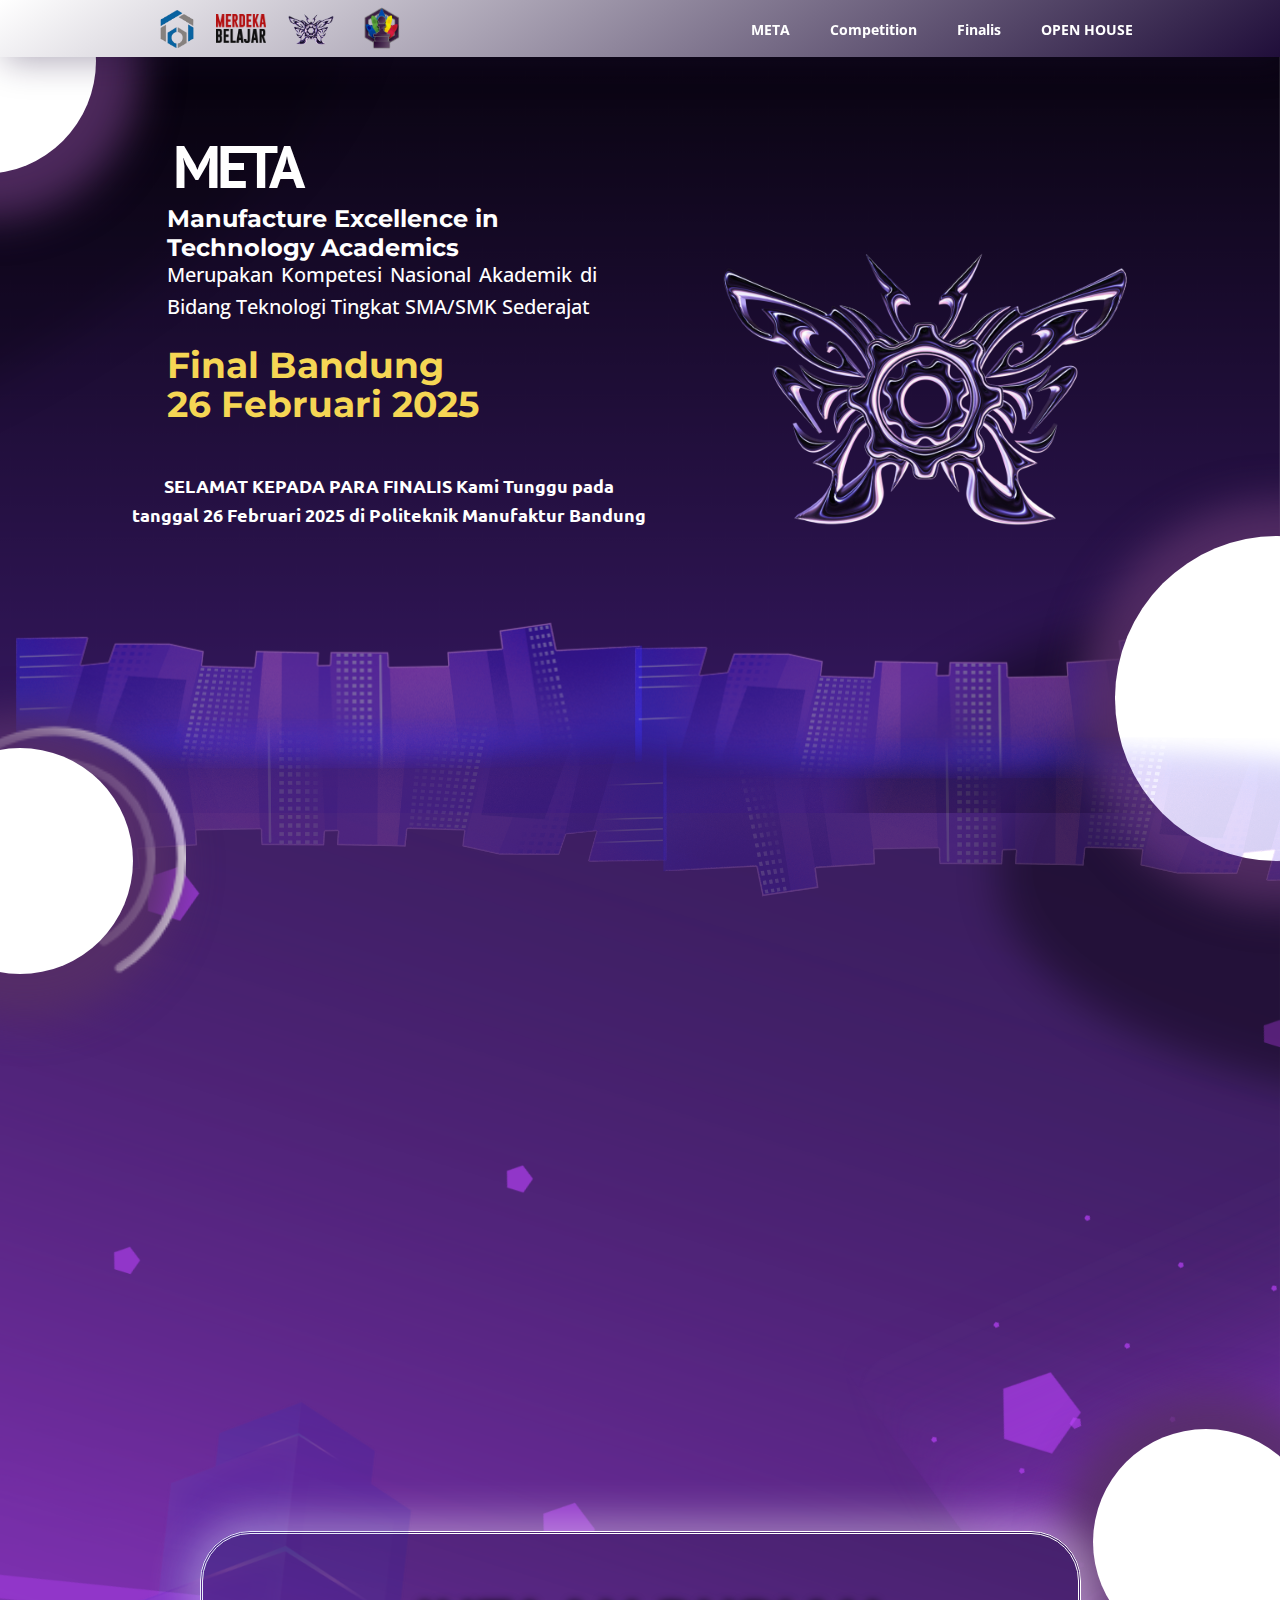
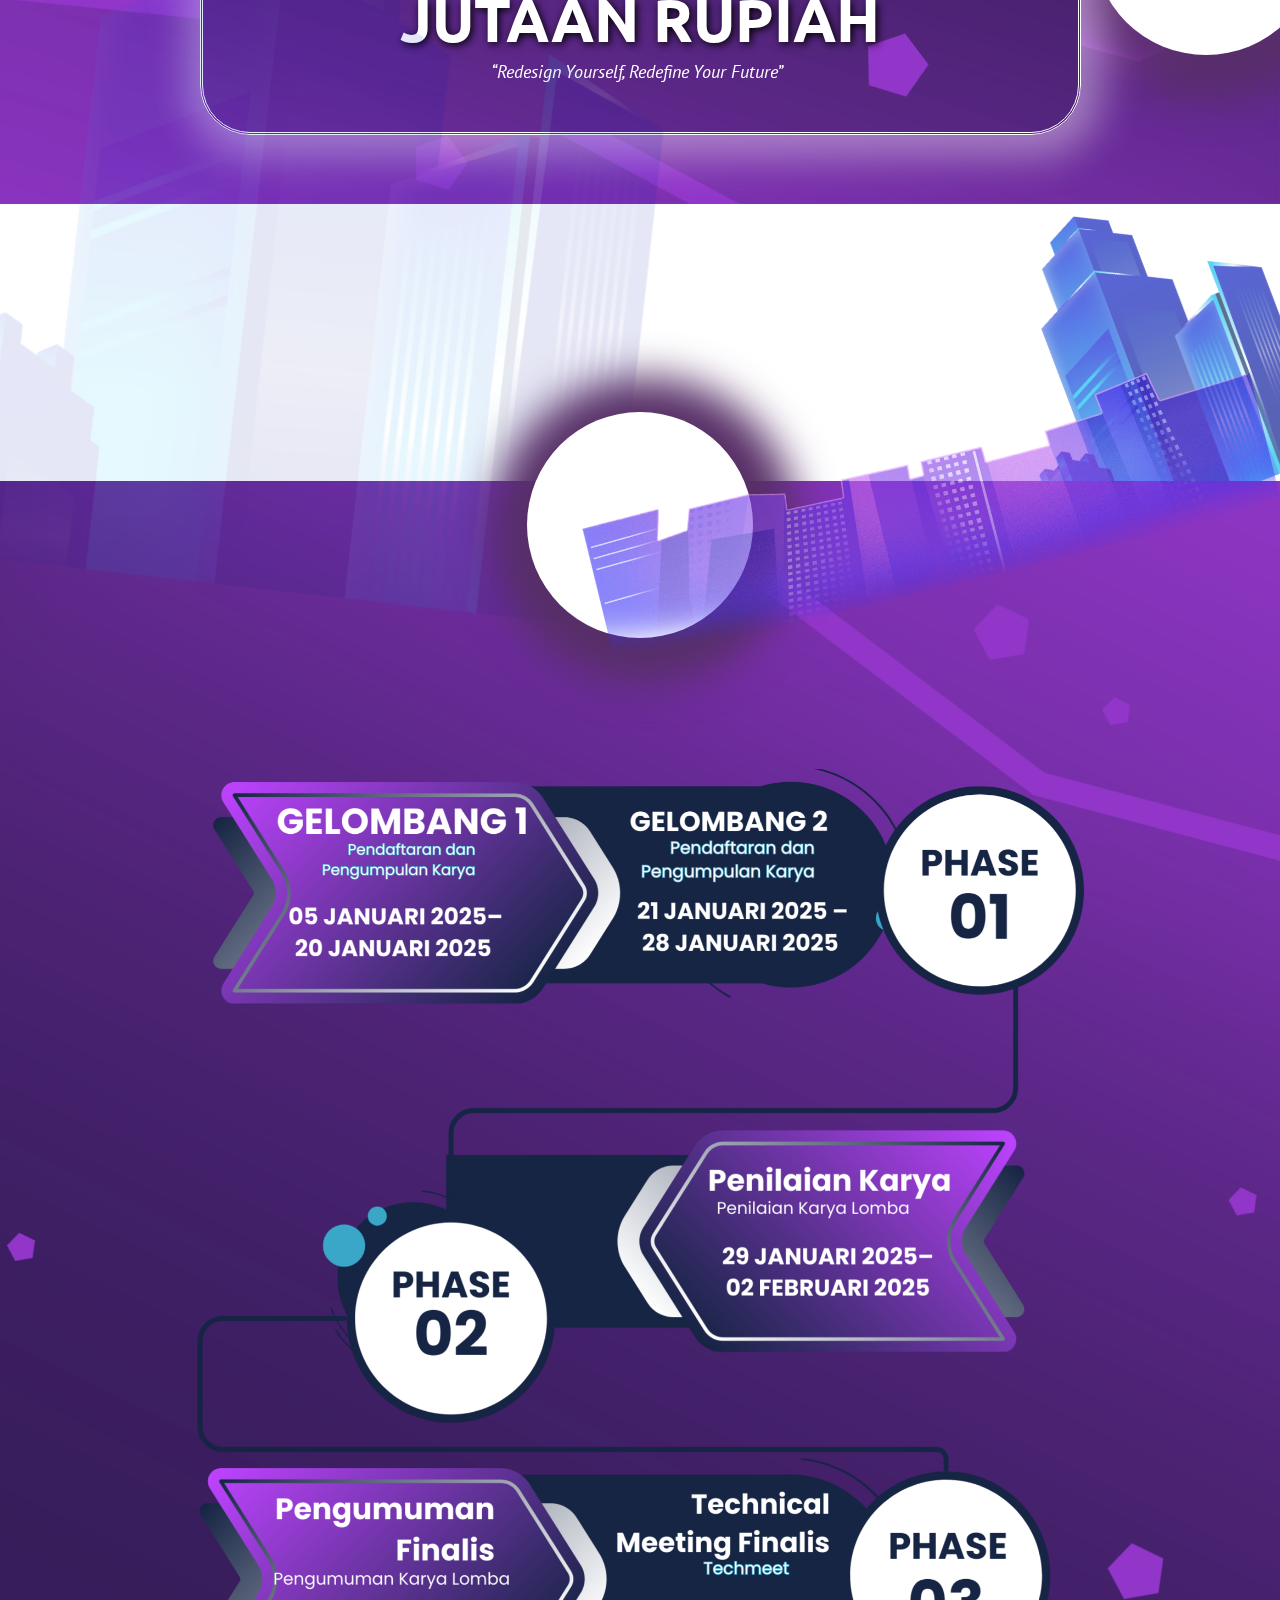
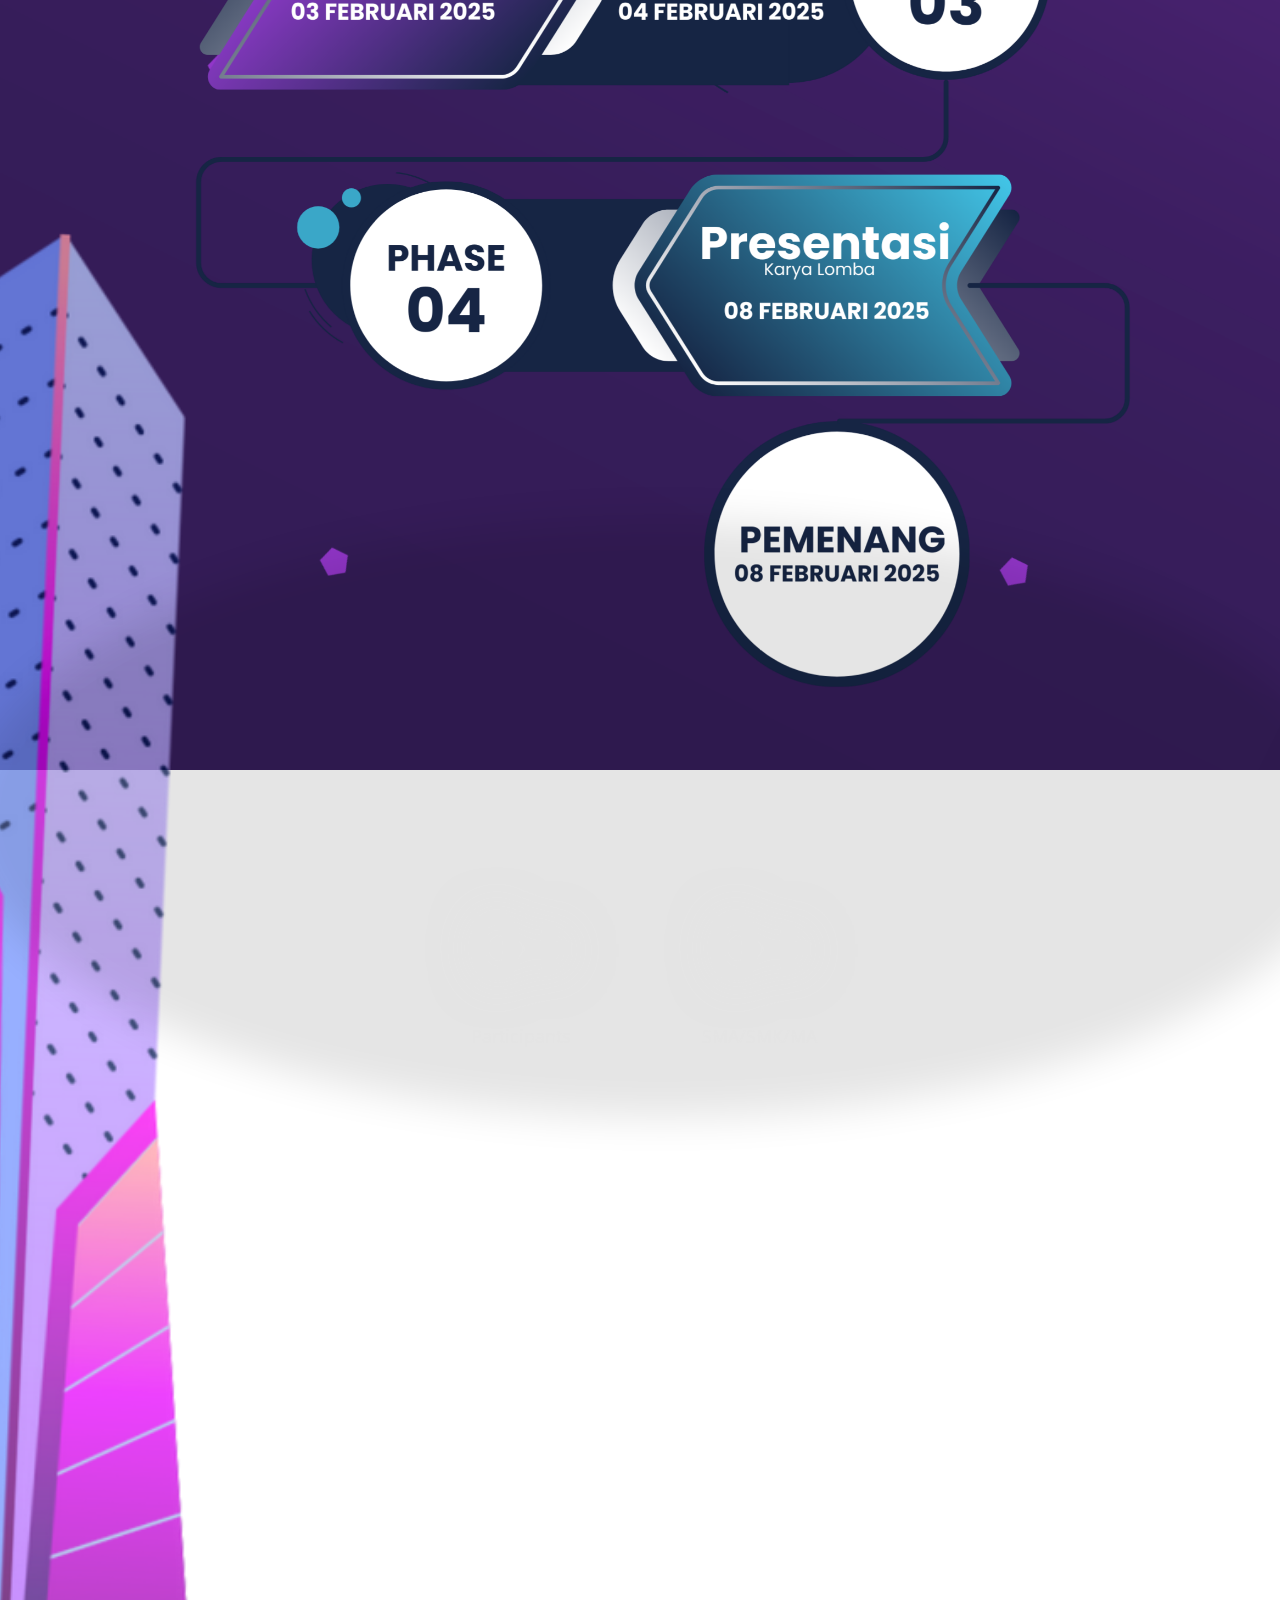
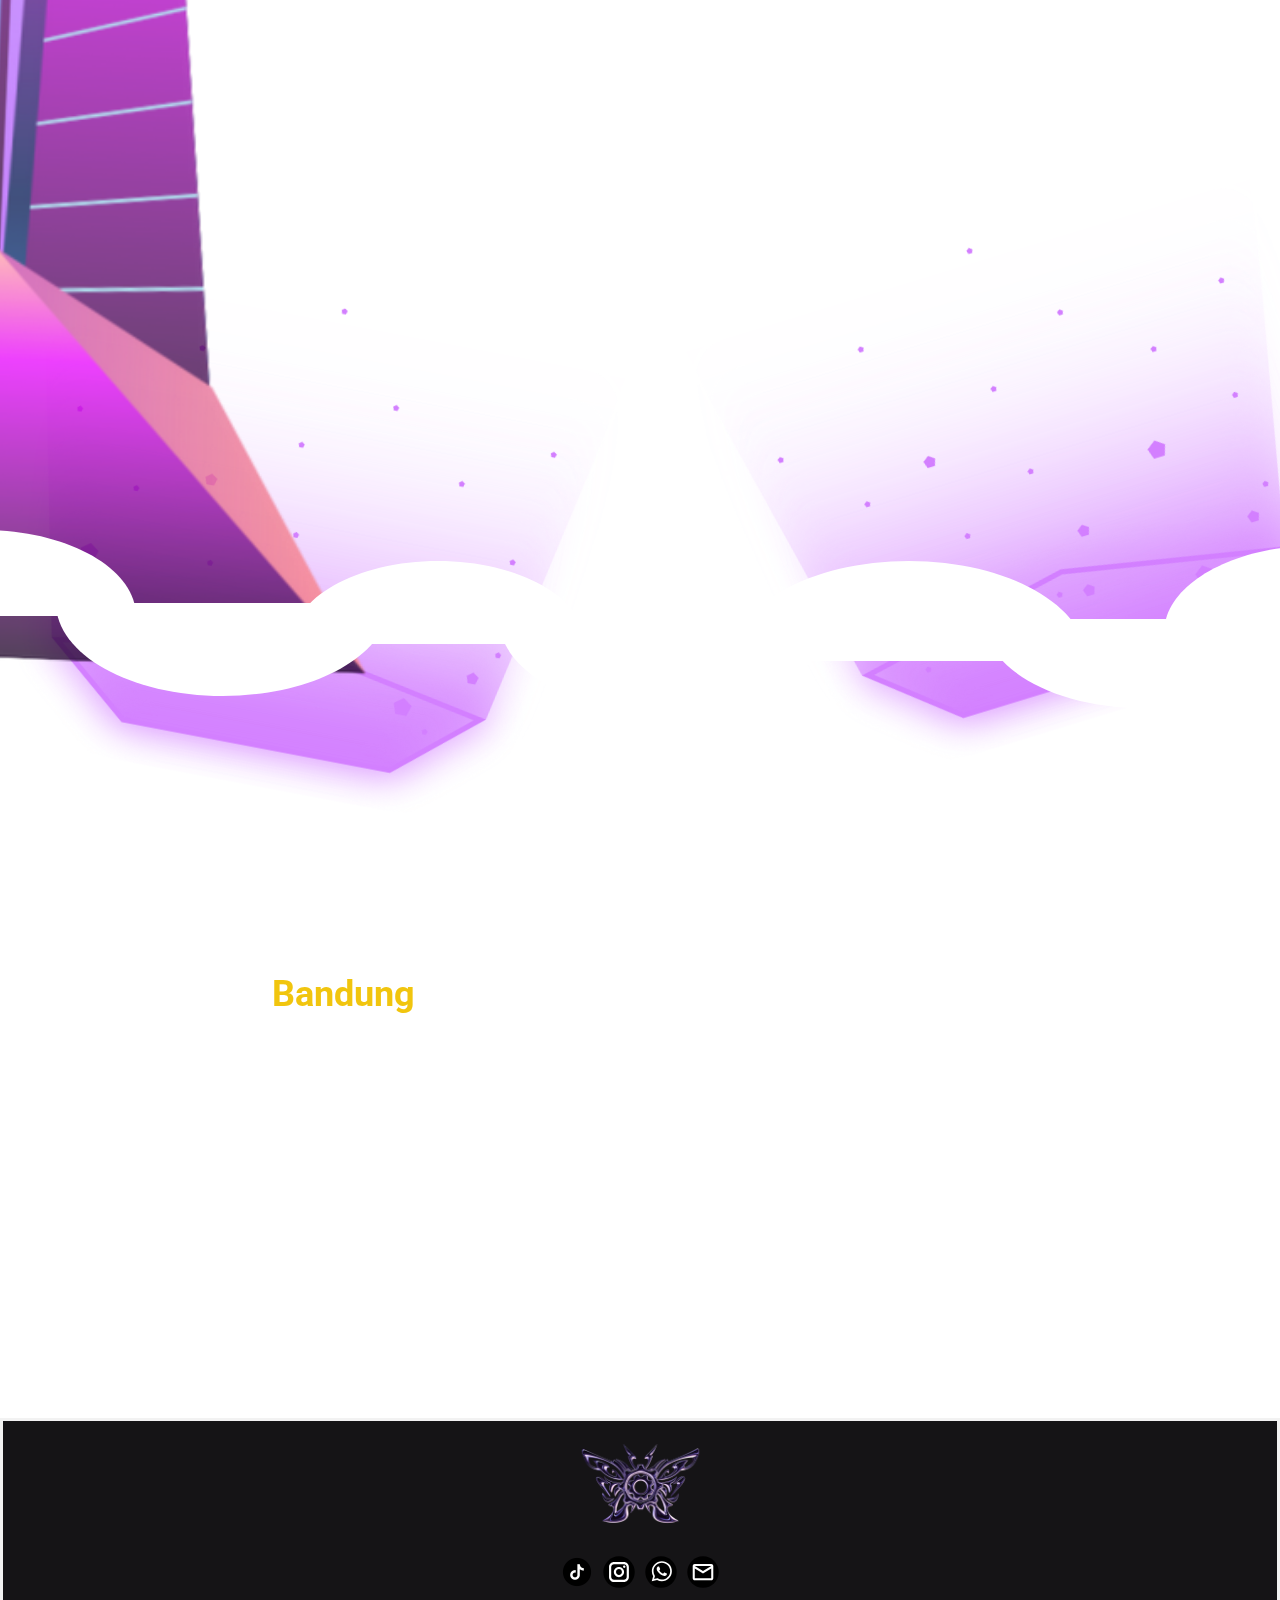
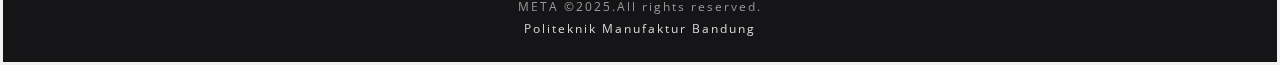
<file: index.html>
<!DOCTYPE html>
<html style="font-size: 16px;" lang="en"><head>
    <meta name="viewport" content="width=device-width, initial-scale=1.0">
    <meta charset="utf-8">
    <meta name="keywords" content="Lomba Nasional, SMK, SMA, Karya Tulis Ilmiah, KTI, Infografis, Esai, Polman Festival, Kompetisi Kreatif, Pendidikan, Politeknik Manufaktur, Inovasi">
    <meta name="description" content="">
    <title>polmanfestival</title>
    <link rel="icon" href="images/LogoPomfest1.png" type="image/png">
    <link rel="stylesheet" href="nicepage.css" media="screen">
<link rel="stylesheet" href="index.css" media="screen">
    <script class="u-script" type="text/javascript" src="jquery.js" defer=""></script>
    <script class="u-script" type="text/javascript" src="nicepage.js" defer=""></script>
    <meta name="generator" content="Nicepage 7.2.3, nicepage.com">
    <script type="text/javascript">window.$crisp=[];window.CRISP_WEBSITE_ID="f98af106-f7c5-4bd7-835d-e816ddc93656";(function(){d=document;s=d.createElement("script");s.src="https://client.crisp.chat/l.js";s.async=1;d.getElementsByTagName("head")[0].appendChild(s);})();</script>
    <style>
      #preloader {
            position: fixed;
            top: 0;
            left: 0;
            width: 100%;
            height: 100%;
            background-color: white; /* Background warna putih */
            z-index: 9999;
            display: flex;
            justify-content: center;
            align-items: center;
            flex-direction: column; /* Stack logo dan spinner */
        }

        .spinner {
            border: 6px solid #f3f3f3; /* Warna abu-abu terang */
            border-top: 6px solid #007BFF; /* Warna biru */
            border-radius: 50%;
            width: 60px;
            height: 60px;
            animation: spin 1s linear infinite;
            margin-top: 20px; /* Beri jarak dari logo */
        }

        .logo {
            width: 100px; /* Ukuran awal logo */
            animation: pulse 1.5s ease-in-out infinite;
        }

        @keyframes spin {
            0% { transform: rotate(0deg); }
            100% { transform: rotate(360deg); }
        }

        @keyframes pulse {
            0%, 100% { transform: scale(1); }
            50% { transform: scale(1.2); }
        }
  </style>
    
    
    
    
    
    <link id="u-theme-google-font" rel="stylesheet" href="https://fonts.googleapis.com/css?family=Roboto:100,100i,300,300i,400,400i,500,500i,700,700i,900,900i|Open+Sans:300,300i,400,400i,500,500i,600,600i,700,700i,800,800i">
    <link id="u-page-google-font" rel="stylesheet" href="https://fonts.googleapis.com/css?family=PT+Sans:400,400i,700,700i|Montserrat:100,100i,200,200i,300,300i,400,400i,500,500i,600,600i,700,700i,800,800i,900,900i|Ubuntu:300,300i,400,400i,500,500i,700,700i">
    <script type="application/ld+json">{
		"@context": "http://schema.org",
		"@type": "Organization",
		"name": "Pomfest",
		"logo": "images/download__1_-removebg-preview1.png",
		"sameAs": [
				"https://twitter.com/name",
				"https://instagram.com/pomfest2025",
				"mailto:polmanfestival@gmail.com"
		]
}</script>
    <meta name="theme-color" content="#478ac9">
    <meta name="twitter:site" content="@">
    <meta name="twitter:card" content="summary_large_image">
    <meta name="twitter:title" content="pomfest2025">
    <meta name="twitter:description" content="Pomfest">
    <meta property="og:title" content="pomfest2025">
    <meta property="og:type" content="website">
  <meta data-intl-tel-input-cdn-path="intlTelInput/"></head>
  <body data-home-page="Home.html" data-home-page-title="Home" data-path-to-root="./" data-include-products="false" class="u-body u-overlap u-overlap-contrast u-overlap-transparent u-stick-footer u-xl-mode" data-lang="en"><header class="u-box-shadow u-clearfix u-header u-sticky u-sticky-0ec2 u-header" id="sec-5636"><div class="u-clearfix u-sheet u-sheet-1">
        <a href="https://www.instagram.com/pomfest2025/" class="u-enable-responsive u-image u-logo u-image-1" data-image-width="220" data-image-height="229">
          <img src="images/download__1_-removebg-preview1.png" class="u-logo-image u-logo-image-1">
        </a>

        <div id="preloader">
          <!-- Tambahkan logo -->
          <img src="images/LogoPomfest1.png" alt="Logo Polman Festival" class="logo">
          </div>
    

      <script>
        window.addEventListener("load", function() {
            const preloader = document.getElementById("preloader");
            preloader.style.display = "none";
        });
    </script>

        <nav class="u-menu u-menu-one-level u-offcanvas u-menu-1">
          <div class="menu-collapse" style="font-size: 0.875rem; letter-spacing: 0px; font-weight: 700;">
            <a class="u-button-style u-custom-left-right-menu-spacing u-custom-padding-bottom u-custom-top-bottom-menu-spacing u-hamburger-link u-nav-link u-text-active-palette-1-base u-text-hover-palette-2-base u-hamburger-link-1" href="#">
              <svg class="u-svg-link" viewBox="0 0 24 24"><use xlink:href="#menu-hamburger"></use></svg>
              <svg class="u-svg-content" version="1.1" id="menu-hamburger" viewBox="0 0 16 16" x="0px" y="0px" xmlns:xlink="http://www.w3.org/1999/xlink" xmlns="http://www.w3.org/2000/svg"><g><rect y="1" width="16" height="2"></rect><rect y="7" width="16" height="2"></rect><rect y="13" width="16" height="2"></rect>
</g></svg>
            </a>
          </div>
          <div class="u-custom-menu u-nav-container">
            <ul class="u-nav u-unstyled u-nav-1"><li class="u-nav-item"><a class="u-button-style u-nav-link u-text-active-white u-text-hover-palette-3-base u-text-white" href="./" style="padding: 0px 20px;">META</a>
</li><li class="u-nav-item"><a class="u-button-style u-nav-link u-text-active-white u-text-hover-palette-3-base u-text-white" href="Competition.html" style="padding: 0px 20px;">Competition</a>
</li><li class="u-nav-item"><a class="u-button-style u-nav-link u-text-active-white u-text-hover-palette-3-base u-text-white" href="Finalis.html" style="padding: 0px 20px;">Finalis</a>
</li><li class="u-nav-item"><a class="u-button-style u-nav-link u-text-active-white u-text-hover-palette-3-base u-text-white" href="https://www.instagram.com/pomfest2025?utm_source=ig_web_button_share_sheet&amp;igsh=ZDNlZDc0MzIxNw==" style="padding: 0px 20px;">OPEN HOUSE</a>
</li></ul>
          </div>
          <div class="u-custom-menu u-nav-container-collapse">
            <div class="u-black u-container-style u-inner-container-layout u-opacity u-opacity-95 u-sidenav">
              <div class="u-inner-container-layout u-sidenav-overflow">
                <div class="u-menu-close"></div>
                <ul class="u-align-center u-nav u-popupmenu-items u-unstyled u-nav-2"><li class="u-nav-item"><a class="u-button-style u-nav-link" href="./">META</a>
</li><li class="u-nav-item"><a class="u-button-style u-nav-link" href="Competition.html">Competition</a>
</li><li class="u-nav-item"><a class="u-button-style u-nav-link" href="Finalis.html">FINALIS</a>
</li><li class="u-nav-item"><a class="u-button-style u-nav-link" href="https://www.instagram.com/pomfest2025?utm_source=ig_web_button_share_sheet&amp;igsh=ZDNlZDc0MzIxNw==">OPEN HOUSE</a>
</li></ul>
              </div>
            </div>
            <div class="u-black u-menu-overlay u-opacity u-opacity-70"></div>
          </div>
        </nav>
        <a href="https://www.instagram.com/pomfest2025/" class="u-enable-responsive u-image u-logo u-image-2" data-image-width="1024" data-image-height="586">
          <img src="images/Logo-Merdeka-Belajar-1024x5861.webp" class="u-logo-image u-logo-image-2">
        </a>
        <a href="https://www.instagram.com/pomfest2025/" class="u-enable-responsive u-image u-logo u-image-3" data-image-width="500" data-image-height="500">
          <img src="images/WhatsApp_Image_2024-07-04_at_10.50.47_e505d42e-removebg-preview.png" class="u-logo-image u-logo-image-3">
        </a>
        <a href="https://www.instagram.com/pomfest2025/" class="u-enable-responsive u-image u-logo u-image-4" data-image-width="1080" data-image-height="1080">
          <img src="images/LogoPomfest1.png" class="u-logo-image u-logo-image-4">
        </a>
      </div><style class="u-sticky-style" data-style-id="0ec2">.u-sticky-fixed.u-sticky-0ec2, .u-body.u-sticky-fixed .u-sticky-0ec2 {
box-shadow: 5px 5px 20px 0 rgba(0,0,0,0.4) !important
}.u-sticky-fixed.u-sticky-0ec2:before, .u-body.u-sticky-fixed .u-sticky-0ec2:before {
borders: top right bottom left !important
}</style></header>
    <section class="skrollable u-align-left u-clearfix u-container-align-left u-container-align-left-lg u-container-align-left-md u-container-align-left-xl u-gradient u-image u-parallax u-section-1" id="HomeFadzkal">
      
      
      <div class="u-clearfix u-sheet u-sheet-1">
        <div class="u-rotation-parent u-rotation-parent-1">
          <div class="u-black u-hidden-xs u-opacity u-opacity-20 u-preserve-proportions u-shape u-shape-circle u-shape-1"></div>
        </div>
        <div class="data-layout-selected u-clearfix u-expanded-width-md u-expanded-width-sm u-expanded-width-xs u-gutter-0 u-hidden-xs u-layout-wrap u-layout-wrap-1">
          <div class="u-layout">
            <div class="u-layout-row">
              <div class="u-align-center u-container-align-center u-container-align-center-lg u-container-align-center-md u-container-align-center-xl u-container-style u-layout-cell u-size-30-lg u-size-30-xl u-size-37-md u-size-37-sm u-size-37-xs u-layout-cell-1">
                <div class="u-container-layout u-container-layout-1">
                  <h2 class="infinite u-align-left-lg u-align-left-md u-align-left-xl u-custom-font u-font-pt-sans u-hover-feature u-text u-text-white u-text-1">META </h2>
                  <h5 class="u-align-left-lg u-align-left-md u-align-left-xl u-custom-font u-font-montserrat u-hidden-xs u-hover-feature u-text u-text-body-alt-color u-text-2">Manufacture 
Excellence in Technology Academics </h5>
                  <p class="u-align-justify-lg u-align-justify-md u-align-justify-xl u-text u-text-body-alt-color u-text-3">Merupakan Kompetesi Nasional Akademik di Bidang Teknologi Tingkat SMA/SMK Sederajat</p>
                  <h2 class="infinite u-align-left-lg u-align-left-md u-align-left-xl u-custom-font u-font-montserrat u-hidden-xs u-hover-feature u-text u-text-palette-3-light-1 u-text-4">Final ​Bandung<br>26 Februari 2025
                  </h2>
                  <div class="u-countdown u-countdown-1" data-target-date="Sat, 08 Feb 2025 00:03:43 GMT" data-type="to-date" data-for="everyone" data-time-left="750m" data-timer-id="dfea" data-target-number="100" data-direction="down" data-start-time="Sat, 04 Jan 2025 11:33:41 GMT" data-frequency="1s" data-after-count="message" data-redirect-url="https://" data-count-animation="slide">
                    <div class="u-countdown-wrapper u-spacing-40">
                      <div class="u-countdown-item u-countdown-years u-hidden u-spacing-15 u-countdown-item-1">
                        <div class="u-countdown-counter u-spacing-2 u-countdown-counter-1"><div class="u-countdown-number u-text-white">0</div><div class="u-countdown-number u-hidden u-text-white">0</div></div>
                        <div class="u-countdown-label u-text-grey-25 u-countdown-label-1">Years</div>
                      </div>
                      <div class="u-countdown-separator u-hidden u-text-white u-countdown-separator-1"></div>
                      <div class="u-countdown-days u-countdown-item u-spacing-15 u-countdown-item-2">
                        <div class="u-countdown-counter u-spacing-2 u-countdown-counter-2"><div class="u-countdown-number u-text-white">3</div><div class="u-countdown-number u-text-white">4</div><div class="u-countdown-number u-hidden u-text-white">0</div></div>
                        <div class="u-countdown-label u-text-grey-25 u-countdown-label-2">Days</div>
                      </div>
                      <div class="u-countdown-separator u-text-white u-countdown-separator-2"></div>
                      <div class="u-countdown-hours u-countdown-item u-spacing-15 u-countdown-item-3">
                        <div class="u-countdown-counter u-spacing-2 u-countdown-counter-3"><div class="u-countdown-number u-text-white">1</div><div class="u-countdown-number u-text-white">2</div></div>
                        <div class="u-countdown-label u-text-grey-25 u-countdown-label-3">Hours</div>
                      </div>
                      <div class="u-countdown-separator u-text-white u-countdown-separator-3"></div>
                      <div class="u-countdown-item u-countdown-minutes u-spacing-15 u-countdown-item-4">
                        <div class="u-countdown-counter u-spacing-2 u-countdown-counter-4"><div class="u-countdown-number u-text-white">2</div><div class="u-countdown-number u-text-white">9</div></div>
                        <div class="u-countdown-label u-text-grey-25 u-countdown-label-4">Minutes</div>
                      </div>
                      <div class="u-countdown-separator u-text-white u-countdown-separator-4"></div>
                      <div class="u-countdown-item u-countdown-seconds u-spacing-15 u-countdown-item-5">
                        <div class="u-countdown-counter u-spacing-2 u-countdown-counter-5"><div class="u-countdown-number u-text-white">4</div><div class="u-countdown-number u-text-white">8</div></div>
                        <div class="u-countdown-label u-text-grey-25 u-countdown-label-5">Seconds</div>
                      </div>
                      <div class="u-countdown-separator u-hidden u-text-white u-countdown-separator-5"></div>
                      <div class="u-countdown-item u-countdown-numbers u-hidden u-spacing-15 u-countdown-item-6">
                        <div class="u-countdown-counter u-spacing-2 u-countdown-counter-6"><div class="u-countdown-number u-text-white">0</div><div class="u-countdown-number u-text-white">1</div><div class="u-countdown-number u-text-white">0</div><div class="u-countdown-number u-text-white">0</div></div>
                        <div class="u-countdown-label u-text-grey-25 u-countdown-label-6">Items</div>
                      </div>
                    </div>
                    <div class="u-countdown-message u-custom-font u-font-ubuntu u-hidden u-text-white u-countdown-message-1">
                      <p>SELAMAT KEPADA PARA FINALIS
                        Kami Tunggu pada tanggal 26 Februari 2025 di Politeknik Manufaktur Bandung
                      </p>
                    </div>
                  </div>
                </div>
              </div>
              <div class="u-container-style u-layout-cell u-size-23-md u-size-23-sm u-size-23-xs u-size-30-lg u-size-30-xl u-layout-cell-2">
                <div class="u-container-layout u-container-layout-2">
                  <img class="u-align-center u-hover-feature u-image u-image-contain u-image-default u-preserve-proportions u-image-1" src="images/LogoPomfest1.png" alt="" data-image-width="1080" data-image-height="1080">
                </div>
              </div>
            </div>
          </div>
        </div>
        <div class="u-black u-hidden-sm u-hidden-xs u-opacity u-opacity-40 u-preserve-proportions u-shape u-shape-circle u-shape-2"></div>
        <div class="infinite u-hidden-xs u-preserve-proportions u-shape u-shape-circle u-white u-shape-3" data-animation-name="tada" data-animation-duration="12000" data-animation-delay="0" data-animation-direction=""></div>
        <img class="u-hidden-sm u-hidden-xs u-image u-image-contain u-image-default u-opacity u-opacity-45 u-image-2" src="images/Desaintanpajudul1.png" alt="" data-image-width="1984" data-image-height="2806">
        <img class="u-hidden-sm u-hidden-xs u-image u-image-contain u-image-default u-opacity u-opacity-45 u-image-3" src="images/Desaintanpajudul1.png" alt="" data-image-width="1984" data-image-height="2806">
      </div>
      
      
      
    </section>
    <section class="skrollable u-clearfix u-image u-parallax u-section-2" id="Blok2AboutMe" data-image-width="4096" data-image-height="2730">
      
      
      
      <div class="u-clearfix u-sheet u-sheet-1">
        <div class="u-black u-hidden-sm u-hidden-xs u-opacity u-opacity-40 u-preserve-proportions u-shape u-shape-circle u-shape-1"></div>
        <span class="u-file-icon u-hover-feature u-icon u-icon-rectangle u-text-white u-icon-1" data-animation-name="customAnimationIn" data-animation-duration="1000" data-animation-delay="0">
          <img src="images/149192-e15222da.png" alt="">
        </span>
        <div class="infinite u-hidden-sm u-hidden-xs u-preserve-proportions u-shape u-shape-circle u-white u-shape-2" data-animation-name="shake" data-animation-duration="17000" data-animation-delay="0" data-animation-direction=""></div>
        <div class="u-container-style u-group u-hidden-md u-hidden-sm u-hidden-xs u-opacity u-opacity-0 u-radius u-shape-round u-white u-group-1">
          <div class="u-container-layout u-container-layout-1">
            <div class="u-rotation-parent u-rotation-parent-1">
              <img class="u-hidden-xs u-image u-image-contain u-image-default u-opacity u-opacity-40 u-image-1" src="images/Desaintanpajudul1.png" alt="" data-image-width="1984" data-image-height="2806">
            </div>
            <h5 class="u-align-center u-custom-font u-font-montserrat u-hover-feature u-text u-text-white u-text-1" data-animation-name="customAnimationIn" data-animation-duration="1000" data-animation-delay="0">ABOUT </h5>
            <span class="u-file-icon u-hover-feature u-icon u-icon-rectangle u-text-white u-icon-2">
              <img src="images/149192-e15222da.png" alt="">
            </span>
            <p class="u-align-justify u-text u-text-white u-text-2" data-animation-name="customAnimationIn" data-animation-duration="1500" data-animation-delay="750"> META (Manufacture 
Excellence in Technology Academics) adalah salah satu kegiatan unggulan yang 
diselenggarakan dalam rangkaian acara tahunan Polman Festival 2025 oleh BEM 
KM Polman Bandung. Kompetisi ini bertujuan untuk mengasah kreativitas, 
kompetensi, dan inovasi para siswa SMA/SMK di Indonesia dalam bidang 
teknologi, manufaktur, dan seni. </p>
            <div class="u-hover-feature u-social-icons u-spacing-15 u-social-icons-1" data-animation-name="customAnimationIn" data-animation-duration="1000" data-animation-direction="">
              <a class="u-social-url" target="_blank" data-type="Email" title="Email" href="mailto:polmanfestival@gmail.com">
                <span class="u-icon u-social-email u-social-icon u-text-custom-color-9 u-icon-3">
                  <svg class="u-svg-link" preserveAspectRatio="xMidYMin slice" viewBox="0 0 112 112" style=""><use xmlns:xlink="http://www.w3.org/1999/xlink" xlink:href="#svg-3be7"></use></svg>
                  <svg class="u-svg-content" viewBox="0 0 112 112" x="0" y="0" id="svg-3be7"><circle fill="currentColor" cx="56.1" cy="56.1" r="55"></circle><path id="path3864" fill="#FFFFFF" d="M27.2,28h57.6c4,0,7.2,3.2,7.2,7.2l0,0v42.7c0,3.9-3.2,7.2-7.2,7.2l0,0H27.2
	c-4,0-7.2-3.2-7.2-7.2V35.2C20,31.1,23.2,28,27.2,28 M56,52.9l28.8-17.8H27.2L56,52.9 M27.2,77.7h57.6V43.5L56,61.3L27.2,43.5V77.7z
	"></path></svg>
                </span>
              </a>
              <a class="u-social-url" target="_blank" data-type="Telegram" title="Instagram" href="https://www.instagram.com/pomfest2025/">
                <span class="u-file-icon u-icon u-social-icon u-social-telegram u-text-custom-color-9 u-icon-4">
                  <img src="images/3955024-0c6deb15.png" alt="">
                </span>
              </a>
              <a class="u-social-url" target="_blank" data-type="YouTube" title="YouTube" href="https://www.instagram.com/pomfest2025/">
                <span class="u-icon u-social-icon u-social-youtube u-text-custom-color-9 u-icon-5">
                  <svg class="u-svg-link" preserveAspectRatio="xMidYMin slice" viewBox="0 0 112 112" style=""><use xmlns:xlink="http://www.w3.org/1999/xlink" xlink:href="#svg-9751"></use></svg>
                  <svg class="u-svg-content" viewBox="0 0 112 112" x="0" y="0" id="svg-9751"><circle fill="currentColor" cx="56.1" cy="56.1" r="55"></circle><path fill="#FFFFFF" d="M74.9,33.3H37.3c-7.4,0-13.4,6-13.4,13.4v18.8c0,7.4,6,13.4,13.4,13.4h37.6c7.4,0,13.4-6,13.4-13.4V46.7 C88.3,39.3,82.3,33.3,74.9,33.3L74.9,33.3z M65.9,57l-17.6,8.4c-0.5,0.2-1-0.1-1-0.6V47.5c0-0.5,0.6-0.9,1-0.6l17.6,8.9 C66.4,56,66.4,56.8,65.9,57L65.9,57z"></path></svg>
                </span>
              </a>
              <a class="u-social-url" target="_blank" data-type="Whatsapp" title="Tiktok" href="https://www.instagram.com/pomfest2025/">
                <span class="u-file-icon u-icon u-social-icon u-social-whatsapp u-text-custom-color-9 u-icon-6">
                  <img src="images/tik-tok-2947d0a4.png" alt="">
                </span>
              </a>
              <a class="u-social-url" target="_blank" data-type="Whatsapp" title="Whatsapp" href="">
                <span class="u-icon u-social-icon u-social-whatsapp u-text-custom-color-9 u-icon-7">
                  <svg class="u-svg-link" preserveAspectRatio="xMidYMin slice" viewBox="0 0 112 112" style=""><use xlink:href="#svg-3ca5"></use></svg>
                  <svg class="u-svg-content" viewBox="0 0 112 112" x="0" y="0" id="svg-3ca5"><circle fill="currentColor" cx="56.1" cy="56.1" r="55"></circle><path fill="#FFFFFF" d="M83.8,28.3C77.2,21.7,68.4,18,59,18c-19.3,0-35.1,15.7-35.1,35.1c0,6.2,1.6,12.2,4.7,17.5l-5,18.2L42.2,84
	c5.1,2.8,10.9,4.3,16.8,4.3h0l0,0c19.3,0,35.1-15.7,35.1-35.1C94.1,43.8,90.5,35,83.8,28.3 M59,82.3L59,82.3
	c-5.2,0-10.4-1.4-14.9-4.1l-1.1-0.6l-11,2.9L35,69.8l-0.7-1.1c-2.9-4.6-4.5-10-4.5-15.5C29.8,37,42.9,24,59,24
	c7.8,0,15.1,3,20.6,8.6c5.5,5.5,8.5,12.8,8.5,20.6C88.2,69.2,75.1,82.3,59,82.3 M75,60.5c-0.9-0.4-5.2-2.6-6-2.9
	c-0.8-0.3-1.4-0.4-2,0.4s-2.3,2.9-2.8,3.4c-0.5,0.6-1,0.7-1.9,0.2c-0.9-0.4-3.7-1.4-7.1-4.4c-2.6-2.3-4.4-5.2-4.9-6.1
	c-0.5-0.9-0.1-1.4,0.4-1.8c0.4-0.4,0.9-1,1.3-1.5c0.4-0.5,0.6-0.9,0.9-1.5c0.3-0.6,0.1-1.1-0.1-1.5c-0.2-0.4-2-4.8-2.7-6.5
	c-0.7-1.7-1.4-1.5-2-1.5c-0.5,0-1.1,0-1.7,0c-0.6,0-1.5,0.2-2.3,1.1c-0.8,0.9-3.1,3-3.1,7.3c0,4.3,3.1,8.5,3.6,9.1
	c0.4,0.6,6.2,9.4,15,13.2c2.1,0.9,3.7,1.4,5,1.8c2.1,0.7,4,0.6,5.5,0.3c1.7-0.3,5.2-2.1,5.9-4.2c0.7-2,0.7-3.8,0.5-4.2
	C76.5,61.1,75.9,60.9,75,60.5"></path></svg>
                </span>
              </a>
            </div>
            <div class="u-rotation-parent u-rotation-parent-2">
              <img class="u-image u-image-contain u-image-default u-opacity u-opacity-20 u-image-2" src="images/Desaintanpajudul1.png" alt="" data-image-width="1984" data-image-height="2806">
            </div>
            <div class="u-rotation-parent u-rotation-parent-3">
              <img class="u-image u-image-contain u-image-default u-opacity u-opacity-20 u-image-3" src="images/Desaintanpajudul1.png" alt="" data-image-width="1984" data-image-height="2806">
            </div>
          </div>
        </div>
        <div class="infinite u-hidden-sm u-preserve-proportions u-shape u-shape-circle u-white u-shape-3" data-animation-name="shake" data-animation-duration="26000" data-animation-delay="0" data-animation-direction=""></div>
        <div class="u-rotation-parent u-rotation-parent-4">
          <img class="u-hidden-sm u-hidden-xs u-image u-image-contain u-image-default u-image-4" src="images/Desaintanpajudul2.png" alt="" data-image-width="2183" data-image-height="3087">
        </div>
        <div class="infinite u-preserve-proportions u-shape u-shape-circle u-white u-shape-4" data-animation-name="shake" data-animation-duration="26000" data-animation-delay="0" data-animation-direction=""></div>
        <h5 class="u-align-center u-custom-font u-font-montserrat u-hover-feature u-text u-text-white u-text-3" data-animation-name="customAnimationIn" data-animation-duration="1000" data-animation-delay="0">PRIZE POOL </h5>
        <div class="u-align-center u-border-3 u-border-white u-container-align-center u-container-align-center-lg u-container-align-center-md u-container-align-center-sm u-container-align-center-xl u-container-style u-expanded-width-sm u-expanded-width-xs u-group u-image u-parallax u-radius u-shape-round u-image-5" data-image-width="1984" data-image-height="2806">
          <div class="u-container-layout u-container-layout-2">
            <p class="u-align-center u-custom-font u-font-ubuntu u-text u-text-default u-text-white u-text-4">JUTAAN RUPIAH</p>
            <blockquote class="u-align-center u-border-none u-custom-font u-font-pt-sans u-hover-feature u-text u-text-body-alt-color u-text-default u-text-5">“Redesign Yourself, Redefine Your 
Future” </blockquote>
          </div>
        </div>
        <div class="u-rotation-parent u-rotation-parent-5">
          <img class="u-hidden-sm u-hidden-xs u-image u-image-contain u-image-default u-opacity u-opacity-65 u-image-6" src="images/PendaftarandanPengumpulanKaryaGelombang12.png" alt="" data-image-width="1786" data-image-height="2526">
        </div>
      </div>
      
      
      
      
    </section>
    <section class="u-clearfix u-image u-section-3" id="carousel_00dc" data-image-width="2000" data-image-height="1333">
      <div class="u-clearfix u-sheet u-sheet-1">
        <div class="u-rotation-parent u-rotation-parent-1">
          <img class="u-hidden-sm u-image u-image-contain u-image-default u-opacity u-opacity-10 u-image-1" src="images/PendaftarandanPengumpulanKaryaGelombang12.png" alt="" data-image-width="1786" data-image-height="2526">
        </div>
        <div class="infinite u-hidden-sm u-preserve-proportions u-shape u-shape-circle u-white u-shape-1" data-animation-name="shake" data-animation-duration="26000" data-animation-delay="0" data-animation-direction=""></div>
        <div class="u-rotation-parent u-rotation-parent-2">
          <img class="u-hidden-sm u-hidden-xs u-image u-image-contain u-image-default u-opacity u-opacity-60 u-image-2" src="images/Desaintanpajudul1.png" alt="" data-image-width="1984" data-image-height="2806">
        </div>
        <img class="infinite u-expanded-width-md u-expanded-width-sm u-expanded-width-xs u-image u-image-contain u-image-default u-image-3" src="images/PendaftarandanPengumpulanKaryaGelombang1.png" alt="" data-image-width="1984" data-image-height="2806" data-animation-name="pulse" data-animation-duration="11000" data-animation-delay="0" data-animation-direction="">
      </div>
    </section>
    <section class="skrollable u-clearfix u-image u-parallax u-shading u-section-4" id="sec-8247" data-image-width="2000" data-image-height="1333">
      
      
      
      
      <div class="u-rotation-parent u-rotation-parent-1">
        <img class="u-hidden-xs u-image u-image-contain u-image-default u-image-1" src="images/Desaintanpajudul2.png" alt="" data-image-width="2183" data-image-height="3087">
      </div>
      <div class="u-rotation-parent u-rotation-parent-2">
        <img class="u-image u-image-contain u-image-default u-image-2" src="images/Desaintanpajudul2.png" alt="" data-image-width="2183" data-image-height="3087">
      </div>
      <img class="u-align-center u-image u-image-contain u-image-default u-opacity u-opacity-90 u-image-3" src="images/PendaftarandanPengumpulanKaryaGelombang15.png" alt="" data-image-width="1984" data-image-height="2806" data-custom-animation="{&quot;animation&quot;:{&quot;XXL&quot;:{&quot;steps&quot;:[],&quot;hidden&quot;:false,&quot;start&quot;:{&quot;at&quot;:&quot;bottom&quot;,&quot;off&quot;:0},&quot;end&quot;:{&quot;at&quot;:&quot;top&quot;,&quot;off&quot;:0}},&quot;XL&quot;:{&quot;steps&quot;:[{&quot;dist&quot;:1.71,&quot;skip&quot;:0,&quot;blur&quot;:0,&quot;sticky&quot;:true,&quot;fixed&quot;:false,&quot;mx&quot;:0,&quot;my&quot;:0,&quot;op&quot;:0,&quot;rot&quot;:0,&quot;sx&quot;:1,&quot;sy&quot;:1,&quot;bgy&quot;:0}],&quot;hidden&quot;:false,&quot;start&quot;:{&quot;at&quot;:&quot;middle&quot;,&quot;off&quot;:0},&quot;end&quot;:{&quot;at&quot;:&quot;top&quot;,&quot;off&quot;:0}},&quot;LG&quot;:{&quot;steps&quot;:[],&quot;hidden&quot;:false,&quot;start&quot;:{&quot;at&quot;:&quot;bottom&quot;,&quot;off&quot;:0},&quot;end&quot;:{&quot;at&quot;:&quot;top&quot;,&quot;off&quot;:0}},&quot;MD&quot;:{&quot;steps&quot;:[],&quot;hidden&quot;:false,&quot;start&quot;:{&quot;at&quot;:&quot;bottom&quot;,&quot;off&quot;:0},&quot;end&quot;:{&quot;at&quot;:&quot;top&quot;,&quot;off&quot;:0}},&quot;SM&quot;:{&quot;steps&quot;:[],&quot;hidden&quot;:true,&quot;start&quot;:{&quot;at&quot;:&quot;bottom&quot;,&quot;off&quot;:0},&quot;end&quot;:{&quot;at&quot;:&quot;top&quot;,&quot;off&quot;:0}},&quot;XS&quot;:{&quot;steps&quot;:[],&quot;hidden&quot;:true,&quot;start&quot;:{&quot;at&quot;:&quot;bottom&quot;,&quot;off&quot;:0},&quot;end&quot;:{&quot;at&quot;:&quot;top&quot;,&quot;off&quot;:0}}},&quot;container&quot;:&quot;&quot;}">
      <div class="custom-expanded u-list u-list-1">
        <div class="u-repeater u-repeater-1">
          <div class="u-align-center u-container-align-center u-container-style u-list-item u-repeater-item">
            <div class="u-container-layout u-similar-container u-valign-top u-container-layout-1">
              <h3 class="u-align-center u-text u-text-default u-text-1" data-animation-name="counter" data-animation-event="scroll" data-animation-duration="3000">92+</h3>
              <p class="u-align-center u-text u-text-2">Participants</p>
            </div>
          </div>
          <div class="u-align-center u-container-align-center u-container-style u-list-item u-repeater-item">
            <div class="u-container-layout u-similar-container u-valign-top u-container-layout-2">
              <h3 class="u-align-center u-text u-text-default u-text-3" data-animation-name="counter" data-animation-event="scroll" data-animation-duration="3000">25+</h3>
              <p class="u-align-center u-text u-text-4">SMA/SMK/MA</p>
            </div>
          </div>
        </div>
      </div>
      <h5 class="u-align-center u-custom-font u-font-montserrat u-hover-feature u-text u-text-white u-text-5" data-animation-name="customAnimationIn" data-animation-duration="1000" data-animation-delay="0"> Only the fearless dare to rise!</h5>
      <div class="u-black u-opacity u-opacity-10 u-preserve-proportions u-shape u-shape-circle u-shape-1"></div>
      <h5 class="u-align-center u-custom-font u-font-montserrat u-hover-feature u-text u-text-white u-text-6" data-animation-name="customAnimationIn" data-animation-duration="1000" data-animation-delay="0">Calling Out Sponsors </h5>
      <p class="u-align-center u-text u-text-white u-text-7" data-animation-name="customAnimationIn" data-animation-duration="1000" data-animation-delay="750">We deeply appreciate our sponsors for their unwavering support and confidence in our event. Their generosity and partnership have been instrumental in making this event a success </p>
      <h5 class="u-align-center u-custom-font u-font-montserrat u-hover-feature u-text u-text-white u-text-8" data-animation-name="customAnimationIn" data-animation-duration="1000" data-animation-delay="0">Calling Out Tenant</h5>
      <p class="u-align-center u-text u-text-white u-text-9" data-animation-name="customAnimationIn" data-animation-duration="1000" data-animation-delay="750">We warmly invite tenants to join our event and showcase your unique products and services to a diverse and enthusiastic audience. Be a part of this exciting opportunity to expand your reach and connect with potential customers! </p>
      <h5 class="u-align-center u-custom-font u-font-montserrat u-hover-feature u-text u-text-white u-text-10" data-animation-name="customAnimationIn" data-animation-duration="1000" data-animation-delay="0">Calling Out MediaPartner </h5>
      <p class="u-align-center u-text u-text-white u-text-11" data-animation-name="customAnimationIn" data-animation-duration="1000" data-animation-delay="750">We invite media partners to collaborate with us in amplifying the reach and impact of our event. Join us in sharing the excitement and connecting with a vibrant audience through your platform! </p>
      <div class="u-hidden-md u-hidden-xs u-shape u-shape-svg u-text-white u-shape-2">
        <svg class="u-svg-link" preserveAspectRatio="none" viewBox="0 0 160 80" style=""><use xlink:href="#svg-e385"></use></svg>
        <svg class="u-svg-content" viewBox="0 0 160 80" x="0px" y="0px" id="svg-e385"><path d="M80,0C35.8,0,0,35.8,0,80h160C160,35.8,124.2,0,80,0z"></path></svg>
      </div>
      <div class="u-hidden-sm u-hidden-xs u-shape u-shape-svg u-text-white u-shape-3">
        <svg class="u-svg-link" preserveAspectRatio="none" viewBox="0 0 160 80" style=""><use xlink:href="#svg-e3f8"></use></svg>
        <svg class="u-svg-content" viewBox="0 0 160 80" x="0px" y="0px" id="svg-e3f8"><path d="M80,0C35.8,0,0,35.8,0,80h160C160,35.8,124.2,0,80,0z"></path></svg>
      </div>
      <div class="u-hidden-md u-hidden-sm u-hidden-xs u-shape u-shape-svg u-text-white u-shape-4">
        <svg class="u-svg-link" preserveAspectRatio="none" viewBox="0 0 160 80" style=""><use xlink:href="#svg-5c0c"></use></svg>
        <svg class="u-svg-content" viewBox="1 1 158 78" x="0px" y="0px" id="svg-5c0c"><path d="M80,0C35.8,0,0,35.8,0,80h160C160,35.8,124.2,0,80,0z"></path></svg>
      </div>
      <div class="u-hidden-md u-hidden-sm u-hidden-xs u-shape u-shape-svg u-text-white u-shape-5">
        <svg class="u-svg-link" preserveAspectRatio="none" viewBox="0 0 160 80" style=""><use xlink:href="#svg-2d06"></use></svg>
        <svg class="u-svg-content" viewBox="0 0 160 80" x="0px" y="0px" id="svg-2d06"><path d="M80,0C35.8,0,0,35.8,0,80h160C160,35.8,124.2,0,80,0z"></path></svg>
      </div>
    </section>
    <section class="skrollable u-clearfix u-image u-parallax u-section-5" id="carousel_6ff5">
      <div class="u-clearfix u-sheet u-sheet-1">
        <div class="u-hidden-xs u-shape u-shape-svg u-text-white u-shape-1">
          <svg class="u-svg-link" preserveAspectRatio="none" viewBox="0 0 160 80" style=""><use xlink:href="#svg-e9b9"></use></svg>
          <svg class="u-svg-content" viewBox="0 0 160 80" x="0px" y="0px" id="svg-e9b9" style="enable-background:new 0 0 160 80;"><path d="M160,0H0c0,44.2,35.8,80,80,80S160,44.2,160,0z"></path></svg>
        </div>
        <div class="u-hidden-xs u-shape u-shape-svg u-text-white u-shape-2">
          <svg class="u-svg-link" preserveAspectRatio="none" viewBox="0 0 160 80" style=""><use xlink:href="#svg-98ee"></use></svg>
          <svg class="u-svg-content" viewBox="0 0 160 80" x="0px" y="0px" id="svg-98ee" style="enable-background:new 0 0 160 80;"><path d="M160,0H0c0,44.2,35.8,80,80,80S160,44.2,160,0z"></path></svg>
        </div>
        <div class="u-hidden-md u-hidden-sm u-hidden-xs u-shape u-shape-svg u-text-white u-shape-3">
          <svg class="u-svg-link" preserveAspectRatio="none" viewBox="0 0 160 80" style=""><use xlink:href="#svg-7cfa"></use></svg>
          <svg class="u-svg-content" viewBox="0 0 160 80" x="0px" y="0px" id="svg-7cfa" style="enable-background:new 0 0 160 80;"><path d="M160,0H0c0,44.2,35.8,80,80,80S160,44.2,160,0z"></path></svg>
        </div>
        <div class="data-layout-selected u-clearfix u-expanded-width-md u-expanded-width-sm u-expanded-width-xs u-layout-wrap u-layout-wrap-1">
          <div class="u-layout">
            <div class="u-layout-row">
              <div class="u-container-style u-layout-cell u-size-30 u-layout-cell-1">
                <div class="u-container-layout u-container-layout-1">
                  <h3 class="u-align-center u-text u-text-white u-text-1">Politeknik Manufaktur&nbsp;</h3>
                  <h3 class="u-align-center u-text u-text-palette-3-base u-text-2">Bandung</h3>
                  <div class="custom-expanded u-border-3 u-border-white u-container-style u-group u-radius u-shape-round u-group-1">
                    <div class="u-container-layout u-container-layout-2">
                      <span class="u-align-center u-icon u-icon-rectangle u-text-white u-icon-1">
                        <svg class="u-svg-link" preserveAspectRatio="xMidYMin slice" viewBox="0 0 54.757 54.757" style=""><use xlink:href="#svg-e83a"></use></svg>
                        <svg class="u-svg-content" viewBox="0 0 54.757 54.757" x="0px" y="0px" id="svg-e83a" style="enable-background:new 0 0 54.757 54.757;"><g><path d="M27.557,12c-3.859,0-7,3.141-7,7s3.141,7,7,7s7-3.141,7-7S31.416,12,27.557,12z M27.557,24c-2.757,0-5-2.243-5-5
		s2.243-5,5-5s5,2.243,5,5S30.314,24,27.557,24z"></path><path d="M40.94,5.617C37.318,1.995,32.502,0,27.38,0c-5.123,0-9.938,1.995-13.56,5.617c-6.703,6.702-7.536,19.312-1.804,26.952
		L27.38,54.757L42.721,32.6C48.476,24.929,47.643,12.319,40.94,5.617z M41.099,31.431L27.38,51.243L13.639,31.4
		C8.44,24.468,9.185,13.08,15.235,7.031C18.479,3.787,22.792,2,27.38,2s8.901,1.787,12.146,5.031
		C45.576,13.08,46.321,24.468,41.099,31.431z"></path>
</g></svg>
                      </span>
                      <h5 class="u-align-center u-text u-text-body-alt-color u-text-3">Jl. Kanayakan No.21, Dago, Kecamatan Coblong, Kota Bandung, Jawa Ba​rat 40135 </h5>
                    </div>
                  </div>
                </div>
              </div>
              <div class="u-container-style u-layout-cell u-size-30 u-layout-cell-2">
                <div class="u-container-layout u-container-layout-3">
                  <h3 class="u-text u-text-default u-text-white u-text-4">LOKASI KAMI</h3>
                  <div class="u-expanded-width u-grey-light-2 u-map u-map-1" data-animation-name="customAnimationIn" data-animation-duration="1000">
                    <div class="embed-responsive">
                      <iframe class="embed-responsive-item" src="https://www.google.com/maps/embed?pb=!1m18!1m12!1m3!1d3961.109659858571!2d107.61743141022211!3d-6.877463467264487!2m3!1f0!2f0!3f0!3m2!1i1024!2i768!4f13.1!3m3!1m2!1s0x2e68e6fd1653ca0f%3A0xac82e41858b63f34!2sPoliteknik%20Manufaktur%20Bandung!5e0!3m2!1sid!2sid!4v1736055786364!5m2!1sid!2sid" data-map="[base64]"></iframe>
                    </div>
                  </div>
                </div>
              </div>
            </div>
          </div>
        </div>
      </div>
    </section>
    <style class="u-overlap-style">.u-overlap:not(.u-sticky-scroll) .u-header {
transparency: 0 !important; background-color: #ffffff !important; background-image: linear-gradient(146deg, white, #200e3a) !important
}</style>
    
    
    
    <footer class="u-border-3 u-border-grey-5 u-clearfix u-custom-color-5 u-footer" id="sec-b9e2"><div class="u-clearfix u-sheet u-sheet-1">
        <a href="#" class="u-align-center u-image u-logo u-image-1" data-image-width="1080" data-image-height="1080">
          <img src="images/LogoPomfest1.png" class="u-logo-image u-logo-image-1">
        </a>
        <div class="u-social-icons u-spacing-10 u-social-icons-1">
          <a class="u-social-url" title="twitter" target="_blank" href="https://twitter.com/name">
            <span class="u-file-icon u-icon u-social-icon u-social-twitter u-text-black u-icon-1">
              <img src="images/tik-tok-4241e246.png" alt="">
            </span>
          </a>
          <a class="u-social-url" title="instagram" target="_blank" href="https://instagram.com/pomfest2025">
            <span class="u-icon u-social-icon u-social-instagram u-text-black u-icon-2">
              <svg class="u-svg-link" preserveAspectRatio="xMidYMin slice" viewBox="0 0 112 112" style=""><use xlink:href="#svg-d74b"></use></svg>
              <svg class="u-svg-content" viewBox="0 0 112 112" x="0" y="0" id="svg-d74b"><circle fill="currentColor" cx="56.1" cy="56.1" r="55"></circle><path fill="#FFFFFF" d="M55.9,38.2c-9.9,0-17.9,8-17.9,17.9C38,66,46,74,55.9,74c9.9,0,17.9-8,17.9-17.9C73.8,46.2,65.8,38.2,55.9,38.2
z M55.9,66.4c-5.7,0-10.3-4.6-10.3-10.3c-0.1-5.7,4.6-10.3,10.3-10.3c5.7,0,10.3,4.6,10.3,10.3C66.2,61.8,61.6,66.4,55.9,66.4z"></path><path fill="#FFFFFF" d="M74.3,33.5c-2.3,0-4.2,1.9-4.2,4.2s1.9,4.2,4.2,4.2s4.2-1.9,4.2-4.2S76.6,33.5,74.3,33.5z"></path><path fill="#FFFFFF" d="M73.1,21.3H38.6c-9.7,0-17.5,7.9-17.5,17.5v34.5c0,9.7,7.9,17.6,17.5,17.6h34.5c9.7,0,17.5-7.9,17.5-17.5V38.8
C90.6,29.1,82.7,21.3,73.1,21.3z M83,73.3c0,5.5-4.5,9.9-9.9,9.9H38.6c-5.5,0-9.9-4.5-9.9-9.9V38.8c0-5.5,4.5-9.9,9.9-9.9h34.5
c5.5,0,9.9,4.5,9.9,9.9V73.3z"></path></svg>
            </span>
          </a>
          <a class="u-social-url" target="_blank" data-type="Whatsapp" title="Whatsapp" href="">
            <span class="u-icon u-social-icon u-social-whatsapp u-text-black u-icon-3">
              <svg class="u-svg-link" preserveAspectRatio="xMidYMin slice" viewBox="0 0 112 112" style=""><use xlink:href="#svg-9038"></use></svg>
              <svg class="u-svg-content" viewBox="0 0 112 112" x="0" y="0" id="svg-9038"><circle fill="currentColor" cx="56.1" cy="56.1" r="55"></circle><path fill="#FFFFFF" d="M83.8,28.3C77.2,21.7,68.4,18,59,18c-19.3,0-35.1,15.7-35.1,35.1c0,6.2,1.6,12.2,4.7,17.5l-5,18.2L42.2,84
	c5.1,2.8,10.9,4.3,16.8,4.3h0l0,0c19.3,0,35.1-15.7,35.1-35.1C94.1,43.8,90.5,35,83.8,28.3 M59,82.3L59,82.3
	c-5.2,0-10.4-1.4-14.9-4.1l-1.1-0.6l-11,2.9L35,69.8l-0.7-1.1c-2.9-4.6-4.5-10-4.5-15.5C29.8,37,42.9,24,59,24
	c7.8,0,15.1,3,20.6,8.6c5.5,5.5,8.5,12.8,8.5,20.6C88.2,69.2,75.1,82.3,59,82.3 M75,60.5c-0.9-0.4-5.2-2.6-6-2.9
	c-0.8-0.3-1.4-0.4-2,0.4s-2.3,2.9-2.8,3.4c-0.5,0.6-1,0.7-1.9,0.2c-0.9-0.4-3.7-1.4-7.1-4.4c-2.6-2.3-4.4-5.2-4.9-6.1
	c-0.5-0.9-0.1-1.4,0.4-1.8c0.4-0.4,0.9-1,1.3-1.5c0.4-0.5,0.6-0.9,0.9-1.5c0.3-0.6,0.1-1.1-0.1-1.5c-0.2-0.4-2-4.8-2.7-6.5
	c-0.7-1.7-1.4-1.5-2-1.5c-0.5,0-1.1,0-1.7,0c-0.6,0-1.5,0.2-2.3,1.1c-0.8,0.9-3.1,3-3.1,7.3c0,4.3,3.1,8.5,3.6,9.1
	c0.4,0.6,6.2,9.4,15,13.2c2.1,0.9,3.7,1.4,5,1.8c2.1,0.7,4,0.6,5.5,0.3c1.7-0.3,5.2-2.1,5.9-4.2c0.7-2,0.7-3.8,0.5-4.2
	C76.5,61.1,75.9,60.9,75,60.5"></path></svg>
            </span>
          </a>
          <a class="u-social-url" target="_blank" data-type="Email" title="Email" href="mailto:polmanfestival@gmail.com">
            <span class="u-icon u-social-email u-social-icon u-text-black u-icon-4">
              <svg class="u-svg-link" preserveAspectRatio="xMidYMin slice" viewBox="0 0 112 112" style=""><use xlink:href="#svg-b635"></use></svg>
              <svg class="u-svg-content" viewBox="0 0 112 112" x="0" y="0" id="svg-b635"><circle fill="currentColor" cx="56.1" cy="56.1" r="55"></circle><path id="path3864" fill="#FFFFFF" d="M27.2,28h57.6c4,0,7.2,3.2,7.2,7.2l0,0v42.7c0,3.9-3.2,7.2-7.2,7.2l0,0H27.2
	c-4,0-7.2-3.2-7.2-7.2V35.2C20,31.1,23.2,28,27.2,28 M56,52.9l28.8-17.8H27.2L56,52.9 M27.2,77.7h57.6V43.5L56,61.3L27.2,43.5V77.7z
	"></path></svg>
            </span>
          </a>
        </div>
        <p class="u-align-center u-text u-text-grey-40 u-text-1">META ©2025.All rights reserved.</p>
        <p class="u-align-center u-text u-text-grey-15 u-text-2">Politeknik Manufaktur Bandung</p>
      </div>
  
</body></html>
</file>
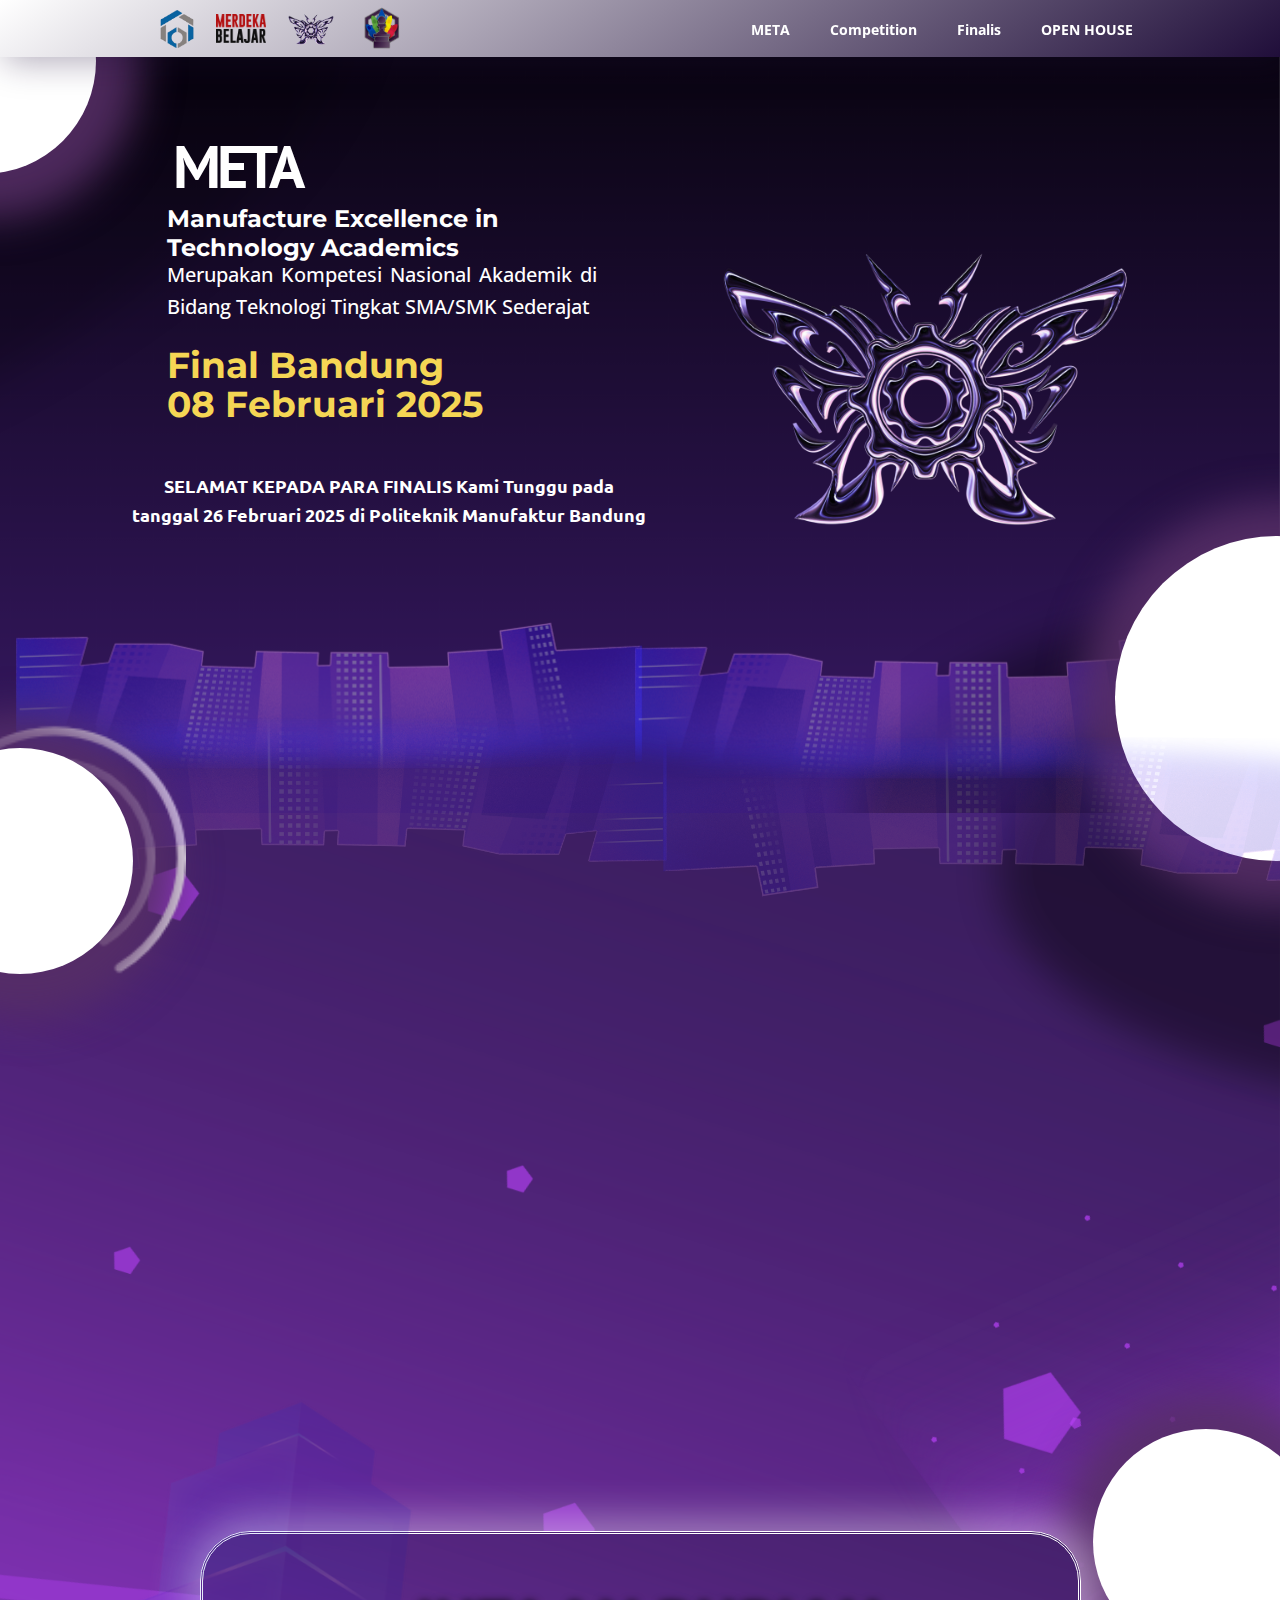
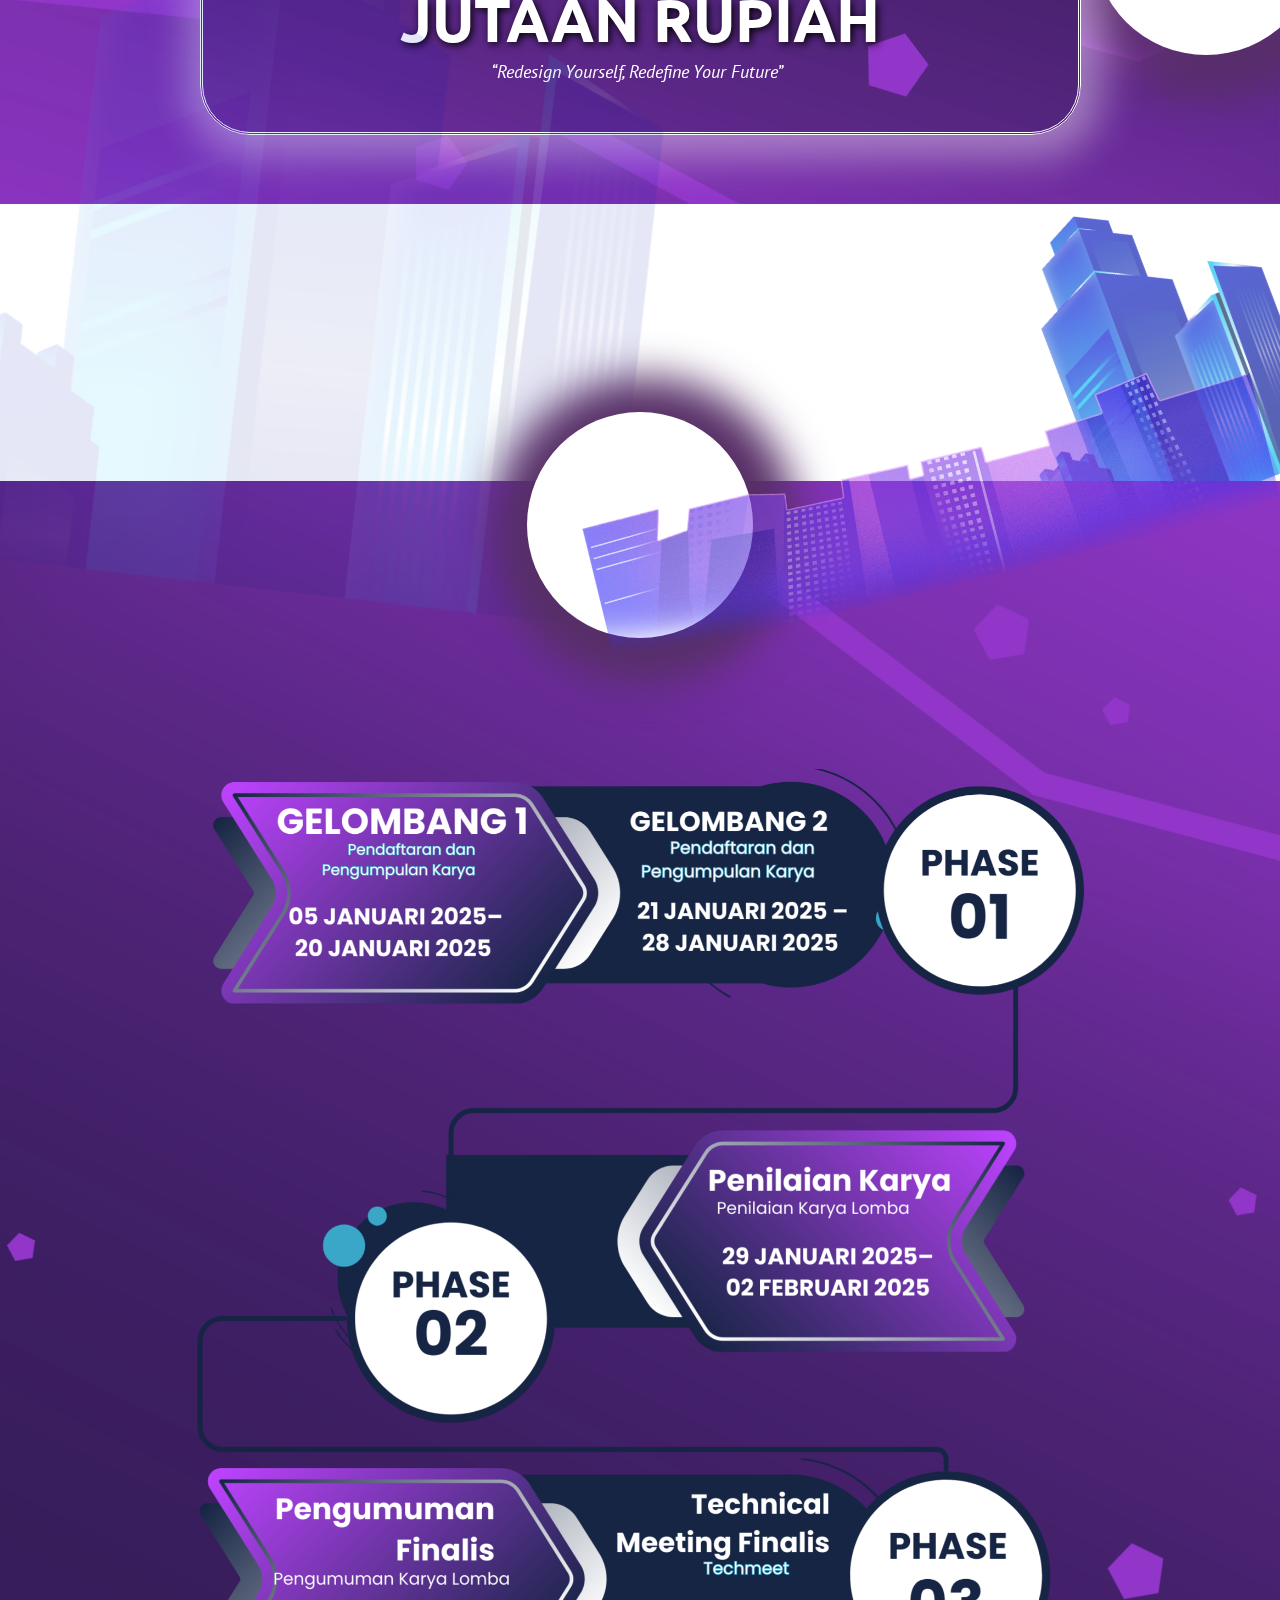
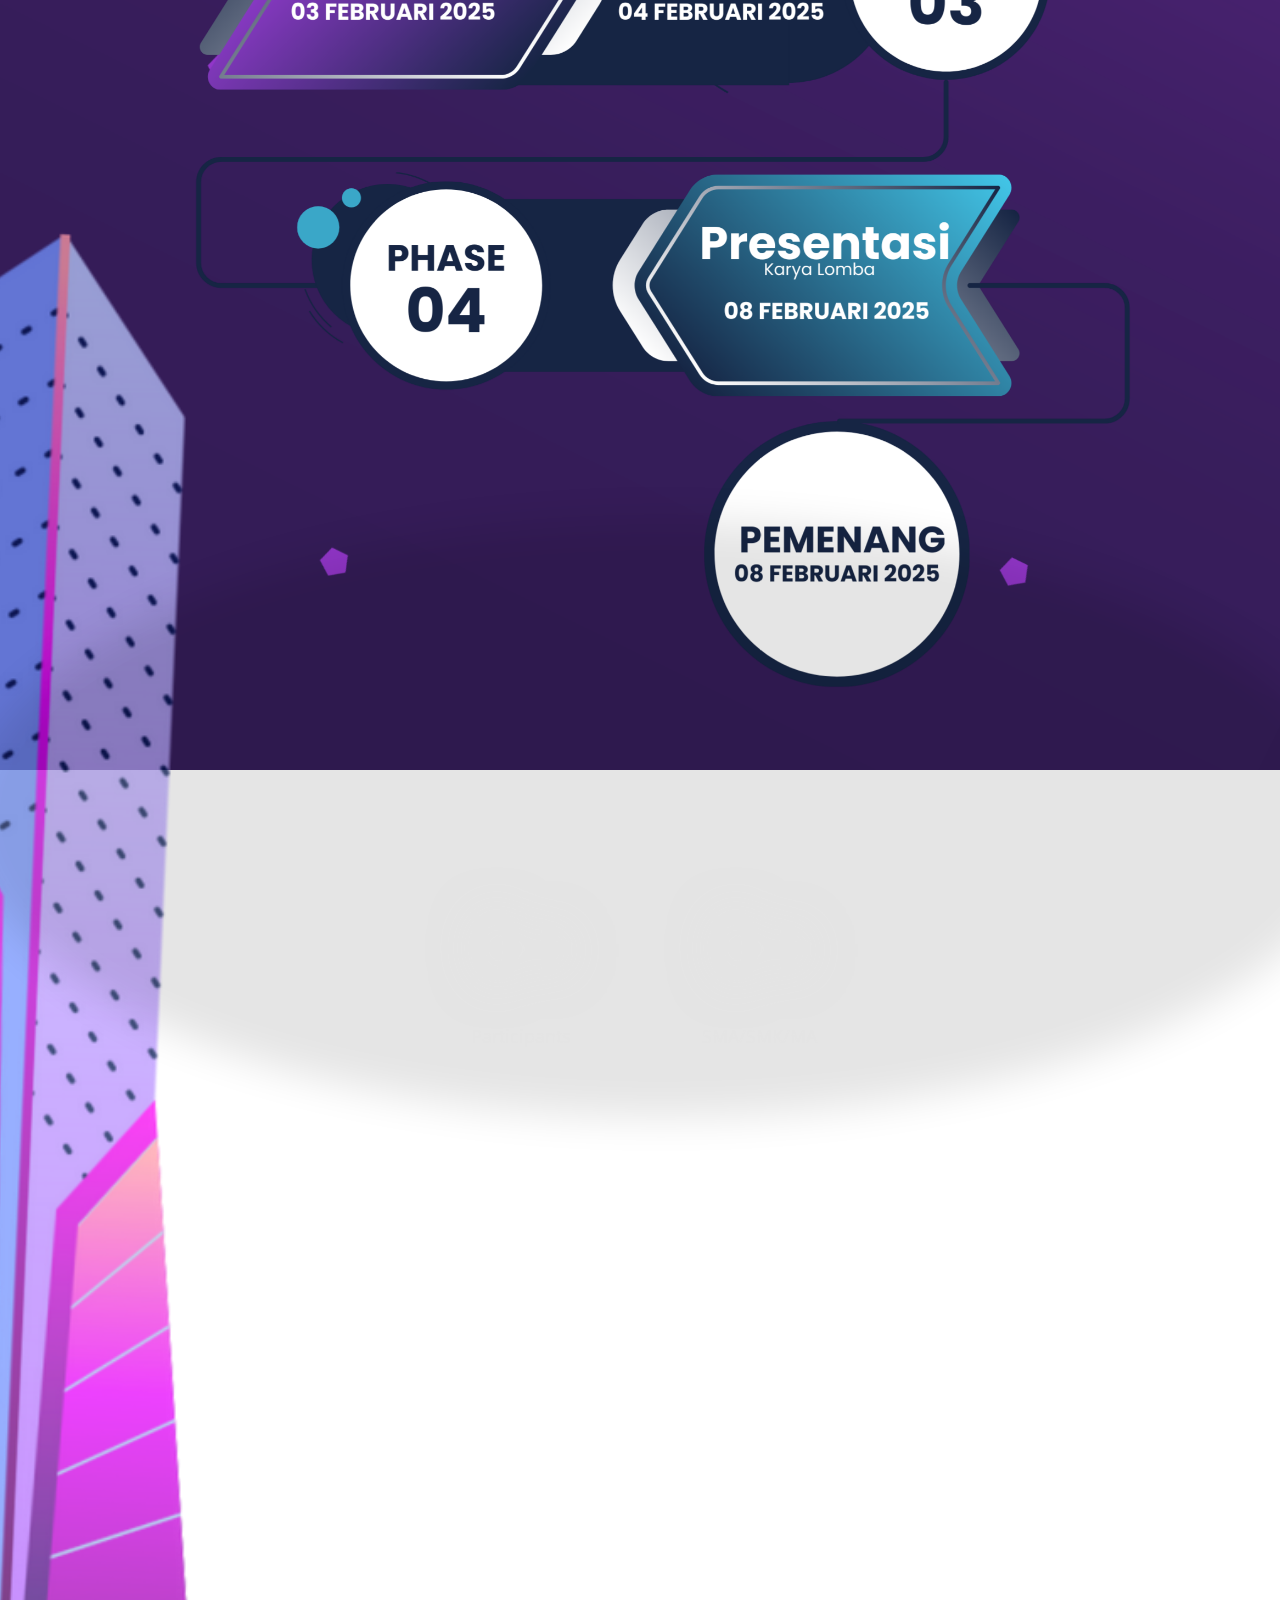
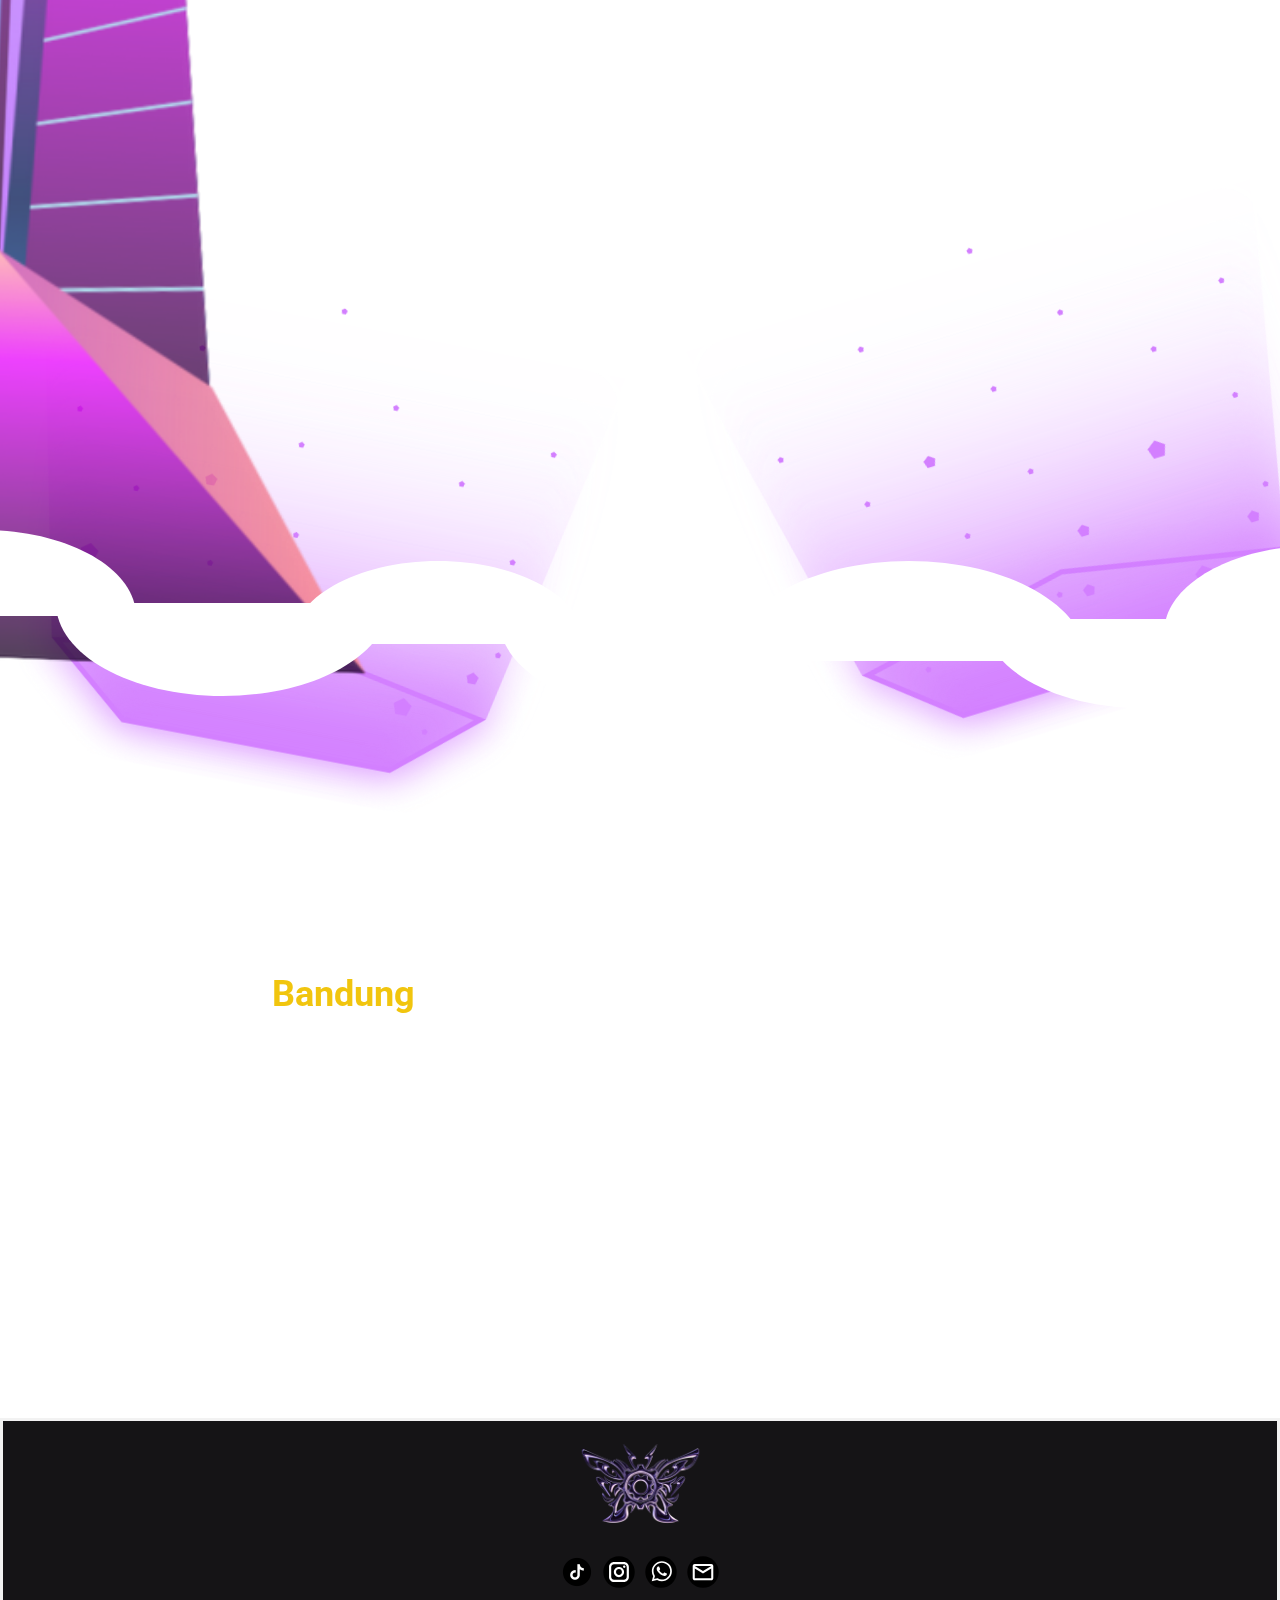
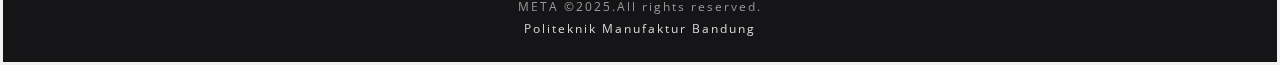
<file: Pomfest_Festival/index.html>
<!DOCTYPE html>
<html style="font-size: 16px;" lang="en"><head>
    <meta name="viewport" content="width=device-width, initial-scale=1.0">
    <meta charset="utf-8">
    <meta name="keywords" content="Lomba Nasional, SMK, SMA, Karya Tulis Ilmiah, KTI, Infografis, Esai, Polman Festival, Kompetisi Kreatif, Pendidikan, Politeknik Manufaktur, Inovasi">
    <meta name="description" content="">
    <title>polmanfestival</title>
    <link rel="icon" href="images/LogoPomfest1.png" type="image/png">
    <link rel="stylesheet" href="nicepage.css" media="screen">
<link rel="stylesheet" href="index.css" media="screen">
    <script class="u-script" type="text/javascript" src="jquery.js" defer=""></script>
    <script class="u-script" type="text/javascript" src="nicepage.js" defer=""></script>
    <meta name="generator" content="Nicepage 7.2.3, nicepage.com">
    <script type="text/javascript">window.$crisp=[];window.CRISP_WEBSITE_ID="f98af106-f7c5-4bd7-835d-e816ddc93656";(function(){d=document;s=d.createElement("script");s.src="https://client.crisp.chat/l.js";s.async=1;d.getElementsByTagName("head")[0].appendChild(s);})();</script>
    <style>
      #preloader {
            position: fixed;
            top: 0;
            left: 0;
            width: 100%;
            height: 100%;
            background-color: white; /* Background warna putih */
            z-index: 9999;
            display: flex;
            justify-content: center;
            align-items: center;
            flex-direction: column; /* Stack logo dan spinner */
        }

        .spinner {
            border: 6px solid #f3f3f3; /* Warna abu-abu terang */
            border-top: 6px solid #007BFF; /* Warna biru */
            border-radius: 50%;
            width: 60px;
            height: 60px;
            animation: spin 1s linear infinite;
            margin-top: 20px; /* Beri jarak dari logo */
        }

        .logo {
            width: 100px; /* Ukuran awal logo */
            animation: pulse 1.5s ease-in-out infinite;
        }

        @keyframes spin {
            0% { transform: rotate(0deg); }
            100% { transform: rotate(360deg); }
        }

        @keyframes pulse {
            0%, 100% { transform: scale(1); }
            50% { transform: scale(1.2); }
        }
  </style>
    
    
    
    
    
    <link id="u-theme-google-font" rel="stylesheet" href="https://fonts.googleapis.com/css?family=Roboto:100,100i,300,300i,400,400i,500,500i,700,700i,900,900i|Open+Sans:300,300i,400,400i,500,500i,600,600i,700,700i,800,800i">
    <link id="u-page-google-font" rel="stylesheet" href="https://fonts.googleapis.com/css?family=PT+Sans:400,400i,700,700i|Montserrat:100,100i,200,200i,300,300i,400,400i,500,500i,600,600i,700,700i,800,800i,900,900i|Ubuntu:300,300i,400,400i,500,500i,700,700i">
    <script type="application/ld+json">{
		"@context": "http://schema.org",
		"@type": "Organization",
		"name": "Pomfest",
		"logo": "images/download__1_-removebg-preview1.png",
		"sameAs": [
				"https://twitter.com/name",
				"https://instagram.com/pomfest2025",
				"mailto:polmanfestival@gmail.com"
		]
}</script>
    <meta name="theme-color" content="#478ac9">
    <meta name="twitter:site" content="@">
    <meta name="twitter:card" content="summary_large_image">
    <meta name="twitter:title" content="pomfest2025">
    <meta name="twitter:description" content="Pomfest">
    <meta property="og:title" content="pomfest2025">
    <meta property="og:type" content="website">
  <meta data-intl-tel-input-cdn-path="intlTelInput/"></head>
  <body data-home-page="Home.html" data-home-page-title="Home" data-path-to-root="./" data-include-products="false" class="u-body u-overlap u-overlap-contrast u-overlap-transparent u-stick-footer u-xl-mode" data-lang="en"><header class="u-box-shadow u-clearfix u-header u-sticky u-sticky-0ec2 u-header" id="sec-5636"><div class="u-clearfix u-sheet u-sheet-1">
        <a href="https://www.instagram.com/pomfest2025/" class="u-enable-responsive u-image u-logo u-image-1" data-image-width="220" data-image-height="229">
          <img src="images/download__1_-removebg-preview1.png" class="u-logo-image u-logo-image-1">
        </a>

        <div id="preloader">
          <!-- Tambahkan logo -->
          <img src="images/LogoPomfest1.png" alt="Logo Polman Festival" class="logo">
          </div>
    

      <script>
        window.addEventListener("load", function() {
            const preloader = document.getElementById("preloader");
            preloader.style.display = "none";
        });
    </script>

        <nav class="u-menu u-menu-one-level u-offcanvas u-menu-1">
          <div class="menu-collapse" style="font-size: 0.875rem; letter-spacing: 0px; font-weight: 700;">
            <a class="u-button-style u-custom-left-right-menu-spacing u-custom-padding-bottom u-custom-top-bottom-menu-spacing u-hamburger-link u-nav-link u-text-active-palette-1-base u-text-hover-palette-2-base u-hamburger-link-1" href="#">
              <svg class="u-svg-link" viewBox="0 0 24 24"><use xlink:href="#menu-hamburger"></use></svg>
              <svg class="u-svg-content" version="1.1" id="menu-hamburger" viewBox="0 0 16 16" x="0px" y="0px" xmlns:xlink="http://www.w3.org/1999/xlink" xmlns="http://www.w3.org/2000/svg"><g><rect y="1" width="16" height="2"></rect><rect y="7" width="16" height="2"></rect><rect y="13" width="16" height="2"></rect>
</g></svg>
            </a>
          </div>
          <div class="u-custom-menu u-nav-container">
            <ul class="u-nav u-unstyled u-nav-1"><li class="u-nav-item"><a class="u-button-style u-nav-link u-text-active-white u-text-hover-palette-3-base u-text-white" href="./" style="padding: 0px 20px;">META</a>
</li><li class="u-nav-item"><a class="u-button-style u-nav-link u-text-active-white u-text-hover-palette-3-base u-text-white" href="Competition.html" style="padding: 0px 20px;">Competition</a>
</li><li class="u-nav-item"><a class="u-button-style u-nav-link u-text-active-white u-text-hover-palette-3-base u-text-white" href="Finalis.html" style="padding: 0px 20px;">Finalis</a>
</li><li class="u-nav-item"><a class="u-button-style u-nav-link u-text-active-white u-text-hover-palette-3-base u-text-white" href="https://www.instagram.com/pomfest2025?utm_source=ig_web_button_share_sheet&amp;igsh=ZDNlZDc0MzIxNw==" style="padding: 0px 20px;">OPEN HOUSE</a>
</li></ul>
          </div>
          <div class="u-custom-menu u-nav-container-collapse">
            <div class="u-black u-container-style u-inner-container-layout u-opacity u-opacity-95 u-sidenav">
              <div class="u-inner-container-layout u-sidenav-overflow">
                <div class="u-menu-close"></div>
                <ul class="u-align-center u-nav u-popupmenu-items u-unstyled u-nav-2"><li class="u-nav-item"><a class="u-button-style u-nav-link" href="./">META</a>
</li><li class="u-nav-item"><a class="u-button-style u-nav-link" href="Competition.html">Competition</a>
</li><li class="u-nav-item"><a class="u-button-style u-nav-link" href="Finalis.html">FINALIS</a>
</li><li class="u-nav-item"><a class="u-button-style u-nav-link" href="https://www.instagram.com/pomfest2025?utm_source=ig_web_button_share_sheet&amp;igsh=ZDNlZDc0MzIxNw==">OPEN HOUSE</a>
</li></ul>
              </div>
            </div>
            <div class="u-black u-menu-overlay u-opacity u-opacity-70"></div>
          </div>
        </nav>
        <a href="https://www.instagram.com/pomfest2025/" class="u-enable-responsive u-image u-logo u-image-2" data-image-width="1024" data-image-height="586">
          <img src="images/Logo-Merdeka-Belajar-1024x5861.webp" class="u-logo-image u-logo-image-2">
        </a>
        <a href="https://www.instagram.com/pomfest2025/" class="u-enable-responsive u-image u-logo u-image-3" data-image-width="500" data-image-height="500">
          <img src="images/WhatsApp_Image_2024-07-04_at_10.50.47_e505d42e-removebg-preview.png" class="u-logo-image u-logo-image-3">
        </a>
        <a href="https://www.instagram.com/pomfest2025/" class="u-enable-responsive u-image u-logo u-image-4" data-image-width="1080" data-image-height="1080">
          <img src="images/LogoPomfest1.png" class="u-logo-image u-logo-image-4">
        </a>
      </div><style class="u-sticky-style" data-style-id="0ec2">.u-sticky-fixed.u-sticky-0ec2, .u-body.u-sticky-fixed .u-sticky-0ec2 {
box-shadow: 5px 5px 20px 0 rgba(0,0,0,0.4) !important
}.u-sticky-fixed.u-sticky-0ec2:before, .u-body.u-sticky-fixed .u-sticky-0ec2:before {
borders: top right bottom left !important
}</style></header>
    <section class="skrollable u-align-left u-clearfix u-container-align-left u-container-align-left-lg u-container-align-left-md u-container-align-left-xl u-gradient u-image u-parallax u-section-1" id="HomeFadzkal">
      
      
      <div class="u-clearfix u-sheet u-sheet-1">
        <div class="u-rotation-parent u-rotation-parent-1">
          <div class="u-black u-hidden-xs u-opacity u-opacity-20 u-preserve-proportions u-shape u-shape-circle u-shape-1"></div>
        </div>
        <div class="data-layout-selected u-clearfix u-expanded-width-md u-expanded-width-sm u-expanded-width-xs u-gutter-0 u-hidden-xs u-layout-wrap u-layout-wrap-1">
          <div class="u-layout">
            <div class="u-layout-row">
              <div class="u-align-center u-container-align-center u-container-align-center-lg u-container-align-center-md u-container-align-center-xl u-container-style u-layout-cell u-size-30-lg u-size-30-xl u-size-37-md u-size-37-sm u-size-37-xs u-layout-cell-1">
                <div class="u-container-layout u-container-layout-1">
                  <h2 class="infinite u-align-left-lg u-align-left-md u-align-left-xl u-custom-font u-font-pt-sans u-hover-feature u-text u-text-white u-text-1">META </h2>
                  <h5 class="u-align-left-lg u-align-left-md u-align-left-xl u-custom-font u-font-montserrat u-hidden-xs u-hover-feature u-text u-text-body-alt-color u-text-2">Manufacture 
Excellence in Technology Academics </h5>
                  <p class="u-align-justify-lg u-align-justify-md u-align-justify-xl u-text u-text-body-alt-color u-text-3">Merupakan Kompetesi Nasional Akademik di Bidang Teknologi Tingkat SMA/SMK Sederajat</p>
                  <h2 class="infinite u-align-left-lg u-align-left-md u-align-left-xl u-custom-font u-font-montserrat u-hidden-xs u-hover-feature u-text u-text-palette-3-light-1 u-text-4">Final ​Bandung<br>08 Februari 2025
                  </h2>
                  <div class="u-countdown u-countdown-1" data-target-date="Sat, 08 Feb 2025 00:03:43 GMT" data-type="to-date" data-for="everyone" data-time-left="750m" data-timer-id="dfea" data-target-number="100" data-direction="down" data-start-time="Sat, 04 Jan 2025 11:33:41 GMT" data-frequency="1s" data-after-count="message" data-redirect-url="https://" data-count-animation="slide">
                    <div class="u-countdown-wrapper u-spacing-40">
                      <div class="u-countdown-item u-countdown-years u-hidden u-spacing-15 u-countdown-item-1">
                        <div class="u-countdown-counter u-spacing-2 u-countdown-counter-1"><div class="u-countdown-number u-text-white">0</div><div class="u-countdown-number u-hidden u-text-white">0</div></div>
                        <div class="u-countdown-label u-text-grey-25 u-countdown-label-1">Years</div>
                      </div>
                      <div class="u-countdown-separator u-hidden u-text-white u-countdown-separator-1"></div>
                      <div class="u-countdown-days u-countdown-item u-spacing-15 u-countdown-item-2">
                        <div class="u-countdown-counter u-spacing-2 u-countdown-counter-2"><div class="u-countdown-number u-text-white">3</div><div class="u-countdown-number u-text-white">4</div><div class="u-countdown-number u-hidden u-text-white">0</div></div>
                        <div class="u-countdown-label u-text-grey-25 u-countdown-label-2">Days</div>
                      </div>
                      <div class="u-countdown-separator u-text-white u-countdown-separator-2"></div>
                      <div class="u-countdown-hours u-countdown-item u-spacing-15 u-countdown-item-3">
                        <div class="u-countdown-counter u-spacing-2 u-countdown-counter-3"><div class="u-countdown-number u-text-white">1</div><div class="u-countdown-number u-text-white">2</div></div>
                        <div class="u-countdown-label u-text-grey-25 u-countdown-label-3">Hours</div>
                      </div>
                      <div class="u-countdown-separator u-text-white u-countdown-separator-3"></div>
                      <div class="u-countdown-item u-countdown-minutes u-spacing-15 u-countdown-item-4">
                        <div class="u-countdown-counter u-spacing-2 u-countdown-counter-4"><div class="u-countdown-number u-text-white">2</div><div class="u-countdown-number u-text-white">9</div></div>
                        <div class="u-countdown-label u-text-grey-25 u-countdown-label-4">Minutes</div>
                      </div>
                      <div class="u-countdown-separator u-text-white u-countdown-separator-4"></div>
                      <div class="u-countdown-item u-countdown-seconds u-spacing-15 u-countdown-item-5">
                        <div class="u-countdown-counter u-spacing-2 u-countdown-counter-5"><div class="u-countdown-number u-text-white">4</div><div class="u-countdown-number u-text-white">8</div></div>
                        <div class="u-countdown-label u-text-grey-25 u-countdown-label-5">Seconds</div>
                      </div>
                      <div class="u-countdown-separator u-hidden u-text-white u-countdown-separator-5"></div>
                      <div class="u-countdown-item u-countdown-numbers u-hidden u-spacing-15 u-countdown-item-6">
                        <div class="u-countdown-counter u-spacing-2 u-countdown-counter-6"><div class="u-countdown-number u-text-white">0</div><div class="u-countdown-number u-text-white">1</div><div class="u-countdown-number u-text-white">0</div><div class="u-countdown-number u-text-white">0</div></div>
                        <div class="u-countdown-label u-text-grey-25 u-countdown-label-6">Items</div>
                      </div>
                    </div>
                    <div class="u-countdown-message u-custom-font u-font-ubuntu u-hidden u-text-white u-countdown-message-1">
                      <p>SELAMAT KEPADA PARA FINALIS
                        Kami Tunggu pada tanggal 26 Februari 2025 di Politeknik Manufaktur Bandung
                      </p>
                    </div>
                  </div>
                </div>
              </div>
              <div class="u-container-style u-layout-cell u-size-23-md u-size-23-sm u-size-23-xs u-size-30-lg u-size-30-xl u-layout-cell-2">
                <div class="u-container-layout u-container-layout-2">
                  <img class="u-align-center u-hover-feature u-image u-image-contain u-image-default u-preserve-proportions u-image-1" src="images/LogoPomfest1.png" alt="" data-image-width="1080" data-image-height="1080">
                </div>
              </div>
            </div>
          </div>
        </div>
        <div class="u-black u-hidden-sm u-hidden-xs u-opacity u-opacity-40 u-preserve-proportions u-shape u-shape-circle u-shape-2"></div>
        <div class="infinite u-hidden-xs u-preserve-proportions u-shape u-shape-circle u-white u-shape-3" data-animation-name="tada" data-animation-duration="12000" data-animation-delay="0" data-animation-direction=""></div>
        <img class="u-hidden-sm u-hidden-xs u-image u-image-contain u-image-default u-opacity u-opacity-45 u-image-2" src="images/Desaintanpajudul1.png" alt="" data-image-width="1984" data-image-height="2806">
        <img class="u-hidden-sm u-hidden-xs u-image u-image-contain u-image-default u-opacity u-opacity-45 u-image-3" src="images/Desaintanpajudul1.png" alt="" data-image-width="1984" data-image-height="2806">
      </div>
      
      
      
    </section>
    <section class="skrollable u-clearfix u-image u-parallax u-section-2" id="Blok2AboutMe" data-image-width="4096" data-image-height="2730">
      
      
      
      <div class="u-clearfix u-sheet u-sheet-1">
        <div class="u-black u-hidden-sm u-hidden-xs u-opacity u-opacity-40 u-preserve-proportions u-shape u-shape-circle u-shape-1"></div>
        <span class="u-file-icon u-hover-feature u-icon u-icon-rectangle u-text-white u-icon-1" data-animation-name="customAnimationIn" data-animation-duration="1000" data-animation-delay="0">
          <img src="images/149192-e15222da.png" alt="">
        </span>
        <div class="infinite u-hidden-sm u-hidden-xs u-preserve-proportions u-shape u-shape-circle u-white u-shape-2" data-animation-name="shake" data-animation-duration="17000" data-animation-delay="0" data-animation-direction=""></div>
        <div class="u-container-style u-group u-hidden-md u-hidden-sm u-hidden-xs u-opacity u-opacity-0 u-radius u-shape-round u-white u-group-1">
          <div class="u-container-layout u-container-layout-1">
            <div class="u-rotation-parent u-rotation-parent-1">
              <img class="u-hidden-xs u-image u-image-contain u-image-default u-opacity u-opacity-40 u-image-1" src="images/Desaintanpajudul1.png" alt="" data-image-width="1984" data-image-height="2806">
            </div>
            <h5 class="u-align-center u-custom-font u-font-montserrat u-hover-feature u-text u-text-white u-text-1" data-animation-name="customAnimationIn" data-animation-duration="1000" data-animation-delay="0">ABOUT </h5>
            <span class="u-file-icon u-hover-feature u-icon u-icon-rectangle u-text-white u-icon-2">
              <img src="images/149192-e15222da.png" alt="">
            </span>
            <p class="u-align-justify u-text u-text-white u-text-2" data-animation-name="customAnimationIn" data-animation-duration="1500" data-animation-delay="750"> META (Manufacture 
Excellence in Technology Academics) adalah salah satu kegiatan unggulan yang 
diselenggarakan dalam rangkaian acara tahunan Polman Festival 2025 oleh BEM 
KM Polman Bandung. Kompetisi ini bertujuan untuk mengasah kreativitas, 
kompetensi, dan inovasi para siswa SMA/SMK di Indonesia dalam bidang 
teknologi, manufaktur, dan seni. </p>
            <div class="u-hover-feature u-social-icons u-spacing-15 u-social-icons-1" data-animation-name="customAnimationIn" data-animation-duration="1000" data-animation-direction="">
              <a class="u-social-url" target="_blank" data-type="Email" title="Email" href="mailto:polmanfestival@gmail.com">
                <span class="u-icon u-social-email u-social-icon u-text-custom-color-9 u-icon-3">
                  <svg class="u-svg-link" preserveAspectRatio="xMidYMin slice" viewBox="0 0 112 112" style=""><use xmlns:xlink="http://www.w3.org/1999/xlink" xlink:href="#svg-3be7"></use></svg>
                  <svg class="u-svg-content" viewBox="0 0 112 112" x="0" y="0" id="svg-3be7"><circle fill="currentColor" cx="56.1" cy="56.1" r="55"></circle><path id="path3864" fill="#FFFFFF" d="M27.2,28h57.6c4,0,7.2,3.2,7.2,7.2l0,0v42.7c0,3.9-3.2,7.2-7.2,7.2l0,0H27.2
	c-4,0-7.2-3.2-7.2-7.2V35.2C20,31.1,23.2,28,27.2,28 M56,52.9l28.8-17.8H27.2L56,52.9 M27.2,77.7h57.6V43.5L56,61.3L27.2,43.5V77.7z
	"></path></svg>
                </span>
              </a>
              <a class="u-social-url" target="_blank" data-type="Telegram" title="Instagram" href="https://www.instagram.com/pomfest2025/">
                <span class="u-file-icon u-icon u-social-icon u-social-telegram u-text-custom-color-9 u-icon-4">
                  <img src="images/3955024-0c6deb15.png" alt="">
                </span>
              </a>
              <a class="u-social-url" target="_blank" data-type="YouTube" title="YouTube" href="https://www.instagram.com/pomfest2025/">
                <span class="u-icon u-social-icon u-social-youtube u-text-custom-color-9 u-icon-5">
                  <svg class="u-svg-link" preserveAspectRatio="xMidYMin slice" viewBox="0 0 112 112" style=""><use xmlns:xlink="http://www.w3.org/1999/xlink" xlink:href="#svg-9751"></use></svg>
                  <svg class="u-svg-content" viewBox="0 0 112 112" x="0" y="0" id="svg-9751"><circle fill="currentColor" cx="56.1" cy="56.1" r="55"></circle><path fill="#FFFFFF" d="M74.9,33.3H37.3c-7.4,0-13.4,6-13.4,13.4v18.8c0,7.4,6,13.4,13.4,13.4h37.6c7.4,0,13.4-6,13.4-13.4V46.7 C88.3,39.3,82.3,33.3,74.9,33.3L74.9,33.3z M65.9,57l-17.6,8.4c-0.5,0.2-1-0.1-1-0.6V47.5c0-0.5,0.6-0.9,1-0.6l17.6,8.9 C66.4,56,66.4,56.8,65.9,57L65.9,57z"></path></svg>
                </span>
              </a>
              <a class="u-social-url" target="_blank" data-type="Whatsapp" title="Tiktok" href="https://www.instagram.com/pomfest2025/">
                <span class="u-file-icon u-icon u-social-icon u-social-whatsapp u-text-custom-color-9 u-icon-6">
                  <img src="images/tik-tok-2947d0a4.png" alt="">
                </span>
              </a>
              <a class="u-social-url" target="_blank" data-type="Whatsapp" title="Whatsapp" href="">
                <span class="u-icon u-social-icon u-social-whatsapp u-text-custom-color-9 u-icon-7">
                  <svg class="u-svg-link" preserveAspectRatio="xMidYMin slice" viewBox="0 0 112 112" style=""><use xlink:href="#svg-3ca5"></use></svg>
                  <svg class="u-svg-content" viewBox="0 0 112 112" x="0" y="0" id="svg-3ca5"><circle fill="currentColor" cx="56.1" cy="56.1" r="55"></circle><path fill="#FFFFFF" d="M83.8,28.3C77.2,21.7,68.4,18,59,18c-19.3,0-35.1,15.7-35.1,35.1c0,6.2,1.6,12.2,4.7,17.5l-5,18.2L42.2,84
	c5.1,2.8,10.9,4.3,16.8,4.3h0l0,0c19.3,0,35.1-15.7,35.1-35.1C94.1,43.8,90.5,35,83.8,28.3 M59,82.3L59,82.3
	c-5.2,0-10.4-1.4-14.9-4.1l-1.1-0.6l-11,2.9L35,69.8l-0.7-1.1c-2.9-4.6-4.5-10-4.5-15.5C29.8,37,42.9,24,59,24
	c7.8,0,15.1,3,20.6,8.6c5.5,5.5,8.5,12.8,8.5,20.6C88.2,69.2,75.1,82.3,59,82.3 M75,60.5c-0.9-0.4-5.2-2.6-6-2.9
	c-0.8-0.3-1.4-0.4-2,0.4s-2.3,2.9-2.8,3.4c-0.5,0.6-1,0.7-1.9,0.2c-0.9-0.4-3.7-1.4-7.1-4.4c-2.6-2.3-4.4-5.2-4.9-6.1
	c-0.5-0.9-0.1-1.4,0.4-1.8c0.4-0.4,0.9-1,1.3-1.5c0.4-0.5,0.6-0.9,0.9-1.5c0.3-0.6,0.1-1.1-0.1-1.5c-0.2-0.4-2-4.8-2.7-6.5
	c-0.7-1.7-1.4-1.5-2-1.5c-0.5,0-1.1,0-1.7,0c-0.6,0-1.5,0.2-2.3,1.1c-0.8,0.9-3.1,3-3.1,7.3c0,4.3,3.1,8.5,3.6,9.1
	c0.4,0.6,6.2,9.4,15,13.2c2.1,0.9,3.7,1.4,5,1.8c2.1,0.7,4,0.6,5.5,0.3c1.7-0.3,5.2-2.1,5.9-4.2c0.7-2,0.7-3.8,0.5-4.2
	C76.5,61.1,75.9,60.9,75,60.5"></path></svg>
                </span>
              </a>
            </div>
            <div class="u-rotation-parent u-rotation-parent-2">
              <img class="u-image u-image-contain u-image-default u-opacity u-opacity-20 u-image-2" src="images/Desaintanpajudul1.png" alt="" data-image-width="1984" data-image-height="2806">
            </div>
            <div class="u-rotation-parent u-rotation-parent-3">
              <img class="u-image u-image-contain u-image-default u-opacity u-opacity-20 u-image-3" src="images/Desaintanpajudul1.png" alt="" data-image-width="1984" data-image-height="2806">
            </div>
          </div>
        </div>
        <div class="infinite u-hidden-sm u-preserve-proportions u-shape u-shape-circle u-white u-shape-3" data-animation-name="shake" data-animation-duration="26000" data-animation-delay="0" data-animation-direction=""></div>
        <div class="u-rotation-parent u-rotation-parent-4">
          <img class="u-hidden-sm u-hidden-xs u-image u-image-contain u-image-default u-image-4" src="images/Desaintanpajudul2.png" alt="" data-image-width="2183" data-image-height="3087">
        </div>
        <div class="infinite u-preserve-proportions u-shape u-shape-circle u-white u-shape-4" data-animation-name="shake" data-animation-duration="26000" data-animation-delay="0" data-animation-direction=""></div>
        <h5 class="u-align-center u-custom-font u-font-montserrat u-hover-feature u-text u-text-white u-text-3" data-animation-name="customAnimationIn" data-animation-duration="1000" data-animation-delay="0">PRIZE POOL </h5>
        <div class="u-align-center u-border-3 u-border-white u-container-align-center u-container-align-center-lg u-container-align-center-md u-container-align-center-sm u-container-align-center-xl u-container-style u-expanded-width-sm u-expanded-width-xs u-group u-image u-parallax u-radius u-shape-round u-image-5" data-image-width="1984" data-image-height="2806">
          <div class="u-container-layout u-container-layout-2">
            <p class="u-align-center u-custom-font u-font-ubuntu u-text u-text-default u-text-white u-text-4">JUTAAN RUPIAH</p>
            <blockquote class="u-align-center u-border-none u-custom-font u-font-pt-sans u-hover-feature u-text u-text-body-alt-color u-text-default u-text-5">“Redesign Yourself, Redefine Your 
Future” </blockquote>
          </div>
        </div>
        <div class="u-rotation-parent u-rotation-parent-5">
          <img class="u-hidden-sm u-hidden-xs u-image u-image-contain u-image-default u-opacity u-opacity-65 u-image-6" src="images/PendaftarandanPengumpulanKaryaGelombang12.png" alt="" data-image-width="1786" data-image-height="2526">
        </div>
      </div>
      
      
      
      
    </section>
    <section class="u-clearfix u-image u-section-3" id="carousel_00dc" data-image-width="2000" data-image-height="1333">
      <div class="u-clearfix u-sheet u-sheet-1">
        <div class="u-rotation-parent u-rotation-parent-1">
          <img class="u-hidden-sm u-image u-image-contain u-image-default u-opacity u-opacity-10 u-image-1" src="images/PendaftarandanPengumpulanKaryaGelombang12.png" alt="" data-image-width="1786" data-image-height="2526">
        </div>
        <div class="infinite u-hidden-sm u-preserve-proportions u-shape u-shape-circle u-white u-shape-1" data-animation-name="shake" data-animation-duration="26000" data-animation-delay="0" data-animation-direction=""></div>
        <div class="u-rotation-parent u-rotation-parent-2">
          <img class="u-hidden-sm u-hidden-xs u-image u-image-contain u-image-default u-opacity u-opacity-60 u-image-2" src="images/Desaintanpajudul1.png" alt="" data-image-width="1984" data-image-height="2806">
        </div>
        <img class="infinite u-expanded-width-md u-expanded-width-sm u-expanded-width-xs u-image u-image-contain u-image-default u-image-3" src="images/PendaftarandanPengumpulanKaryaGelombang1.png" alt="" data-image-width="1984" data-image-height="2806" data-animation-name="pulse" data-animation-duration="11000" data-animation-delay="0" data-animation-direction="">
      </div>
    </section>
    <section class="skrollable u-clearfix u-image u-parallax u-shading u-section-4" id="sec-8247" data-image-width="2000" data-image-height="1333">
      
      
      
      
      <div class="u-rotation-parent u-rotation-parent-1">
        <img class="u-hidden-xs u-image u-image-contain u-image-default u-image-1" src="images/Desaintanpajudul2.png" alt="" data-image-width="2183" data-image-height="3087">
      </div>
      <div class="u-rotation-parent u-rotation-parent-2">
        <img class="u-image u-image-contain u-image-default u-image-2" src="images/Desaintanpajudul2.png" alt="" data-image-width="2183" data-image-height="3087">
      </div>
      <img class="u-align-center u-image u-image-contain u-image-default u-opacity u-opacity-90 u-image-3" src="images/PendaftarandanPengumpulanKaryaGelombang15.png" alt="" data-image-width="1984" data-image-height="2806" data-custom-animation="{&quot;animation&quot;:{&quot;XXL&quot;:{&quot;steps&quot;:[],&quot;hidden&quot;:false,&quot;start&quot;:{&quot;at&quot;:&quot;bottom&quot;,&quot;off&quot;:0},&quot;end&quot;:{&quot;at&quot;:&quot;top&quot;,&quot;off&quot;:0}},&quot;XL&quot;:{&quot;steps&quot;:[{&quot;dist&quot;:1.71,&quot;skip&quot;:0,&quot;blur&quot;:0,&quot;sticky&quot;:true,&quot;fixed&quot;:false,&quot;mx&quot;:0,&quot;my&quot;:0,&quot;op&quot;:0,&quot;rot&quot;:0,&quot;sx&quot;:1,&quot;sy&quot;:1,&quot;bgy&quot;:0}],&quot;hidden&quot;:false,&quot;start&quot;:{&quot;at&quot;:&quot;middle&quot;,&quot;off&quot;:0},&quot;end&quot;:{&quot;at&quot;:&quot;top&quot;,&quot;off&quot;:0}},&quot;LG&quot;:{&quot;steps&quot;:[],&quot;hidden&quot;:false,&quot;start&quot;:{&quot;at&quot;:&quot;bottom&quot;,&quot;off&quot;:0},&quot;end&quot;:{&quot;at&quot;:&quot;top&quot;,&quot;off&quot;:0}},&quot;MD&quot;:{&quot;steps&quot;:[],&quot;hidden&quot;:false,&quot;start&quot;:{&quot;at&quot;:&quot;bottom&quot;,&quot;off&quot;:0},&quot;end&quot;:{&quot;at&quot;:&quot;top&quot;,&quot;off&quot;:0}},&quot;SM&quot;:{&quot;steps&quot;:[],&quot;hidden&quot;:true,&quot;start&quot;:{&quot;at&quot;:&quot;bottom&quot;,&quot;off&quot;:0},&quot;end&quot;:{&quot;at&quot;:&quot;top&quot;,&quot;off&quot;:0}},&quot;XS&quot;:{&quot;steps&quot;:[],&quot;hidden&quot;:true,&quot;start&quot;:{&quot;at&quot;:&quot;bottom&quot;,&quot;off&quot;:0},&quot;end&quot;:{&quot;at&quot;:&quot;top&quot;,&quot;off&quot;:0}}},&quot;container&quot;:&quot;&quot;}">
      <div class="custom-expanded u-list u-list-1">
        <div class="u-repeater u-repeater-1">
          <div class="u-align-center u-container-align-center u-container-style u-list-item u-repeater-item">
            <div class="u-container-layout u-similar-container u-valign-top u-container-layout-1">
              <h3 class="u-align-center u-text u-text-default u-text-1" data-animation-name="counter" data-animation-event="scroll" data-animation-duration="3000">92+</h3>
              <p class="u-align-center u-text u-text-2">Participants</p>
            </div>
          </div>
          <div class="u-align-center u-container-align-center u-container-style u-list-item u-repeater-item">
            <div class="u-container-layout u-similar-container u-valign-top u-container-layout-2">
              <h3 class="u-align-center u-text u-text-default u-text-3" data-animation-name="counter" data-animation-event="scroll" data-animation-duration="3000">25+</h3>
              <p class="u-align-center u-text u-text-4">SMA/SMK/MA</p>
            </div>
          </div>
        </div>
      </div>
      <h5 class="u-align-center u-custom-font u-font-montserrat u-hover-feature u-text u-text-white u-text-5" data-animation-name="customAnimationIn" data-animation-duration="1000" data-animation-delay="0"> Only the fearless dare to rise!</h5>
      <div class="u-black u-opacity u-opacity-10 u-preserve-proportions u-shape u-shape-circle u-shape-1"></div>
      <h5 class="u-align-center u-custom-font u-font-montserrat u-hover-feature u-text u-text-white u-text-6" data-animation-name="customAnimationIn" data-animation-duration="1000" data-animation-delay="0">Calling Out Sponsors </h5>
      <p class="u-align-center u-text u-text-white u-text-7" data-animation-name="customAnimationIn" data-animation-duration="1000" data-animation-delay="750">We deeply appreciate our sponsors for their unwavering support and confidence in our event. Their generosity and partnership have been instrumental in making this event a success </p>
      <h5 class="u-align-center u-custom-font u-font-montserrat u-hover-feature u-text u-text-white u-text-8" data-animation-name="customAnimationIn" data-animation-duration="1000" data-animation-delay="0">Calling Out Tenant</h5>
      <p class="u-align-center u-text u-text-white u-text-9" data-animation-name="customAnimationIn" data-animation-duration="1000" data-animation-delay="750">We warmly invite tenants to join our event and showcase your unique products and services to a diverse and enthusiastic audience. Be a part of this exciting opportunity to expand your reach and connect with potential customers! </p>
      <h5 class="u-align-center u-custom-font u-font-montserrat u-hover-feature u-text u-text-white u-text-10" data-animation-name="customAnimationIn" data-animation-duration="1000" data-animation-delay="0">Calling Out MediaPartner </h5>
      <p class="u-align-center u-text u-text-white u-text-11" data-animation-name="customAnimationIn" data-animation-duration="1000" data-animation-delay="750">We invite media partners to collaborate with us in amplifying the reach and impact of our event. Join us in sharing the excitement and connecting with a vibrant audience through your platform! </p>
      <div class="u-hidden-md u-hidden-xs u-shape u-shape-svg u-text-white u-shape-2">
        <svg class="u-svg-link" preserveAspectRatio="none" viewBox="0 0 160 80" style=""><use xlink:href="#svg-e385"></use></svg>
        <svg class="u-svg-content" viewBox="0 0 160 80" x="0px" y="0px" id="svg-e385"><path d="M80,0C35.8,0,0,35.8,0,80h160C160,35.8,124.2,0,80,0z"></path></svg>
      </div>
      <div class="u-hidden-sm u-hidden-xs u-shape u-shape-svg u-text-white u-shape-3">
        <svg class="u-svg-link" preserveAspectRatio="none" viewBox="0 0 160 80" style=""><use xlink:href="#svg-e3f8"></use></svg>
        <svg class="u-svg-content" viewBox="0 0 160 80" x="0px" y="0px" id="svg-e3f8"><path d="M80,0C35.8,0,0,35.8,0,80h160C160,35.8,124.2,0,80,0z"></path></svg>
      </div>
      <div class="u-hidden-md u-hidden-sm u-hidden-xs u-shape u-shape-svg u-text-white u-shape-4">
        <svg class="u-svg-link" preserveAspectRatio="none" viewBox="0 0 160 80" style=""><use xlink:href="#svg-5c0c"></use></svg>
        <svg class="u-svg-content" viewBox="1 1 158 78" x="0px" y="0px" id="svg-5c0c"><path d="M80,0C35.8,0,0,35.8,0,80h160C160,35.8,124.2,0,80,0z"></path></svg>
      </div>
      <div class="u-hidden-md u-hidden-sm u-hidden-xs u-shape u-shape-svg u-text-white u-shape-5">
        <svg class="u-svg-link" preserveAspectRatio="none" viewBox="0 0 160 80" style=""><use xlink:href="#svg-2d06"></use></svg>
        <svg class="u-svg-content" viewBox="0 0 160 80" x="0px" y="0px" id="svg-2d06"><path d="M80,0C35.8,0,0,35.8,0,80h160C160,35.8,124.2,0,80,0z"></path></svg>
      </div>
    </section>
    <section class="skrollable u-clearfix u-image u-parallax u-section-5" id="carousel_6ff5">
      <div class="u-clearfix u-sheet u-sheet-1">
        <div class="u-hidden-xs u-shape u-shape-svg u-text-white u-shape-1">
          <svg class="u-svg-link" preserveAspectRatio="none" viewBox="0 0 160 80" style=""><use xlink:href="#svg-e9b9"></use></svg>
          <svg class="u-svg-content" viewBox="0 0 160 80" x="0px" y="0px" id="svg-e9b9" style="enable-background:new 0 0 160 80;"><path d="M160,0H0c0,44.2,35.8,80,80,80S160,44.2,160,0z"></path></svg>
        </div>
        <div class="u-hidden-xs u-shape u-shape-svg u-text-white u-shape-2">
          <svg class="u-svg-link" preserveAspectRatio="none" viewBox="0 0 160 80" style=""><use xlink:href="#svg-98ee"></use></svg>
          <svg class="u-svg-content" viewBox="0 0 160 80" x="0px" y="0px" id="svg-98ee" style="enable-background:new 0 0 160 80;"><path d="M160,0H0c0,44.2,35.8,80,80,80S160,44.2,160,0z"></path></svg>
        </div>
        <div class="u-hidden-md u-hidden-sm u-hidden-xs u-shape u-shape-svg u-text-white u-shape-3">
          <svg class="u-svg-link" preserveAspectRatio="none" viewBox="0 0 160 80" style=""><use xlink:href="#svg-7cfa"></use></svg>
          <svg class="u-svg-content" viewBox="0 0 160 80" x="0px" y="0px" id="svg-7cfa" style="enable-background:new 0 0 160 80;"><path d="M160,0H0c0,44.2,35.8,80,80,80S160,44.2,160,0z"></path></svg>
        </div>
        <div class="data-layout-selected u-clearfix u-expanded-width-md u-expanded-width-sm u-expanded-width-xs u-layout-wrap u-layout-wrap-1">
          <div class="u-layout">
            <div class="u-layout-row">
              <div class="u-container-style u-layout-cell u-size-30 u-layout-cell-1">
                <div class="u-container-layout u-container-layout-1">
                  <h3 class="u-align-center u-text u-text-white u-text-1">Politeknik Manufaktur&nbsp;</h3>
                  <h3 class="u-align-center u-text u-text-palette-3-base u-text-2">Bandung</h3>
                  <div class="custom-expanded u-border-3 u-border-white u-container-style u-group u-radius u-shape-round u-group-1">
                    <div class="u-container-layout u-container-layout-2">
                      <span class="u-align-center u-icon u-icon-rectangle u-text-white u-icon-1">
                        <svg class="u-svg-link" preserveAspectRatio="xMidYMin slice" viewBox="0 0 54.757 54.757" style=""><use xlink:href="#svg-e83a"></use></svg>
                        <svg class="u-svg-content" viewBox="0 0 54.757 54.757" x="0px" y="0px" id="svg-e83a" style="enable-background:new 0 0 54.757 54.757;"><g><path d="M27.557,12c-3.859,0-7,3.141-7,7s3.141,7,7,7s7-3.141,7-7S31.416,12,27.557,12z M27.557,24c-2.757,0-5-2.243-5-5
		s2.243-5,5-5s5,2.243,5,5S30.314,24,27.557,24z"></path><path d="M40.94,5.617C37.318,1.995,32.502,0,27.38,0c-5.123,0-9.938,1.995-13.56,5.617c-6.703,6.702-7.536,19.312-1.804,26.952
		L27.38,54.757L42.721,32.6C48.476,24.929,47.643,12.319,40.94,5.617z M41.099,31.431L27.38,51.243L13.639,31.4
		C8.44,24.468,9.185,13.08,15.235,7.031C18.479,3.787,22.792,2,27.38,2s8.901,1.787,12.146,5.031
		C45.576,13.08,46.321,24.468,41.099,31.431z"></path>
</g></svg>
                      </span>
                      <h5 class="u-align-center u-text u-text-body-alt-color u-text-3">Jl. Kanayakan No.21, Dago, Kecamatan Coblong, Kota Bandung, Jawa Ba​rat 40135 </h5>
                    </div>
                  </div>
                </div>
              </div>
              <div class="u-container-style u-layout-cell u-size-30 u-layout-cell-2">
                <div class="u-container-layout u-container-layout-3">
                  <h3 class="u-text u-text-default u-text-white u-text-4">LOKASI KAMI</h3>
                  <div class="u-expanded-width u-grey-light-2 u-map u-map-1" data-animation-name="customAnimationIn" data-animation-duration="1000">
                    <div class="embed-responsive">
                      <iframe class="embed-responsive-item" src="https://www.google.com/maps/embed?pb=!1m18!1m12!1m3!1d3961.109659858571!2d107.61743141022211!3d-6.877463467264487!2m3!1f0!2f0!3f0!3m2!1i1024!2i768!4f13.1!3m3!1m2!1s0x2e68e6fd1653ca0f%3A0xac82e41858b63f34!2sPoliteknik%20Manufaktur%20Bandung!5e0!3m2!1sid!2sid!4v1736055786364!5m2!1sid!2sid" data-map="[base64]"></iframe>
                    </div>
                  </div>
                </div>
              </div>
            </div>
          </div>
        </div>
      </div>
    </section>
    <style class="u-overlap-style">.u-overlap:not(.u-sticky-scroll) .u-header {
transparency: 0 !important; background-color: #ffffff !important; background-image: linear-gradient(146deg, white, #200e3a) !important
}</style>
    
    
    
    <footer class="u-border-3 u-border-grey-5 u-clearfix u-custom-color-5 u-footer" id="sec-b9e2"><div class="u-clearfix u-sheet u-sheet-1">
        <a href="#" class="u-align-center u-image u-logo u-image-1" data-image-width="1080" data-image-height="1080">
          <img src="images/LogoPomfest1.png" class="u-logo-image u-logo-image-1">
        </a>
        <div class="u-social-icons u-spacing-10 u-social-icons-1">
          <a class="u-social-url" title="twitter" target="_blank" href="https://twitter.com/name">
            <span class="u-file-icon u-icon u-social-icon u-social-twitter u-text-black u-icon-1">
              <img src="images/tik-tok-4241e246.png" alt="">
            </span>
          </a>
          <a class="u-social-url" title="instagram" target="_blank" href="https://instagram.com/pomfest2025">
            <span class="u-icon u-social-icon u-social-instagram u-text-black u-icon-2">
              <svg class="u-svg-link" preserveAspectRatio="xMidYMin slice" viewBox="0 0 112 112" style=""><use xlink:href="#svg-d74b"></use></svg>
              <svg class="u-svg-content" viewBox="0 0 112 112" x="0" y="0" id="svg-d74b"><circle fill="currentColor" cx="56.1" cy="56.1" r="55"></circle><path fill="#FFFFFF" d="M55.9,38.2c-9.9,0-17.9,8-17.9,17.9C38,66,46,74,55.9,74c9.9,0,17.9-8,17.9-17.9C73.8,46.2,65.8,38.2,55.9,38.2
z M55.9,66.4c-5.7,0-10.3-4.6-10.3-10.3c-0.1-5.7,4.6-10.3,10.3-10.3c5.7,0,10.3,4.6,10.3,10.3C66.2,61.8,61.6,66.4,55.9,66.4z"></path><path fill="#FFFFFF" d="M74.3,33.5c-2.3,0-4.2,1.9-4.2,4.2s1.9,4.2,4.2,4.2s4.2-1.9,4.2-4.2S76.6,33.5,74.3,33.5z"></path><path fill="#FFFFFF" d="M73.1,21.3H38.6c-9.7,0-17.5,7.9-17.5,17.5v34.5c0,9.7,7.9,17.6,17.5,17.6h34.5c9.7,0,17.5-7.9,17.5-17.5V38.8
C90.6,29.1,82.7,21.3,73.1,21.3z M83,73.3c0,5.5-4.5,9.9-9.9,9.9H38.6c-5.5,0-9.9-4.5-9.9-9.9V38.8c0-5.5,4.5-9.9,9.9-9.9h34.5
c5.5,0,9.9,4.5,9.9,9.9V73.3z"></path></svg>
            </span>
          </a>
          <a class="u-social-url" target="_blank" data-type="Whatsapp" title="Whatsapp" href="">
            <span class="u-icon u-social-icon u-social-whatsapp u-text-black u-icon-3">
              <svg class="u-svg-link" preserveAspectRatio="xMidYMin slice" viewBox="0 0 112 112" style=""><use xlink:href="#svg-9038"></use></svg>
              <svg class="u-svg-content" viewBox="0 0 112 112" x="0" y="0" id="svg-9038"><circle fill="currentColor" cx="56.1" cy="56.1" r="55"></circle><path fill="#FFFFFF" d="M83.8,28.3C77.2,21.7,68.4,18,59,18c-19.3,0-35.1,15.7-35.1,35.1c0,6.2,1.6,12.2,4.7,17.5l-5,18.2L42.2,84
	c5.1,2.8,10.9,4.3,16.8,4.3h0l0,0c19.3,0,35.1-15.7,35.1-35.1C94.1,43.8,90.5,35,83.8,28.3 M59,82.3L59,82.3
	c-5.2,0-10.4-1.4-14.9-4.1l-1.1-0.6l-11,2.9L35,69.8l-0.7-1.1c-2.9-4.6-4.5-10-4.5-15.5C29.8,37,42.9,24,59,24
	c7.8,0,15.1,3,20.6,8.6c5.5,5.5,8.5,12.8,8.5,20.6C88.2,69.2,75.1,82.3,59,82.3 M75,60.5c-0.9-0.4-5.2-2.6-6-2.9
	c-0.8-0.3-1.4-0.4-2,0.4s-2.3,2.9-2.8,3.4c-0.5,0.6-1,0.7-1.9,0.2c-0.9-0.4-3.7-1.4-7.1-4.4c-2.6-2.3-4.4-5.2-4.9-6.1
	c-0.5-0.9-0.1-1.4,0.4-1.8c0.4-0.4,0.9-1,1.3-1.5c0.4-0.5,0.6-0.9,0.9-1.5c0.3-0.6,0.1-1.1-0.1-1.5c-0.2-0.4-2-4.8-2.7-6.5
	c-0.7-1.7-1.4-1.5-2-1.5c-0.5,0-1.1,0-1.7,0c-0.6,0-1.5,0.2-2.3,1.1c-0.8,0.9-3.1,3-3.1,7.3c0,4.3,3.1,8.5,3.6,9.1
	c0.4,0.6,6.2,9.4,15,13.2c2.1,0.9,3.7,1.4,5,1.8c2.1,0.7,4,0.6,5.5,0.3c1.7-0.3,5.2-2.1,5.9-4.2c0.7-2,0.7-3.8,0.5-4.2
	C76.5,61.1,75.9,60.9,75,60.5"></path></svg>
            </span>
          </a>
          <a class="u-social-url" target="_blank" data-type="Email" title="Email" href="mailto:polmanfestival@gmail.com">
            <span class="u-icon u-social-email u-social-icon u-text-black u-icon-4">
              <svg class="u-svg-link" preserveAspectRatio="xMidYMin slice" viewBox="0 0 112 112" style=""><use xlink:href="#svg-b635"></use></svg>
              <svg class="u-svg-content" viewBox="0 0 112 112" x="0" y="0" id="svg-b635"><circle fill="currentColor" cx="56.1" cy="56.1" r="55"></circle><path id="path3864" fill="#FFFFFF" d="M27.2,28h57.6c4,0,7.2,3.2,7.2,7.2l0,0v42.7c0,3.9-3.2,7.2-7.2,7.2l0,0H27.2
	c-4,0-7.2-3.2-7.2-7.2V35.2C20,31.1,23.2,28,27.2,28 M56,52.9l28.8-17.8H27.2L56,52.9 M27.2,77.7h57.6V43.5L56,61.3L27.2,43.5V77.7z
	"></path></svg>
            </span>
          </a>
        </div>
        <p class="u-align-center u-text u-text-grey-40 u-text-1">META ©2025.All rights reserved.</p>
        <p class="u-align-center u-text u-text-grey-15 u-text-2">Politeknik Manufaktur Bandung</p>
      </div>
  
</body></html>
</file>
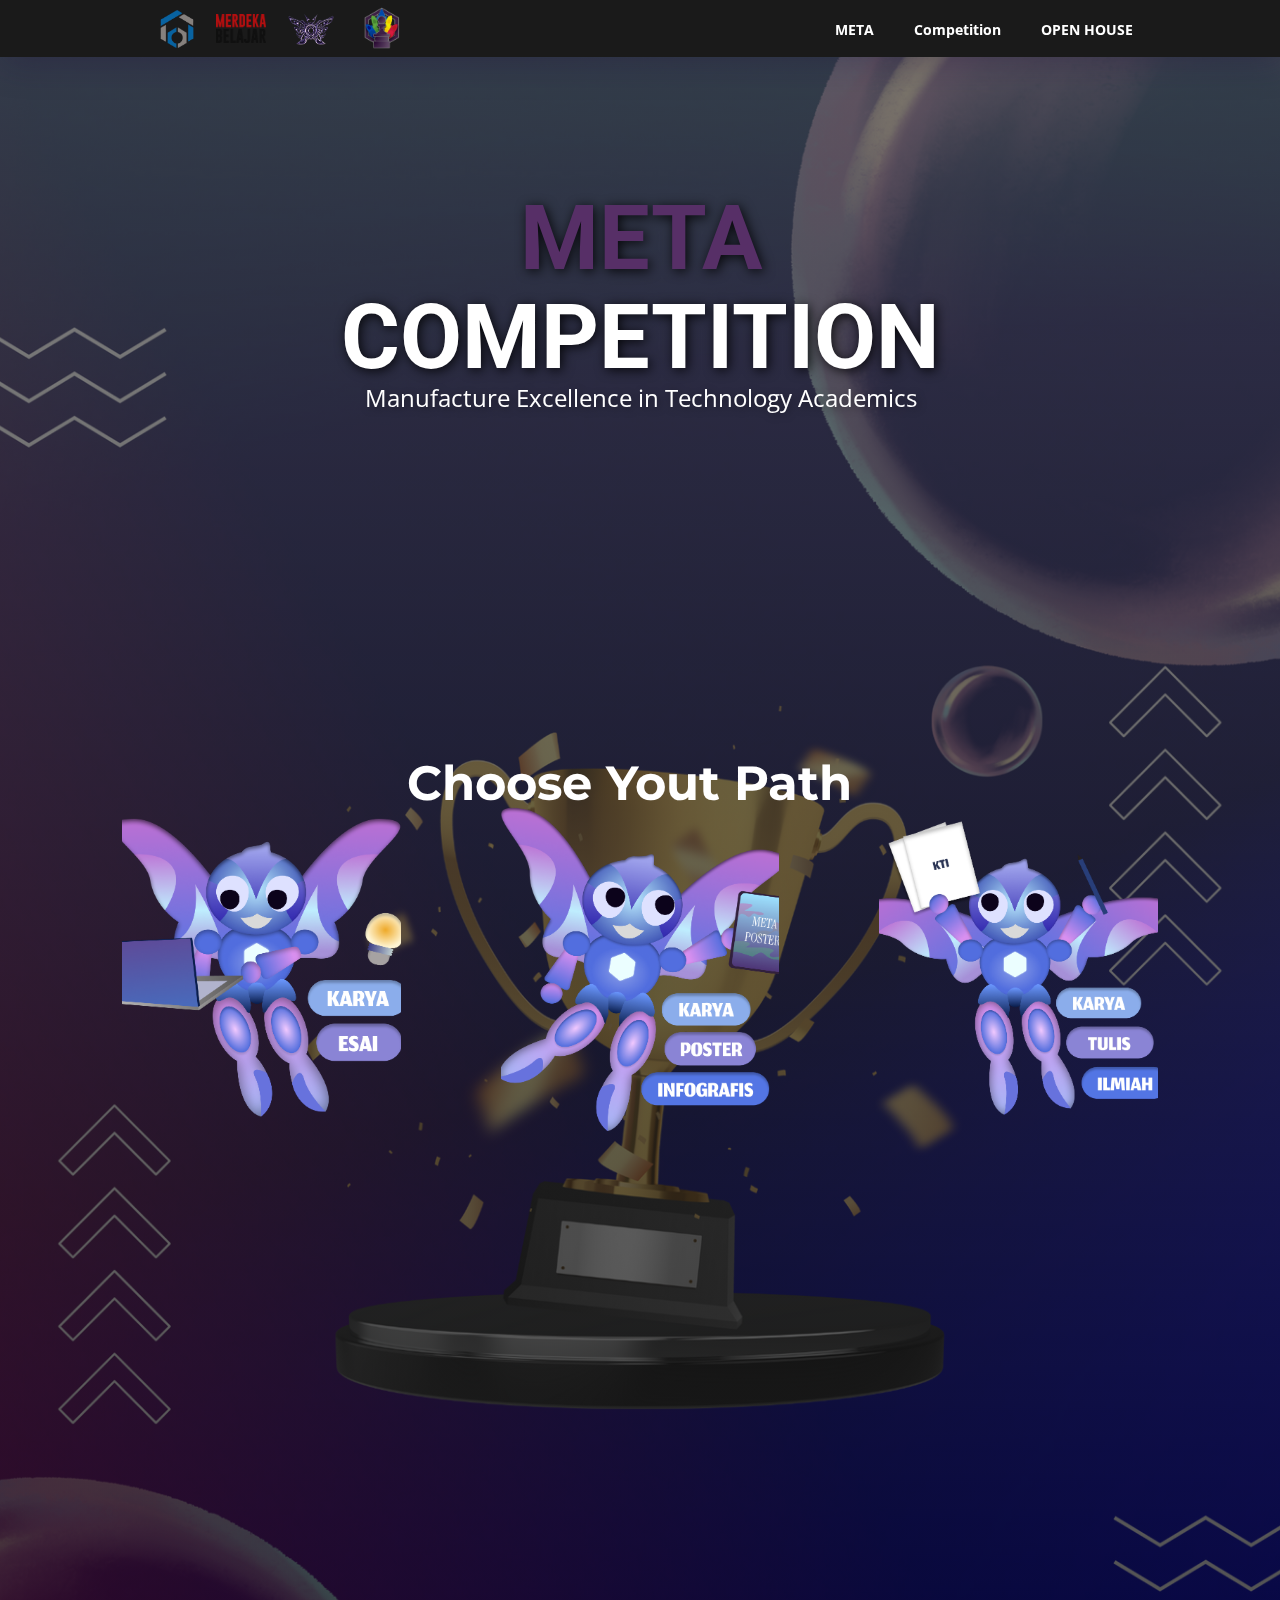
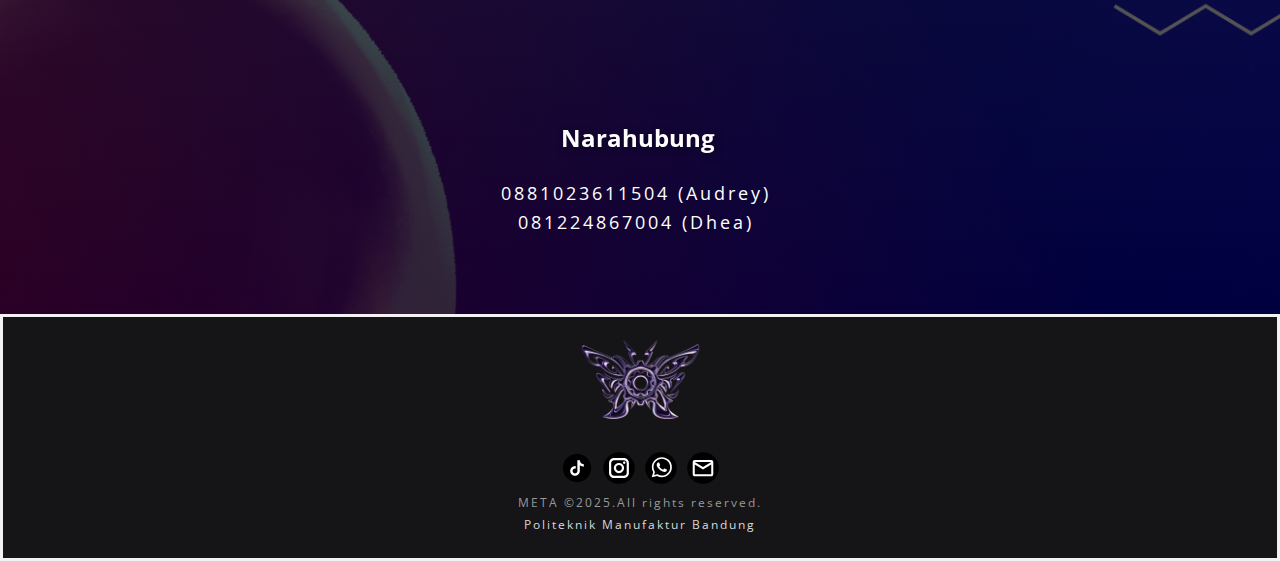
<file: Competition.html>
<!DOCTYPE html>
<html style="font-size: 16px;" lang="en"><head>
    <meta name="viewport" content="width=device-width, initial-scale=1.0">
    <meta charset="utf-8">
    <meta name="keywords" content="Your StyleStarts Here, ​Welcome to the Best Barbershop in&nbsp;Manhattan, ​​Super Professional Barbers, ​Barbershop Services, ​We provide premium class services, Our Pricing">
    <meta name="description" content="">
    <title>Competition</title>
    <link rel="stylesheet" href="nicepage.css" media="screen">
    <link rel="icon" href="images/LogoPomfest1.png" type="image/png">
<link rel="stylesheet" href="Competition.css" media="screen">
    <script class="u-script" type="text/javascript" src="jquery.js" defer=""></script>
    <script class="u-script" type="text/javascript" src="nicepage.js" defer=""></script>
    <meta name="generator" content="Nicepage 7.2.3, nicepage.com">
    <script type="text/javascript">window.$crisp=[];window.CRISP_WEBSITE_ID="f98af106-f7c5-4bd7-835d-e816ddc93656";(function(){d=document;s=d.createElement("script");s.src="https://client.crisp.chat/l.js";s.async=1;d.getElementsByTagName("head")[0].appendChild(s);})();</script>
    <style>
      #preloader {
            position: fixed;
            top: 0;
            left: 0;
            width: 100%;
            height: 100%;
            background-color: white; /* Background warna putih */
            z-index: 9999;
            display: flex;
            justify-content: center;
            align-items: center;
            flex-direction: column; /* Stack logo dan spinner */
        }

        .spinner {
            border: 6px solid #f3f3f3; /* Warna abu-abu terang */
            border-top: 6px solid #007BFF; /* Warna biru */
            border-radius: 50%;
            width: 60px;
            height: 60px;
            animation: spin 1s linear infinite;
            margin-top: 20px; /* Beri jarak dari logo */
        }

        .logo {
            width: 100px; /* Ukuran awal logo */
            animation: pulse 1.5s ease-in-out infinite;
        }

        @keyframes spin {
            0% { transform: rotate(0deg); }
            100% { transform: rotate(360deg); }
        }

        @keyframes pulse {
            0%, 100% { transform: scale(1); }
            50% { transform: scale(1.2); }
        }
  </style>
    
    <link id="u-theme-google-font" rel="stylesheet" href="https://fonts.googleapis.com/css?family=Roboto:100,100i,300,300i,400,400i,500,500i,700,700i,900,900i|Open+Sans:300,300i,400,400i,500,500i,600,600i,700,700i,800,800i">
    <link id="u-page-google-font" rel="stylesheet" href="https://fonts.googleapis.com/css?family=Montserrat:100,100i,200,200i,300,300i,400,400i,500,500i,600,600i,700,700i,800,800i,900,900i">
    <script type="application/ld+json">{
		"@context": "http://schema.org",
		"@type": "Organization",
		"name": "Pomfest",
		"logo": "images/download__1_-removebg-preview1.png",
		"sameAs": [
				"https://twitter.com/name",
				"https://instagram.com/pomfest2025",
				"mailto:polmanfestival@gmail.com"
		]
}</script>
    <meta name="theme-color" content="#478ac9">
    <meta name="twitter:site" content="@">
    <meta name="twitter:card" content="summary_large_image">
    <meta name="twitter:title" content="Competition">
    <meta name="twitter:description" content="Pomfest">
    <meta property="og:title" content="Competition">
    <meta property="og:type" content="website">
  <meta data-intl-tel-input-cdn-path="intlTelInput/"></head>
  <body data-path-to-root="./" data-include-products="false" class="u-body u-grey-90 u-xl-mode" data-lang="en"><header class="u-box-shadow u-clearfix u-header u-sticky u-sticky-0ec2 u-header" id="sec-5636"><div class="u-clearfix u-sheet u-sheet-1">
        <a href="https://www.instagram.com/pomfest2025/" class="u-enable-responsive u-image u-logo u-image-1" data-image-width="220" data-image-height="229">
          <img src="images/download__1_-removebg-preview1.png" class="u-logo-image u-logo-image-1">
        </a>

        <div id="preloader">
          <!-- Tambahkan logo -->
          <img src="images/LogoPomfest1.png" alt="Logo Polman Festival" class="logo">
          </div>
    

      <script>
        window.addEventListener("load", function() {
            const preloader = document.getElementById("preloader");
            preloader.style.display = "none";
        });
    </script>
          


        <nav class="u-menu u-menu-one-level u-offcanvas u-menu-1">
          <div class="menu-collapse" style="font-size: 0.875rem; letter-spacing: 0px; font-weight: 700;">
            <a class="u-button-style u-custom-left-right-menu-spacing u-custom-padding-bottom u-custom-top-bottom-menu-spacing u-hamburger-link u-nav-link u-text-active-palette-1-base u-text-hover-palette-2-base u-hamburger-link-1" href="#">
              <svg class="u-svg-link" viewBox="0 0 24 24"><use xlink:href="#menu-hamburger"></use></svg>
              <svg class="u-svg-content" version="1.1" id="menu-hamburger" viewBox="0 0 16 16" x="0px" y="0px" xmlns:xlink="http://www.w3.org/1999/xlink" xmlns="http://www.w3.org/2000/svg"><g><rect y="1" width="16" height="2"></rect><rect y="7" width="16" height="2"></rect><rect y="13" width="16" height="2"></rect>
</g></svg>
            </a>

            
          </div>
          <div class="u-custom-menu u-nav-container">
            <ul class="u-nav u-unstyled u-nav-1"><li class="u-nav-item"><a class="u-button-style u-nav-link u-text-active-white u-text-hover-palette-3-base u-text-white" href="./" style="padding: 0px 20px;">META</a>
</li><li class="u-nav-item"><a class="u-button-style u-nav-link u-text-active-white u-text-hover-palette-3-base u-text-white" href="Competition.html" style="padding: 0px 20px;">Competition</a>
</li><li class="u-nav-item"><a class="u-button-style u-nav-link u-text-active-white u-text-hover-palette-3-base u-text-white" href="https://www.instagram.com/pomfest2025?utm_source=ig_web_button_share_sheet&amp;igsh=ZDNlZDc0MzIxNw==" style="padding: 0px 20px;">OPEN HOUSE</a>
</li></ul>
          </div>
          <div class="u-custom-menu u-nav-container-collapse">
            <div class="u-black u-container-style u-inner-container-layout u-opacity u-opacity-95 u-sidenav">
              <div class="u-inner-container-layout u-sidenav-overflow">
                <div class="u-menu-close"></div>
                <ul class="u-align-center u-nav u-popupmenu-items u-unstyled u-nav-2"><li class="u-nav-item"><a class="u-button-style u-nav-link" href="./">META</a>
</li><li class="u-nav-item"><a class="u-button-style u-nav-link" href="Competition.html">Competition</a>
</li><li class="u-nav-item"><a class="u-button-style u-nav-link" href="https://www.instagram.com/pomfest2025?utm_source=ig_web_button_share_sheet&amp;igsh=ZDNlZDc0MzIxNw==">OPEN HOUSE</a>
</li></ul>
              </div>
            </div>
            <div class="u-black u-menu-overlay u-opacity u-opacity-70"></div>
          </div>
        </nav>
        <a href="https://www.instagram.com/pomfest2025/" class="u-enable-responsive u-image u-logo u-image-2" data-image-width="1024" data-image-height="586">
          <img src="images/Logo-Merdeka-Belajar-1024x5861.webp" class="u-logo-image u-logo-image-2">
        </a>
        <a href="https://www.instagram.com/pomfest2025/" class="u-enable-responsive u-image u-logo u-image-3" data-image-width="500" data-image-height="500">
          <img src="images/WhatsApp_Image_2024-07-04_at_10.50.47_e505d42e-removebg-preview.png" class="u-logo-image u-logo-image-3">
        </a>
        <a href="https://www.instagram.com/pomfest2025/" class="u-enable-responsive u-image u-logo u-image-4" data-image-width="1080" data-image-height="1080">
          <img src="images/LogoPomfest1.png" class="u-logo-image u-logo-image-4">
        </a>
      </div><style class="u-sticky-style" data-style-id="0ec2">.u-sticky-fixed.u-sticky-0ec2, .u-body.u-sticky-fixed .u-sticky-0ec2 {
box-shadow: 5px 5px 20px 0 rgba(0,0,0,0.4) !important
}.u-sticky-fixed.u-sticky-0ec2:before, .u-body.u-sticky-fixed .u-sticky-0ec2:before {
borders: top right bottom left !important
}</style></header>
    <section class="skrollable skrollable-between u-align-center u-clearfix u-container-align-center-xxl u-image u-shading u-section-1" id="sec-6ce6" src="" data-image-width="1980" data-image-height="1291">
      <div class="u-clearfix u-sheet u-sheet-1">
        <h1 class="u-align-center u-text u-text-1" data-animation-name="customAnimationIn" data-animation-duration="1500">
          <span class="u-text-custom-color-8">META</span>
          <span class="u-text-white">COMPETITION</span>
        </h1>
        <p class="u-align-center u-large-text u-text u-text-variant u-text-white u-text-2" data-animation-name="customAnimationIn" data-animation-duration="1500" data-animation-delay="250">Manufacture Excellence in Technology Academics </p>
        <div class="custom-expanded u-container-align-center u-container-style u-group u-shape-rectangle u-group-1">
          <div class="u-container-layout u-valign-middle u-container-layout-1">
            <p class="u-align-center u-text u-text-white u-text-3" data-animation-name="customAnimationIn" data-animation-duration="1500" data-animation-delay="750">kompetisi berbasis inovasi teknologi. Acara ini memberikan peluang bagi para peserta untuk menunjukkan kemampuan, ide kreatif, dan solusi inovatif di bidang teknologi. Selain itu, kompetisi ini juga menjadi platform untuk berbagi ilmu, bertukar ide, dan menjalin kolaborasi dengan peserta lain yang memiliki minat serupa. Yuk, eksplorasi lebih dalam tantangan-tantangan seru dalam rangkaian acara ini dan rasakan keseruannya! </p>
          </div>
        </div>
        <h2 class="u-align-center u-custom-font u-font-montserrat u-text u-text-white u-text-4" data-animation-name="customAnimationIn" data-animation-duration="1500" data-animation-delay="0">Choose Yout Path</h2>
        <div class="custom-expanded u-gallery u-layout-grid u-lightbox u-no-transition u-show-text-none u-gallery-1">
          <div class="u-gallery-inner u-gallery-inner-1">
            <div class="u-effect-hover-zoom u-gallery-item" data-href="ESSAI.html" data-page-id="63494731">
              <div class="u-back-slide" data-image-width="1337" data-image-height="1267">
                <img class="u-back-image u-expanded" src="images/KARYAESAITRANSPARANT.png">
              </div>
              <div class="u-over-slide u-shading u-over-slide-1"></div>
            </div>
            <div class="u-effect-hover-zoom u-gallery-item" data-href="INFOGRAFIS.html" data-page-id="586305797">
              <div class="u-back-slide" data-image-width="1337" data-image-height="1267">
                <img class="u-back-image u-expanded" src="images/KARYAPOSTERINFOGRAFISTRANSPARANT.png">
              </div>
              <div class="u-over-slide u-shading u-over-slide-2"></div>
            </div>
            <div class="u-effect-hover-zoom u-gallery-item" data-href="KTI.html" data-page-id="303316774">
              <div class="u-back-slide" data-image-width="1337" data-image-height="1267">
                <img class="u-back-image u-expanded" src="images/KARYATULISILMIAHTRANSPARANT.png">
              </div>
              <div class="u-over-slide u-shading u-over-slide-3"></div>
            </div>
          </div>
        </div>
        <div class="custom-expanded u-align-justify u-container-style u-group u-shape-rectangle u-group-2">
          <div class="u-container-layout u-container-layout-2">
            <p class="u-text u-text-white u-text-5" data-animation-name="customAnimationIn" data-animation-duration="1500" data-animation-delay="750">Kegiatan ini merupakan ajang kompetisi ilmiah bagi siswa/i 
SMA/SMK/MA dari seluruh Indonesia. Acara ini diharapkan dapat menjadi wadah 
kompetisi yang dapat mengembangkan kompetensi siswa/siswi SMA/SMK/MA. 
Pada tahun ini, META mengusung tema “Redesign Yourself, Redefine Your 
Future” yang mencerminkan semangat transformasi dan inovasi dalam menghadapi 
tantangan zaman. Kompetisi ini terbagi dalam tiga kategori utama, yaitu: 1) Karya 
Tulis Ilmiah (KTI); 2) Esai; dan 3) Poster. Ketiga kategori tersebut diharapkan 
mampu mendorong peserta untuk berkontribusi dalam menciptakan ide-ide kreatif 
dan solutif. </p>
          </div>
        </div>
        <div class="custom-expanded u-align-left u-container-align-left u-container-style u-group u-shape-rectangle u-group-3">
          <div class="u-container-layout u-container-layout-3">
            <p class="u-text u-text-white u-text-6" data-animation-name="customAnimationIn" data-animation-duration="1500" data-animation-delay="750">Dengan sub tema sebagai berikut :&nbsp;<br>1. Teknologi Hijau untuk Generasi Mendatang;&nbsp;<br>2. Kecerdasan Buatan (AI) sebagai Penggerak Revolusi Industri 4.0;&nbsp;<br>3. Peran teknologi dalam meningkatkan akses pendidikan di daerah terpencil. 
            </p>
          </div>
        </div>
        <p class="u-align-center u-large-text u-text u-text-variant u-text-white u-text-7" data-animation-name="customAnimationIn" data-animation-duration="1500" data-animation-delay="250">Narahubung&nbsp;</p>
        <p class="u-align-center u-text u-text-8">0881023611504 (Audrey)&nbsp;<br>081224867004 (Dhea)&nbsp;<br>
        </p>
      </div>
      <style data-mode="XXL">@media (max-width: 0px) {
   .u-section-1 {
    background-image: linear-gradient(0deg, rgba(0, 0, 0, 0.3), rgba(0, 0, 0, 0.3)), url('images/ve-redhead-hipster-with-full-beard-glasses-dressed-casual-clothes-poses-with-hand-chin-studio-isolated-dark-background5-min.jpg');
    background-position: 50% 50%;
  }
  .u-section-1 .u-sheet-1 {
    min-height: 792px;
  }
  .u-section-1 .u-text-1 {
    text-shadow: 2px 2px 8px rgba(0,0,0,0.4);
    --animation-custom_in-translate_x: 300px;
    --animation-custom_in-translate_y: 0px;
    --animation-custom_in-opacity: 0;
    --animation-custom_in-rotate: 0deg;
    --animation-custom_in-scale: 0.3;
    font-size: 5.625rem;
    text-transform: uppercase;
    font-weight: 700;
    margin-top: 60px;
    margin-right: 525px;
    margin-bottom: 0;
    margin-left: 0;
  }
  .u-section-1 .u-text-2 {
    text-shadow: 2px 2px 8px rgba(0,0,0,0.4);
    --animation-custom_in-translate_x: 300px;
    --animation-custom_in-translate_y: 0px;
    --animation-custom_in-opacity: 0;
    --animation-custom_in-rotate: 0deg;
    --animation-custom_in-scale: 0.3;
    margin-top: 30px;
    margin-right: 525px;
    margin-bottom: 0;
    margin-left: 0;
  }
  .u-block-64aa-10 {
    text-transform: uppercase;
    font-weight: 700;
    letter-spacing: 2px;
    font-size: 1rem;
    background-image: none;
    --animation-custom_in-translate_x: 300px;
    --animation-custom_in-translate_y: 0px;
    --animation-custom_in-opacity: 0;
    --animation-custom_in-rotate: 0deg;
    --animation-custom_in-scale: 1;
    margin-top: 45px;
    margin-right: auto;
    margin-bottom: 0;
    margin-left: 0;
    padding-top: 18px;
    padding-right: 42px;
    padding-bottom: 18px;
    padding-left: 41px;
  }
  .u-section-1 .u-group-1 {
    --animation-custom_in-translate_x: 300px;
    --animation-custom_in-translate_y: 0px;
    --animation-custom_in-opacity: 0;
    --animation-custom_in-rotate: 0deg;
    --animation-custom_in-scale: 0.3;
    margin-top: 45px;
    margin-right: auto;
    margin-bottom: 60px;
    margin-left: 0;
  }
  .u-section-1 .u-container-layout-1 {
    background-image: none;
    border-style: solid;
    margin-left: auto;
    padding-top: 0;
    padding-bottom: 0;
    padding-left: 0;
    padding-right: 0;
  }
}</style>
    </section>
    
    
    
    <footer class="u-border-3 u-border-grey-5 u-clearfix u-custom-color-5 u-footer" id="sec-b9e2"><div class="u-clearfix u-sheet u-sheet-1">
        <a href="#" class="u-align-center u-image u-logo u-image-1" data-image-width="1080" data-image-height="1080">
          <img src="images/LogoPomfest1.png" class="u-logo-image u-logo-image-1">
        </a>
        <div class="u-social-icons u-spacing-10 u-social-icons-1">
          <a class="u-social-url" title="twitter" target="_blank" href="https://twitter.com/name">
            <span class="u-file-icon u-icon u-social-icon u-social-twitter u-text-black u-icon-1">
              <img src="images/tik-tok-4241e246.png" alt="">
            </span>
          </a>
          <a class="u-social-url" title="instagram" target="_blank" href="https://instagram.com/pomfest2025">
            <span class="u-icon u-social-icon u-social-instagram u-text-black u-icon-2">
              <svg class="u-svg-link" preserveAspectRatio="xMidYMin slice" viewBox="0 0 112 112" style=""><use xlink:href="#svg-d74b"></use></svg>
              <svg class="u-svg-content" viewBox="0 0 112 112" x="0" y="0" id="svg-d74b"><circle fill="currentColor" cx="56.1" cy="56.1" r="55"></circle><path fill="#FFFFFF" d="M55.9,38.2c-9.9,0-17.9,8-17.9,17.9C38,66,46,74,55.9,74c9.9,0,17.9-8,17.9-17.9C73.8,46.2,65.8,38.2,55.9,38.2
z M55.9,66.4c-5.7,0-10.3-4.6-10.3-10.3c-0.1-5.7,4.6-10.3,10.3-10.3c5.7,0,10.3,4.6,10.3,10.3C66.2,61.8,61.6,66.4,55.9,66.4z"></path><path fill="#FFFFFF" d="M74.3,33.5c-2.3,0-4.2,1.9-4.2,4.2s1.9,4.2,4.2,4.2s4.2-1.9,4.2-4.2S76.6,33.5,74.3,33.5z"></path><path fill="#FFFFFF" d="M73.1,21.3H38.6c-9.7,0-17.5,7.9-17.5,17.5v34.5c0,9.7,7.9,17.6,17.5,17.6h34.5c9.7,0,17.5-7.9,17.5-17.5V38.8
C90.6,29.1,82.7,21.3,73.1,21.3z M83,73.3c0,5.5-4.5,9.9-9.9,9.9H38.6c-5.5,0-9.9-4.5-9.9-9.9V38.8c0-5.5,4.5-9.9,9.9-9.9h34.5
c5.5,0,9.9,4.5,9.9,9.9V73.3z"></path></svg>
            </span>
          </a>
          <a class="u-social-url" target="_blank" data-type="Whatsapp" title="Whatsapp" href="">
            <span class="u-icon u-social-icon u-social-whatsapp u-text-black u-icon-3">
              <svg class="u-svg-link" preserveAspectRatio="xMidYMin slice" viewBox="0 0 112 112" style=""><use xlink:href="#svg-9038"></use></svg>
              <svg class="u-svg-content" viewBox="0 0 112 112" x="0" y="0" id="svg-9038"><circle fill="currentColor" cx="56.1" cy="56.1" r="55"></circle><path fill="#FFFFFF" d="M83.8,28.3C77.2,21.7,68.4,18,59,18c-19.3,0-35.1,15.7-35.1,35.1c0,6.2,1.6,12.2,4.7,17.5l-5,18.2L42.2,84
	c5.1,2.8,10.9,4.3,16.8,4.3h0l0,0c19.3,0,35.1-15.7,35.1-35.1C94.1,43.8,90.5,35,83.8,28.3 M59,82.3L59,82.3
	c-5.2,0-10.4-1.4-14.9-4.1l-1.1-0.6l-11,2.9L35,69.8l-0.7-1.1c-2.9-4.6-4.5-10-4.5-15.5C29.8,37,42.9,24,59,24
	c7.8,0,15.1,3,20.6,8.6c5.5,5.5,8.5,12.8,8.5,20.6C88.2,69.2,75.1,82.3,59,82.3 M75,60.5c-0.9-0.4-5.2-2.6-6-2.9
	c-0.8-0.3-1.4-0.4-2,0.4s-2.3,2.9-2.8,3.4c-0.5,0.6-1,0.7-1.9,0.2c-0.9-0.4-3.7-1.4-7.1-4.4c-2.6-2.3-4.4-5.2-4.9-6.1
	c-0.5-0.9-0.1-1.4,0.4-1.8c0.4-0.4,0.9-1,1.3-1.5c0.4-0.5,0.6-0.9,0.9-1.5c0.3-0.6,0.1-1.1-0.1-1.5c-0.2-0.4-2-4.8-2.7-6.5
	c-0.7-1.7-1.4-1.5-2-1.5c-0.5,0-1.1,0-1.7,0c-0.6,0-1.5,0.2-2.3,1.1c-0.8,0.9-3.1,3-3.1,7.3c0,4.3,3.1,8.5,3.6,9.1
	c0.4,0.6,6.2,9.4,15,13.2c2.1,0.9,3.7,1.4,5,1.8c2.1,0.7,4,0.6,5.5,0.3c1.7-0.3,5.2-2.1,5.9-4.2c0.7-2,0.7-3.8,0.5-4.2
	C76.5,61.1,75.9,60.9,75,60.5"></path></svg>
            </span>
          </a>
          <a class="u-social-url" target="_blank" data-type="Email" title="Email" href="mailto:polmanfestival@gmail.com">
            <span class="u-icon u-social-email u-social-icon u-text-black u-icon-4">
              <svg class="u-svg-link" preserveAspectRatio="xMidYMin slice" viewBox="0 0 112 112" style=""><use xlink:href="#svg-b635"></use></svg>
              <svg class="u-svg-content" viewBox="0 0 112 112" x="0" y="0" id="svg-b635"><circle fill="currentColor" cx="56.1" cy="56.1" r="55"></circle><path id="path3864" fill="#FFFFFF" d="M27.2,28h57.6c4,0,7.2,3.2,7.2,7.2l0,0v42.7c0,3.9-3.2,7.2-7.2,7.2l0,0H27.2
	c-4,0-7.2-3.2-7.2-7.2V35.2C20,31.1,23.2,28,27.2,28 M56,52.9l28.8-17.8H27.2L56,52.9 M27.2,77.7h57.6V43.5L56,61.3L27.2,43.5V77.7z
	"></path></svg>
            </span>
          </a>
        </div>
        <p class="u-align-center u-text u-text-grey-40 u-text-1">META ©2025.All rights reserved.</p>
        <p class="u-align-center u-text u-text-grey-15 u-text-2">Politeknik Manufaktur Bandung</p>
      </div>
</body></html>
</file>
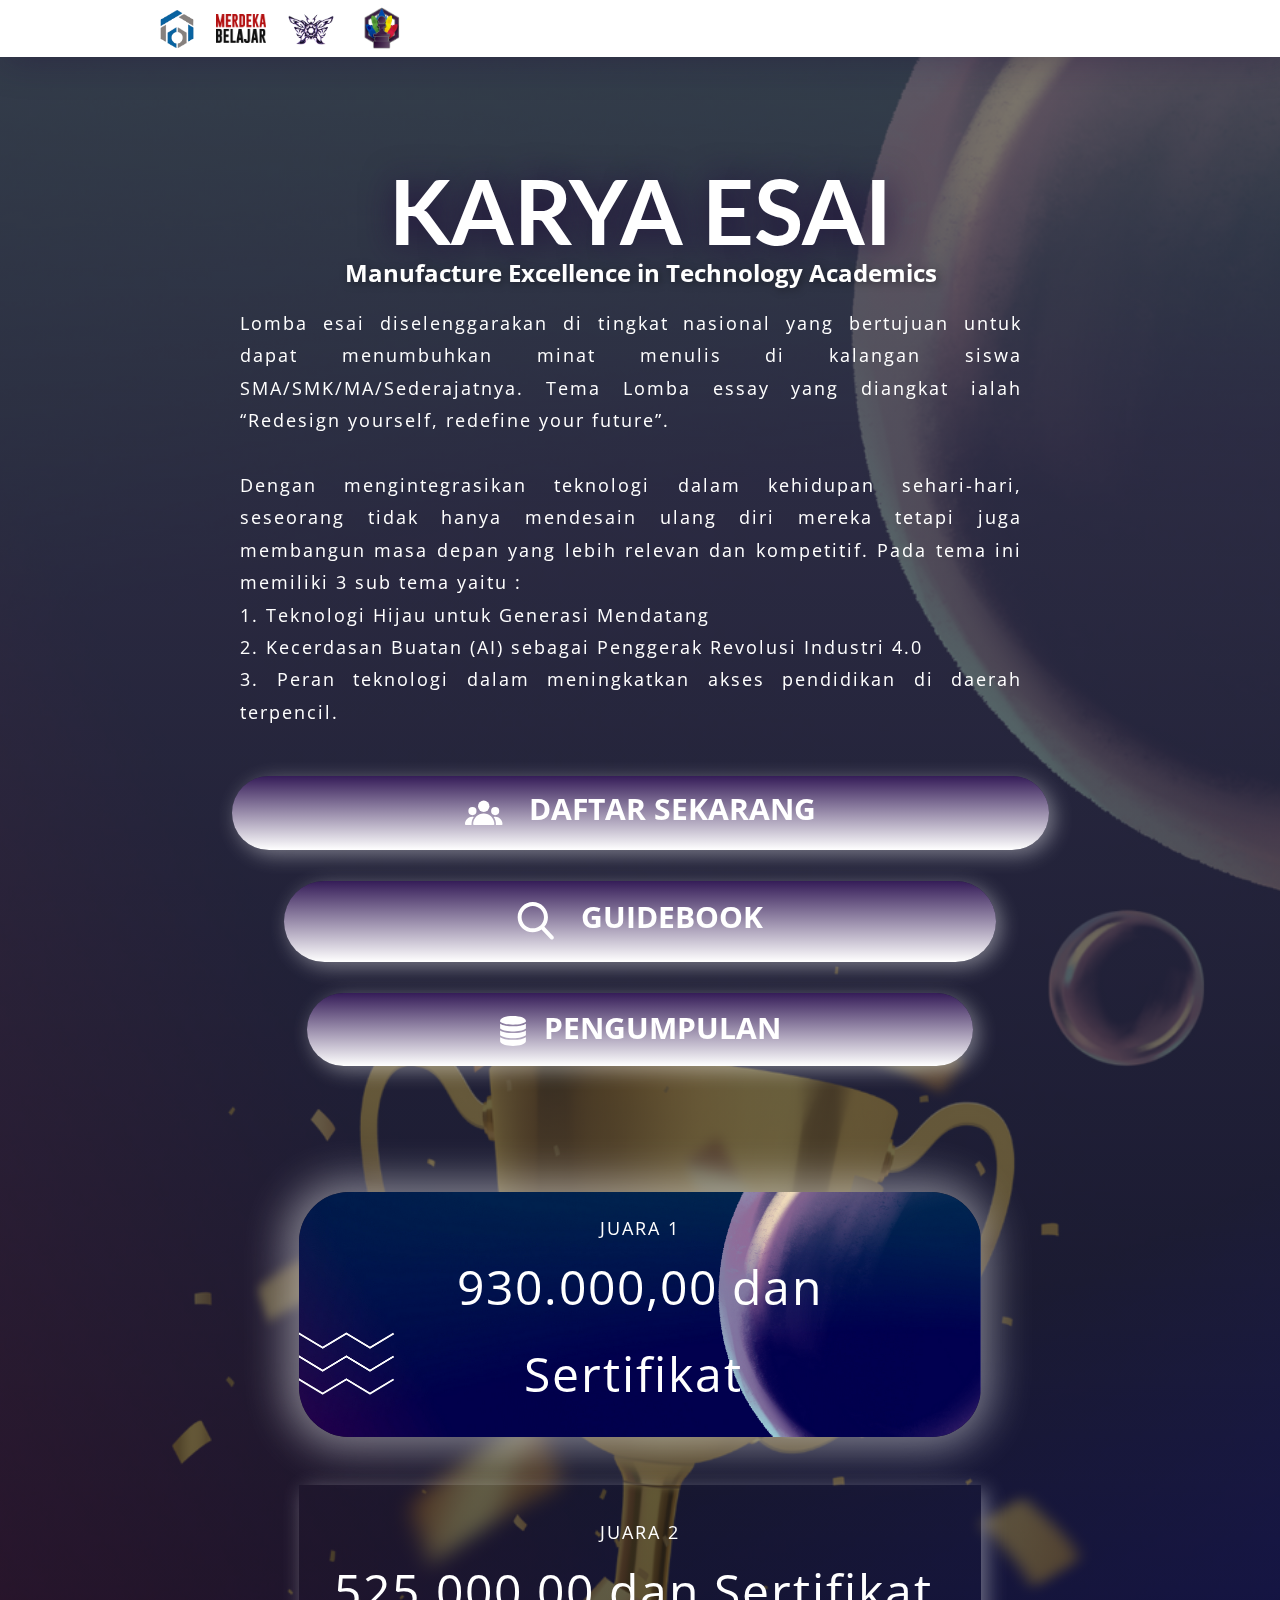
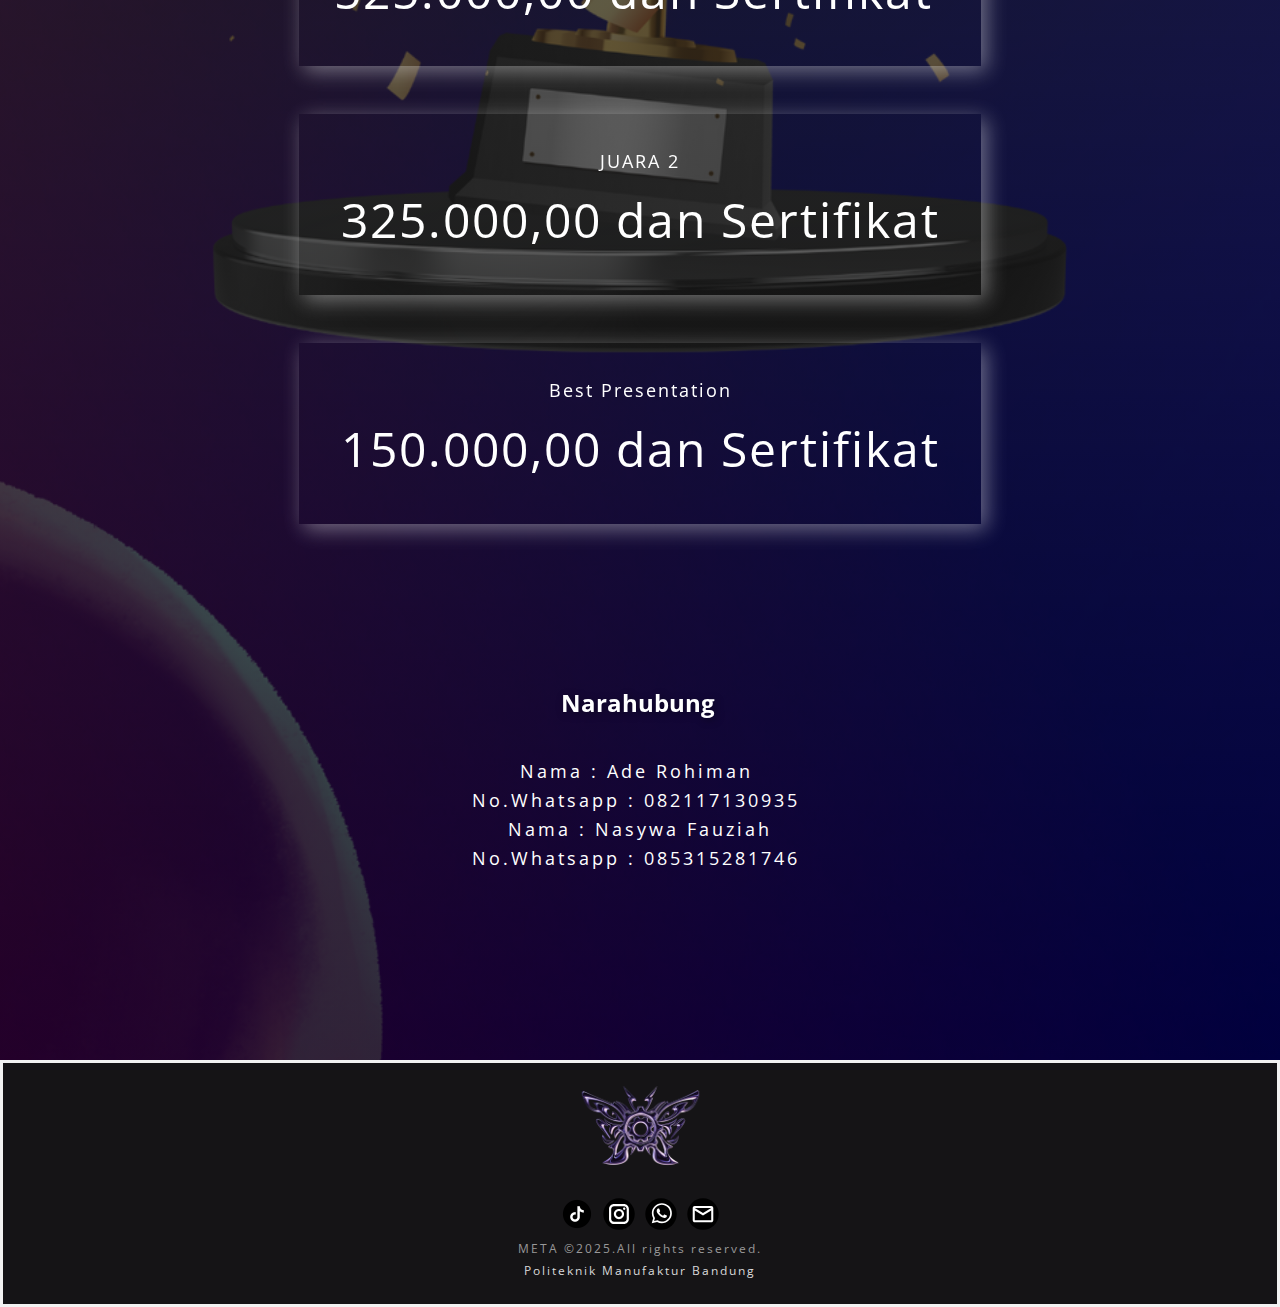
<file: ESSAI.html>
<!DOCTYPE html>
<html style="font-size: 16px;" lang="en"><head>
    <meta name="viewport" content="width=device-width, initial-scale=1.0">
    <meta charset="utf-8">
    <meta name="keywords" content="Our Projects, ​Engineering, Procurement and Construction Projects Around the World, Get in touch">
    <meta name="description" content="">
    <title>ESSAI</title>
    <link rel="stylesheet" href="nicepage.css" media="screen">
<link rel="stylesheet" href="ESSAI.css" media="screen">
<link rel="icon" href="images/LogoPomfest1.png" type="image/png">
    <script class="u-script" type="text/javascript" src="jquery.js" defer=""></script>
    <script class="u-script" type="text/javascript" src="nicepage.js" defer=""></script>
    <meta name="generator" content="Nicepage 7.2.3, nicepage.com">
    <script type="text/javascript">window.$crisp=[];window.CRISP_WEBSITE_ID="f98af106-f7c5-4bd7-835d-e816ddc93656";(function(){d=document;s=d.createElement("script");s.src="https://client.crisp.chat/l.js";s.async=1;d.getElementsByTagName("head")[0].appendChild(s);})();</script>
    <style>
      #preloader {
            position: fixed;
            top: 0;
            left: 0;
            width: 100%;
            height: 100%;
            background-color: white; /* Background warna putih */
            z-index: 9999;
            display: flex;
            justify-content: center;
            align-items: center;
            flex-direction: column; /* Stack logo dan spinner */
        }

        .spinner {
            border: 6px solid #f3f3f3; /* Warna abu-abu terang */
            border-top: 6px solid #007BFF; /* Warna biru */
            border-radius: 50%;
            width: 60px;
            height: 60px;
            animation: spin 1s linear infinite;
            margin-top: 20px; /* Beri jarak dari logo */
        }

        .logo {
            width: 100px; /* Ukuran awal logo */
            animation: pulse 1.5s ease-in-out infinite;
        }

        @keyframes spin {
            0% { transform: rotate(0deg); }
            100% { transform: rotate(360deg); }
        }

        @keyframes pulse {
            0%, 100% { transform: scale(1); }
            50% { transform: scale(1.2); }
        }
  </style>
    
    <link id="u-theme-google-font" rel="stylesheet" href="https://fonts.googleapis.com/css?family=Roboto:100,100i,300,300i,400,400i,500,500i,700,700i,900,900i|Open+Sans:300,300i,400,400i,500,500i,600,600i,700,700i,800,800i">
    <link id="u-page-google-font" rel="stylesheet" href="https://fonts.googleapis.com/css?family=Lato:100,100i,300,300i,400,400i,700,700i,900,900i">
    <script type="application/ld+json">{
		"@context": "http://schema.org",
		"@type": "Organization",
		"name": "Pomfest",
		"logo": "images/download__1_-removebg-preview1.png",
		"sameAs": [
				"https://twitter.com/name",
				"https://instagram.com/pomfest2025",
				"mailto:polmanfestival@gmail.com"
		]
}</script>
    <meta name="theme-color" content="#478ac9">
    <meta name="twitter:site" content="@">
    <meta name="twitter:card" content="summary_large_image">
    <meta name="twitter:title" content="ESSAI">
    <meta name="twitter:description" content="Pomfest">
    <meta property="og:title" content="ESSAI">
    <meta property="og:type" content="website">
  <meta data-intl-tel-input-cdn-path="intlTelInput/"></head>
  <body data-path-to-root="./" data-include-products="false" class="u-body u-xl-mode" data-lang="en"><header class="u-box-shadow u-clearfix u-header u-sticky u-sticky-0ec2 u-header" id="sec-5636"><div class="u-clearfix u-sheet u-sheet-1">
        <a href="https://www.instagram.com/pomfest2025/" class="u-enable-responsive u-image u-logo u-image-1" data-image-width="220" data-image-height="229">
          <img src="images/download__1_-removebg-preview1.png" class="u-logo-image u-logo-image-1">
        </a>
        <nav class="u-menu u-menu-one-level u-offcanvas u-menu-1">
          <div class="menu-collapse" style="font-size: 0.875rem; letter-spacing: 0px; font-weight: 700;">
            <a class="u-button-style u-custom-left-right-menu-spacing u-custom-padding-bottom u-custom-top-bottom-menu-spacing u-hamburger-link u-nav-link u-text-active-palette-1-base u-text-hover-palette-2-base u-hamburger-link-1" href="#">
              <svg class="u-svg-link" viewBox="0 0 24 24"><use xlink:href="#menu-hamburger"></use></svg>
              <svg class="u-svg-content" version="1.1" id="menu-hamburger" viewBox="0 0 16 16" x="0px" y="0px" xmlns:xlink="http://www.w3.org/1999/xlink" xmlns="http://www.w3.org/2000/svg"><g><rect y="1" width="16" height="2"></rect><rect y="7" width="16" height="2"></rect><rect y="13" width="16" height="2"></rect>
</g></svg>
            </a>
            <div id="preloader">
              <!-- Tambahkan logo -->
              <img src="images/LogoPomfest1.png" alt="Logo Polman Festival" class="logo">
              </div>
        
    
          <script>
            window.addEventListener("load", function() {
                const preloader = document.getElementById("preloader");
                preloader.style.display = "none";
            });
        </script>


          </div>
          <div class="u-custom-menu u-nav-container">
            <ul class="u-nav u-unstyled u-nav-1"><li class="u-nav-item"><a class="u-button-style u-nav-link u-text-active-white u-text-hover-palette-3-base u-text-white" href="./" style="padding: 0px 20px;">META</a>
</li><li class="u-nav-item"><a class="u-button-style u-nav-link u-text-active-white u-text-hover-palette-3-base u-text-white" href="Competition.html" style="padding: 0px 20px;">Competition</a>
</li><li class="u-nav-item"><a class="u-button-style u-nav-link u-text-active-white u-text-hover-palette-3-base u-text-white" href="https://www.instagram.com/pomfest2025?utm_source=ig_web_button_share_sheet&amp;igsh=ZDNlZDc0MzIxNw==" style="padding: 0px 20px;">OPEN HOUSE</a>
</li></ul>
          </div>
          <div class="u-custom-menu u-nav-container-collapse">
            <div class="u-black u-container-style u-inner-container-layout u-opacity u-opacity-95 u-sidenav">
              <div class="u-inner-container-layout u-sidenav-overflow">
                <div class="u-menu-close"></div>
                <ul class="u-align-center u-nav u-popupmenu-items u-unstyled u-nav-2"><li class="u-nav-item"><a class="u-button-style u-nav-link" href="./">META</a>
</li><li class="u-nav-item"><a class="u-button-style u-nav-link" href="Competition.html">Competition</a>
</li><li class="u-nav-item"><a class="u-button-style u-nav-link" href="https://www.instagram.com/pomfest2025?utm_source=ig_web_button_share_sheet&amp;igsh=ZDNlZDc0MzIxNw==">OPEN HOUSE</a>
</li></ul>
              </div>
            </div>
            <div class="u-black u-menu-overlay u-opacity u-opacity-70"></div>
          </div>
        </nav>
        <a href="https://www.instagram.com/pomfest2025/" class="u-enable-responsive u-image u-logo u-image-2" data-image-width="1024" data-image-height="586">
          <img src="images/Logo-Merdeka-Belajar-1024x5861.webp" class="u-logo-image u-logo-image-2">
        </a>
        <a href="https://www.instagram.com/pomfest2025/" class="u-enable-responsive u-image u-logo u-image-3" data-image-width="500" data-image-height="500">
          <img src="images/WhatsApp_Image_2024-07-04_at_10.50.47_e505d42e-removebg-preview.png" class="u-logo-image u-logo-image-3">
        </a>
        <a href="https://www.instagram.com/pomfest2025/" class="u-enable-responsive u-image u-logo u-image-4" data-image-width="1080" data-image-height="1080">
          <img src="images/LogoPomfest1.png" class="u-logo-image u-logo-image-4">
        </a>
      </div><style class="u-sticky-style" data-style-id="0ec2">.u-sticky-fixed.u-sticky-0ec2, .u-body.u-sticky-fixed .u-sticky-0ec2 {
box-shadow: 5px 5px 20px 0 rgba(0,0,0,0.4) !important
}.u-sticky-fixed.u-sticky-0ec2:before, .u-body.u-sticky-fixed .u-sticky-0ec2:before {
borders: top right bottom left !important
}</style></header> 
    <section class="skrollable skrollable-between u-align-center u-clearfix u-container-align-center-xxl u-image u-shading u-section-1" id="sec-abf7" src="" data-image-width="1980" data-image-height="1291">
      <style data-mode="XXL">@media (max-width: 0px) {
   .u-section-1 {
    background-image: linear-gradient(0deg, rgba(0, 0, 0, 0.3), rgba(0, 0, 0, 0.3)), url('images/ve-redhead-hipster-with-full-beard-glasses-dressed-casual-clothes-poses-with-hand-chin-studio-isolated-dark-background5-min.jpg');
    background-position: 50% 50%;
  }
  .u-block-634e-2 {
    min-height: 792px;
  }
  .u-section-1 .u-text-1 {
    text-shadow: 2px 2px 8px rgba(0,0,0,0.4);
    --animation-custom_in-translate_x: 300px;
    --animation-custom_in-translate_y: 0px;
    --animation-custom_in-opacity: 0;
    --animation-custom_in-rotate: 0deg;
    --animation-custom_in-scale: 0.3;
    font-size: 5.625rem;
    text-transform: uppercase;
    font-weight: 700;
    margin-top: 60px;
    margin-right: 525px;
    margin-bottom: 0;
    margin-left: 0;
  }
  .u-section-1 .u-text-2 {
    text-shadow: 2px 2px 8px rgba(0,0,0,0.4);
    --animation-custom_in-translate_x: 300px;
    --animation-custom_in-translate_y: 0px;
    --animation-custom_in-opacity: 0;
    --animation-custom_in-rotate: 0deg;
    --animation-custom_in-scale: 0.3;
    margin-top: 30px;
    margin-right: 525px;
    margin-bottom: 0;
    margin-left: 0;
  }
  .u-block-634e-10 {
    text-transform: uppercase;
    font-weight: 700;
    letter-spacing: 2px;
    font-size: 1rem;
    background-image: none;
    --animation-custom_in-translate_x: 300px;
    --animation-custom_in-translate_y: 0px;
    --animation-custom_in-opacity: 0;
    --animation-custom_in-rotate: 0deg;
    --animation-custom_in-scale: 1;
    margin-top: 45px;
    margin-right: auto;
    margin-bottom: 0;
    margin-left: 0;
    padding-top: 18px;
    padding-right: 42px;
    padding-bottom: 18px;
    padding-left: 41px;
  }
  .u-section-1 .u-group-1 {
    --animation-custom_in-translate_x: 300px;
    --animation-custom_in-translate_y: 0px;
    --animation-custom_in-opacity: 0;
    --animation-custom_in-rotate: 0deg;
    --animation-custom_in-scale: 0.3;
    margin-top: 45px;
    margin-right: auto;
    margin-bottom: 60px;
    margin-left: 0;
  }
  .u-section-1 .u-container-layout-1 {
    background-image: none;
    border-style: solid;
    margin-left: auto;
    padding-top: 0;
    padding-bottom: 0;
    padding-left: 0;
    padding-right: 0;
  }
}</style>
      <div class="u-clearfix u-sheet u-sheet-1">
        <h1 class="u-align-center u-custom-font u-font-lato u-text u-text-white u-text-1" data-animation-name="customAnimationIn" data-animation-duration="1500">KARYA ESAI </h1>
        <p class="u-align-center u-large-text u-text u-text-variant u-text-white u-text-2" data-animation-name="customAnimationIn" data-animation-duration="1500" data-animation-delay="250">Manufacture Excellence in Technology Academics </p>
        <div class="custom-expanded u-align-justify u-container-style u-group u-shape-rectangle u-group-1">
          <div class="u-container-layout u-valign-top u-container-layout-1">
            <p class="u-text u-text-white u-text-3" data-animation-name="customAnimationIn" data-animation-duration="1000" data-animation-delay="750">Lomba 
esai diselenggarakan di tingkat nasional yang bertujuan untuk dapat menumbuhkan 
minat menulis di kalangan siswa SMA/SMK/MA/Sederajatnya. Tema Lomba essay 
yang diangkat ialah “Redesign yourself, redefine your future”. <br>
              <br>Dengan mengintegrasikan teknologi dalam kehidupan sehari-hari, seseorang 
tidak hanya mendesain ulang diri mereka tetapi juga membangun masa depan yang 
lebih relevan dan kompetitif. Pada tema ini memiliki 3 sub tema yaitu :<br>1. Teknologi Hijau untuk Generasi Mendatang&nbsp;<br>2. Kecerdasan Buatan (AI) sebagai Penggerak Revolusi Industri 4.0&nbsp;<br>3. Peran teknologi dalam meningkatkan akses pendidikan di daerah terpencil.<br>
            </p>
          </div>
        </div>
        <a href="https://docs.google.com/forms/d/e/1FAIpQLScG3Se_q_MAzys3TFrtfHHDO9Cl-STQsuhVLPzu7Ixl0CO-kw/viewform" class="u-align-center u-border-none u-btn u-btn-round u-button-style u-gradient u-hover-palette-1-base u-none u-radius u-text-body-alt-color u-text-hover-custom-color-1 u-btn-1" data-animation-name="customAnimationIn" data-animation-duration="2000" data-animation-delay="0" data-animation-direction="">
          <span class="u-icon u-icon-1">
            <svg class="u-svg-content" viewBox="0 0 490.667 490.667" x="0px" y="0px" style="width: 1em; height: 1em;"><circle cx="245.333" cy="160" r="74.667"></circle><circle cx="394.667" cy="224" r="53.333"></circle><circle cx="97.515" cy="224" r="53.333"></circle><path d="M245.333,256c-76.459,0-138.667,62.208-138.667,138.667c0,5.888,4.779,10.667,10.667,10.667h256    c5.888,0,10.667-4.779,10.667-10.667C384,318.208,321.792,256,245.333,256z"></path><path d="M115.904,300.971c-6.528-1.387-13.163-2.304-19.904-2.304c-52.928,0-96,43.072-96,96c0,5.888,4.779,10.667,10.667,10.667    h76.629c-1.195-3.349-1.963-6.912-1.963-10.667C85.333,359.659,96.768,327.339,115.904,300.971z"></path><path d="M394.667,298.667c-6.741,0-13.376,0.917-19.904,2.304c19.136,26.368,30.571,58.688,30.571,93.696    c0,3.755-0.768,7.317-1.963,10.667H480c5.888,0,10.667-4.779,10.667-10.667C490.667,341.739,447.595,298.667,394.667,298.667z"></path></svg>
          </span>&nbsp; DAFTAR SEKARANG
        </a>
        <a href="files/GUIDEBOOKMETAVOL2_edit2.3.pdf" class="u-align-center u-border-none u-btn u-btn-round u-button-style u-file-link u-gradient u-hover-palette-1-base u-none u-radius u-text-body-alt-color u-text-hover-custom-color-1 u-btn-2" data-animation-name="customAnimationIn" data-animation-duration="2000" data-animation-delay="0" data-animation-direction="">
          <span class="u-icon u-icon-2">
            <svg class="u-svg-content" viewBox="0 0 56.966 56.966" x="0px" y="0px" style="width: 1em; height: 1em;"><path d="M55.146,51.887L41.588,37.786c3.486-4.144,5.396-9.358,5.396-14.786c0-12.682-10.318-23-23-23s-23,10.318-23,23
	s10.318,23,23,23c4.761,0,9.298-1.436,13.177-4.162l13.661,14.208c0.571,0.593,1.339,0.92,2.162,0.92
	c0.779,0,1.518-0.297,2.079-0.837C56.255,54.982,56.293,53.08,55.146,51.887z M23.984,6c9.374,0,17,7.626,17,17s-7.626,17-17,17
	s-17-7.626-17-17S14.61,6,23.984,6z"></path></svg>
          </span>&nbsp; GUIDEBOOK
        </a>
        <a href="https://docs.google.com/forms/d/e/1FAIpQLSfBZ48EDqdAjZKTb_2e1DEJEjZLZUGizulNwiN_KWTzb1LoRw/viewform" class="u-align-center u-border-none u-btn u-btn-round u-button-style u-gradient u-hover-palette-1-base u-none u-radius u-text-body-alt-color u-text-hover-custom-color-1 u-btn-3" data-animation-name="customAnimationIn" data-animation-duration="2000" data-animation-delay="0" data-animation-direction="">
          <span class="u-icon">
            <svg class="u-svg-content" viewBox="0 0 58.201 58.201" x="0px" y="0px" style="width: 1em; height: 1em;"><g><path d="M31.707,33.07c-0.87,0.027-1.74,0.042-2.606,0.042c-0.869,0-1.742-0.014-2.614-0.042
		c-7.341-0.201-13.191-1.238-17.403-2.717C7.104,29.685,5.409,28.899,4.1,28v7.111v0.5v0.5V37.4c2.846,2.971,12.394,5.711,25,5.711
		s22.154-2.74,25-5.711v-1.289v-0.5v-0.5V28c-1.318,0.905-3.028,1.697-5.025,2.367C44.865,31.839,39.027,32.87,31.707,33.07z"></path><path d="M4.1,14.889V22v0.5V23v1.289c2.638,2.754,11.033,5.31,22.286,5.668c0.115,0.004,0.233,0.005,0.349,0.008
		c0.326,0.009,0.651,0.018,0.982,0.023C28.174,29.996,28.635,30,29.1,30s0.926-0.004,1.383-0.011
		c0.33-0.005,0.656-0.014,0.982-0.023c0.116-0.003,0.234-0.005,0.349-0.008c11.253-0.359,19.648-2.915,22.286-5.668V23v-0.5V22
		v-7.111C49.233,18.232,38.944,20,29.1,20S8.968,18.232,4.1,14.889z"></path><path d="M53.965,8.542C52.843,4.241,44.215,0,29.1,0C14.023,0,5.404,4.22,4.247,8.51C4.162,8.657,4.1,8.818,4.1,9v0.5v1.806
		C6.937,14.267,16.417,17,29.1,17s22.164-2.733,25-5.694V9.5V9C54.1,8.832,54.044,8.681,53.965,8.542z"></path><path d="M4.1,41v8.201c0,0.162,0.043,0.315,0.117,0.451c1.181,4.895,11.747,8.549,24.883,8.549c13.106,0,23.655-3.639,24.875-8.516
		c0.08-0.144,0.125-0.309,0.125-0.484v-8.199c-4.135,2.911-12.655,5.199-25,5.199C16.754,46.201,8.234,43.911,4.1,41z"></path>
</g></svg>
          </span>&nbsp;PENGUMPULAN 
        </a>
        <div class="u-container-align-center u-container-style u-expanded-width-sm u-expanded-width-xs u-group u-hover-feature u-image u-image-round u-parallax u-radius u-shape-rectangle u-image-1" data-animation-name="customAnimationIn" data-animation-duration="1000" data-animation-delay="0" data-image-width="1786" data-image-height="2526">
          <div class="u-container-layout u-valign-middle u-container-layout-2">
            <p class="u-align-center u-text u-text-white u-text-4" data-animation-name="customAnimationIn" data-animation-duration="1500" data-animation-delay="750">JUARA 1<br>
              <span style="font-size: 3rem;">930.000,00 dan Sertifikat</span>
              <span style="font-weight: 700;">&nbsp;</span>
              <br>
            </p>
          </div>
        </div>
        <div class="u-container-align-center u-container-style u-expanded-width-sm u-expanded-width-xs u-group u-hover-feature u-shape-rectangle u-group-3" data-animation-name="customAnimationIn" data-animation-duration="1000" data-animation-delay="0">
          <div class="u-container-layout u-valign-middle u-container-layout-3">
            <p class="u-align-center u-text u-text-white u-text-5" data-animation-name="customAnimationIn" data-animation-duration="1500" data-animation-delay="750">JUARA 2<br>
              <span style="font-size: 3rem;">525.000,00 dan Sertifikat</span>
              <span style="font-weight: 700;">&nbsp;</span>
              <br>
            </p>
          </div>
        </div>
        <div class="u-container-style u-expanded-width-sm u-expanded-width-xs u-group u-hover-feature u-shape-rectangle u-group-4" data-animation-name="customAnimationIn" data-animation-duration="1000" data-animation-delay="0">
          <div class="u-container-layout u-valign-middle u-container-layout-4">
            <p class="u-align-center u-text u-text-white u-text-6" data-animation-name="customAnimationIn" data-animation-duration="1500" data-animation-delay="750">JUARA 2<br>
              <span style="font-size: 3rem;">325.000,00 dan Sertifikat </span>
              <br>
            </p>
          </div>
        </div>
        <div class="u-container-style u-expanded-width-sm u-expanded-width-xs u-group u-hover-feature u-shape-rectangle u-group-5" data-animation-name="customAnimationIn" data-animation-duration="1000" data-animation-delay="0">
          <div class="u-container-layout u-valign-middle u-container-layout-5">
            <p class="u-align-center u-text u-text-white u-text-7" data-animation-name="customAnimationIn" data-animation-duration="1500" data-animation-delay="750">Best Presentation<br>
              <span style="font-size: 3rem;">150.000,00 dan Sertifikat</span>
              <br>
            </p>
          </div>
        </div>
        <p class="u-large-text u-text u-text-variant u-text-white u-text-8" data-animation-name="customAnimationIn" data-animation-duration="1500" data-animation-delay="250">Narahubung&nbsp;</p>
        <p class="u-text u-text-9">Nama 
: Ade Rohiman&nbsp;<br>No.Whatsapp 
: 082117130935&nbsp;<br>Nama 
: Nasywa Fauziah<br>No.Whatsapp 
: 085315281746&nbsp;
        </p>
      </div>
      
      
      
      
    </section>
    
    
    
    <footer class="u-border-3 u-border-grey-5 u-clearfix u-custom-color-5 u-footer" id="sec-b9e2"><div class="u-clearfix u-sheet u-sheet-1">
        <a href="#" class="u-align-center u-image u-logo u-image-1" data-image-width="1080" data-image-height="1080">
          <img src="images/LogoPomfest1.png" class="u-logo-image u-logo-image-1">
        </a>
        <div class="u-social-icons u-spacing-10 u-social-icons-1">
          <a class="u-social-url" title="twitter" target="_blank" href="https://twitter.com/name">
            <span class="u-file-icon u-icon u-social-icon u-social-twitter u-text-black u-icon-1">
              <img src="images/tik-tok-4241e246.png" alt="">
            </span>
          </a>
          <a class="u-social-url" title="instagram" target="_blank" href="https://instagram.com/pomfest2025">
            <span class="u-icon u-social-icon u-social-instagram u-text-black u-icon-2">
              <svg class="u-svg-link" preserveAspectRatio="xMidYMin slice" viewBox="0 0 112 112" style=""><use xlink:href="#svg-d74b"></use></svg>
              <svg class="u-svg-content" viewBox="0 0 112 112" x="0" y="0" id="svg-d74b"><circle fill="currentColor" cx="56.1" cy="56.1" r="55"></circle><path fill="#FFFFFF" d="M55.9,38.2c-9.9,0-17.9,8-17.9,17.9C38,66,46,74,55.9,74c9.9,0,17.9-8,17.9-17.9C73.8,46.2,65.8,38.2,55.9,38.2
z M55.9,66.4c-5.7,0-10.3-4.6-10.3-10.3c-0.1-5.7,4.6-10.3,10.3-10.3c5.7,0,10.3,4.6,10.3,10.3C66.2,61.8,61.6,66.4,55.9,66.4z"></path><path fill="#FFFFFF" d="M74.3,33.5c-2.3,0-4.2,1.9-4.2,4.2s1.9,4.2,4.2,4.2s4.2-1.9,4.2-4.2S76.6,33.5,74.3,33.5z"></path><path fill="#FFFFFF" d="M73.1,21.3H38.6c-9.7,0-17.5,7.9-17.5,17.5v34.5c0,9.7,7.9,17.6,17.5,17.6h34.5c9.7,0,17.5-7.9,17.5-17.5V38.8
C90.6,29.1,82.7,21.3,73.1,21.3z M83,73.3c0,5.5-4.5,9.9-9.9,9.9H38.6c-5.5,0-9.9-4.5-9.9-9.9V38.8c0-5.5,4.5-9.9,9.9-9.9h34.5
c5.5,0,9.9,4.5,9.9,9.9V73.3z"></path></svg>
            </span>
          </a>
          <a class="u-social-url" target="_blank" data-type="Whatsapp" title="Whatsapp" href="">
            <span class="u-icon u-social-icon u-social-whatsapp u-text-black u-icon-3">
              <svg class="u-svg-link" preserveAspectRatio="xMidYMin slice" viewBox="0 0 112 112" style=""><use xlink:href="#svg-9038"></use></svg>
              <svg class="u-svg-content" viewBox="0 0 112 112" x="0" y="0" id="svg-9038"><circle fill="currentColor" cx="56.1" cy="56.1" r="55"></circle><path fill="#FFFFFF" d="M83.8,28.3C77.2,21.7,68.4,18,59,18c-19.3,0-35.1,15.7-35.1,35.1c0,6.2,1.6,12.2,4.7,17.5l-5,18.2L42.2,84
	c5.1,2.8,10.9,4.3,16.8,4.3h0l0,0c19.3,0,35.1-15.7,35.1-35.1C94.1,43.8,90.5,35,83.8,28.3 M59,82.3L59,82.3
	c-5.2,0-10.4-1.4-14.9-4.1l-1.1-0.6l-11,2.9L35,69.8l-0.7-1.1c-2.9-4.6-4.5-10-4.5-15.5C29.8,37,42.9,24,59,24
	c7.8,0,15.1,3,20.6,8.6c5.5,5.5,8.5,12.8,8.5,20.6C88.2,69.2,75.1,82.3,59,82.3 M75,60.5c-0.9-0.4-5.2-2.6-6-2.9
	c-0.8-0.3-1.4-0.4-2,0.4s-2.3,2.9-2.8,3.4c-0.5,0.6-1,0.7-1.9,0.2c-0.9-0.4-3.7-1.4-7.1-4.4c-2.6-2.3-4.4-5.2-4.9-6.1
	c-0.5-0.9-0.1-1.4,0.4-1.8c0.4-0.4,0.9-1,1.3-1.5c0.4-0.5,0.6-0.9,0.9-1.5c0.3-0.6,0.1-1.1-0.1-1.5c-0.2-0.4-2-4.8-2.7-6.5
	c-0.7-1.7-1.4-1.5-2-1.5c-0.5,0-1.1,0-1.7,0c-0.6,0-1.5,0.2-2.3,1.1c-0.8,0.9-3.1,3-3.1,7.3c0,4.3,3.1,8.5,3.6,9.1
	c0.4,0.6,6.2,9.4,15,13.2c2.1,0.9,3.7,1.4,5,1.8c2.1,0.7,4,0.6,5.5,0.3c1.7-0.3,5.2-2.1,5.9-4.2c0.7-2,0.7-3.8,0.5-4.2
	C76.5,61.1,75.9,60.9,75,60.5"></path></svg>
            </span>
          </a>
          <a class="u-social-url" target="_blank" data-type="Email" title="Email" href="mailto:polmanfestival@gmail.com">
            <span class="u-icon u-social-email u-social-icon u-text-black u-icon-4">
              <svg class="u-svg-link" preserveAspectRatio="xMidYMin slice" viewBox="0 0 112 112" style=""><use xlink:href="#svg-b635"></use></svg>
              <svg class="u-svg-content" viewBox="0 0 112 112" x="0" y="0" id="svg-b635"><circle fill="currentColor" cx="56.1" cy="56.1" r="55"></circle><path id="path3864" fill="#FFFFFF" d="M27.2,28h57.6c4,0,7.2,3.2,7.2,7.2l0,0v42.7c0,3.9-3.2,7.2-7.2,7.2l0,0H27.2
	c-4,0-7.2-3.2-7.2-7.2V35.2C20,31.1,23.2,28,27.2,28 M56,52.9l28.8-17.8H27.2L56,52.9 M27.2,77.7h57.6V43.5L56,61.3L27.2,43.5V77.7z
	"></path></svg>
            </span>
          </a>
        </div>
        <p class="u-align-center u-text u-text-grey-40 u-text-1">META ©2025.All rights reserved.</p>
        <p class="u-align-center u-text u-text-grey-15 u-text-2">Politeknik Manufaktur Bandung</p>
      </div>
  
</body></html>
</file>
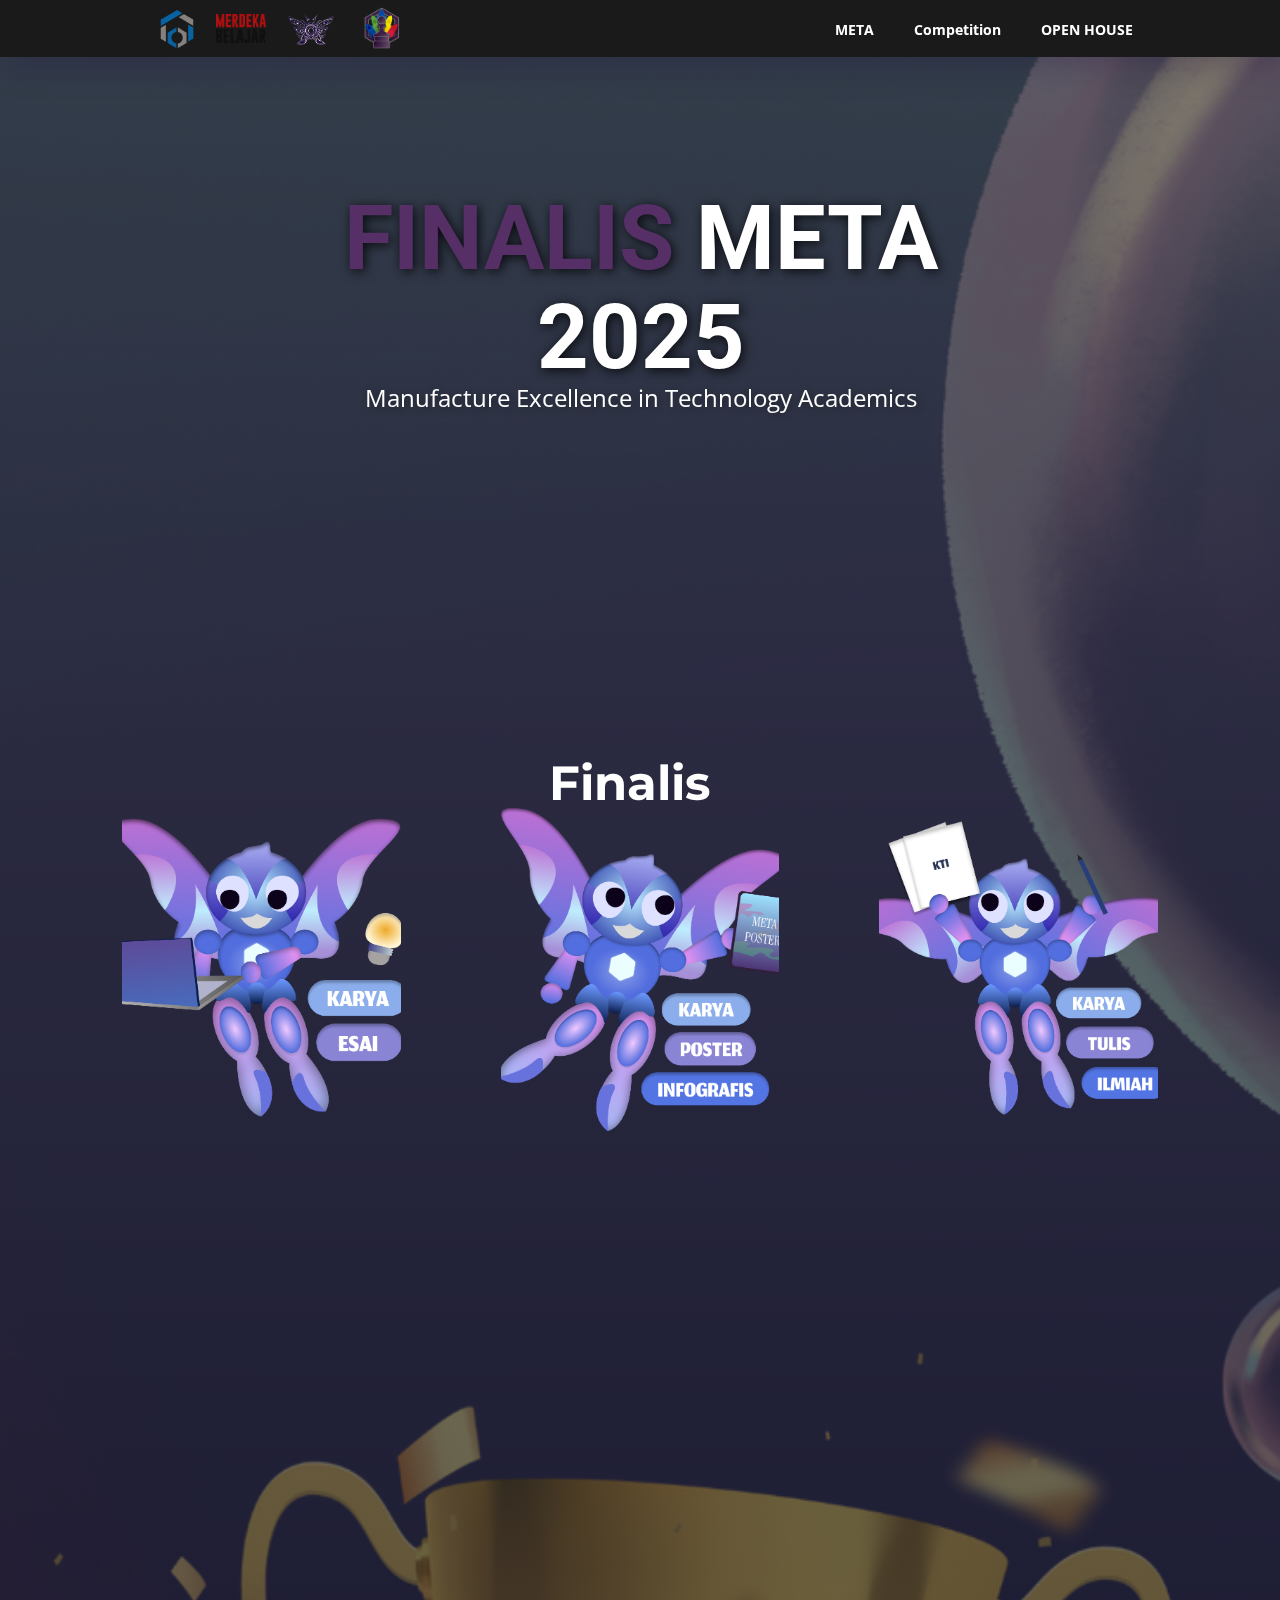
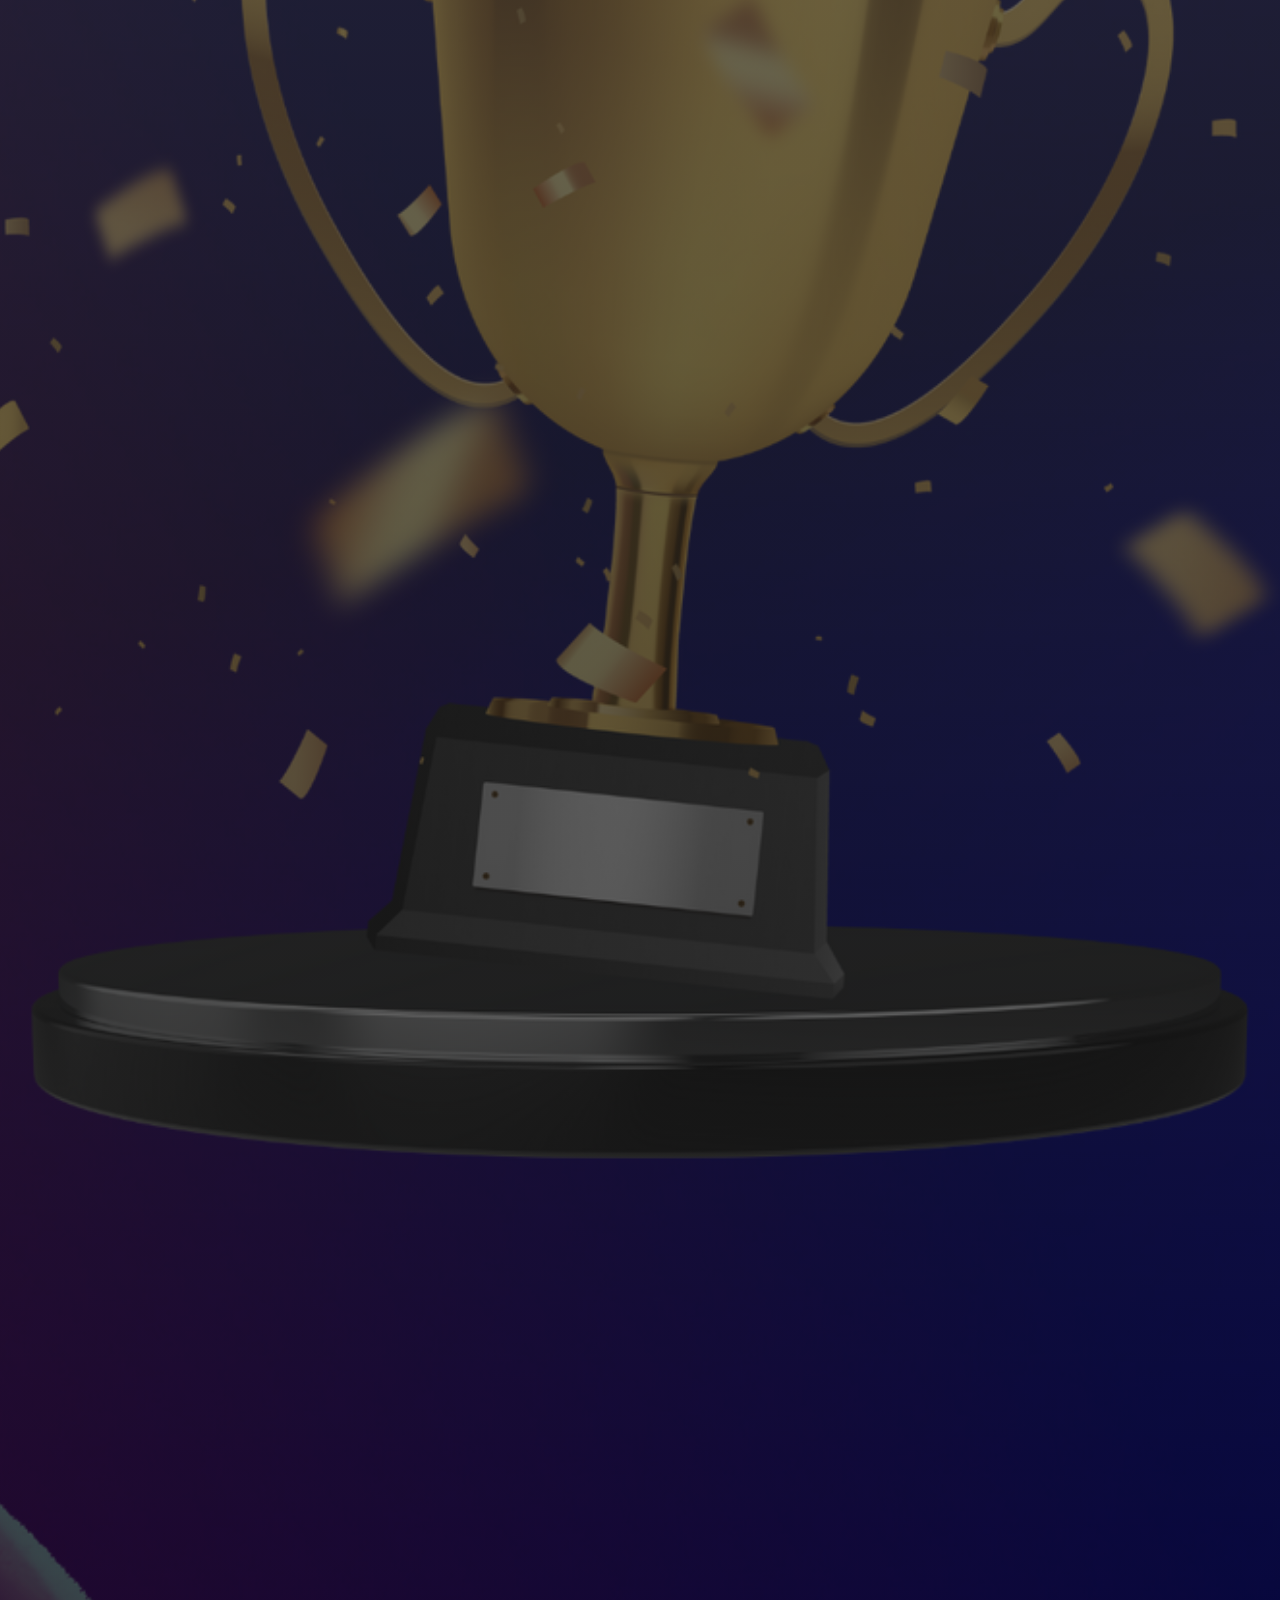
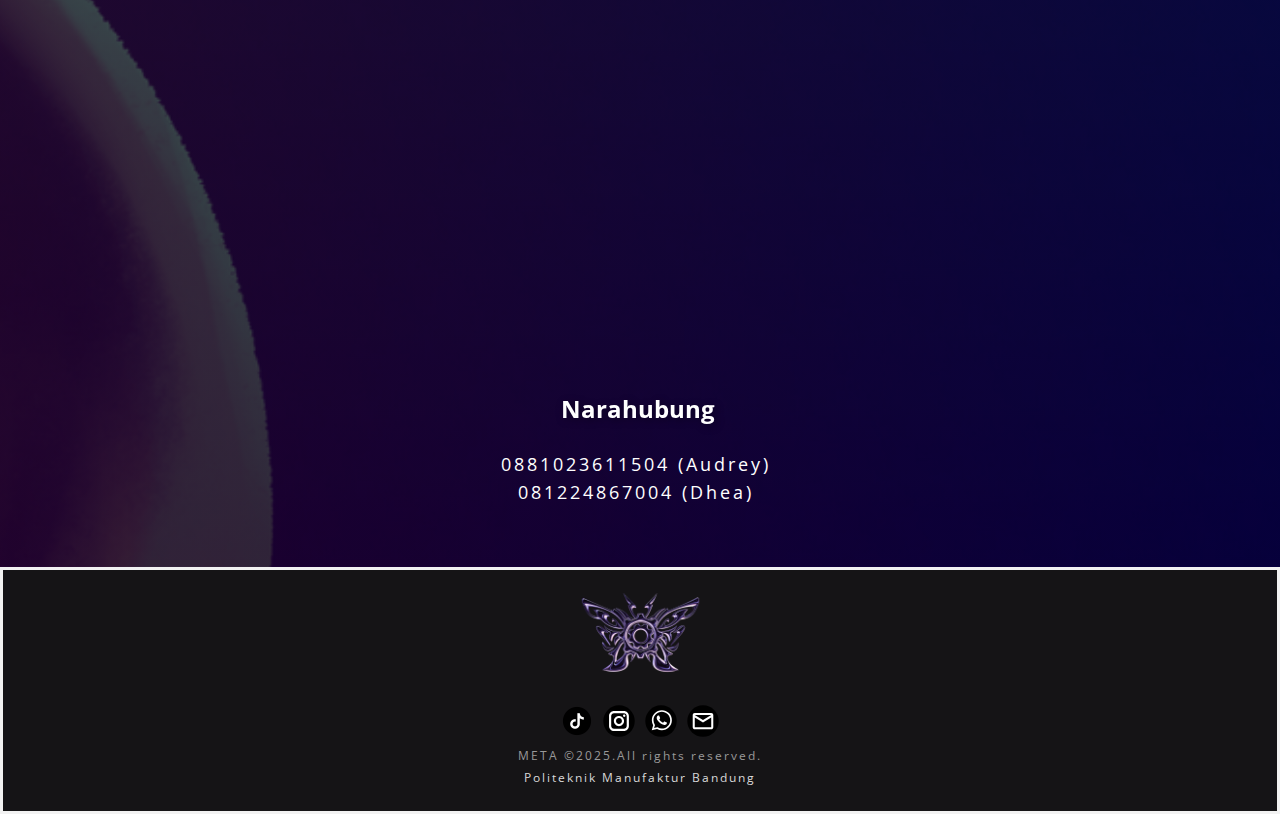
<file: Finalis.html>
<!DOCTYPE html>
<html style="font-size: 16px;" lang="en"><head>
    <meta name="viewport" content="width=device-width, initial-scale=1.0">
    <meta charset="utf-8">
    <meta name="keywords" content="Your StyleStarts Here, ​Welcome to the Best Barbershop in&nbsp;Manhattan, ​​Super Professional Barbers, ​Barbershop Services, ​We provide premium class services, Our Pricing">
    <meta name="description" content="">
    <title>Competition</title>
    <link rel="stylesheet" href="nicepage.css" media="screen">
    <link rel="icon" href="images/LogoPomfest1.png" type="image/png">
<link rel="stylesheet" href="Competition.css" media="screen">
    <script class="u-script" type="text/javascript" src="jquery.js" defer=""></script>
    <script class="u-script" type="text/javascript" src="nicepage.js" defer=""></script>
    <meta name="generator" content="Nicepage 7.2.3, nicepage.com">
    <script type="text/javascript">window.$crisp=[];window.CRISP_WEBSITE_ID="f98af106-f7c5-4bd7-835d-e816ddc93656";(function(){d=document;s=d.createElement("script");s.src="https://client.crisp.chat/l.js";s.async=1;d.getElementsByTagName("head")[0].appendChild(s);})();</script>
    <style>
      #preloader {
            position: fixed;
            top: 0;
            left: 0;
            width: 100%;
            height: 100%;
            background-color: white; /* Background warna putih */
            z-index: 9999;
            display: flex;
            justify-content: center;
            align-items: center;
            flex-direction: column; /* Stack logo dan spinner */
        }

        .spinner {
            border: 6px solid #f3f3f3; /* Warna abu-abu terang */
            border-top: 6px solid #007BFF; /* Warna biru */
            border-radius: 50%;
            width: 60px;
            height: 60px;
            animation: spin 1s linear infinite;
            margin-top: 20px; /* Beri jarak dari logo */
        }

        .logo {
            width: 100px; /* Ukuran awal logo */
            animation: pulse 1.5s ease-in-out infinite;
        }

        @keyframes spin {
            0% { transform: rotate(0deg); }
            100% { transform: rotate(360deg); }
        }

        @keyframes pulse {
            0%, 100% { transform: scale(1); }
            50% { transform: scale(1.2); }
        }
  </style>
    
    <link id="u-theme-google-font" rel="stylesheet" href="https://fonts.googleapis.com/css?family=Roboto:100,100i,300,300i,400,400i,500,500i,700,700i,900,900i|Open+Sans:300,300i,400,400i,500,500i,600,600i,700,700i,800,800i">
    <link id="u-page-google-font" rel="stylesheet" href="https://fonts.googleapis.com/css?family=Montserrat:100,100i,200,200i,300,300i,400,400i,500,500i,600,600i,700,700i,800,800i,900,900i">
    <script type="application/ld+json">{
		"@context": "http://schema.org",
		"@type": "Organization",
		"name": "Pomfest",
		"logo": "images/download__1_-removebg-preview1.png",
		"sameAs": [
				"https://twitter.com/name",
				"https://instagram.com/pomfest2025",
				"mailto:polmanfestival@gmail.com"
		]
}</script>
    <meta name="theme-color" content="#478ac9">
    <meta name="twitter:site" content="@">
    <meta name="twitter:card" content="summary_large_image">
    <meta name="twitter:title" content="Competition">
    <meta name="twitter:description" content="Pomfest">
    <meta property="og:title" content="Competition">
    <meta property="og:type" content="website">
  <meta data-intl-tel-input-cdn-path="intlTelInput/"></head>
  <body data-path-to-root="./" data-include-products="false" class="u-body u-grey-90 u-xl-mode" data-lang="en"><header class="u-box-shadow u-clearfix u-header u-sticky u-sticky-0ec2 u-header" id="sec-5636"><div class="u-clearfix u-sheet u-sheet-1">
        <a href="https://www.instagram.com/pomfest2025/" class="u-enable-responsive u-image u-logo u-image-1" data-image-width="220" data-image-height="229">
          <img src="images/download__1_-removebg-preview1.png" class="u-logo-image u-logo-image-1">
        </a>

        <div id="preloader">
          <!-- Tambahkan logo -->
          <img src="images/LogoPomfest1.png" alt="Logo Polman Festival" class="logo">
          </div>
    

      <script>
        window.addEventListener("load", function() {
            const preloader = document.getElementById("preloader");
            preloader.style.display = "none";
        });
    </script>
          


        <nav class="u-menu u-menu-one-level u-offcanvas u-menu-1">
          <div class="menu-collapse" style="font-size: 0.875rem; letter-spacing: 0px; font-weight: 700;">
            <a class="u-button-style u-custom-left-right-menu-spacing u-custom-padding-bottom u-custom-top-bottom-menu-spacing u-hamburger-link u-nav-link u-text-active-palette-1-base u-text-hover-palette-2-base u-hamburger-link-1" href="#">
              <svg class="u-svg-link" viewBox="0 0 24 24"><use xlink:href="#menu-hamburger"></use></svg>
              <svg class="u-svg-content" version="1.1" id="menu-hamburger" viewBox="0 0 16 16" x="0px" y="0px" xmlns:xlink="http://www.w3.org/1999/xlink" xmlns="http://www.w3.org/2000/svg"><g><rect y="1" width="16" height="2"></rect><rect y="7" width="16" height="2"></rect><rect y="13" width="16" height="2"></rect>
</g></svg>
            </a>

            
          </div>
          <div class="u-custom-menu u-nav-container">
            <ul class="u-nav u-unstyled u-nav-1"><li class="u-nav-item"><a class="u-button-style u-nav-link u-text-active-white u-text-hover-palette-3-base u-text-white" href="./" style="padding: 0px 20px;">META</a>
</li><li class="u-nav-item"><a class="u-button-style u-nav-link u-text-active-white u-text-hover-palette-3-base u-text-white" href="Competition.html" style="padding: 0px 20px;">Competition</a>
</li><li class="u-nav-item"><a class="u-button-style u-nav-link u-text-active-white u-text-hover-palette-3-base u-text-white" href="https://www.instagram.com/pomfest2025?utm_source=ig_web_button_share_sheet&amp;igsh=ZDNlZDc0MzIxNw==" style="padding: 0px 20px;">OPEN HOUSE</a>
</li></ul>
          </div>
          <div class="u-custom-menu u-nav-container-collapse">
            <div class="u-black u-container-style u-inner-container-layout u-opacity u-opacity-95 u-sidenav">
              <div class="u-inner-container-layout u-sidenav-overflow">
                <div class="u-menu-close"></div>
                <ul class="u-align-center u-nav u-popupmenu-items u-unstyled u-nav-2"><li class="u-nav-item"><a class="u-button-style u-nav-link" href="./">META</a>
</li><li class="u-nav-item"><a class="u-button-style u-nav-link" href="Competition.html">Competition</a>
</li><li class="u-nav-item"><a class="u-button-style u-nav-link" href="https://www.instagram.com/pomfest2025?utm_source=ig_web_button_share_sheet&amp;igsh=ZDNlZDc0MzIxNw==">OPEN HOUSE</a>
</li></ul>
              </div>
            </div>
            <div class="u-black u-menu-overlay u-opacity u-opacity-70"></div>
          </div>
        </nav>
        <a href="https://www.instagram.com/pomfest2025/" class="u-enable-responsive u-image u-logo u-image-2" data-image-width="1024" data-image-height="586">
          <img src="images/Logo-Merdeka-Belajar-1024x5861.webp" class="u-logo-image u-logo-image-2">
        </a>
        <a href="https://www.instagram.com/pomfest2025/" class="u-enable-responsive u-image u-logo u-image-3" data-image-width="500" data-image-height="500">
          <img src="images/WhatsApp_Image_2024-07-04_at_10.50.47_e505d42e-removebg-preview.png" class="u-logo-image u-logo-image-3">
        </a>
        <a href="https://www.instagram.com/pomfest2025/" class="u-enable-responsive u-image u-logo u-image-4" data-image-width="1080" data-image-height="1080">
          <img src="images/LogoPomfest1.png" class="u-logo-image u-logo-image-4">
        </a>
      </div><style class="u-sticky-style" data-style-id="0ec2">.u-sticky-fixed.u-sticky-0ec2, .u-body.u-sticky-fixed .u-sticky-0ec2 {
box-shadow: 5px 5px 20px 0 rgba(0,0,0,0.4) !important
}.u-sticky-fixed.u-sticky-0ec2:before, .u-body.u-sticky-fixed .u-sticky-0ec2:before {
borders: top right bottom left !important
}</style></header>
    <section class="skrollable skrollable-between u-align-center u-clearfix u-container-align-center-xxl u-image u-shading u-section-1" id="sec-6ce6" src="" data-image-width="1980" data-image-height="1291">
      <div class="u-clearfix u-sheet u-sheet-1">
        <h1 class="u-align-center u-text u-text-1" data-animation-name="customAnimationIn" data-animation-duration="1500">
          <span class="u-text-custom-color-8">FINALIS</span>

          <span class="u-text-white">META 2025</span>
        </h1>
        <p class="u-align-center u-large-text u-text u-text-variant u-text-white u-text-2" data-animation-name="customAnimationIn" data-animation-duration="1500" data-animation-delay="250">Manufacture Excellence in Technology Academics </p>
        <div class="custom-expanded u-container-align-center u-container-style u-group u-shape-rectangle u-group-1">
          <div class="u-container-layout u-valign-middle u-container-layout-1">
            <p class="u-align-center u-text u-text-white u-text-3" data-animation-name="customAnimationIn" data-animation-duration="1500" data-animation-delay="750">✨ Selamat kepada para finalis! ✨

              Kami mengucapkan selamat atas pencapaian luar biasa kalian dalam kompetisi Esai, Poster Infografis, dan Karya Tulis Ilmiah! 🔥💡🎨
              
              Perjalanan kalian telah membuktikan dedikasi, kreativitas, dan semangat juang yang tinggi. Kini, saatnya menunjukkan yang terbaik di babak final! 🏆
              
              📍 Kami tunggu kehadiran para finalis pada tanggal 26 Februari 2025 di Politeknik Manufaktur Bandung.
              
              Persiapkan diri dan tetap semangat! 🚀✨</p>
          </div>
        </div>
        <h2 class="u-align-center u-custom-font u-font-montserrat u-text u-text-white u-text-4" data-animation-name="customAnimationIn" data-animation-duration="1500" data-animation-delay="0">Finalis</h2>
        <div class="custom-expanded u-gallery u-layout-grid u-lightbox u-no-transition u-show-text-none u-gallery-1">
          <div class="u-gallery-inner u-gallery-inner-1">
            <div class="u-effect-hover-zoom u-gallery-item" data-href="ESSAI.html" data-page-id="63494731">
              <div class="u-back-slide" data-image-width="1337" data-image-height="1267">
                <img class="u-back-image u-expanded" src="images/KARYAESAITRANSPARANT.png">
              </div>
              <div class="u-over-slide u-shading u-over-slide-1"></div>
            </div>
            <div class="u-effect-hover-zoom u-gallery-item" data-href="INFOGRAFIS.html" data-page-id="586305797">
              <div class="u-back-slide" data-image-width="1337" data-image-height="1267">
                <img class="u-back-image u-expanded" src="images/KARYAPOSTERINFOGRAFISTRANSPARANT.png">
              </div>
              <div class="u-over-slide u-shading u-over-slide-2"></div>
            </div>
            <div class="u-effect-hover-zoom u-gallery-item" data-href="KTI.html" data-page-id="303316774">
              <div class="u-back-slide" data-image-width="1337" data-image-height="1267">
                <img class="u-back-image u-expanded" src="images/KARYATULISILMIAHTRANSPARANT.png">
              </div>
              <div class="u-over-slide u-shading u-over-slide-3"></div>
            </div>
          </div>
        </div>  
        
        <div class="custom-expanded u-align-left u-container-align-left u-container-style u-group u-shape-rectangle u-group-3">
          <div class="u-container-layout u-container-layout-3">
            <p class="u-text u-text-white u-text-6" data-animation-name="customAnimationIn" data-animation-duration="1500" data-animation-delay="750">
              <strong>Finalis Lomba Karya Tulis Ilmiah :</strong><br>
              <strong>TIM ARTERI :</strong><br>
              1. Muhammad Rikhzan Fajril<br>
              2. Rafif Alifa Sofian<br>
              3. Muchamad Rizwan Pangestu<br><br>
              <strong>TIM BATAVIA :</strong><br>
              1. Jonathan G. Johan Pasaribu<br>
              2. Muhamad Achdam Beza<br>
              3. Agam Sayidsyam<br>
            </p>
            
            <p class="u-text u-text-white u-text-6" data-animation-name="customAnimationIn" data-animation-duration="1500" data-animation-delay="750">
              <strong>Finalis Lomba Esai :</strong><br>
              <strong>Arteri :</strong><br>
              1. Muhammad Rikhzan Fajril<br>
              2. Rafif Alifa Sofian<br>
              3. Muchamad Rizwan Pangestu<br><br>
              <strong>Batavia :</strong><br>
              1. Jonathan G. Johan Pasaribu<br>
              2. Muhamad Achdam Beza<br>
              3. Agam Sayidsyam<br><br>
              <strong>Protria Harmonia :</strong><br>
              1. Raisya Yulia Putri<br>
              2. Akmal Maulana<br>
              3. Ilyas Dwi Cahyo<br><br>
              <strong>Solid Buddies :</strong><br>
              1. Muhammad Fatih Ramdhan<br>
              2. Muhammad Bilal Kartama<br>
              3. Rizqi Robbani Salim<br><br>
              <strong>RPB Innovate :</strong><br>
              1. Razka Fayaranza Arifin<br>
              2. Puri Rahmawati<br>
              3. Brian Putra Bagaslkara<br>
            </p>
            
            <p class="u-text u-text-white u-text-6" data-animation-name="customAnimationIn" data-animation-duration="1500" data-animation-delay="750">
              <strong>Finalis Lomba Poster Infografis :</strong><br>
              <strong>Individu :</strong><br>
              1. Muhammad Hamdani Amien<br><br>
              <strong>Lazy Team :</strong><br>
              1. Mu'afa Ahmad<br>
              2. Muhamad Arad Revaldi<br>
              3. Pathur Razaq<br>
            </p>
            
            <p class="u-text u-text-white u-text-6" data-animation-name="customAnimationIn" data-animation-duration="1500" data-animation-delay="750">
              <strong>Anggota Lomba KTI :</strong><br>
              <strong>Tim : Twelve Excellence</strong><br>
              1. Reivan AlFarabi (Ketua Tim)<br>
              2. Raden Dimas Fikardo<br>
              3. Muhammad Aldric Lim<br><br>
              <strong>Tim : THREE ATHLON</strong><br>
              1. Deriel Adisya Krismanto (Ketua Tim)<br>
              2. Fairuz Nabil Kusuma<br>
              3. Sabrina Alma<br><br>
              <strong>Tim : Greenifyers</strong><br>
              1. Hana Ratna Ayu (Ketua Tim)<br>
              2. Keisya Bintang Ramadhani<br>
              3. Nita Nurhasanah<br><br>
              <strong>Tim : SIXPERIENCE</strong><br>
              1. Raisa Badzlina Zhafa (Ketua Tim)<br>
              2. Shafi Aisyah Muwaffaqah<br>
              3. Kevin Kornelius Nataniel<br>
            </p>
          </div>
        </div>
        
        <p class="u-align-center u-large-text u-text u-text-variant u-text-white u-text-7" data-animation-name="customAnimationIn" data-animation-duration="1500" data-animation-delay="250">Narahubung&nbsp;</p>
        <p class="u-align-center u-text u-text-8">0881023611504 (Audrey)&nbsp;<br>081224867004 (Dhea)&nbsp;<br>
        </p>
      </div>
      <style data-mode="XXL">@media (max-width: 0px) {
   .u-section-1 {
    background-image: linear-gradient(0deg, rgba(0, 0, 0, 0.3), rgba(0, 0, 0, 0.3)), url('images/ve-redhead-hipster-with-full-beard-glasses-dressed-casual-clothes-poses-with-hand-chin-studio-isolated-dark-background5-min.jpg');
    background-position: 50% 50%;
  }
  .u-section-1 .u-sheet-1 {
    min-height: 792px;
  }
  .u-section-1 .u-text-1 {
    text-shadow: 2px 2px 8px rgba(0,0,0,0.4);
    --animation-custom_in-translate_x: 300px;
    --animation-custom_in-translate_y: 0px;
    --animation-custom_in-opacity: 0;
    --animation-custom_in-rotate: 0deg;
    --animation-custom_in-scale: 0.3;
    font-size: 5.625rem;
    text-transform: uppercase;
    font-weight: 700;
    margin-top: 60px;
    margin-right: 525px;
    margin-bottom: 0;
    margin-left: 0;
  }
  .u-section-1 .u-text-2 {
    text-shadow: 2px 2px 8px rgba(0,0,0,0.4);
    --animation-custom_in-translate_x: 300px;
    --animation-custom_in-translate_y: 0px;
    --animation-custom_in-opacity: 0;
    --animation-custom_in-rotate: 0deg;
    --animation-custom_in-scale: 0.3;
    margin-top: 30px;
    margin-right: 525px;
    margin-bottom: 0;
    margin-left: 0;
  }
  .u-block-64aa-10 {
    text-transform: uppercase;
    font-weight: 700;
    letter-spacing: 2px;
    font-size: 1rem;
    background-image: none;
    --animation-custom_in-translate_x: 300px;
    --animation-custom_in-translate_y: 0px;
    --animation-custom_in-opacity: 0;
    --animation-custom_in-rotate: 0deg;
    --animation-custom_in-scale: 1;
    margin-top: 45px;
    margin-right: auto;
    margin-bottom: 0;
    margin-left: 0;
    padding-top: 18px;
    padding-right: 42px;
    padding-bottom: 18px;
    padding-left: 41px;
  }
  .u-section-1 .u-group-1 {
    --animation-custom_in-translate_x: 300px;
    --animation-custom_in-translate_y: 0px;
    --animation-custom_in-opacity: 0;
    --animation-custom_in-rotate: 0deg;
    --animation-custom_in-scale: 0.3;
    margin-top: 45px;
    margin-right: auto;
    margin-bottom: 60px;
    margin-left: 0;
  }
  .u-section-1 .u-container-layout-1 {
    background-image: none;
    border-style: solid;
    margin-left: auto;
    padding-top: 0;
    padding-bottom: 0;
    padding-left: 0;
    padding-right: 0;
  }
}</style>
    </section>
    
    
    
    <footer class="u-border-3 u-border-grey-5 u-clearfix u-custom-color-5 u-footer" id="sec-b9e2"><div class="u-clearfix u-sheet u-sheet-1">
        <a href="#" class="u-align-center u-image u-logo u-image-1" data-image-width="1080" data-image-height="1080">
          <img src="images/LogoPomfest1.png" class="u-logo-image u-logo-image-1">
        </a>
        <div class="u-social-icons u-spacing-10 u-social-icons-1">
          <a class="u-social-url" title="twitter" target="_blank" href="https://twitter.com/name">
            <span class="u-file-icon u-icon u-social-icon u-social-twitter u-text-black u-icon-1">
              <img src="images/tik-tok-4241e246.png" alt="">
            </span>
          </a>
          <a class="u-social-url" title="instagram" target="_blank" href="https://instagram.com/pomfest2025">
            <span class="u-icon u-social-icon u-social-instagram u-text-black u-icon-2">
              <svg class="u-svg-link" preserveAspectRatio="xMidYMin slice" viewBox="0 0 112 112" style=""><use xlink:href="#svg-d74b"></use></svg>
              <svg class="u-svg-content" viewBox="0 0 112 112" x="0" y="0" id="svg-d74b"><circle fill="currentColor" cx="56.1" cy="56.1" r="55"></circle><path fill="#FFFFFF" d="M55.9,38.2c-9.9,0-17.9,8-17.9,17.9C38,66,46,74,55.9,74c9.9,0,17.9-8,17.9-17.9C73.8,46.2,65.8,38.2,55.9,38.2
z M55.9,66.4c-5.7,0-10.3-4.6-10.3-10.3c-0.1-5.7,4.6-10.3,10.3-10.3c5.7,0,10.3,4.6,10.3,10.3C66.2,61.8,61.6,66.4,55.9,66.4z"></path><path fill="#FFFFFF" d="M74.3,33.5c-2.3,0-4.2,1.9-4.2,4.2s1.9,4.2,4.2,4.2s4.2-1.9,4.2-4.2S76.6,33.5,74.3,33.5z"></path><path fill="#FFFFFF" d="M73.1,21.3H38.6c-9.7,0-17.5,7.9-17.5,17.5v34.5c0,9.7,7.9,17.6,17.5,17.6h34.5c9.7,0,17.5-7.9,17.5-17.5V38.8
C90.6,29.1,82.7,21.3,73.1,21.3z M83,73.3c0,5.5-4.5,9.9-9.9,9.9H38.6c-5.5,0-9.9-4.5-9.9-9.9V38.8c0-5.5,4.5-9.9,9.9-9.9h34.5
c5.5,0,9.9,4.5,9.9,9.9V73.3z"></path></svg>
            </span>
          </a>
          <a class="u-social-url" target="_blank" data-type="Whatsapp" title="Whatsapp" href="">
            <span class="u-icon u-social-icon u-social-whatsapp u-text-black u-icon-3">
              <svg class="u-svg-link" preserveAspectRatio="xMidYMin slice" viewBox="0 0 112 112" style=""><use xlink:href="#svg-9038"></use></svg>
              <svg class="u-svg-content" viewBox="0 0 112 112" x="0" y="0" id="svg-9038"><circle fill="currentColor" cx="56.1" cy="56.1" r="55"></circle><path fill="#FFFFFF" d="M83.8,28.3C77.2,21.7,68.4,18,59,18c-19.3,0-35.1,15.7-35.1,35.1c0,6.2,1.6,12.2,4.7,17.5l-5,18.2L42.2,84
	c5.1,2.8,10.9,4.3,16.8,4.3h0l0,0c19.3,0,35.1-15.7,35.1-35.1C94.1,43.8,90.5,35,83.8,28.3 M59,82.3L59,82.3
	c-5.2,0-10.4-1.4-14.9-4.1l-1.1-0.6l-11,2.9L35,69.8l-0.7-1.1c-2.9-4.6-4.5-10-4.5-15.5C29.8,37,42.9,24,59,24
	c7.8,0,15.1,3,20.6,8.6c5.5,5.5,8.5,12.8,8.5,20.6C88.2,69.2,75.1,82.3,59,82.3 M75,60.5c-0.9-0.4-5.2-2.6-6-2.9
	c-0.8-0.3-1.4-0.4-2,0.4s-2.3,2.9-2.8,3.4c-0.5,0.6-1,0.7-1.9,0.2c-0.9-0.4-3.7-1.4-7.1-4.4c-2.6-2.3-4.4-5.2-4.9-6.1
	c-0.5-0.9-0.1-1.4,0.4-1.8c0.4-0.4,0.9-1,1.3-1.5c0.4-0.5,0.6-0.9,0.9-1.5c0.3-0.6,0.1-1.1-0.1-1.5c-0.2-0.4-2-4.8-2.7-6.5
	c-0.7-1.7-1.4-1.5-2-1.5c-0.5,0-1.1,0-1.7,0c-0.6,0-1.5,0.2-2.3,1.1c-0.8,0.9-3.1,3-3.1,7.3c0,4.3,3.1,8.5,3.6,9.1
	c0.4,0.6,6.2,9.4,15,13.2c2.1,0.9,3.7,1.4,5,1.8c2.1,0.7,4,0.6,5.5,0.3c1.7-0.3,5.2-2.1,5.9-4.2c0.7-2,0.7-3.8,0.5-4.2
	C76.5,61.1,75.9,60.9,75,60.5"></path></svg>
            </span>
          </a>
          <a class="u-social-url" target="_blank" data-type="Email" title="Email" href="mailto:polmanfestival@gmail.com">
            <span class="u-icon u-social-email u-social-icon u-text-black u-icon-4">
              <svg class="u-svg-link" preserveAspectRatio="xMidYMin slice" viewBox="0 0 112 112" style=""><use xlink:href="#svg-b635"></use></svg>
              <svg class="u-svg-content" viewBox="0 0 112 112" x="0" y="0" id="svg-b635"><circle fill="currentColor" cx="56.1" cy="56.1" r="55"></circle><path id="path3864" fill="#FFFFFF" d="M27.2,28h57.6c4,0,7.2,3.2,7.2,7.2l0,0v42.7c0,3.9-3.2,7.2-7.2,7.2l0,0H27.2
	c-4,0-7.2-3.2-7.2-7.2V35.2C20,31.1,23.2,28,27.2,28 M56,52.9l28.8-17.8H27.2L56,52.9 M27.2,77.7h57.6V43.5L56,61.3L27.2,43.5V77.7z
	"></path></svg>
            </span>
          </a>
        </div>
        <p class="u-align-center u-text u-text-grey-40 u-text-1">META ©2025.All rights reserved.</p>
        <p class="u-align-center u-text u-text-grey-15 u-text-2">Politeknik Manufaktur Bandung</p>
      </div>
</body></html>
</file>
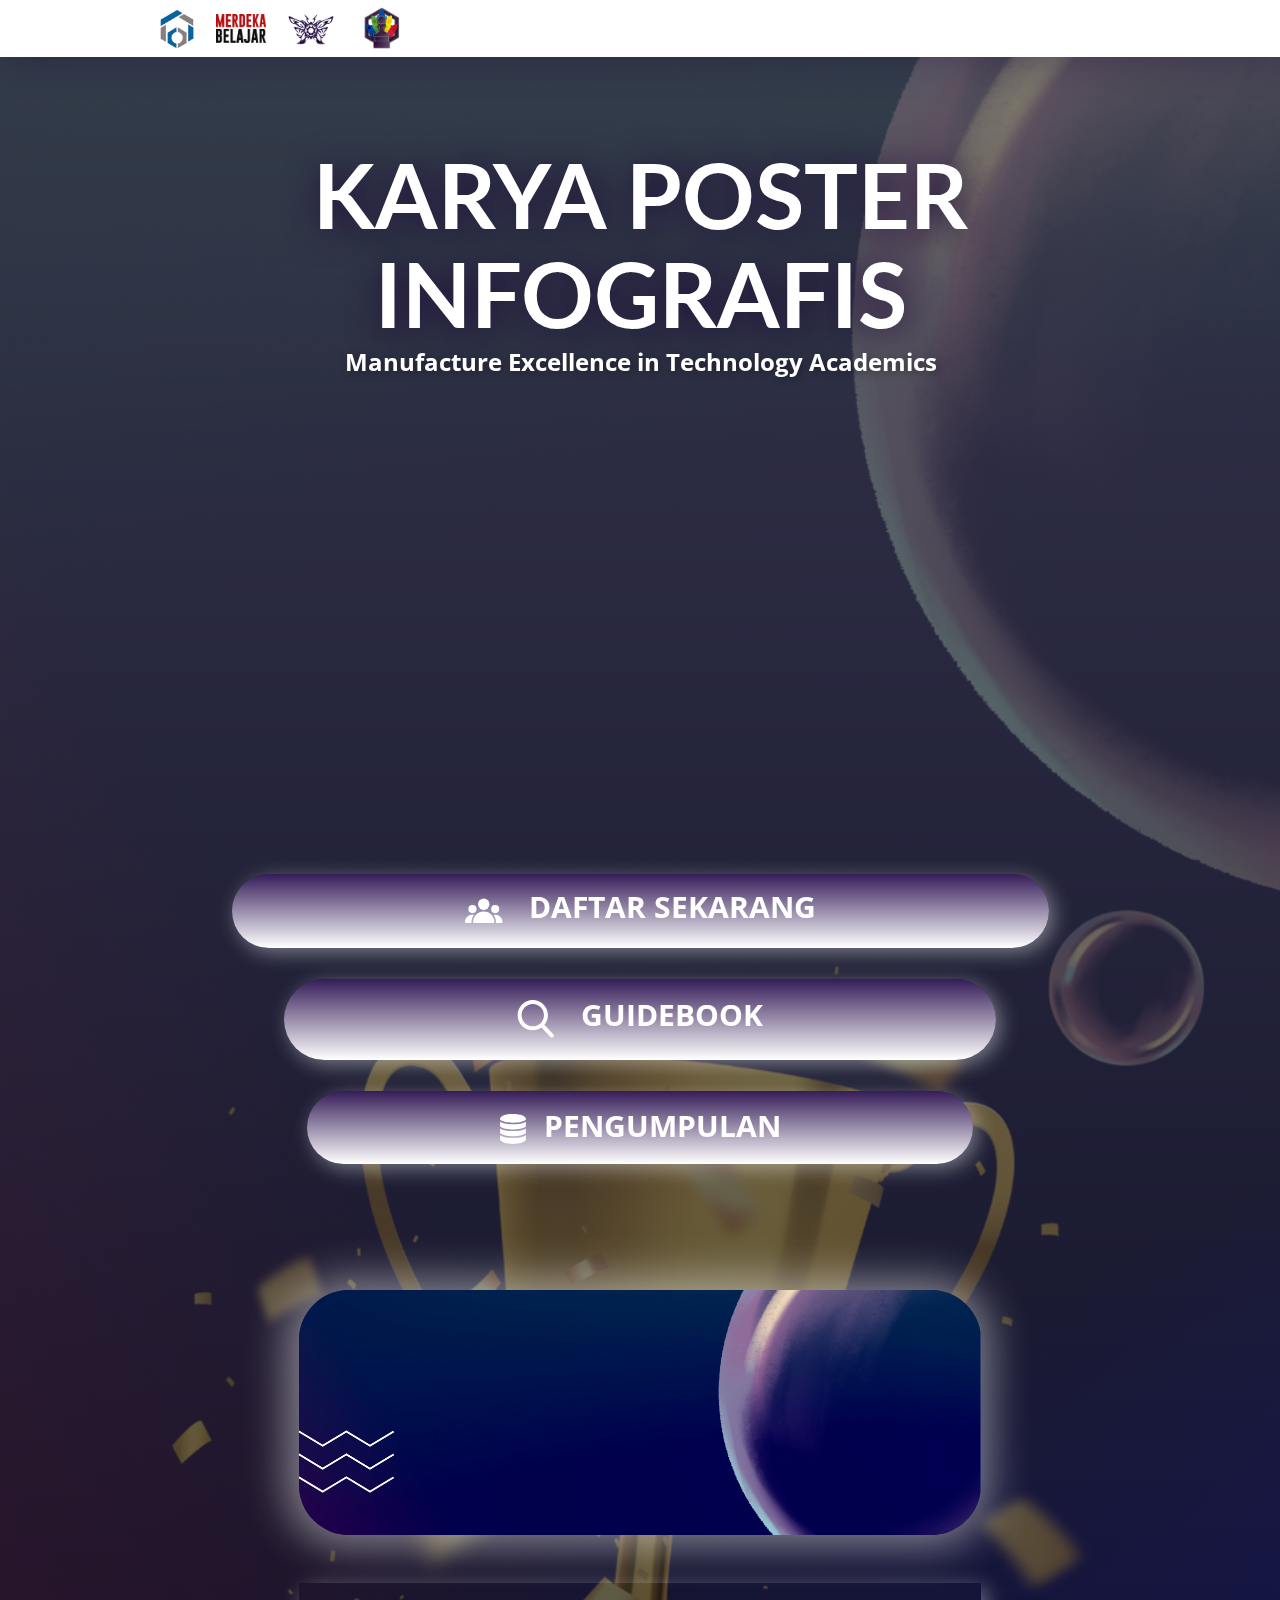
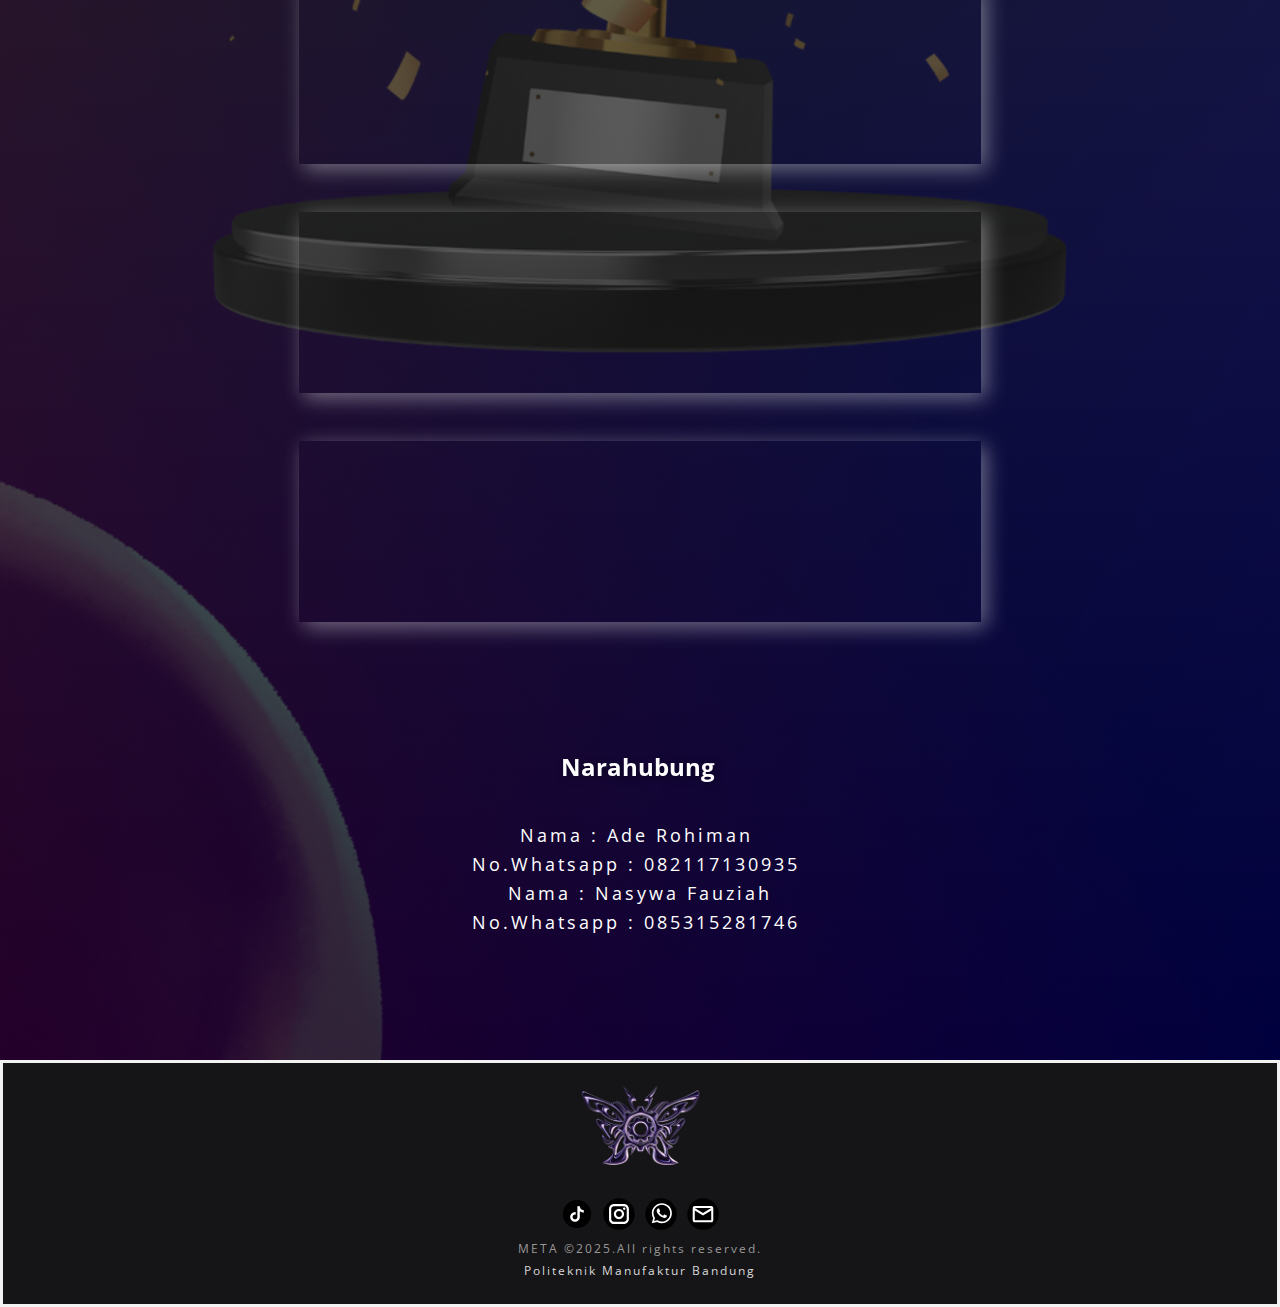
<file: INFOGRAFIS.html>
<!DOCTYPE html>
<html style="font-size: 16px;" lang="en"><head>
    <meta name="viewport" content="width=device-width, initial-scale=1.0">
    <meta charset="utf-8">
    <meta name="keywords" content="Our Projects, ​Engineering, Procurement and Construction Projects Around the World, Get in touch">
    <meta name="description" content="">
    <title>INFOGRAFIS</title>
    <link rel="stylesheet" href="nicepage.css" media="screen">
    <link rel="icon" href="images/LogoPomfest1.png" type="image/png">
<link rel="stylesheet" href="INFOGRAFIS.css" media="screen">
    <script class="u-script" type="text/javascript" src="jquery.js" defer=""></script>
    <script class="u-script" type="text/javascript" src="nicepage.js" defer=""></script>
    <meta name="generator" content="Nicepage 7.2.3, nicepage.com">
    <script type="text/javascript">window.$crisp=[];window.CRISP_WEBSITE_ID="f98af106-f7c5-4bd7-835d-e816ddc93656";(function(){d=document;s=d.createElement("script");s.src="https://client.crisp.chat/l.js";s.async=1;d.getElementsByTagName("head")[0].appendChild(s);})();</script>
    <style>
      #preloader {
            position: fixed;
            top: 0;
            left: 0;
            width: 100%;
            height: 100%;
            background-color: white; /* Background warna putih */
            z-index: 9999;
            display: flex;
            justify-content: center;
            align-items: center;
            flex-direction: column; /* Stack logo dan spinner */
        }

        .spinner {
            border: 6px solid #f3f3f3; /* Warna abu-abu terang */
            border-top: 6px solid #007BFF; /* Warna biru */
            border-radius: 50%;
            width: 60px;
            height: 60px;
            animation: spin 1s linear infinite;
            margin-top: 20px; /* Beri jarak dari logo */
        }

        .logo {
            width: 100px; /* Ukuran awal logo */
            animation: pulse 1.5s ease-in-out infinite;
        }

        @keyframes spin {
            0% { transform: rotate(0deg); }
            100% { transform: rotate(360deg); }
        }

        @keyframes pulse {
            0%, 100% { transform: scale(1); }
            50% { transform: scale(1.2); }
        }
  </style>
    
    <link id="u-theme-google-font" rel="stylesheet" href="https://fonts.googleapis.com/css?family=Roboto:100,100i,300,300i,400,400i,500,500i,700,700i,900,900i|Open+Sans:300,300i,400,400i,500,500i,600,600i,700,700i,800,800i">
    <link id="u-page-google-font" rel="stylesheet" href="https://fonts.googleapis.com/css?family=Lato:100,100i,300,300i,400,400i,700,700i,900,900i">
    <script type="application/ld+json">{
		"@context": "http://schema.org",
		"@type": "Organization",
		"name": "Pomfest",
		"logo": "images/download__1_-removebg-preview1.png",
		"sameAs": [
				"https://twitter.com/name",
				"https://instagram.com/pomfest2025",
				"mailto:polmanfestival@gmail.com"
		]
}</script>
    <meta name="theme-color" content="#478ac9">
    <meta name="twitter:site" content="@">
    <meta name="twitter:card" content="summary_large_image">
    <meta name="twitter:title" content="INFOGRAFIS">
    <meta name="twitter:description" content="Pomfest">
    <meta property="og:title" content="INFOGRAFIS">
    <meta property="og:type" content="website">
  <meta data-intl-tel-input-cdn-path="intlTelInput/"></head>
  <body data-path-to-root="./" data-include-products="false" class="u-body u-xl-mode" data-lang="en"><header class="u-box-shadow u-clearfix u-header u-sticky u-sticky-0ec2 u-header" id="sec-5636"><div class="u-clearfix u-sheet u-sheet-1">
        <a href="https://www.instagram.com/pomfest2025/" class="u-enable-responsive u-image u-logo u-image-1" data-image-width="220" data-image-height="229">
          <img src="images/download__1_-removebg-preview1.png" class="u-logo-image u-logo-image-1">
        </a>
        <div id="preloader">
          <!-- Tambahkan logo -->
          <img src="images/LogoPomfest1.png" alt="Logo Polman Festival" class="logo">
          </div>
    

      <script>
        window.addEventListener("load", function() {
            const preloader = document.getElementById("preloader");
            preloader.style.display = "none";
        });
    </script>

        <nav class="u-menu u-menu-one-level u-offcanvas u-menu-1">
          <div class="menu-collapse" style="font-size: 0.875rem; letter-spacing: 0px; font-weight: 700;">
            <a class="u-button-style u-custom-left-right-menu-spacing u-custom-padding-bottom u-custom-top-bottom-menu-spacing u-hamburger-link u-nav-link u-text-active-palette-1-base u-text-hover-palette-2-base u-hamburger-link-1" href="#">
              <svg class="u-svg-link" viewBox="0 0 24 24"><use xlink:href="#menu-hamburger"></use></svg>
              <svg class="u-svg-content" version="1.1" id="menu-hamburger" viewBox="0 0 16 16" x="0px" y="0px" xmlns:xlink="http://www.w3.org/1999/xlink" xmlns="http://www.w3.org/2000/svg"><g><rect y="1" width="16" height="2"></rect><rect y="7" width="16" height="2"></rect><rect y="13" width="16" height="2"></rect>
</g></svg>
            </a>
          </div>
          <div class="u-custom-menu u-nav-container">
            <ul class="u-nav u-unstyled u-nav-1"><li class="u-nav-item"><a class="u-button-style u-nav-link u-text-active-white u-text-hover-palette-3-base u-text-white" href="./" style="padding: 0px 20px;">META</a>
</li><li class="u-nav-item"><a class="u-button-style u-nav-link u-text-active-white u-text-hover-palette-3-base u-text-white" href="Competition.html" style="padding: 0px 20px;">Competition</a>
</li><li class="u-nav-item"><a class="u-button-style u-nav-link u-text-active-white u-text-hover-palette-3-base u-text-white" href="https://www.instagram.com/pomfest2025?utm_source=ig_web_button_share_sheet&amp;igsh=ZDNlZDc0MzIxNw==" style="padding: 0px 20px;">OPEN HOUSE</a>
</li></ul>
          </div>
          <div class="u-custom-menu u-nav-container-collapse">
            <div class="u-black u-container-style u-inner-container-layout u-opacity u-opacity-95 u-sidenav">
              <div class="u-inner-container-layout u-sidenav-overflow">
                <div class="u-menu-close"></div>
                <ul class="u-align-center u-nav u-popupmenu-items u-unstyled u-nav-2"><li class="u-nav-item"><a class="u-button-style u-nav-link" href="./">META</a>
</li><li class="u-nav-item"><a class="u-button-style u-nav-link" href="Competition.html">Competition</a>
</li><li class="u-nav-item"><a class="u-button-style u-nav-link" href="https://www.instagram.com/pomfest2025?utm_source=ig_web_button_share_sheet&amp;igsh=ZDNlZDc0MzIxNw==">OPEN HOUSE</a>
</li></ul>
              </div>
            </div>
            <div class="u-black u-menu-overlay u-opacity u-opacity-70"></div>
          </div>
        </nav>
        <a href="https://www.instagram.com/pomfest2025/" class="u-enable-responsive u-image u-logo u-image-2" data-image-width="1024" data-image-height="586">
          <img src="images/Logo-Merdeka-Belajar-1024x5861.webp" class="u-logo-image u-logo-image-2">
        </a>
        <a href="https://www.instagram.com/pomfest2025/" class="u-enable-responsive u-image u-logo u-image-3" data-image-width="500" data-image-height="500">
          <img src="images/WhatsApp_Image_2024-07-04_at_10.50.47_e505d42e-removebg-preview.png" class="u-logo-image u-logo-image-3">
        </a>
        <a href="https://www.instagram.com/pomfest2025/" class="u-enable-responsive u-image u-logo u-image-4" data-image-width="1080" data-image-height="1080">
          <img src="images/LogoPomfest1.png" class="u-logo-image u-logo-image-4">
        </a>
      </div><style class="u-sticky-style" data-style-id="0ec2">.u-sticky-fixed.u-sticky-0ec2, .u-body.u-sticky-fixed .u-sticky-0ec2 {
box-shadow: 5px 5px 20px 0 rgba(0,0,0,0.4) !important
}.u-sticky-fixed.u-sticky-0ec2:before, .u-body.u-sticky-fixed .u-sticky-0ec2:before {
borders: top right bottom left !important
}</style></header> 
    <section class="skrollable skrollable-between u-align-center u-clearfix u-container-align-center-xxl u-image u-shading u-section-1" id="sec-abf7" src="" data-image-width="1980" data-image-height="1291">
      <style data-mode="XXL">@media (max-width: 0px) {
   .u-section-1 {
    background-image: linear-gradient(0deg, rgba(0, 0, 0, 0.3), rgba(0, 0, 0, 0.3)), url('images/ve-redhead-hipster-with-full-beard-glasses-dressed-casual-clothes-poses-with-hand-chin-studio-isolated-dark-background5-min.jpg');
    background-position: 50% 50%;
  }
  .u-block-2cf6-2 {
    min-height: 792px;
  }
  .u-section-1 .u-text-1 {
    text-shadow: 2px 2px 8px rgba(0,0,0,0.4);
    --animation-custom_in-translate_x: 300px;
    --animation-custom_in-translate_y: 0px;
    --animation-custom_in-opacity: 0;
    --animation-custom_in-rotate: 0deg;
    --animation-custom_in-scale: 0.3;
    font-size: 5.625rem;
    text-transform: uppercase;
    font-weight: 700;
    margin-top: 60px;
    margin-right: 525px;
    margin-bottom: 0;
    margin-left: 0;
  }
  .u-section-1 .u-text-2 {
    text-shadow: 2px 2px 8px rgba(0,0,0,0.4);
    --animation-custom_in-translate_x: 300px;
    --animation-custom_in-translate_y: 0px;
    --animation-custom_in-opacity: 0;
    --animation-custom_in-rotate: 0deg;
    --animation-custom_in-scale: 0.3;
    margin-top: 30px;
    margin-right: 525px;
    margin-bottom: 0;
    margin-left: 0;
  }
  .u-block-2cf6-10 {
    text-transform: uppercase;
    font-weight: 700;
    letter-spacing: 2px;
    font-size: 1rem;
    background-image: none;
    --animation-custom_in-translate_x: 300px;
    --animation-custom_in-translate_y: 0px;
    --animation-custom_in-opacity: 0;
    --animation-custom_in-rotate: 0deg;
    --animation-custom_in-scale: 1;
    margin-top: 45px;
    margin-right: auto;
    margin-bottom: 0;
    margin-left: 0;
    padding-top: 18px;
    padding-right: 42px;
    padding-bottom: 18px;
    padding-left: 41px;
  }
  .u-section-1 .u-group-1 {
    --animation-custom_in-translate_x: 300px;
    --animation-custom_in-translate_y: 0px;
    --animation-custom_in-opacity: 0;
    --animation-custom_in-rotate: 0deg;
    --animation-custom_in-scale: 0.3;
    margin-top: 45px;
    margin-right: auto;
    margin-bottom: 60px;
    margin-left: 0;
  }
  .u-section-1 .u-container-layout-1 {
    background-image: none;
    border-style: solid;
    margin-left: auto;
    padding-top: 0;
    padding-bottom: 0;
    padding-left: 0;
    padding-right: 0;
  }
}</style>
      <div class="u-clearfix u-sheet u-sheet-1">
        <h1 class="u-align-center u-custom-font u-font-lato u-text u-text-white u-text-1" data-animation-name="customAnimationIn" data-animation-duration="1500">KARYA POSTER INFOGRAFIS</h1>
        <p class="u-align-center u-large-text u-text u-text-variant u-text-white u-text-2" data-animation-name="customAnimationIn" data-animation-duration="1500" data-animation-delay="250">Manufacture Excellence in Technology Academics </p>
        <div class="custom-expanded u-align-justify u-container-style u-group u-shape-rectangle u-group-1">
          <div class="u-container-layout u-valign-top u-container-layout-1">
            <p class="u-text u-text-white u-text-3" data-animation-name="customAnimationIn" data-animation-duration="1000" data-animation-delay="750">Lomba Karya Poster Infografis diselenggarakan di tingkat nasional yang bertujuan untuk dapat menumbuhkan 
minat menulis di kalangan siswa SMA/SMK/MA/Sederajatnya. Tema Lomba Karya Poster Infografi yang diangkat ialah “Redesign yourself, redefine your future”. <br>
              <br>Dengan mengintegrasikan teknologi dalam kehidupan sehari-hari, seseorang 
tidak hanya mendesain ulang diri mereka tetapi juga membangun masa depan yang 
lebih relevan dan kompetitif. Pada tema ini memiliki 3 sub tema yaitu :<br>1. Teknologi Hijau untuk Generasi Mendatang&nbsp;<br>2. Kecerdasan Buatan (AI) sebagai Penggerak Revolusi Industri 4.0&nbsp;<br>3. Peran teknologi dalam meningkatkan akses pendidikan di daerah terpencil.<br>
            </p>
          </div>
        </div>
        <a href="https://docs.google.com/forms/d/e/1FAIpQLScG3Se_q_MAzys3TFrtfHHDO9Cl-STQsuhVLPzu7Ixl0CO-kw/viewform" class="u-align-center u-border-none u-btn u-btn-round u-button-style u-gradient u-hover-palette-1-base u-none u-radius u-text-body-alt-color u-text-hover-custom-color-1 u-btn-1" data-animation-name="customAnimationIn" data-animation-duration="2000" data-animation-delay="0" data-animation-direction="">
          <span class="u-icon u-icon-1">
            <svg class="u-svg-content" viewBox="0 0 490.667 490.667" x="0px" y="0px" style="width: 1em; height: 1em;"><circle cx="245.333" cy="160" r="74.667"></circle><circle cx="394.667" cy="224" r="53.333"></circle><circle cx="97.515" cy="224" r="53.333"></circle><path d="M245.333,256c-76.459,0-138.667,62.208-138.667,138.667c0,5.888,4.779,10.667,10.667,10.667h256    c5.888,0,10.667-4.779,10.667-10.667C384,318.208,321.792,256,245.333,256z"></path><path d="M115.904,300.971c-6.528-1.387-13.163-2.304-19.904-2.304c-52.928,0-96,43.072-96,96c0,5.888,4.779,10.667,10.667,10.667    h76.629c-1.195-3.349-1.963-6.912-1.963-10.667C85.333,359.659,96.768,327.339,115.904,300.971z"></path><path d="M394.667,298.667c-6.741,0-13.376,0.917-19.904,2.304c19.136,26.368,30.571,58.688,30.571,93.696    c0,3.755-0.768,7.317-1.963,10.667H480c5.888,0,10.667-4.779,10.667-10.667C490.667,341.739,447.595,298.667,394.667,298.667z"></path></svg>
          </span>&nbsp; DAFTAR SEKARANG
        </a>
        <a href="files/GUIDEBOOKMETAVOL2_edit2.3.pdf" class="u-align-center u-border-none u-btn u-btn-round u-button-style u-file-link u-gradient u-hover-palette-1-base u-none u-radius u-text-body-alt-color u-text-hover-custom-color-1 u-btn-2" data-animation-name="customAnimationIn" data-animation-duration="2000" data-animation-delay="0" data-animation-direction="">
          <span class="u-icon u-icon-2">
            <svg class="u-svg-content" viewBox="0 0 56.966 56.966" x="0px" y="0px" style="width: 1em; height: 1em;"><path d="M55.146,51.887L41.588,37.786c3.486-4.144,5.396-9.358,5.396-14.786c0-12.682-10.318-23-23-23s-23,10.318-23,23
	s10.318,23,23,23c4.761,0,9.298-1.436,13.177-4.162l13.661,14.208c0.571,0.593,1.339,0.92,2.162,0.92
	c0.779,0,1.518-0.297,2.079-0.837C56.255,54.982,56.293,53.08,55.146,51.887z M23.984,6c9.374,0,17,7.626,17,17s-7.626,17-17,17
	s-17-7.626-17-17S14.61,6,23.984,6z"></path></svg>
          </span>&nbsp; GUIDEBOOK
        </a>
        <a href="https://docs.google.com/forms/d/e/1FAIpQLSfBZ48EDqdAjZKTb_2e1DEJEjZLZUGizulNwiN_KWTzb1LoRw/viewform" class="u-align-center u-border-none u-btn u-btn-round u-button-style u-gradient u-hover-palette-1-base u-none u-radius u-text-body-alt-color u-text-hover-custom-color-1 u-btn-3" data-animation-name="customAnimationIn" data-animation-duration="2000" data-animation-delay="0" data-animation-direction="">
          <span class="u-icon">
            <svg class="u-svg-content" viewBox="0 0 58.201 58.201" x="0px" y="0px" style="width: 1em; height: 1em;"><g><path d="M31.707,33.07c-0.87,0.027-1.74,0.042-2.606,0.042c-0.869,0-1.742-0.014-2.614-0.042
		c-7.341-0.201-13.191-1.238-17.403-2.717C7.104,29.685,5.409,28.899,4.1,28v7.111v0.5v0.5V37.4c2.846,2.971,12.394,5.711,25,5.711
		s22.154-2.74,25-5.711v-1.289v-0.5v-0.5V28c-1.318,0.905-3.028,1.697-5.025,2.367C44.865,31.839,39.027,32.87,31.707,33.07z"></path><path d="M4.1,14.889V22v0.5V23v1.289c2.638,2.754,11.033,5.31,22.286,5.668c0.115,0.004,0.233,0.005,0.349,0.008
		c0.326,0.009,0.651,0.018,0.982,0.023C28.174,29.996,28.635,30,29.1,30s0.926-0.004,1.383-0.011
		c0.33-0.005,0.656-0.014,0.982-0.023c0.116-0.003,0.234-0.005,0.349-0.008c11.253-0.359,19.648-2.915,22.286-5.668V23v-0.5V22
		v-7.111C49.233,18.232,38.944,20,29.1,20S8.968,18.232,4.1,14.889z"></path><path d="M53.965,8.542C52.843,4.241,44.215,0,29.1,0C14.023,0,5.404,4.22,4.247,8.51C4.162,8.657,4.1,8.818,4.1,9v0.5v1.806
		C6.937,14.267,16.417,17,29.1,17s22.164-2.733,25-5.694V9.5V9C54.1,8.832,54.044,8.681,53.965,8.542z"></path><path d="M4.1,41v8.201c0,0.162,0.043,0.315,0.117,0.451c1.181,4.895,11.747,8.549,24.883,8.549c13.106,0,23.655-3.639,24.875-8.516
		c0.08-0.144,0.125-0.309,0.125-0.484v-8.199c-4.135,2.911-12.655,5.199-25,5.199C16.754,46.201,8.234,43.911,4.1,41z"></path>
</g></svg>
          </span>&nbsp;PENGUMPULAN 
        </a>
        <div class="u-container-align-center u-container-style u-expanded-width-sm u-expanded-width-xs u-group u-hover-feature u-image u-image-round u-parallax u-radius u-shape-rectangle u-image-1" data-animation-name="customAnimationIn" data-animation-duration="1000" data-animation-delay="0" data-image-width="1786" data-image-height="2526">
          <div class="u-container-layout u-valign-middle u-container-layout-2">
            <p class="u-align-center u-text u-text-white u-text-4" data-animation-name="customAnimationIn" data-animation-duration="1500" data-animation-delay="750">JUARA 1<br>
              <span style="font-size: 3rem;">930.000,00 dan Sertifikat</span>
              <span style="font-weight: 700;">&nbsp;</span>
              <br>
            </p>
          </div>
        </div>
        <div class="u-container-align-center u-container-style u-expanded-width-sm u-expanded-width-xs u-group u-hover-feature u-shape-rectangle u-group-3" data-animation-name="customAnimationIn" data-animation-duration="1000" data-animation-delay="0">
          <div class="u-container-layout u-valign-middle u-container-layout-3">
            <p class="u-align-center u-text u-text-white u-text-5" data-animation-name="customAnimationIn" data-animation-duration="1500" data-animation-delay="750">JUARA 2<br>
              <span style="font-size: 3rem;">525.000,00 dan Sertifikat</span>
              <span style="font-weight: 700;">&nbsp;</span>
              <br>
            </p>
          </div>
        </div>
        <div class="u-container-style u-expanded-width-sm u-expanded-width-xs u-group u-hover-feature u-shape-rectangle u-group-4" data-animation-name="customAnimationIn" data-animation-duration="1000" data-animation-delay="0">
          <div class="u-container-layout u-valign-middle u-container-layout-4">
            <p class="u-align-center u-text u-text-white u-text-6" data-animation-name="customAnimationIn" data-animation-duration="1500" data-animation-delay="750">JUARA 2<br>
              <span style="font-size: 3rem;">325.000,00 dan Sertifikat </span>
              <br>
            </p>
          </div>
        </div>
        <div class="u-container-style u-expanded-width-sm u-expanded-width-xs u-group u-hover-feature u-shape-rectangle u-group-5" data-animation-name="customAnimationIn" data-animation-duration="1000" data-animation-delay="0">
          <div class="u-container-layout u-valign-middle u-container-layout-5">
            <p class="u-align-center u-text u-text-white u-text-7" data-animation-name="customAnimationIn" data-animation-duration="1500" data-animation-delay="750">Best Presentation<br>
              <span style="font-size: 3rem;">150.000,00 dan Sertifikat</span>
              <br>
            </p>
          </div>
        </div>
        <p class="u-large-text u-text u-text-variant u-text-white u-text-8" data-animation-name="customAnimationIn" data-animation-duration="1500" data-animation-delay="250">Narahubung&nbsp;</p>
        <p class="u-text u-text-9">Nama 
: Ade Rohiman&nbsp;<br>No.Whatsapp 
: 082117130935&nbsp;<br>Nama 
: Nasywa Fauziah<br>No.Whatsapp 
: 085315281746&nbsp;
        </p>
      </div>
      
      
      
      
    </section>
    
    
    
    <footer class="u-border-3 u-border-grey-5 u-clearfix u-custom-color-5 u-footer" id="sec-b9e2"><div class="u-clearfix u-sheet u-sheet-1">
        <a href="#" class="u-align-center u-image u-logo u-image-1" data-image-width="1080" data-image-height="1080">
          <img src="images/LogoPomfest1.png" class="u-logo-image u-logo-image-1">
        </a>
        <div class="u-social-icons u-spacing-10 u-social-icons-1">
          <a class="u-social-url" title="twitter" target="_blank" href="https://twitter.com/name">
            <span class="u-file-icon u-icon u-social-icon u-social-twitter u-text-black u-icon-1">
              <img src="images/tik-tok-4241e246.png" alt="">
            </span>
          </a>
          <a class="u-social-url" title="instagram" target="_blank" href="https://instagram.com/pomfest2025">
            <span class="u-icon u-social-icon u-social-instagram u-text-black u-icon-2">
              <svg class="u-svg-link" preserveAspectRatio="xMidYMin slice" viewBox="0 0 112 112" style=""><use xlink:href="#svg-d74b"></use></svg>
              <svg class="u-svg-content" viewBox="0 0 112 112" x="0" y="0" id="svg-d74b"><circle fill="currentColor" cx="56.1" cy="56.1" r="55"></circle><path fill="#FFFFFF" d="M55.9,38.2c-9.9,0-17.9,8-17.9,17.9C38,66,46,74,55.9,74c9.9,0,17.9-8,17.9-17.9C73.8,46.2,65.8,38.2,55.9,38.2
z M55.9,66.4c-5.7,0-10.3-4.6-10.3-10.3c-0.1-5.7,4.6-10.3,10.3-10.3c5.7,0,10.3,4.6,10.3,10.3C66.2,61.8,61.6,66.4,55.9,66.4z"></path><path fill="#FFFFFF" d="M74.3,33.5c-2.3,0-4.2,1.9-4.2,4.2s1.9,4.2,4.2,4.2s4.2-1.9,4.2-4.2S76.6,33.5,74.3,33.5z"></path><path fill="#FFFFFF" d="M73.1,21.3H38.6c-9.7,0-17.5,7.9-17.5,17.5v34.5c0,9.7,7.9,17.6,17.5,17.6h34.5c9.7,0,17.5-7.9,17.5-17.5V38.8
C90.6,29.1,82.7,21.3,73.1,21.3z M83,73.3c0,5.5-4.5,9.9-9.9,9.9H38.6c-5.5,0-9.9-4.5-9.9-9.9V38.8c0-5.5,4.5-9.9,9.9-9.9h34.5
c5.5,0,9.9,4.5,9.9,9.9V73.3z"></path></svg>
            </span>
          </a>
          <a class="u-social-url" target="_blank" data-type="Whatsapp" title="Whatsapp" href="">
            <span class="u-icon u-social-icon u-social-whatsapp u-text-black u-icon-3">
              <svg class="u-svg-link" preserveAspectRatio="xMidYMin slice" viewBox="0 0 112 112" style=""><use xlink:href="#svg-9038"></use></svg>
              <svg class="u-svg-content" viewBox="0 0 112 112" x="0" y="0" id="svg-9038"><circle fill="currentColor" cx="56.1" cy="56.1" r="55"></circle><path fill="#FFFFFF" d="M83.8,28.3C77.2,21.7,68.4,18,59,18c-19.3,0-35.1,15.7-35.1,35.1c0,6.2,1.6,12.2,4.7,17.5l-5,18.2L42.2,84
	c5.1,2.8,10.9,4.3,16.8,4.3h0l0,0c19.3,0,35.1-15.7,35.1-35.1C94.1,43.8,90.5,35,83.8,28.3 M59,82.3L59,82.3
	c-5.2,0-10.4-1.4-14.9-4.1l-1.1-0.6l-11,2.9L35,69.8l-0.7-1.1c-2.9-4.6-4.5-10-4.5-15.5C29.8,37,42.9,24,59,24
	c7.8,0,15.1,3,20.6,8.6c5.5,5.5,8.5,12.8,8.5,20.6C88.2,69.2,75.1,82.3,59,82.3 M75,60.5c-0.9-0.4-5.2-2.6-6-2.9
	c-0.8-0.3-1.4-0.4-2,0.4s-2.3,2.9-2.8,3.4c-0.5,0.6-1,0.7-1.9,0.2c-0.9-0.4-3.7-1.4-7.1-4.4c-2.6-2.3-4.4-5.2-4.9-6.1
	c-0.5-0.9-0.1-1.4,0.4-1.8c0.4-0.4,0.9-1,1.3-1.5c0.4-0.5,0.6-0.9,0.9-1.5c0.3-0.6,0.1-1.1-0.1-1.5c-0.2-0.4-2-4.8-2.7-6.5
	c-0.7-1.7-1.4-1.5-2-1.5c-0.5,0-1.1,0-1.7,0c-0.6,0-1.5,0.2-2.3,1.1c-0.8,0.9-3.1,3-3.1,7.3c0,4.3,3.1,8.5,3.6,9.1
	c0.4,0.6,6.2,9.4,15,13.2c2.1,0.9,3.7,1.4,5,1.8c2.1,0.7,4,0.6,5.5,0.3c1.7-0.3,5.2-2.1,5.9-4.2c0.7-2,0.7-3.8,0.5-4.2
	C76.5,61.1,75.9,60.9,75,60.5"></path></svg>
            </span>
          </a>
          <a class="u-social-url" target="_blank" data-type="Email" title="Email" href="mailto:polmanfestival@gmail.com">
            <span class="u-icon u-social-email u-social-icon u-text-black u-icon-4">
              <svg class="u-svg-link" preserveAspectRatio="xMidYMin slice" viewBox="0 0 112 112" style=""><use xlink:href="#svg-b635"></use></svg>
              <svg class="u-svg-content" viewBox="0 0 112 112" x="0" y="0" id="svg-b635"><circle fill="currentColor" cx="56.1" cy="56.1" r="55"></circle><path id="path3864" fill="#FFFFFF" d="M27.2,28h57.6c4,0,7.2,3.2,7.2,7.2l0,0v42.7c0,3.9-3.2,7.2-7.2,7.2l0,0H27.2
	c-4,0-7.2-3.2-7.2-7.2V35.2C20,31.1,23.2,28,27.2,28 M56,52.9l28.8-17.8H27.2L56,52.9 M27.2,77.7h57.6V43.5L56,61.3L27.2,43.5V77.7z
	"></path></svg>
            </span>
          </a>
        </div>
        <p class="u-align-center u-text u-text-grey-40 u-text-1">META ©2025.All rights reserved.</p>
        <p class="u-align-center u-text u-text-grey-15 u-text-2">Politeknik Manufaktur Bandung</p>
      </div>
  
</body></html>
</file>
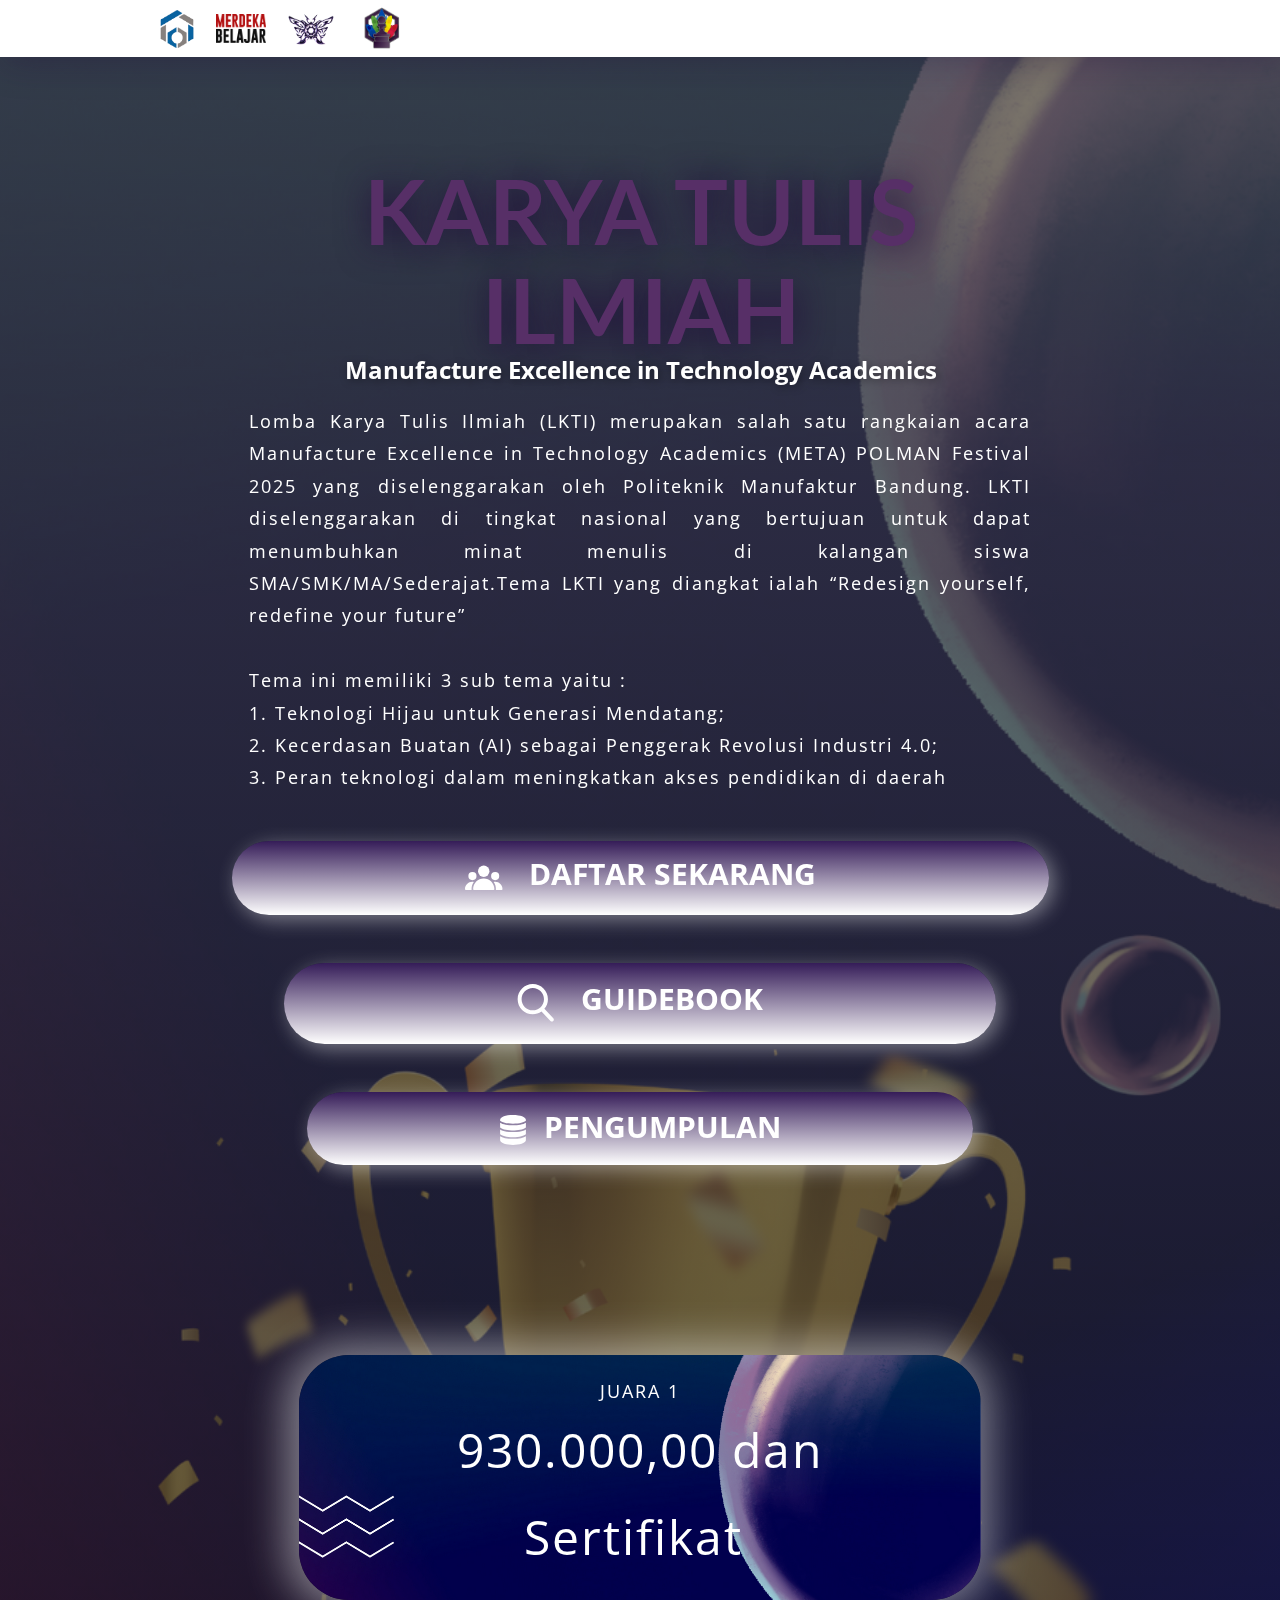
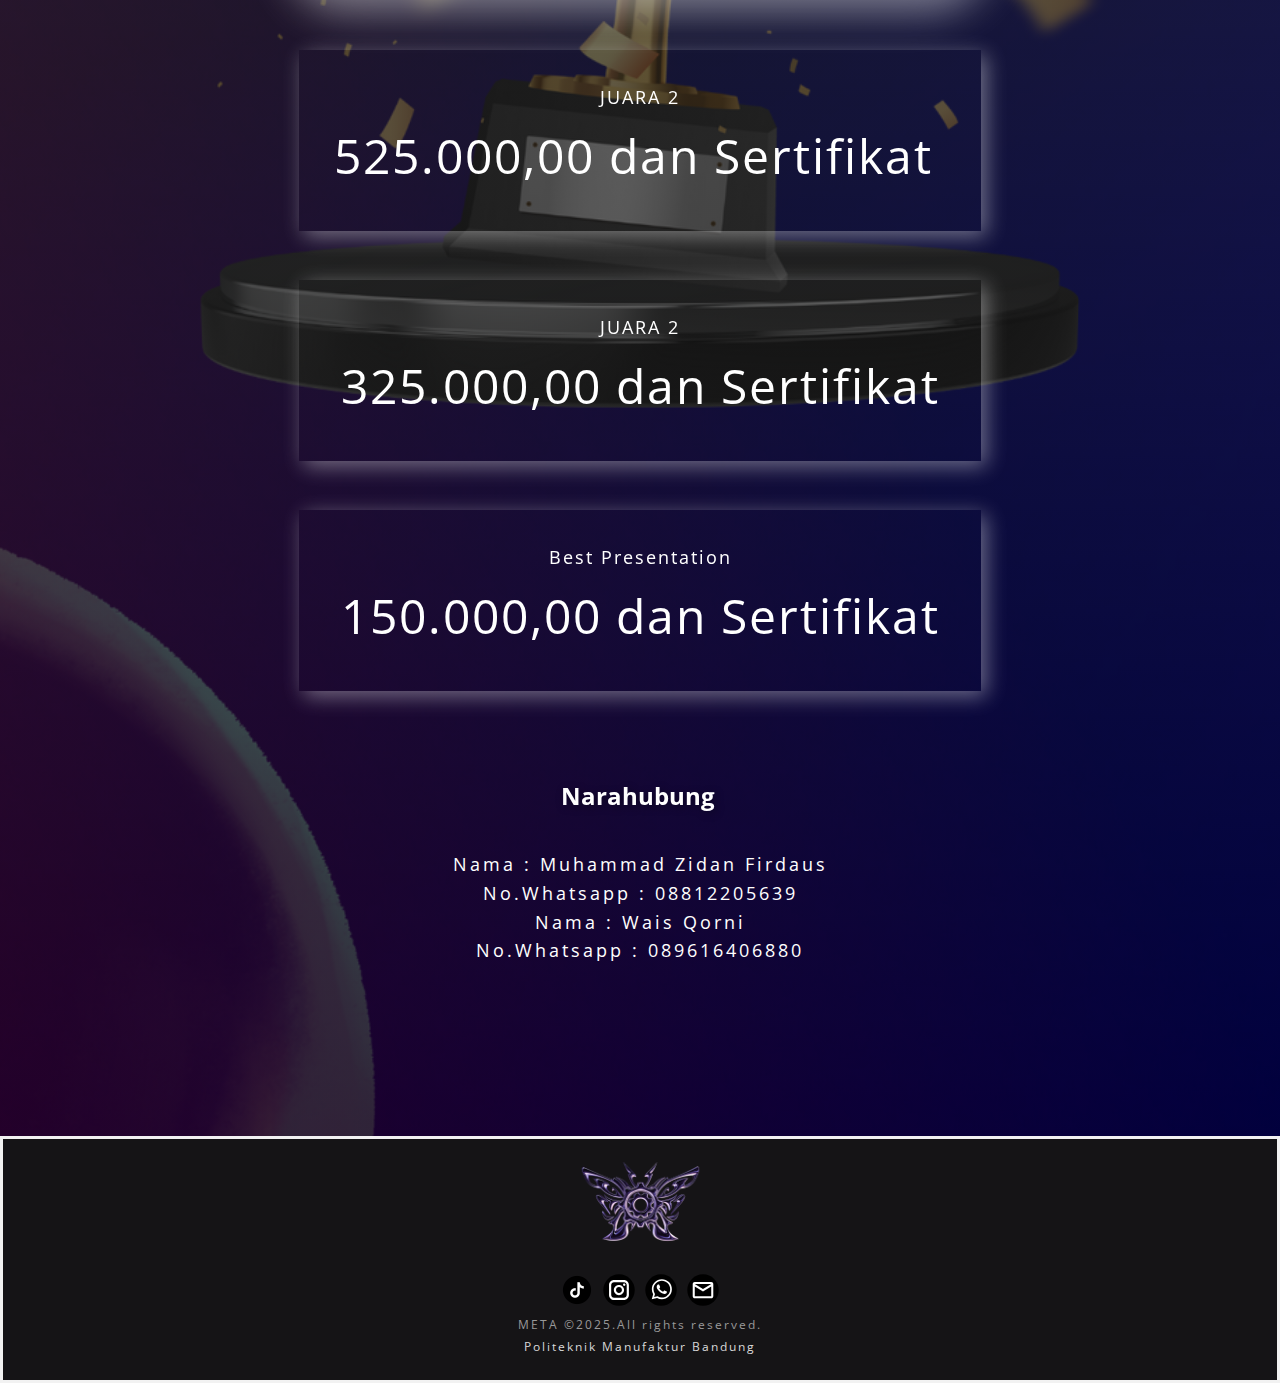
<file: KTI.html>
<!DOCTYPE html>
<html style="font-size: 16px;" lang="en"><head>
    <meta name="viewport" content="width=device-width, initial-scale=1.0">
    <meta charset="utf-8">
    <meta name="keywords" content="Our Projects, ​Engineering, Procurement and Construction Projects Around the World, Get in touch">
    <meta name="description" content="">
    <title>KTI</title>
    <link rel="stylesheet" href="nicepage.css" media="screen">
<link rel="stylesheet" href="KTI.css" media="screen">
<link rel="icon" href="images/LogoPomfest1.png" type="image/png">
    <script class="u-script" type="text/javascript" src="jquery.js" defer=""></script>
    <script class="u-script" type="text/javascript" src="nicepage.js" defer=""></script>
    <meta name="generator" content="Nicepage 7.2.3, nicepage.com">
    <script type="text/javascript">window.$crisp=[];window.CRISP_WEBSITE_ID="f98af106-f7c5-4bd7-835d-e816ddc93656";(function(){d=document;s=d.createElement("script");s.src="https://client.crisp.chat/l.js";s.async=1;d.getElementsByTagName("head")[0].appendChild(s);})();</script>
    <style>
      #preloader {
            position: fixed;
            top: 0;
            left: 0;
            width: 100%;
            height: 100%;
            background-color: white; /* Background warna putih */
            z-index: 9999;
            display: flex;
            justify-content: center;
            align-items: center;
            flex-direction: column; /* Stack logo dan spinner */
        }

        .spinner {
            border: 6px solid #f3f3f3; /* Warna abu-abu terang */
            border-top: 6px solid #007BFF; /* Warna biru */
            border-radius: 50%;
            width: 60px;
            height: 60px;
            animation: spin 1s linear infinite;
            margin-top: 20px; /* Beri jarak dari logo */
        }

        .logo {
            width: 100px; /* Ukuran awal logo */
            animation: pulse 1.5s ease-in-out infinite;
        }

        @keyframes spin {
            0% { transform: rotate(0deg); }
            100% { transform: rotate(360deg); }
        }

        @keyframes pulse {
            0%, 100% { transform: scale(1); }
            50% { transform: scale(1.2); }
        }
  </style>
    
    <link id="u-theme-google-font" rel="stylesheet" href="https://fonts.googleapis.com/css?family=Roboto:100,100i,300,300i,400,400i,500,500i,700,700i,900,900i|Open+Sans:300,300i,400,400i,500,500i,600,600i,700,700i,800,800i">
    <link id="u-page-google-font" rel="stylesheet" href="https://fonts.googleapis.com/css?family=Lato:100,100i,300,300i,400,400i,700,700i,900,900i">
    <script type="application/ld+json">{
		"@context": "http://schema.org",
		"@type": "Organization",
		"name": "Pomfest",
		"logo": "images/download__1_-removebg-preview1.png",
		"sameAs": [
				"https://twitter.com/name",
				"https://instagram.com/pomfest2025",
				"mailto:polmanfestival@gmail.com"
		]
}</script>
    <meta name="theme-color" content="#478ac9">
    <meta name="twitter:site" content="@">
    <meta name="twitter:card" content="summary_large_image">
    <meta name="twitter:title" content="KTI">
    <meta name="twitter:description" content="Pomfest">
    <meta property="og:title" content="KTI">
    <meta property="og:type" content="website">
  <meta data-intl-tel-input-cdn-path="intlTelInput/"></head>
  <body data-path-to-root="./" data-include-products="false" class="u-body u-xl-mode" data-lang="en"><header class="u-box-shadow u-clearfix u-header u-sticky u-sticky-0ec2 u-header" id="sec-5636"><div class="u-clearfix u-sheet u-sheet-1">
        <a href="https://www.instagram.com/joki.paskal/" class="u-enable-responsive u-image u-logo u-image-1" data-image-width="220" data-image-height="229">
          <img src="images/download__1_-removebg-preview1.png" class="u-logo-image u-logo-image-1">
        </a>
        <nav class="u-menu u-menu-one-level u-offcanvas u-menu-1">
          <div class="menu-collapse" style="font-size: 0.875rem; letter-spacing: 0px; font-weight: 700;">
            <a class="u-button-style u-custom-left-right-menu-spacing u-custom-padding-bottom u-custom-top-bottom-menu-spacing u-hamburger-link u-nav-link u-text-active-palette-1-base u-text-hover-palette-2-base u-hamburger-link-1" href="#">
              <svg class="u-svg-link" viewBox="0 0 24 24"><use xlink:href="#menu-hamburger"></use></svg>
              <svg class="u-svg-content" version="1.1" id="menu-hamburger" viewBox="0 0 16 16" x="0px" y="0px" xmlns:xlink="http://www.w3.org/1999/xlink" xmlns="http://www.w3.org/2000/svg"><g><rect y="1" width="16" height="2"></rect><rect y="7" width="16" height="2"></rect><rect y="13" width="16" height="2"></rect>
</g></svg>
            </a>
            <div id="preloader">
              <!-- Tambahkan logo -->
              <img src="images/LogoPomfest1.png" alt="Logo Polman Festival" class="logo">
              </div>
        
    
          <script>
            window.addEventListener("load", function() {
                const preloader = document.getElementById("preloader");
                preloader.style.display = "none";
            });
        </script>



          </div>
          <div class="u-custom-menu u-nav-container">
            <ul class="u-nav u-unstyled u-nav-1"><li class="u-nav-item"><a class="u-button-style u-nav-link u-text-active-white u-text-hover-palette-3-base u-text-white" href="./" style="padding: 0px 20px;">META</a>
</li><li class="u-nav-item"><a class="u-button-style u-nav-link u-text-active-white u-text-hover-palette-3-base u-text-white" href="Competition.html" style="padding: 0px 20px;">Competition</a>
</li><li class="u-nav-item"><a class="u-button-style u-nav-link u-text-active-white u-text-hover-palette-3-base u-text-white" href="https://www.instagram.com/pomfest2025?utm_source=ig_web_button_share_sheet&amp;igsh=ZDNlZDc0MzIxNw==" style="padding: 0px 20px;">OPEN HOUSE</a>
</li></ul>
          </div>
          <div class="u-custom-menu u-nav-container-collapse">
            <div class="u-black u-container-style u-inner-container-layout u-opacity u-opacity-95 u-sidenav">
              <div class="u-inner-container-layout u-sidenav-overflow">
                <div class="u-menu-close"></div>
                <ul class="u-align-center u-nav u-popupmenu-items u-unstyled u-nav-2"><li class="u-nav-item"><a class="u-button-style u-nav-link" href="./">META</a>
</li><li class="u-nav-item"><a class="u-button-style u-nav-link" href="Competition.html">Competition</a>
</li><li class="u-nav-item"><a class="u-button-style u-nav-link" href="https://www.instagram.com/pomfest2025?utm_source=ig_web_button_share_sheet&amp;igsh=ZDNlZDc0MzIxNw==">OPEN HOUSE</a>
</li></ul>
              </div>
            </div>
            <div class="u-black u-menu-overlay u-opacity u-opacity-70"></div>
          </div>
        </nav>
        <a href="https://www.instagram.com/joki.paskal/" class="u-enable-responsive u-image u-logo u-image-2" data-image-width="1024" data-image-height="586">
          <img src="images/Logo-Merdeka-Belajar-1024x5861.webp" class="u-logo-image u-logo-image-2">
        </a>
        <a href="https://www.instagram.com/pomfest2025/" class="u-enable-responsive u-image u-logo u-image-3" data-image-width="500" data-image-height="500">
          <img src="images/WhatsApp_Image_2024-07-04_at_10.50.47_e505d42e-removebg-preview.png" class="u-logo-image u-logo-image-3">
        </a>
        <a href="https://www.instagram.com/pomfest2025/" class="u-enable-responsive u-image u-logo u-image-4" data-image-width="1080" data-image-height="1080">
          <img src="images/LogoPomfest1.png" class="u-logo-image u-logo-image-4">
        </a>
      </div><style class="u-sticky-style" data-style-id="0ec2">.u-sticky-fixed.u-sticky-0ec2, .u-body.u-sticky-fixed .u-sticky-0ec2 {
box-shadow: 5px 5px 20px 0 rgba(0,0,0,0.4) !important
}.u-sticky-fixed.u-sticky-0ec2:before, .u-body.u-sticky-fixed .u-sticky-0ec2:before {
borders: top right bottom left !important
}</style></header> 
    <section class="skrollable skrollable-between u-align-center u-clearfix u-container-align-center-xxl u-image u-shading u-section-1" id="sec-abf7" src="" data-image-width="1980" data-image-height="1291">
      <style data-mode="XXL">@media (max-width: 0px) {
   .u-section-1 {
    background-image: linear-gradient(0deg, rgba(0, 0, 0, 0.3), rgba(0, 0, 0, 0.3)), url('images/ve-redhead-hipster-with-full-beard-glasses-dressed-casual-clothes-poses-with-hand-chin-studio-isolated-dark-background5-min.jpg');
    background-position: 50% 50%;
  }
  .u-block-c849-2 {
    min-height: 792px;
  }
  .u-section-1 .u-text-1 {
    text-shadow: 2px 2px 8px rgba(0,0,0,0.4);
    --animation-custom_in-translate_x: 300px;
    --animation-custom_in-translate_y: 0px;
    --animation-custom_in-opacity: 0;
    --animation-custom_in-rotate: 0deg;
    --animation-custom_in-scale: 0.3;
    font-size: 5.625rem;
    text-transform: uppercase;
    font-weight: 700;
    margin-top: 60px;
    margin-right: 525px;
    margin-bottom: 0;
    margin-left: 0;
  }
  .u-section-1 .u-text-2 {
    text-shadow: 2px 2px 8px rgba(0,0,0,0.4);
    --animation-custom_in-translate_x: 300px;
    --animation-custom_in-translate_y: 0px;
    --animation-custom_in-opacity: 0;
    --animation-custom_in-rotate: 0deg;
    --animation-custom_in-scale: 0.3;
    margin-top: 30px;
    margin-right: 525px;
    margin-bottom: 0;
    margin-left: 0;
  }
  .u-block-c849-10 {
    text-transform: uppercase;
    font-weight: 700;
    letter-spacing: 2px;
    font-size: 1rem;
    background-image: none;
    --animation-custom_in-translate_x: 300px;
    --animation-custom_in-translate_y: 0px;
    --animation-custom_in-opacity: 0;
    --animation-custom_in-rotate: 0deg;
    --animation-custom_in-scale: 1;
    margin-top: 45px;
    margin-right: auto;
    margin-bottom: 0;
    margin-left: 0;
    padding-top: 18px;
    padding-right: 42px;
    padding-bottom: 18px;
    padding-left: 41px;
  }
  .u-section-1 .u-group-1 {
    --animation-custom_in-translate_x: 300px;
    --animation-custom_in-translate_y: 0px;
    --animation-custom_in-opacity: 0;
    --animation-custom_in-rotate: 0deg;
    --animation-custom_in-scale: 0.3;
    margin-top: 45px;
    margin-right: auto;
    margin-bottom: 60px;
    margin-left: 0;
  }
  .u-section-1 .u-container-layout-1 {
    background-image: none;
    border-style: solid;
    margin-left: auto;
    padding-top: 0;
    padding-bottom: 0;
    padding-left: 0;
    padding-right: 0;
  }
}</style>
      <div class="u-clearfix u-sheet u-sheet-1">
        <h1 class="u-align-center u-custom-font u-font-lato u-text u-text-1" data-animation-name="customAnimationIn" data-animation-duration="1500">
          <font color="#572f67">KARYA TULIS ILMIAH</font>
        </h1>
        <p class="u-align-center u-large-text u-text u-text-variant u-text-white u-text-2" data-animation-name="customAnimationIn" data-animation-duration="1500" data-animation-delay="250">Manufacture Excellence in Technology Academics </p>
        <div class="custom-expanded u-align-justify u-container-style u-group u-shape-rectangle u-group-1">
          <div class="u-container-layout u-container-layout-1">
            <p class="u-text u-text-white u-text-3" data-animation-name="customAnimationIn" data-animation-duration="1000" data-animation-delay="750">Lomba Karya Tulis Ilmiah (LKTI) merupakan salah satu rangkaian acara 
Manufacture Excellence in Technology Academics (META) POLMAN Festival 
2025 yang diselenggarakan oleh Politeknik Manufaktur Bandung. LKTI 
diselenggarakan di tingkat nasional yang bertujuan untuk dapat menumbuhkan 
minat menulis di kalangan siswa SMA/SMK/MA/Sederajat.Tema LKTI yang 
diangkat ialah “Redesign yourself, redefine your future” <br>
              <br>Tema ini memiliki 3 sub tema yaitu :<br>1. Teknologi Hijau untuk Generasi Mendatang;&nbsp;<br>2. Kecerdasan Buatan (AI) sebagai Penggerak Revolusi Industri 4.0;<br>3. Peran teknologi dalam meningkatkan akses pendidikan di daerah<br>
            </p>
          </div>
        </div>
        <a href="https://docs.google.com/forms/d/e/1FAIpQLScG3Se_q_MAzys3TFrtfHHDO9Cl-STQsuhVLPzu7Ixl0CO-kw/viewform" class="u-align-center u-border-none u-btn u-btn-round u-button-style u-gradient u-hover-palette-1-base u-none u-radius u-text-body-alt-color u-text-hover-custom-color-1 u-btn-1" data-animation-name="customAnimationIn" data-animation-duration="2000" data-animation-delay="0" data-animation-direction="">
          <span class="u-icon u-icon-1">
            <svg class="u-svg-content" viewBox="0 0 490.667 490.667" x="0px" y="0px" style="width: 1em; height: 1em;"><circle cx="245.333" cy="160" r="74.667"></circle><circle cx="394.667" cy="224" r="53.333"></circle><circle cx="97.515" cy="224" r="53.333"></circle><path d="M245.333,256c-76.459,0-138.667,62.208-138.667,138.667c0,5.888,4.779,10.667,10.667,10.667h256    c5.888,0,10.667-4.779,10.667-10.667C384,318.208,321.792,256,245.333,256z"></path><path d="M115.904,300.971c-6.528-1.387-13.163-2.304-19.904-2.304c-52.928,0-96,43.072-96,96c0,5.888,4.779,10.667,10.667,10.667    h76.629c-1.195-3.349-1.963-6.912-1.963-10.667C85.333,359.659,96.768,327.339,115.904,300.971z"></path><path d="M394.667,298.667c-6.741,0-13.376,0.917-19.904,2.304c19.136,26.368,30.571,58.688,30.571,93.696    c0,3.755-0.768,7.317-1.963,10.667H480c5.888,0,10.667-4.779,10.667-10.667C490.667,341.739,447.595,298.667,394.667,298.667z"></path></svg>
          </span>&nbsp; DAFTAR SEKARANG
        </a>
        <a href="files/GUIDEBOOKMETAVOL2_edit2.3.pdf" class="u-align-center u-border-none u-btn u-btn-round u-button-style u-file-link u-gradient u-hover-palette-1-base u-none u-radius u-text-body-alt-color u-text-hover-custom-color-1 u-btn-2" data-animation-name="customAnimationIn" data-animation-duration="2000" data-animation-delay="0" data-animation-direction="">
          <span class="u-icon u-icon-2">
            <svg class="u-svg-content" viewBox="0 0 56.966 56.966" x="0px" y="0px" style="width: 1em; height: 1em;"><path d="M55.146,51.887L41.588,37.786c3.486-4.144,5.396-9.358,5.396-14.786c0-12.682-10.318-23-23-23s-23,10.318-23,23
	s10.318,23,23,23c4.761,0,9.298-1.436,13.177-4.162l13.661,14.208c0.571,0.593,1.339,0.92,2.162,0.92
	c0.779,0,1.518-0.297,2.079-0.837C56.255,54.982,56.293,53.08,55.146,51.887z M23.984,6c9.374,0,17,7.626,17,17s-7.626,17-17,17
	s-17-7.626-17-17S14.61,6,23.984,6z"></path></svg>
          </span>&nbsp; GUIDEBOOK
        </a>
        <a href="https://docs.google.com/forms/d/e/1FAIpQLSfBZ48EDqdAjZKTb_2e1DEJEjZLZUGizulNwiN_KWTzb1LoRw/viewform" class="u-align-center u-border-none u-btn u-btn-round u-button-style u-gradient u-hover-palette-1-base u-none u-radius u-text-body-alt-color u-text-hover-custom-color-1 u-btn-3" data-animation-name="customAnimationIn" data-animation-duration="2000" data-animation-delay="0" data-animation-direction="">
          <span class="u-icon">
            <svg class="u-svg-content" viewBox="0 0 58.201 58.201" x="0px" y="0px" style="width: 1em; height: 1em;"><g><path d="M31.707,33.07c-0.87,0.027-1.74,0.042-2.606,0.042c-0.869,0-1.742-0.014-2.614-0.042
		c-7.341-0.201-13.191-1.238-17.403-2.717C7.104,29.685,5.409,28.899,4.1,28v7.111v0.5v0.5V37.4c2.846,2.971,12.394,5.711,25,5.711
		s22.154-2.74,25-5.711v-1.289v-0.5v-0.5V28c-1.318,0.905-3.028,1.697-5.025,2.367C44.865,31.839,39.027,32.87,31.707,33.07z"></path><path d="M4.1,14.889V22v0.5V23v1.289c2.638,2.754,11.033,5.31,22.286,5.668c0.115,0.004,0.233,0.005,0.349,0.008
		c0.326,0.009,0.651,0.018,0.982,0.023C28.174,29.996,28.635,30,29.1,30s0.926-0.004,1.383-0.011
		c0.33-0.005,0.656-0.014,0.982-0.023c0.116-0.003,0.234-0.005,0.349-0.008c11.253-0.359,19.648-2.915,22.286-5.668V23v-0.5V22
		v-7.111C49.233,18.232,38.944,20,29.1,20S8.968,18.232,4.1,14.889z"></path><path d="M53.965,8.542C52.843,4.241,44.215,0,29.1,0C14.023,0,5.404,4.22,4.247,8.51C4.162,8.657,4.1,8.818,4.1,9v0.5v1.806
		C6.937,14.267,16.417,17,29.1,17s22.164-2.733,25-5.694V9.5V9C54.1,8.832,54.044,8.681,53.965,8.542z"></path><path d="M4.1,41v8.201c0,0.162,0.043,0.315,0.117,0.451c1.181,4.895,11.747,8.549,24.883,8.549c13.106,0,23.655-3.639,24.875-8.516
		c0.08-0.144,0.125-0.309,0.125-0.484v-8.199c-4.135,2.911-12.655,5.199-25,5.199C16.754,46.201,8.234,43.911,4.1,41z"></path>
</g></svg>
          </span>&nbsp;PENGUMPULAN 
        </a>
        <div class="custom-expanded u-container-align-center u-container-style u-group u-hover-feature u-image u-image-round u-parallax u-radius u-shape-rectangle u-image-1" data-animation-name="customAnimationIn" data-animation-duration="1000" data-animation-delay="0" data-image-width="1786" data-image-height="2526">
          <div class="u-container-layout u-valign-middle u-container-layout-2">
            <p class="u-align-center u-text u-text-white u-text-4" data-animation-name="customAnimationIn" data-animation-duration="1500" data-animation-delay="750">JUARA 1<br>
              <span style="font-size: 3rem;">930.000,00 dan Sertifikat</span>
              <span style="font-weight: 700;">&nbsp;</span>
              <br>
            </p>
          </div>
        </div>
        <div class="custom-expanded u-container-align-center u-container-style u-group u-hover-feature u-shape-rectangle u-group-3" data-animation-name="customAnimationIn" data-animation-duration="1000" data-animation-delay="0">
          <div class="u-container-layout u-valign-middle u-container-layout-3">
            <p class="u-align-center u-text u-text-white u-text-5" data-animation-name="customAnimationIn" data-animation-duration="1500" data-animation-delay="750">JUARA 2<br>
              <span style="font-size: 3rem;">525.000,00 dan Sertifikat</span>
              <span style="font-weight: 700;">&nbsp;</span>
              <br>
            </p>
          </div>
        </div>
        <div class="custom-expanded u-container-style u-group u-hover-feature u-shape-rectangle u-group-4" data-animation-name="customAnimationIn" data-animation-duration="1000" data-animation-delay="0">
          <div class="u-container-layout u-valign-middle u-container-layout-4">
            <p class="u-align-center u-text u-text-white u-text-6" data-animation-name="customAnimationIn" data-animation-duration="1500" data-animation-delay="750">JUARA 2<br>
              <span style="font-size: 3rem;">325.000,00 dan Sertifikat </span>
              <br>
            </p>
          </div>
        </div>
        <div class="custom-expanded u-container-style u-group u-hover-feature u-shape-rectangle u-group-5" data-animation-name="customAnimationIn" data-animation-duration="1000" data-animation-delay="0">
          <div class="u-container-layout u-valign-middle u-container-layout-5">
            <p class="u-align-center u-text u-text-white u-text-7" data-animation-name="customAnimationIn" data-animation-duration="1500" data-animation-delay="750">Best Presentation<br>
              <span style="font-size: 3rem;">150.000,00 dan Sertifikat</span>
              <br>
            </p>
          </div>
        </div>
        <p class="u-large-text u-text u-text-variant u-text-white u-text-8" data-animation-name="customAnimationIn" data-animation-duration="1500" data-animation-delay="250">Narahubung&nbsp;</p>
        <p class="u-text u-text-9">Nama 
: Muhammad Zidan Firdaus <br>No.Whatsapp 
: 08812205639<br>Nama 
:&nbsp;Wais Qorni <br>No.Whatsapp 
:&nbsp;089616406880 
        </p>
      </div>
      
      
      
      
    </section>
    
    
    
    <footer class="u-border-3 u-border-grey-5 u-clearfix u-custom-color-5 u-footer" id="sec-b9e2"><div class="u-clearfix u-sheet u-sheet-1">
        <a href="#" class="u-align-center u-image u-logo u-image-1" data-image-width="1080" data-image-height="1080">
          <img src="images/LogoPomfest1.png" class="u-logo-image u-logo-image-1">
        </a>
        <div class="u-social-icons u-spacing-10 u-social-icons-1">
          <a class="u-social-url" title="twitter" target="_blank" href="https://twitter.com/name">
            <span class="u-file-icon u-icon u-social-icon u-social-twitter u-text-black u-icon-1">
              <img src="images/tik-tok-4241e246.png" alt="">
            </span>
          </a>
          <a class="u-social-url" title="instagram" target="_blank" href="https://instagram.com/pomfest2025">
            <span class="u-icon u-social-icon u-social-instagram u-text-black u-icon-2">
              <svg class="u-svg-link" preserveAspectRatio="xMidYMin slice" viewBox="0 0 112 112" style=""><use xlink:href="#svg-d74b"></use></svg>
              <svg class="u-svg-content" viewBox="0 0 112 112" x="0" y="0" id="svg-d74b"><circle fill="currentColor" cx="56.1" cy="56.1" r="55"></circle><path fill="#FFFFFF" d="M55.9,38.2c-9.9,0-17.9,8-17.9,17.9C38,66,46,74,55.9,74c9.9,0,17.9-8,17.9-17.9C73.8,46.2,65.8,38.2,55.9,38.2
z M55.9,66.4c-5.7,0-10.3-4.6-10.3-10.3c-0.1-5.7,4.6-10.3,10.3-10.3c5.7,0,10.3,4.6,10.3,10.3C66.2,61.8,61.6,66.4,55.9,66.4z"></path><path fill="#FFFFFF" d="M74.3,33.5c-2.3,0-4.2,1.9-4.2,4.2s1.9,4.2,4.2,4.2s4.2-1.9,4.2-4.2S76.6,33.5,74.3,33.5z"></path><path fill="#FFFFFF" d="M73.1,21.3H38.6c-9.7,0-17.5,7.9-17.5,17.5v34.5c0,9.7,7.9,17.6,17.5,17.6h34.5c9.7,0,17.5-7.9,17.5-17.5V38.8
C90.6,29.1,82.7,21.3,73.1,21.3z M83,73.3c0,5.5-4.5,9.9-9.9,9.9H38.6c-5.5,0-9.9-4.5-9.9-9.9V38.8c0-5.5,4.5-9.9,9.9-9.9h34.5
c5.5,0,9.9,4.5,9.9,9.9V73.3z"></path></svg>
            </span>
          </a>
          <a class="u-social-url" target="_blank" data-type="Whatsapp" title="Whatsapp" href="">
            <span class="u-icon u-social-icon u-social-whatsapp u-text-black u-icon-3">
              <svg class="u-svg-link" preserveAspectRatio="xMidYMin slice" viewBox="0 0 112 112" style=""><use xlink:href="#svg-9038"></use></svg>
              <svg class="u-svg-content" viewBox="0 0 112 112" x="0" y="0" id="svg-9038"><circle fill="currentColor" cx="56.1" cy="56.1" r="55"></circle><path fill="#FFFFFF" d="M83.8,28.3C77.2,21.7,68.4,18,59,18c-19.3,0-35.1,15.7-35.1,35.1c0,6.2,1.6,12.2,4.7,17.5l-5,18.2L42.2,84
	c5.1,2.8,10.9,4.3,16.8,4.3h0l0,0c19.3,0,35.1-15.7,35.1-35.1C94.1,43.8,90.5,35,83.8,28.3 M59,82.3L59,82.3
	c-5.2,0-10.4-1.4-14.9-4.1l-1.1-0.6l-11,2.9L35,69.8l-0.7-1.1c-2.9-4.6-4.5-10-4.5-15.5C29.8,37,42.9,24,59,24
	c7.8,0,15.1,3,20.6,8.6c5.5,5.5,8.5,12.8,8.5,20.6C88.2,69.2,75.1,82.3,59,82.3 M75,60.5c-0.9-0.4-5.2-2.6-6-2.9
	c-0.8-0.3-1.4-0.4-2,0.4s-2.3,2.9-2.8,3.4c-0.5,0.6-1,0.7-1.9,0.2c-0.9-0.4-3.7-1.4-7.1-4.4c-2.6-2.3-4.4-5.2-4.9-6.1
	c-0.5-0.9-0.1-1.4,0.4-1.8c0.4-0.4,0.9-1,1.3-1.5c0.4-0.5,0.6-0.9,0.9-1.5c0.3-0.6,0.1-1.1-0.1-1.5c-0.2-0.4-2-4.8-2.7-6.5
	c-0.7-1.7-1.4-1.5-2-1.5c-0.5,0-1.1,0-1.7,0c-0.6,0-1.5,0.2-2.3,1.1c-0.8,0.9-3.1,3-3.1,7.3c0,4.3,3.1,8.5,3.6,9.1
	c0.4,0.6,6.2,9.4,15,13.2c2.1,0.9,3.7,1.4,5,1.8c2.1,0.7,4,0.6,5.5,0.3c1.7-0.3,5.2-2.1,5.9-4.2c0.7-2,0.7-3.8,0.5-4.2
	C76.5,61.1,75.9,60.9,75,60.5"></path></svg>
            </span>
          </a>
          <a class="u-social-url" target="_blank" data-type="Email" title="Email" href="mailto:polmanfestival@gmail.com">
            <span class="u-icon u-social-email u-social-icon u-text-black u-icon-4">
              <svg class="u-svg-link" preserveAspectRatio="xMidYMin slice" viewBox="0 0 112 112" style=""><use xlink:href="#svg-b635"></use></svg>
              <svg class="u-svg-content" viewBox="0 0 112 112" x="0" y="0" id="svg-b635"><circle fill="currentColor" cx="56.1" cy="56.1" r="55"></circle><path id="path3864" fill="#FFFFFF" d="M27.2,28h57.6c4,0,7.2,3.2,7.2,7.2l0,0v42.7c0,3.9-3.2,7.2-7.2,7.2l0,0H27.2
	c-4,0-7.2-3.2-7.2-7.2V35.2C20,31.1,23.2,28,27.2,28 M56,52.9l28.8-17.8H27.2L56,52.9 M27.2,77.7h57.6V43.5L56,61.3L27.2,43.5V77.7z
	"></path></svg>
            </span>
          </a>
        </div>
        <p class="u-align-center u-text u-text-grey-40 u-text-1">META ©2025.All rights reserved.</p>
        <p class="u-align-center u-text u-text-grey-15 u-text-2">Politeknik Manufaktur Bandung</p>
      </div>
  
</body></html>
</file>
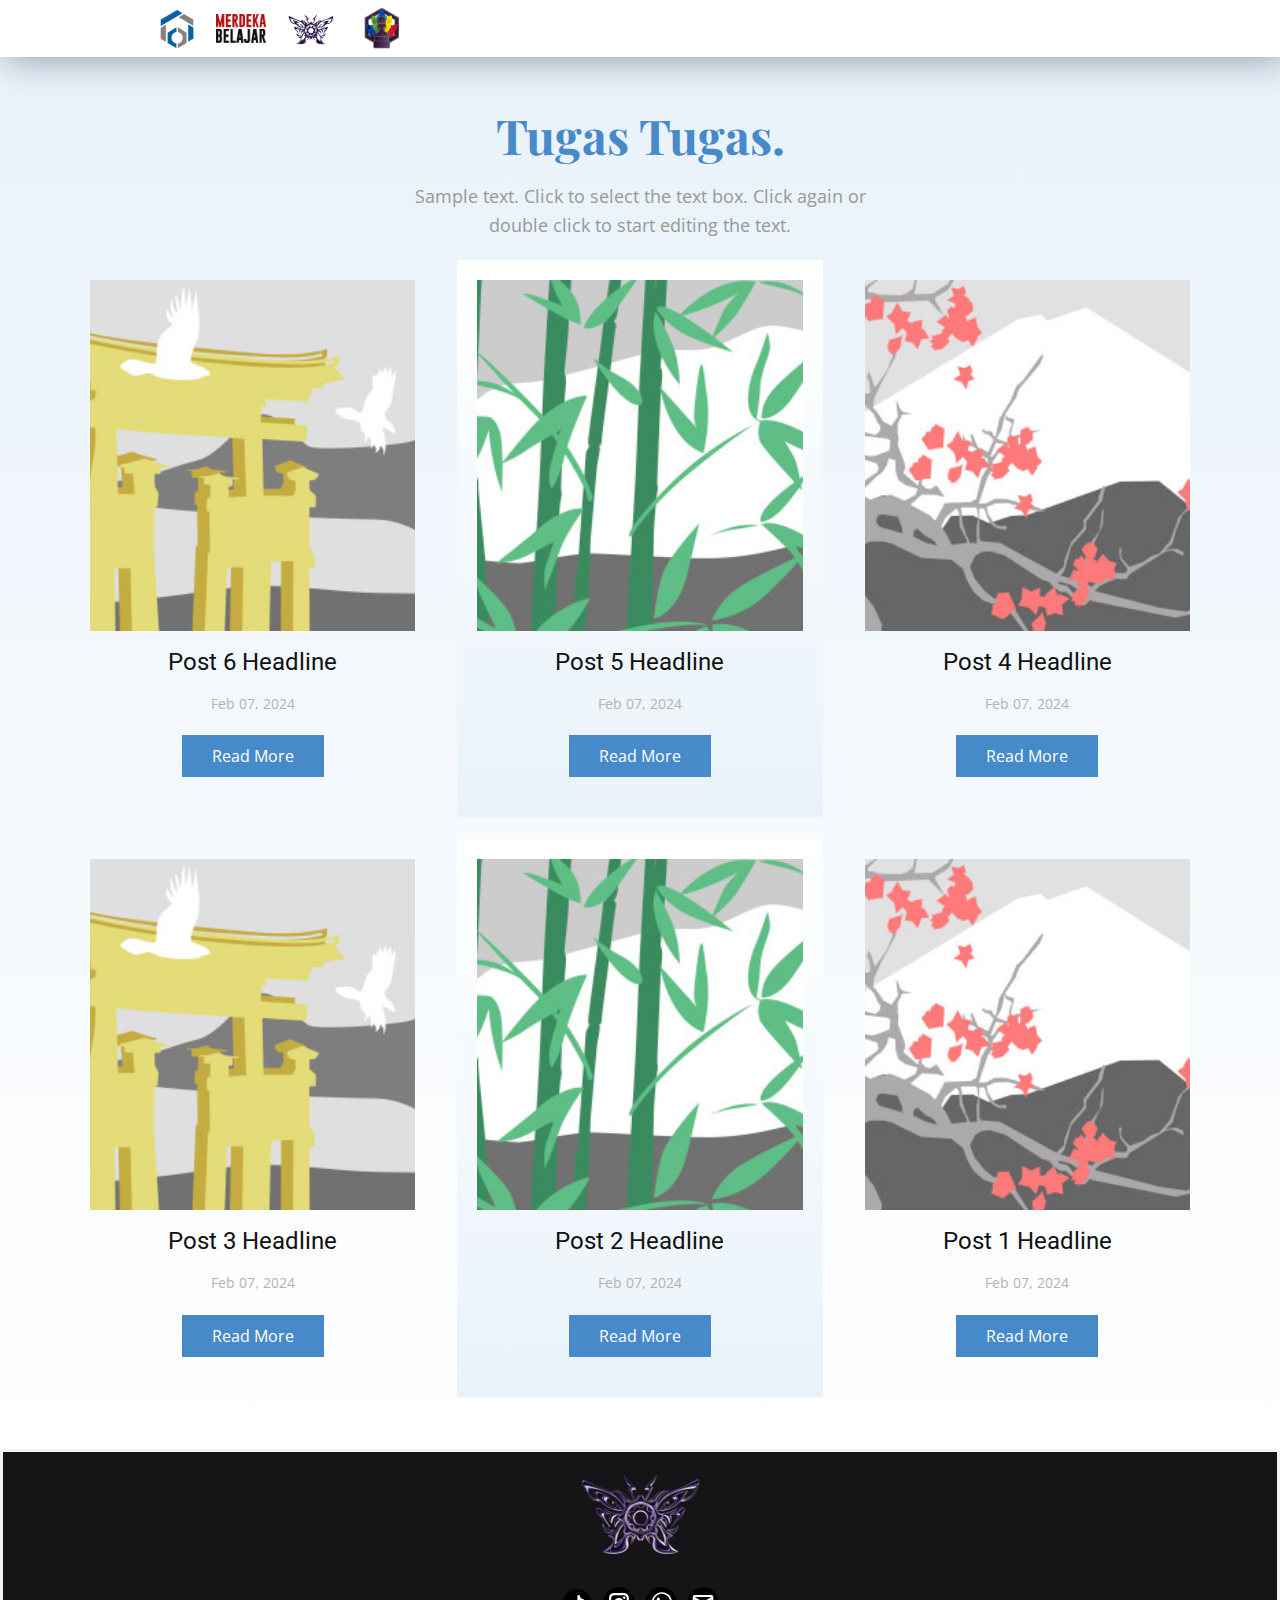
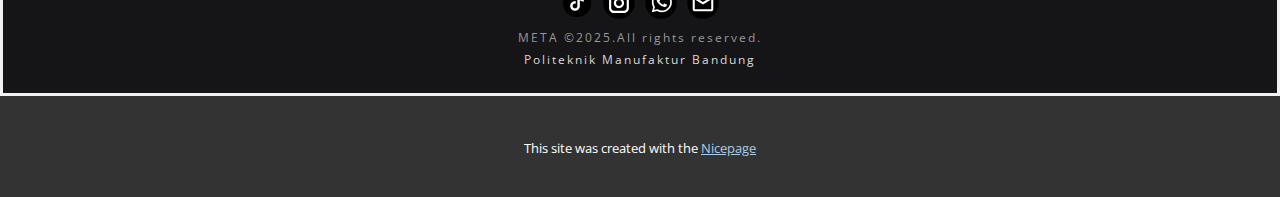
<file: blog/blog.html>
<!DOCTYPE html>
<html style="font-size: 16px;" lang="en"><head>
    <meta name="viewport" content="width=device-width, initial-scale=1.0">
    <meta charset="utf-8">
    <meta name="keywords" content="Tugas Tugas.​">
    <meta name="description" content="">
    <title>Blog</title>
    <link rel="stylesheet" href="../nicepage.css" media="screen">
<link rel="stylesheet" href="../Blog-Template.css" media="screen">
    <script class="u-script" type="text/javascript" src="../jquery.js" defer=""></script>
    <script class="u-script" type="text/javascript" src="../nicepage.js" defer=""></script>
    <meta name="generator" content="Nicepage 7.2.3, nicepage.com">
    
    
    
    <link id="u-theme-google-font" rel="stylesheet" href="https://fonts.googleapis.com/css?family=Roboto:100,100i,300,300i,400,400i,500,500i,700,700i,900,900i|Open+Sans:300,300i,400,400i,500,500i,600,600i,700,700i,800,800i">
    <link id="u-page-google-font" rel="stylesheet" href="https://fonts.googleapis.com/css?family=Playfair+Display:400,400i,500,500i,600,600i,700,700i,800,800i,900,900i">
    <script type="application/ld+json">{
		"@context": "http://schema.org",
		"@type": "Organization",
		"name": "Pomfest",
		"logo": "images/download__1_-removebg-preview1.png",
		"sameAs": [
				"https://twitter.com/name",
				"https://instagram.com/pomfest2025",
				"mailto:polmanfestival@gmail.com"
		]
}</script>
    <meta name="theme-color" content="#478ac9">
    <meta name="twitter:site" content="@">
    <meta name="twitter:card" content="summary_large_image">
    <meta name="twitter:title" content="Blog Template">
    <meta name="twitter:description" content="Pomfest">
  <meta data-intl-tel-input-cdn-path="intlTelInput/"></head>
  <body data-path-to-root="./" data-include-products="false" class="u-body u-xl-mode" data-lang="en"><header class="u-box-shadow u-clearfix u-header u-sticky u-sticky-0ec2 u-header" id="sec-5636"><div class="u-clearfix u-sheet u-sheet-1">
        <a href="https://www.instagram.com/joki.paskal/" class="u-enable-responsive u-image u-logo u-image-1" data-image-width="220" data-image-height="229">
          <img src="../images/download__1_-removebg-preview1.png" class="u-logo-image u-logo-image-1">
        </a>
        <nav class="u-menu u-menu-one-level u-offcanvas u-menu-1">
          <div class="menu-collapse" style="font-size: 0.875rem; letter-spacing: 0px; font-weight: 700;">
            <a class="u-button-style u-custom-left-right-menu-spacing u-custom-padding-bottom u-custom-top-bottom-menu-spacing u-hamburger-link u-nav-link u-text-active-palette-1-base u-text-hover-palette-2-base u-hamburger-link-1" href="#">
              <svg class="u-svg-link" viewBox="0 0 24 24"><use xlink:href="#menu-hamburger"></use></svg>
              <svg class="u-svg-content" version="1.1" id="menu-hamburger" viewBox="0 0 16 16" x="0px" y="0px" xmlns:xlink="http://www.w3.org/1999/xlink" xmlns="http://www.w3.org/2000/svg"><g><rect y="1" width="16" height="2"></rect><rect y="7" width="16" height="2"></rect><rect y="13" width="16" height="2"></rect>
</g></svg>
            </a>
          </div>
          <div class="u-custom-menu u-nav-container">
            <ul class="u-nav u-unstyled u-nav-1"><li class="u-nav-item"><a class="u-button-style u-nav-link u-text-active-white u-text-hover-palette-3-base u-text-white" href="../" style="padding: 0px 20px;">META</a>
</li><li class="u-nav-item"><a class="u-button-style u-nav-link u-text-active-white u-text-hover-palette-3-base u-text-white" href="../Competition.html" style="padding: 0px 20px;">Competition</a>
</li><li class="u-nav-item"><a class="u-button-style u-nav-link u-text-active-white u-text-hover-palette-3-base u-text-white" href="https://www.instagram.com/pomfest2025?utm_source=ig_web_button_share_sheet&amp;igsh=ZDNlZDc0MzIxNw==" style="padding: 0px 20px;">OPEN HOUSE</a>
</li></ul>
          </div>
          <div class="u-custom-menu u-nav-container-collapse">
            <div class="u-black u-container-style u-inner-container-layout u-opacity u-opacity-95 u-sidenav">
              <div class="u-inner-container-layout u-sidenav-overflow">
                <div class="u-menu-close"></div>
                <ul class="u-align-center u-nav u-popupmenu-items u-unstyled u-nav-2"><li class="u-nav-item"><a class="u-button-style u-nav-link" href="../">META</a>
</li><li class="u-nav-item"><a class="u-button-style u-nav-link" href="../Competition.html">Competition</a>
</li><li class="u-nav-item"><a class="u-button-style u-nav-link" href="https://www.instagram.com/pomfest2025?utm_source=ig_web_button_share_sheet&amp;igsh=ZDNlZDc0MzIxNw==">OPEN HOUSE</a>
</li></ul>
              </div>
            </div>
            <div class="u-black u-menu-overlay u-opacity u-opacity-70"></div>
          </div>
        </nav>
        <a href="https://www.instagram.com/joki.paskal/" class="u-enable-responsive u-image u-logo u-image-2" data-image-width="1024" data-image-height="586">
          <img src="../images/Logo-Merdeka-Belajar-1024x5861.webp" class="u-logo-image u-logo-image-2">
        </a>
        <a href="https://www.instagram.com/joki.paskal/" class="u-enable-responsive u-image u-logo u-image-3" data-image-width="500" data-image-height="500">
          <img src="../images/WhatsApp_Image_2024-07-04_at_10.50.47_e505d42e-removebg-preview.png" class="u-logo-image u-logo-image-3">
        </a>
        <a href="https://www.instagram.com/joki.paskal/" class="u-enable-responsive u-image u-logo u-image-4" data-image-width="1080" data-image-height="1080">
          <img src="../images/LogoPomfest1.png" class="u-logo-image u-logo-image-4">
        </a>
      </div><style class="u-sticky-style" data-style-id="0ec2">.u-sticky-fixed.u-sticky-0ec2, .u-body.u-sticky-fixed .u-sticky-0ec2 {
box-shadow: 5px 5px 20px 0 rgba(0,0,0,0.4) !important
}.u-sticky-fixed.u-sticky-0ec2:before, .u-body.u-sticky-fixed .u-sticky-0ec2:before {
borders: top right bottom left !important
}</style></header>
    <section class="u-align-center u-clearfix u-gradient u-section-1" id="carousel_b383">
      <div class="u-clearfix u-sheet u-valign-middle u-sheet-1">
        <h2 class="u-custom-font u-font-playfair-display u-text u-text-default u-text-palette-1-base u-text-1">Tugas Tugas. </h2>
        <p class="u-text u-text-grey-40 u-text-2">Sample text. Click to select the text box. Click again or double click to start editing the text.</p><!--blog--><!--blog_options_json--><!--{"type":"Recent","source":"","tags":"","count":""}--><!--/blog_options_json-->
        <div class="u-blog u-expanded-width u-blog-1">
          <div class="u-list-control"></div>
          <div class="u-repeater u-repeater-1"><!--blog_post-->
            <div class="u-align-center u-blog-post u-container-style u-repeater-item u-video-cover u-repeater-item-1">
              <div class="u-container-layout u-similar-container u-valign-top-sm u-valign-top-xs u-container-layout-1"><!--blog_post_image-->
                <a class="u-post-header-link" href="../blog/post-5.html"><img alt="" class="u-blog-control u-expanded-width u-image u-image-default u-image-1" src="../images/8ad73f3c.jpeg"></a><!--/blog_post_image--><!--blog_post_header-->
                <h4 class="u-blog-control u-text u-text-3">
                  <a class="u-post-header-link" href="../blog/post-5.html">Post 6 Headline</a>
                </h4><!--/blog_post_header--><!--blog_post_metadata-->
                <div class="u-blog-control u-metadata u-text-grey-30 u-metadata-1"><!--blog_post_metadata_date-->
                  <span class="u-meta-date u-meta-icon">Feb 07, 2024</span><!--/blog_post_metadata_date--><!--blog_post_metadata_comments-->
                  <!--/blog_post_metadata_comments-->
                </div><!--/blog_post_metadata--><!--blog_post_readmore-->
                <a href="../blog/post-5.html" class="u-blog-control u-btn u-button-style u-btn-1"><!--blog_post_readmore_content--><!--options_json--><!--{"content":"","defaultValue":"Read More"}--><!--/options_json-->Read More<!--/blog_post_readmore_content--></a><!--/blog_post_readmore-->
              </div>
            </div><div class="u-align-center u-blog-post u-container-style u-gradient u-repeater-item u-video-cover u-repeater-item-2">
              <div class="u-container-layout u-similar-container u-valign-top-sm u-valign-top-xs u-container-layout-2"><!--blog_post_image-->
                <a class="u-post-header-link" href="../blog/post-4.html"><img alt="" class="u-blog-control u-expanded-width u-image u-image-default u-image-2" src="../images/68f64b9d.jpeg"></a><!--/blog_post_image--><!--blog_post_header-->
                <h4 class="u-blog-control u-text u-text-4">
                  <a class="u-post-header-link" href="../blog/post-4.html">Post 5 Headline</a>
                </h4><!--/blog_post_header--><!--blog_post_metadata-->
                <div class="u-blog-control u-metadata u-text-grey-30 u-metadata-2"><!--blog_post_metadata_date-->
                  <span class="u-meta-date u-meta-icon">Feb 07, 2024</span><!--/blog_post_metadata_date--><!--blog_post_metadata_comments-->
                  <!--/blog_post_metadata_comments-->
                </div><!--/blog_post_metadata--><!--blog_post_readmore-->
                <a href="../blog/post-4.html" class="u-blog-control u-btn u-button-style u-btn-2"><!--blog_post_readmore_content--><!--options_json--><!--{"content":"","defaultValue":"Read More"}--><!--/options_json-->Read More<!--/blog_post_readmore_content--></a><!--/blog_post_readmore-->
              </div>
            </div><div class="u-align-center u-blog-post u-container-style u-repeater-item u-video-cover u-repeater-item-3">
              <div class="u-container-layout u-similar-container u-valign-top-sm u-valign-top-xs u-container-layout-3"><!--blog_post_image-->
                <a class="u-post-header-link" href="../blog/post-3.html"><img alt="" class="u-blog-control u-expanded-width u-image u-image-default u-image-3" src="../images/0fd3416c.jpeg"></a><!--/blog_post_image--><!--blog_post_header-->
                <h4 class="u-blog-control u-text u-text-5">
                  <a class="u-post-header-link" href="../blog/post-3.html">Post 4 Headline</a>
                </h4><!--/blog_post_header--><!--blog_post_metadata-->
                <div class="u-blog-control u-metadata u-text-grey-30 u-metadata-3"><!--blog_post_metadata_date-->
                  <span class="u-meta-date u-meta-icon">Feb 07, 2024</span><!--/blog_post_metadata_date--><!--blog_post_metadata_comments-->
                  <!--/blog_post_metadata_comments-->
                </div><!--/blog_post_metadata--><!--blog_post_readmore-->
                <a href="../blog/post-3.html" class="u-blog-control u-btn u-button-style u-btn-3"><!--blog_post_readmore_content--><!--options_json--><!--{"content":"","defaultValue":"Read More"}--><!--/options_json-->Read More<!--/blog_post_readmore_content--></a><!--/blog_post_readmore-->
              </div>
            </div><div class="u-align-center u-blog-post u-container-style u-repeater-item u-video-cover u-repeater-item-1">
              <div class="u-container-layout u-similar-container u-valign-top-sm u-valign-top-xs u-container-layout-1"><!--blog_post_image-->
                <a class="u-post-header-link" href="../blog/post-2.html"><img alt="" class="u-blog-control u-expanded-width u-image u-image-default u-image-1" src="../images/8ad73f3c.jpeg"></a><!--/blog_post_image--><!--blog_post_header-->
                <h4 class="u-blog-control u-text u-text-3">
                  <a class="u-post-header-link" href="../blog/post-2.html">Post 3 Headline</a>
                </h4><!--/blog_post_header--><!--blog_post_metadata-->
                <div class="u-blog-control u-metadata u-text-grey-30 u-metadata-1"><!--blog_post_metadata_date-->
                  <span class="u-meta-date u-meta-icon">Feb 07, 2024</span><!--/blog_post_metadata_date--><!--blog_post_metadata_comments-->
                  <!--/blog_post_metadata_comments-->
                </div><!--/blog_post_metadata--><!--blog_post_readmore-->
                <a href="../blog/post-2.html" class="u-blog-control u-btn u-button-style u-btn-1"><!--blog_post_readmore_content--><!--options_json--><!--{"content":"","defaultValue":"Read More"}--><!--/options_json-->Read More<!--/blog_post_readmore_content--></a><!--/blog_post_readmore-->
              </div>
            </div><div class="u-align-center u-blog-post u-container-style u-gradient u-repeater-item u-video-cover u-repeater-item-2">
              <div class="u-container-layout u-similar-container u-valign-top-sm u-valign-top-xs u-container-layout-2"><!--blog_post_image-->
                <a class="u-post-header-link" href="../blog/post-1.html"><img alt="" class="u-blog-control u-expanded-width u-image u-image-default u-image-2" src="../images/68f64b9d.jpeg"></a><!--/blog_post_image--><!--blog_post_header-->
                <h4 class="u-blog-control u-text u-text-4">
                  <a class="u-post-header-link" href="../blog/post-1.html">Post 2 Headline</a>
                </h4><!--/blog_post_header--><!--blog_post_metadata-->
                <div class="u-blog-control u-metadata u-text-grey-30 u-metadata-2"><!--blog_post_metadata_date-->
                  <span class="u-meta-date u-meta-icon">Feb 07, 2024</span><!--/blog_post_metadata_date--><!--blog_post_metadata_comments-->
                  <!--/blog_post_metadata_comments-->
                </div><!--/blog_post_metadata--><!--blog_post_readmore-->
                <a href="../blog/post-1.html" class="u-blog-control u-btn u-button-style u-btn-2"><!--blog_post_readmore_content--><!--options_json--><!--{"content":"","defaultValue":"Read More"}--><!--/options_json-->Read More<!--/blog_post_readmore_content--></a><!--/blog_post_readmore-->
              </div>
            </div><div class="u-align-center u-blog-post u-container-style u-repeater-item u-video-cover u-repeater-item-3">
              <div class="u-container-layout u-similar-container u-valign-top-sm u-valign-top-xs u-container-layout-3"><!--blog_post_image-->
                <a class="u-post-header-link" href="../blog/post.html"><img alt="" class="u-blog-control u-expanded-width u-image u-image-default u-image-3" src="../images/0fd3416c.jpeg"></a><!--/blog_post_image--><!--blog_post_header-->
                <h4 class="u-blog-control u-text u-text-5">
                  <a class="u-post-header-link" href="../blog/post.html">Post 1 Headline</a>
                </h4><!--/blog_post_header--><!--blog_post_metadata-->
                <div class="u-blog-control u-metadata u-text-grey-30 u-metadata-3"><!--blog_post_metadata_date-->
                  <span class="u-meta-date u-meta-icon">Feb 07, 2024</span><!--/blog_post_metadata_date--><!--blog_post_metadata_comments-->
                  <!--/blog_post_metadata_comments-->
                </div><!--/blog_post_metadata--><!--blog_post_readmore-->
                <a href="../blog/post.html" class="u-blog-control u-btn u-button-style u-btn-3"><!--blog_post_readmore_content--><!--options_json--><!--{"content":"","defaultValue":"Read More"}--><!--/options_json-->Read More<!--/blog_post_readmore_content--></a><!--/blog_post_readmore-->
              </div>
            </div><!--/blog_post--><!--blog_post-->
            <!--/blog_post--><!--blog_post-->
            <!--/blog_post-->
          </div>
          <div class="u-list-control"></div>
        </div><!--/blog-->
      </div>
    </section>
    
    
    
    <footer class="u-border-3 u-border-grey-5 u-clearfix u-custom-color-5 u-footer" id="sec-b9e2"><div class="u-clearfix u-sheet u-sheet-1">
        <a href="#" class="u-align-center u-image u-logo u-image-1" data-image-width="1080" data-image-height="1080">
          <img src="../images/LogoPomfest1.png" class="u-logo-image u-logo-image-1">
        </a>
        <div class="u-social-icons u-spacing-10 u-social-icons-1">
          <a class="u-social-url" title="twitter" target="_blank" href="https://twitter.com/name">
            <span class="u-file-icon u-icon u-social-icon u-social-twitter u-text-black u-icon-1">
              <img src="../images/tik-tok-4241e246.png" alt="">
            </span>
          </a>
          <a class="u-social-url" title="instagram" target="_blank" href="https://instagram.com/pomfest2025">
            <span class="u-icon u-social-icon u-social-instagram u-text-black u-icon-2">
              <svg class="u-svg-link" preserveAspectRatio="xMidYMin slice" viewBox="0 0 112 112" style=""><use xlink:href="#svg-d74b"></use></svg>
              <svg class="u-svg-content" viewBox="0 0 112 112" x="0" y="0" id="svg-d74b"><circle fill="currentColor" cx="56.1" cy="56.1" r="55"></circle><path fill="#FFFFFF" d="M55.9,38.2c-9.9,0-17.9,8-17.9,17.9C38,66,46,74,55.9,74c9.9,0,17.9-8,17.9-17.9C73.8,46.2,65.8,38.2,55.9,38.2
z M55.9,66.4c-5.7,0-10.3-4.6-10.3-10.3c-0.1-5.7,4.6-10.3,10.3-10.3c5.7,0,10.3,4.6,10.3,10.3C66.2,61.8,61.6,66.4,55.9,66.4z"></path><path fill="#FFFFFF" d="M74.3,33.5c-2.3,0-4.2,1.9-4.2,4.2s1.9,4.2,4.2,4.2s4.2-1.9,4.2-4.2S76.6,33.5,74.3,33.5z"></path><path fill="#FFFFFF" d="M73.1,21.3H38.6c-9.7,0-17.5,7.9-17.5,17.5v34.5c0,9.7,7.9,17.6,17.5,17.6h34.5c9.7,0,17.5-7.9,17.5-17.5V38.8
C90.6,29.1,82.7,21.3,73.1,21.3z M83,73.3c0,5.5-4.5,9.9-9.9,9.9H38.6c-5.5,0-9.9-4.5-9.9-9.9V38.8c0-5.5,4.5-9.9,9.9-9.9h34.5
c5.5,0,9.9,4.5,9.9,9.9V73.3z"></path></svg>
            </span>
          </a>
          <a class="u-social-url" target="_blank" data-type="Whatsapp" title="Whatsapp" href="">
            <span class="u-icon u-social-icon u-social-whatsapp u-text-black u-icon-3">
              <svg class="u-svg-link" preserveAspectRatio="xMidYMin slice" viewBox="0 0 112 112" style=""><use xlink:href="#svg-9038"></use></svg>
              <svg class="u-svg-content" viewBox="0 0 112 112" x="0" y="0" id="svg-9038"><circle fill="currentColor" cx="56.1" cy="56.1" r="55"></circle><path fill="#FFFFFF" d="M83.8,28.3C77.2,21.7,68.4,18,59,18c-19.3,0-35.1,15.7-35.1,35.1c0,6.2,1.6,12.2,4.7,17.5l-5,18.2L42.2,84
	c5.1,2.8,10.9,4.3,16.8,4.3h0l0,0c19.3,0,35.1-15.7,35.1-35.1C94.1,43.8,90.5,35,83.8,28.3 M59,82.3L59,82.3
	c-5.2,0-10.4-1.4-14.9-4.1l-1.1-0.6l-11,2.9L35,69.8l-0.7-1.1c-2.9-4.6-4.5-10-4.5-15.5C29.8,37,42.9,24,59,24
	c7.8,0,15.1,3,20.6,8.6c5.5,5.5,8.5,12.8,8.5,20.6C88.2,69.2,75.1,82.3,59,82.3 M75,60.5c-0.9-0.4-5.2-2.6-6-2.9
	c-0.8-0.3-1.4-0.4-2,0.4s-2.3,2.9-2.8,3.4c-0.5,0.6-1,0.7-1.9,0.2c-0.9-0.4-3.7-1.4-7.1-4.4c-2.6-2.3-4.4-5.2-4.9-6.1
	c-0.5-0.9-0.1-1.4,0.4-1.8c0.4-0.4,0.9-1,1.3-1.5c0.4-0.5,0.6-0.9,0.9-1.5c0.3-0.6,0.1-1.1-0.1-1.5c-0.2-0.4-2-4.8-2.7-6.5
	c-0.7-1.7-1.4-1.5-2-1.5c-0.5,0-1.1,0-1.7,0c-0.6,0-1.5,0.2-2.3,1.1c-0.8,0.9-3.1,3-3.1,7.3c0,4.3,3.1,8.5,3.6,9.1
	c0.4,0.6,6.2,9.4,15,13.2c2.1,0.9,3.7,1.4,5,1.8c2.1,0.7,4,0.6,5.5,0.3c1.7-0.3,5.2-2.1,5.9-4.2c0.7-2,0.7-3.8,0.5-4.2
	C76.5,61.1,75.9,60.9,75,60.5"></path></svg>
            </span>
          </a>
          <a class="u-social-url" target="_blank" data-type="Email" title="Email" href="../mailto:polmanfestival@gmail.com">
            <span class="u-icon u-social-email u-social-icon u-text-black u-icon-4">
              <svg class="u-svg-link" preserveAspectRatio="xMidYMin slice" viewBox="0 0 112 112" style=""><use xlink:href="#svg-b635"></use></svg>
              <svg class="u-svg-content" viewBox="0 0 112 112" x="0" y="0" id="svg-b635"><circle fill="currentColor" cx="56.1" cy="56.1" r="55"></circle><path id="path3864" fill="#FFFFFF" d="M27.2,28h57.6c4,0,7.2,3.2,7.2,7.2l0,0v42.7c0,3.9-3.2,7.2-7.2,7.2l0,0H27.2
	c-4,0-7.2-3.2-7.2-7.2V35.2C20,31.1,23.2,28,27.2,28 M56,52.9l28.8-17.8H27.2L56,52.9 M27.2,77.7h57.6V43.5L56,61.3L27.2,43.5V77.7z
	"></path></svg>
            </span>
          </a>
        </div>
        <p class="u-align-center u-text u-text-grey-40 u-text-1">META ©2025.All rights reserved.</p>
        <p class="u-align-center u-text u-text-grey-15 u-text-2">Politeknik Manufaktur Bandung</p>
      </div></footer>
    <section class="u-backlink u-clearfix u-grey-80">
      <p class="u-text">
        <span>This site was created with the </span>
        <a class="u-link" href="https://nicepage.com/" target="_blank" rel="nofollow">
          <span>Nicepage</span>
        </a>
      </p>
    </section>
  
</body></html>
</file>
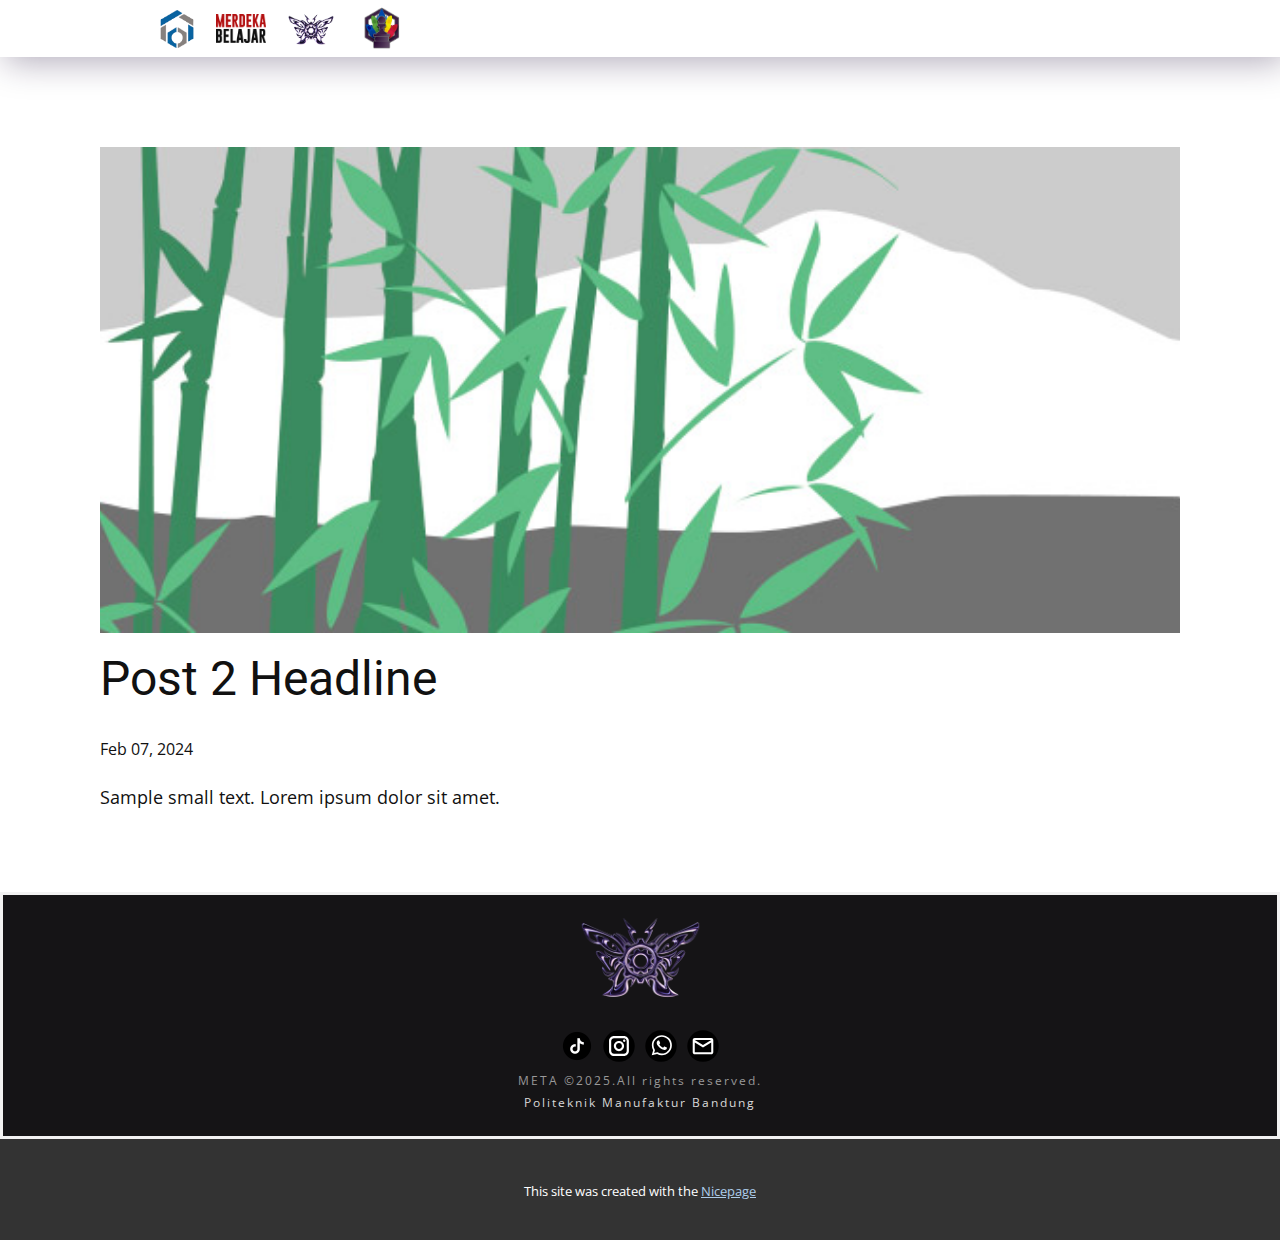
<file: blog/post-1.html>
<!DOCTYPE html>
<html style="font-size: 16px;" lang="en"><head>
    <meta name="viewport" content="width=device-width, initial-scale=1.0">
    <meta charset="utf-8">
    <meta name="keywords" content="Post 1 Headline">
    <meta name="description" content="">
    <title>Post 2 Headline</title>
    <link rel="stylesheet" href="../nicepage.css" media="screen">
<link rel="stylesheet" href="../Post-Template.css" media="screen">
    <script class="u-script" type="text/javascript" src="../jquery.js" defer=""></script>
    <script class="u-script" type="text/javascript" src="../nicepage.js" defer=""></script>
    <meta name="generator" content="Nicepage 7.2.3, nicepage.com">
    
    
    
    <link id="u-theme-google-font" rel="stylesheet" href="https://fonts.googleapis.com/css?family=Roboto:100,100i,300,300i,400,400i,500,500i,700,700i,900,900i|Open+Sans:300,300i,400,400i,500,500i,600,600i,700,700i,800,800i">
    <script type="application/ld+json">{
		"@context": "http://schema.org",
		"@type": "Organization",
		"name": "Pomfest",
		"logo": "images/download__1_-removebg-preview1.png",
		"sameAs": [
				"https://twitter.com/name",
				"https://instagram.com/pomfest2025",
				"mailto:polmanfestival@gmail.com"
		]
}</script>
    <meta name="theme-color" content="#478ac9">
    <meta name="twitter:site" content="@">
    <meta name="twitter:card" content="summary_large_image">
    <meta name="twitter:title" content="Post Template">
    <meta name="twitter:description" content="Pomfest">
  <meta data-intl-tel-input-cdn-path="intlTelInput/"></head>
  <body data-path-to-root="./" data-include-products="false" class="u-body u-xl-mode" data-lang="en"><header class="u-box-shadow u-clearfix u-header u-sticky u-sticky-0ec2 u-header" id="sec-5636"><div class="u-clearfix u-sheet u-sheet-1">
        <a href="https://www.instagram.com/joki.paskal/" class="u-enable-responsive u-image u-logo u-image-1" data-image-width="220" data-image-height="229">
          <img src="../images/download__1_-removebg-preview1.png" class="u-logo-image u-logo-image-1">
        </a>
        <nav class="u-menu u-menu-one-level u-offcanvas u-menu-1">
          <div class="menu-collapse" style="font-size: 0.875rem; letter-spacing: 0px; font-weight: 700;">
            <a class="u-button-style u-custom-left-right-menu-spacing u-custom-padding-bottom u-custom-top-bottom-menu-spacing u-hamburger-link u-nav-link u-text-active-palette-1-base u-text-hover-palette-2-base u-hamburger-link-1" href="#">
              <svg class="u-svg-link" viewBox="0 0 24 24"><use xlink:href="#menu-hamburger"></use></svg>
              <svg class="u-svg-content" version="1.1" id="menu-hamburger" viewBox="0 0 16 16" x="0px" y="0px" xmlns:xlink="http://www.w3.org/1999/xlink" xmlns="http://www.w3.org/2000/svg"><g><rect y="1" width="16" height="2"></rect><rect y="7" width="16" height="2"></rect><rect y="13" width="16" height="2"></rect>
</g></svg>
            </a>
          </div>
          <div class="u-custom-menu u-nav-container">
            <ul class="u-nav u-unstyled u-nav-1"><li class="u-nav-item"><a class="u-button-style u-nav-link u-text-active-white u-text-hover-palette-3-base u-text-white" href="../" style="padding: 0px 20px;">META</a>
</li><li class="u-nav-item"><a class="u-button-style u-nav-link u-text-active-white u-text-hover-palette-3-base u-text-white" href="../Competition.html" style="padding: 0px 20px;">Competition</a>
</li><li class="u-nav-item"><a class="u-button-style u-nav-link u-text-active-white u-text-hover-palette-3-base u-text-white" href="https://www.instagram.com/pomfest2025?utm_source=ig_web_button_share_sheet&amp;igsh=ZDNlZDc0MzIxNw==" style="padding: 0px 20px;">OPEN HOUSE</a>
</li></ul>
          </div>
          <div class="u-custom-menu u-nav-container-collapse">
            <div class="u-black u-container-style u-inner-container-layout u-opacity u-opacity-95 u-sidenav">
              <div class="u-inner-container-layout u-sidenav-overflow">
                <div class="u-menu-close"></div>
                <ul class="u-align-center u-nav u-popupmenu-items u-unstyled u-nav-2"><li class="u-nav-item"><a class="u-button-style u-nav-link" href="../">META</a>
</li><li class="u-nav-item"><a class="u-button-style u-nav-link" href="../Competition.html">Competition</a>
</li><li class="u-nav-item"><a class="u-button-style u-nav-link" href="https://www.instagram.com/pomfest2025?utm_source=ig_web_button_share_sheet&amp;igsh=ZDNlZDc0MzIxNw==">OPEN HOUSE</a>
</li></ul>
              </div>
            </div>
            <div class="u-black u-menu-overlay u-opacity u-opacity-70"></div>
          </div>
        </nav>
        <a href="https://www.instagram.com/joki.paskal/" class="u-enable-responsive u-image u-logo u-image-2" data-image-width="1024" data-image-height="586">
          <img src="../images/Logo-Merdeka-Belajar-1024x5861.webp" class="u-logo-image u-logo-image-2">
        </a>
        <a href="https://www.instagram.com/joki.paskal/" class="u-enable-responsive u-image u-logo u-image-3" data-image-width="500" data-image-height="500">
          <img src="../images/WhatsApp_Image_2024-07-04_at_10.50.47_e505d42e-removebg-preview.png" class="u-logo-image u-logo-image-3">
        </a>
        <a href="https://www.instagram.com/joki.paskal/" class="u-enable-responsive u-image u-logo u-image-4" data-image-width="1080" data-image-height="1080">
          <img src="../images/LogoPomfest1.png" class="u-logo-image u-logo-image-4">
        </a>
      </div><style class="u-sticky-style" data-style-id="0ec2">.u-sticky-fixed.u-sticky-0ec2, .u-body.u-sticky-fixed .u-sticky-0ec2 {
box-shadow: 5px 5px 20px 0 rgba(0,0,0,0.4) !important
}.u-sticky-fixed.u-sticky-0ec2:before, .u-body.u-sticky-fixed .u-sticky-0ec2:before {
borders: top right bottom left !important
}</style></header>
    <section class="u-align-center u-clearfix u-section-1" id="sec-52d6">
      <div class="u-clearfix u-sheet u-valign-middle-md u-valign-middle-sm u-valign-middle-xs u-sheet-1"><!--post_details--><!--post_details_options_json--><!--{"source":""}--><!--/post_details_options_json--><!--blog_post-->
        <div class="u-container-style u-expanded-width u-post-details u-post-details-1">
          <div class="u-container-layout u-valign-middle u-container-layout-1"><!--blog_post_image-->
            <img alt="" class="u-blog-control u-expanded-width u-image u-image-default u-image-1" src="../images/68f64b9d.jpeg"><!--/blog_post_image--><!--blog_post_header-->
            <h2 class="u-blog-control u-text u-text-1">Post 2 Headline</h2><!--/blog_post_header--><!--blog_post_metadata-->
            <div class="u-blog-control u-metadata u-metadata-1"><!--blog_post_metadata_date-->
              <span class="u-meta-date u-meta-icon">Feb 07, 2024</span><!--/blog_post_metadata_date--><!--blog_post_metadata_category-->
              <!--/blog_post_metadata_category--><!--blog_post_metadata_comments-->
              <!--/blog_post_metadata_comments-->
            </div><!--/blog_post_metadata--><!--blog_post_content-->
            <div class="u-align-justify u-blog-control u-post-content u-text u-text-2 fr-view">
  Sample small text. Lorem ipsum dolor sit amet.
  </div><!--/blog_post_content-->
          </div>
        </div><!--/blog_post--><!--/post_details-->
      </div>
    </section>
    
    
    
    <footer class="u-border-3 u-border-grey-5 u-clearfix u-custom-color-5 u-footer" id="sec-b9e2"><div class="u-clearfix u-sheet u-sheet-1">
        <a href="#" class="u-align-center u-image u-logo u-image-1" data-image-width="1080" data-image-height="1080">
          <img src="../images/LogoPomfest1.png" class="u-logo-image u-logo-image-1">
        </a>
        <div class="u-social-icons u-spacing-10 u-social-icons-1">
          <a class="u-social-url" title="twitter" target="_blank" href="https://twitter.com/name">
            <span class="u-file-icon u-icon u-social-icon u-social-twitter u-text-black u-icon-1">
              <img src="../images/tik-tok-4241e246.png" alt="">
            </span>
          </a>
          <a class="u-social-url" title="instagram" target="_blank" href="https://instagram.com/pomfest2025">
            <span class="u-icon u-social-icon u-social-instagram u-text-black u-icon-2">
              <svg class="u-svg-link" preserveAspectRatio="xMidYMin slice" viewBox="0 0 112 112" style=""><use xlink:href="#svg-d74b"></use></svg>
              <svg class="u-svg-content" viewBox="0 0 112 112" x="0" y="0" id="svg-d74b"><circle fill="currentColor" cx="56.1" cy="56.1" r="55"></circle><path fill="#FFFFFF" d="M55.9,38.2c-9.9,0-17.9,8-17.9,17.9C38,66,46,74,55.9,74c9.9,0,17.9-8,17.9-17.9C73.8,46.2,65.8,38.2,55.9,38.2
z M55.9,66.4c-5.7,0-10.3-4.6-10.3-10.3c-0.1-5.7,4.6-10.3,10.3-10.3c5.7,0,10.3,4.6,10.3,10.3C66.2,61.8,61.6,66.4,55.9,66.4z"></path><path fill="#FFFFFF" d="M74.3,33.5c-2.3,0-4.2,1.9-4.2,4.2s1.9,4.2,4.2,4.2s4.2-1.9,4.2-4.2S76.6,33.5,74.3,33.5z"></path><path fill="#FFFFFF" d="M73.1,21.3H38.6c-9.7,0-17.5,7.9-17.5,17.5v34.5c0,9.7,7.9,17.6,17.5,17.6h34.5c9.7,0,17.5-7.9,17.5-17.5V38.8
C90.6,29.1,82.7,21.3,73.1,21.3z M83,73.3c0,5.5-4.5,9.9-9.9,9.9H38.6c-5.5,0-9.9-4.5-9.9-9.9V38.8c0-5.5,4.5-9.9,9.9-9.9h34.5
c5.5,0,9.9,4.5,9.9,9.9V73.3z"></path></svg>
            </span>
          </a>
          <a class="u-social-url" target="_blank" data-type="Whatsapp" title="Whatsapp" href="">
            <span class="u-icon u-social-icon u-social-whatsapp u-text-black u-icon-3">
              <svg class="u-svg-link" preserveAspectRatio="xMidYMin slice" viewBox="0 0 112 112" style=""><use xlink:href="#svg-9038"></use></svg>
              <svg class="u-svg-content" viewBox="0 0 112 112" x="0" y="0" id="svg-9038"><circle fill="currentColor" cx="56.1" cy="56.1" r="55"></circle><path fill="#FFFFFF" d="M83.8,28.3C77.2,21.7,68.4,18,59,18c-19.3,0-35.1,15.7-35.1,35.1c0,6.2,1.6,12.2,4.7,17.5l-5,18.2L42.2,84
	c5.1,2.8,10.9,4.3,16.8,4.3h0l0,0c19.3,0,35.1-15.7,35.1-35.1C94.1,43.8,90.5,35,83.8,28.3 M59,82.3L59,82.3
	c-5.2,0-10.4-1.4-14.9-4.1l-1.1-0.6l-11,2.9L35,69.8l-0.7-1.1c-2.9-4.6-4.5-10-4.5-15.5C29.8,37,42.9,24,59,24
	c7.8,0,15.1,3,20.6,8.6c5.5,5.5,8.5,12.8,8.5,20.6C88.2,69.2,75.1,82.3,59,82.3 M75,60.5c-0.9-0.4-5.2-2.6-6-2.9
	c-0.8-0.3-1.4-0.4-2,0.4s-2.3,2.9-2.8,3.4c-0.5,0.6-1,0.7-1.9,0.2c-0.9-0.4-3.7-1.4-7.1-4.4c-2.6-2.3-4.4-5.2-4.9-6.1
	c-0.5-0.9-0.1-1.4,0.4-1.8c0.4-0.4,0.9-1,1.3-1.5c0.4-0.5,0.6-0.9,0.9-1.5c0.3-0.6,0.1-1.1-0.1-1.5c-0.2-0.4-2-4.8-2.7-6.5
	c-0.7-1.7-1.4-1.5-2-1.5c-0.5,0-1.1,0-1.7,0c-0.6,0-1.5,0.2-2.3,1.1c-0.8,0.9-3.1,3-3.1,7.3c0,4.3,3.1,8.5,3.6,9.1
	c0.4,0.6,6.2,9.4,15,13.2c2.1,0.9,3.7,1.4,5,1.8c2.1,0.7,4,0.6,5.5,0.3c1.7-0.3,5.2-2.1,5.9-4.2c0.7-2,0.7-3.8,0.5-4.2
	C76.5,61.1,75.9,60.9,75,60.5"></path></svg>
            </span>
          </a>
          <a class="u-social-url" target="_blank" data-type="Email" title="Email" href="../mailto:polmanfestival@gmail.com">
            <span class="u-icon u-social-email u-social-icon u-text-black u-icon-4">
              <svg class="u-svg-link" preserveAspectRatio="xMidYMin slice" viewBox="0 0 112 112" style=""><use xlink:href="#svg-b635"></use></svg>
              <svg class="u-svg-content" viewBox="0 0 112 112" x="0" y="0" id="svg-b635"><circle fill="currentColor" cx="56.1" cy="56.1" r="55"></circle><path id="path3864" fill="#FFFFFF" d="M27.2,28h57.6c4,0,7.2,3.2,7.2,7.2l0,0v42.7c0,3.9-3.2,7.2-7.2,7.2l0,0H27.2
	c-4,0-7.2-3.2-7.2-7.2V35.2C20,31.1,23.2,28,27.2,28 M56,52.9l28.8-17.8H27.2L56,52.9 M27.2,77.7h57.6V43.5L56,61.3L27.2,43.5V77.7z
	"></path></svg>
            </span>
          </a>
        </div>
        <p class="u-align-center u-text u-text-grey-40 u-text-1">META ©2025.All rights reserved.</p>
        <p class="u-align-center u-text u-text-grey-15 u-text-2">Politeknik Manufaktur Bandung</p>
      </div></footer>
    <section class="u-backlink u-clearfix u-grey-80">
      <p class="u-text">
        <span>This site was created with the </span>
        <a class="u-link" href="https://nicepage.com/" target="_blank" rel="nofollow">
          <span>Nicepage</span>
        </a>
      </p>
    </section>
  
</body></html>
</file>
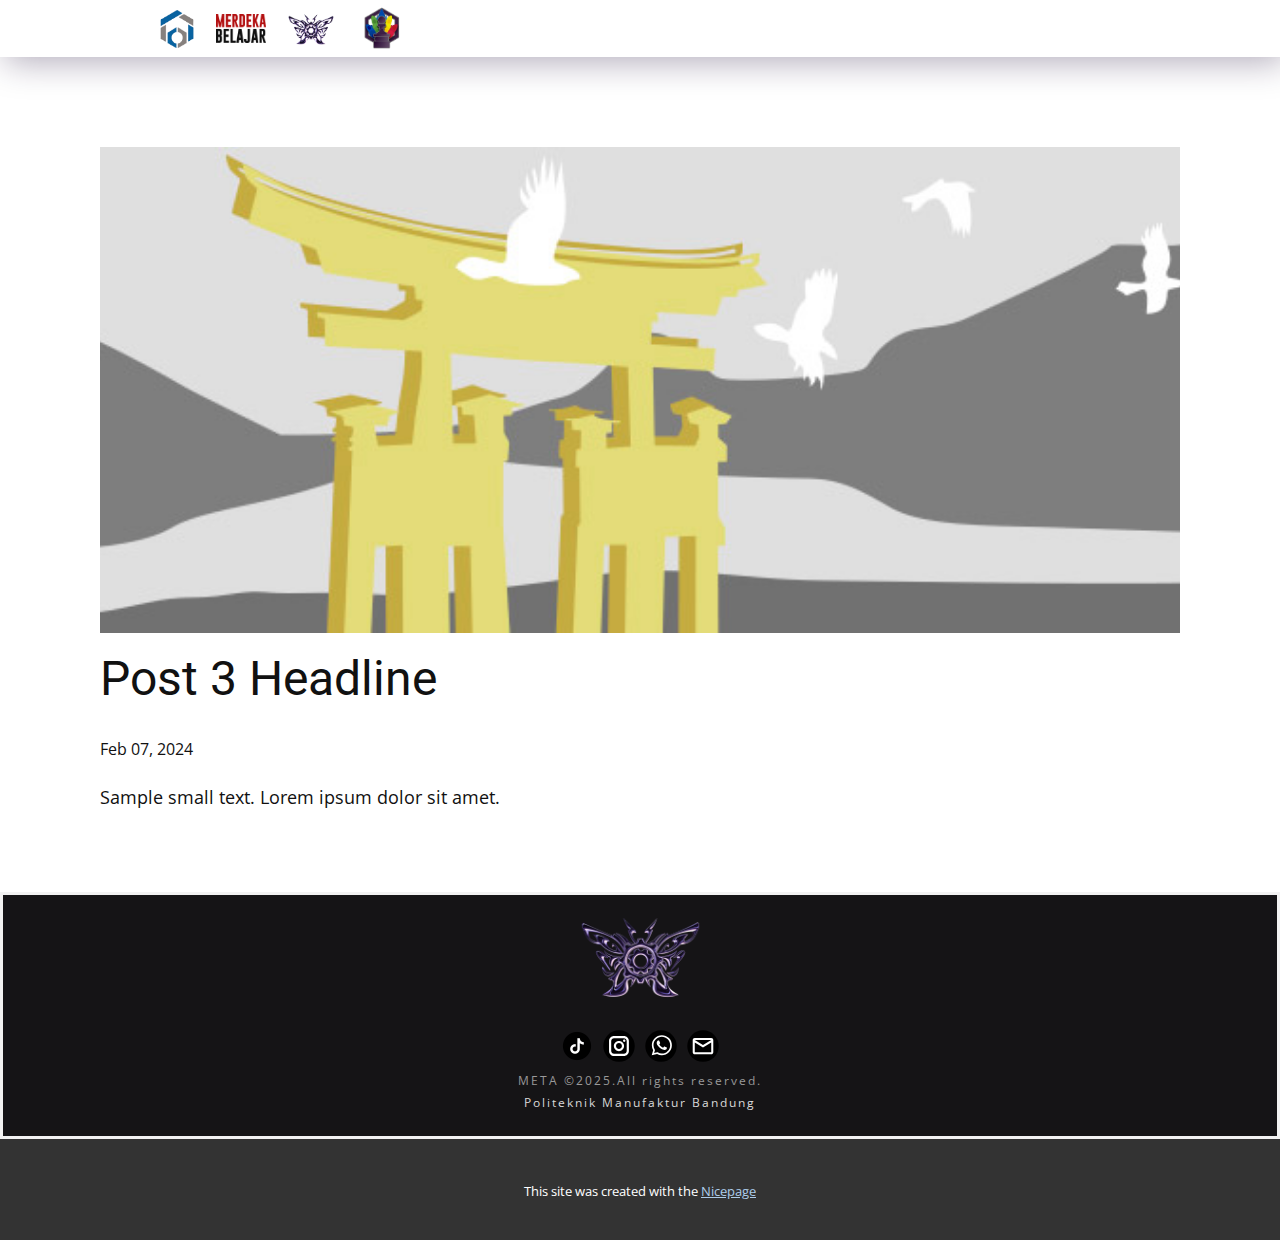
<file: blog/post-2.html>
<!DOCTYPE html>
<html style="font-size: 16px;" lang="en"><head>
    <meta name="viewport" content="width=device-width, initial-scale=1.0">
    <meta charset="utf-8">
    <meta name="keywords" content="Post 1 Headline">
    <meta name="description" content="">
    <title>Post 3 Headline</title>
    <link rel="stylesheet" href="../nicepage.css" media="screen">
<link rel="stylesheet" href="../Post-Template.css" media="screen">
    <script class="u-script" type="text/javascript" src="../jquery.js" defer=""></script>
    <script class="u-script" type="text/javascript" src="../nicepage.js" defer=""></script>
    <meta name="generator" content="Nicepage 7.2.3, nicepage.com">
    
    
    
    <link id="u-theme-google-font" rel="stylesheet" href="https://fonts.googleapis.com/css?family=Roboto:100,100i,300,300i,400,400i,500,500i,700,700i,900,900i|Open+Sans:300,300i,400,400i,500,500i,600,600i,700,700i,800,800i">
    <script type="application/ld+json">{
		"@context": "http://schema.org",
		"@type": "Organization",
		"name": "Pomfest",
		"logo": "images/download__1_-removebg-preview1.png",
		"sameAs": [
				"https://twitter.com/name",
				"https://instagram.com/pomfest2025",
				"mailto:polmanfestival@gmail.com"
		]
}</script>
    <meta name="theme-color" content="#478ac9">
    <meta name="twitter:site" content="@">
    <meta name="twitter:card" content="summary_large_image">
    <meta name="twitter:title" content="Post Template">
    <meta name="twitter:description" content="Pomfest">
  <meta data-intl-tel-input-cdn-path="intlTelInput/"></head>
  <body data-path-to-root="./" data-include-products="false" class="u-body u-xl-mode" data-lang="en"><header class="u-box-shadow u-clearfix u-header u-sticky u-sticky-0ec2 u-header" id="sec-5636"><div class="u-clearfix u-sheet u-sheet-1">
        <a href="https://www.instagram.com/joki.paskal/" class="u-enable-responsive u-image u-logo u-image-1" data-image-width="220" data-image-height="229">
          <img src="../images/download__1_-removebg-preview1.png" class="u-logo-image u-logo-image-1">
        </a>
        <nav class="u-menu u-menu-one-level u-offcanvas u-menu-1">
          <div class="menu-collapse" style="font-size: 0.875rem; letter-spacing: 0px; font-weight: 700;">
            <a class="u-button-style u-custom-left-right-menu-spacing u-custom-padding-bottom u-custom-top-bottom-menu-spacing u-hamburger-link u-nav-link u-text-active-palette-1-base u-text-hover-palette-2-base u-hamburger-link-1" href="#">
              <svg class="u-svg-link" viewBox="0 0 24 24"><use xlink:href="#menu-hamburger"></use></svg>
              <svg class="u-svg-content" version="1.1" id="menu-hamburger" viewBox="0 0 16 16" x="0px" y="0px" xmlns:xlink="http://www.w3.org/1999/xlink" xmlns="http://www.w3.org/2000/svg"><g><rect y="1" width="16" height="2"></rect><rect y="7" width="16" height="2"></rect><rect y="13" width="16" height="2"></rect>
</g></svg>
            </a>
          </div>
          <div class="u-custom-menu u-nav-container">
            <ul class="u-nav u-unstyled u-nav-1"><li class="u-nav-item"><a class="u-button-style u-nav-link u-text-active-white u-text-hover-palette-3-base u-text-white" href="../" style="padding: 0px 20px;">META</a>
</li><li class="u-nav-item"><a class="u-button-style u-nav-link u-text-active-white u-text-hover-palette-3-base u-text-white" href="../Competition.html" style="padding: 0px 20px;">Competition</a>
</li><li class="u-nav-item"><a class="u-button-style u-nav-link u-text-active-white u-text-hover-palette-3-base u-text-white" href="https://www.instagram.com/pomfest2025?utm_source=ig_web_button_share_sheet&amp;igsh=ZDNlZDc0MzIxNw==" style="padding: 0px 20px;">OPEN HOUSE</a>
</li></ul>
          </div>
          <div class="u-custom-menu u-nav-container-collapse">
            <div class="u-black u-container-style u-inner-container-layout u-opacity u-opacity-95 u-sidenav">
              <div class="u-inner-container-layout u-sidenav-overflow">
                <div class="u-menu-close"></div>
                <ul class="u-align-center u-nav u-popupmenu-items u-unstyled u-nav-2"><li class="u-nav-item"><a class="u-button-style u-nav-link" href="../">META</a>
</li><li class="u-nav-item"><a class="u-button-style u-nav-link" href="../Competition.html">Competition</a>
</li><li class="u-nav-item"><a class="u-button-style u-nav-link" href="https://www.instagram.com/pomfest2025?utm_source=ig_web_button_share_sheet&amp;igsh=ZDNlZDc0MzIxNw==">OPEN HOUSE</a>
</li></ul>
              </div>
            </div>
            <div class="u-black u-menu-overlay u-opacity u-opacity-70"></div>
          </div>
        </nav>
        <a href="https://www.instagram.com/joki.paskal/" class="u-enable-responsive u-image u-logo u-image-2" data-image-width="1024" data-image-height="586">
          <img src="../images/Logo-Merdeka-Belajar-1024x5861.webp" class="u-logo-image u-logo-image-2">
        </a>
        <a href="https://www.instagram.com/joki.paskal/" class="u-enable-responsive u-image u-logo u-image-3" data-image-width="500" data-image-height="500">
          <img src="../images/WhatsApp_Image_2024-07-04_at_10.50.47_e505d42e-removebg-preview.png" class="u-logo-image u-logo-image-3">
        </a>
        <a href="https://www.instagram.com/joki.paskal/" class="u-enable-responsive u-image u-logo u-image-4" data-image-width="1080" data-image-height="1080">
          <img src="../images/LogoPomfest1.png" class="u-logo-image u-logo-image-4">
        </a>
      </div><style class="u-sticky-style" data-style-id="0ec2">.u-sticky-fixed.u-sticky-0ec2, .u-body.u-sticky-fixed .u-sticky-0ec2 {
box-shadow: 5px 5px 20px 0 rgba(0,0,0,0.4) !important
}.u-sticky-fixed.u-sticky-0ec2:before, .u-body.u-sticky-fixed .u-sticky-0ec2:before {
borders: top right bottom left !important
}</style></header>
    <section class="u-align-center u-clearfix u-section-1" id="sec-52d6">
      <div class="u-clearfix u-sheet u-valign-middle-md u-valign-middle-sm u-valign-middle-xs u-sheet-1"><!--post_details--><!--post_details_options_json--><!--{"source":""}--><!--/post_details_options_json--><!--blog_post-->
        <div class="u-container-style u-expanded-width u-post-details u-post-details-1">
          <div class="u-container-layout u-valign-middle u-container-layout-1"><!--blog_post_image-->
            <img alt="" class="u-blog-control u-expanded-width u-image u-image-default u-image-1" src="../images/8ad73f3c.jpeg"><!--/blog_post_image--><!--blog_post_header-->
            <h2 class="u-blog-control u-text u-text-1">Post 3 Headline</h2><!--/blog_post_header--><!--blog_post_metadata-->
            <div class="u-blog-control u-metadata u-metadata-1"><!--blog_post_metadata_date-->
              <span class="u-meta-date u-meta-icon">Feb 07, 2024</span><!--/blog_post_metadata_date--><!--blog_post_metadata_category-->
              <!--/blog_post_metadata_category--><!--blog_post_metadata_comments-->
              <!--/blog_post_metadata_comments-->
            </div><!--/blog_post_metadata--><!--blog_post_content-->
            <div class="u-align-justify u-blog-control u-post-content u-text u-text-2 fr-view">
  Sample small text. Lorem ipsum dolor sit amet.
  </div><!--/blog_post_content-->
          </div>
        </div><!--/blog_post--><!--/post_details-->
      </div>
    </section>
    
    
    
    <footer class="u-border-3 u-border-grey-5 u-clearfix u-custom-color-5 u-footer" id="sec-b9e2"><div class="u-clearfix u-sheet u-sheet-1">
        <a href="#" class="u-align-center u-image u-logo u-image-1" data-image-width="1080" data-image-height="1080">
          <img src="../images/LogoPomfest1.png" class="u-logo-image u-logo-image-1">
        </a>
        <div class="u-social-icons u-spacing-10 u-social-icons-1">
          <a class="u-social-url" title="twitter" target="_blank" href="https://twitter.com/name">
            <span class="u-file-icon u-icon u-social-icon u-social-twitter u-text-black u-icon-1">
              <img src="../images/tik-tok-4241e246.png" alt="">
            </span>
          </a>
          <a class="u-social-url" title="instagram" target="_blank" href="https://instagram.com/pomfest2025">
            <span class="u-icon u-social-icon u-social-instagram u-text-black u-icon-2">
              <svg class="u-svg-link" preserveAspectRatio="xMidYMin slice" viewBox="0 0 112 112" style=""><use xlink:href="#svg-d74b"></use></svg>
              <svg class="u-svg-content" viewBox="0 0 112 112" x="0" y="0" id="svg-d74b"><circle fill="currentColor" cx="56.1" cy="56.1" r="55"></circle><path fill="#FFFFFF" d="M55.9,38.2c-9.9,0-17.9,8-17.9,17.9C38,66,46,74,55.9,74c9.9,0,17.9-8,17.9-17.9C73.8,46.2,65.8,38.2,55.9,38.2
z M55.9,66.4c-5.7,0-10.3-4.6-10.3-10.3c-0.1-5.7,4.6-10.3,10.3-10.3c5.7,0,10.3,4.6,10.3,10.3C66.2,61.8,61.6,66.4,55.9,66.4z"></path><path fill="#FFFFFF" d="M74.3,33.5c-2.3,0-4.2,1.9-4.2,4.2s1.9,4.2,4.2,4.2s4.2-1.9,4.2-4.2S76.6,33.5,74.3,33.5z"></path><path fill="#FFFFFF" d="M73.1,21.3H38.6c-9.7,0-17.5,7.9-17.5,17.5v34.5c0,9.7,7.9,17.6,17.5,17.6h34.5c9.7,0,17.5-7.9,17.5-17.5V38.8
C90.6,29.1,82.7,21.3,73.1,21.3z M83,73.3c0,5.5-4.5,9.9-9.9,9.9H38.6c-5.5,0-9.9-4.5-9.9-9.9V38.8c0-5.5,4.5-9.9,9.9-9.9h34.5
c5.5,0,9.9,4.5,9.9,9.9V73.3z"></path></svg>
            </span>
          </a>
          <a class="u-social-url" target="_blank" data-type="Whatsapp" title="Whatsapp" href="">
            <span class="u-icon u-social-icon u-social-whatsapp u-text-black u-icon-3">
              <svg class="u-svg-link" preserveAspectRatio="xMidYMin slice" viewBox="0 0 112 112" style=""><use xlink:href="#svg-9038"></use></svg>
              <svg class="u-svg-content" viewBox="0 0 112 112" x="0" y="0" id="svg-9038"><circle fill="currentColor" cx="56.1" cy="56.1" r="55"></circle><path fill="#FFFFFF" d="M83.8,28.3C77.2,21.7,68.4,18,59,18c-19.3,0-35.1,15.7-35.1,35.1c0,6.2,1.6,12.2,4.7,17.5l-5,18.2L42.2,84
	c5.1,2.8,10.9,4.3,16.8,4.3h0l0,0c19.3,0,35.1-15.7,35.1-35.1C94.1,43.8,90.5,35,83.8,28.3 M59,82.3L59,82.3
	c-5.2,0-10.4-1.4-14.9-4.1l-1.1-0.6l-11,2.9L35,69.8l-0.7-1.1c-2.9-4.6-4.5-10-4.5-15.5C29.8,37,42.9,24,59,24
	c7.8,0,15.1,3,20.6,8.6c5.5,5.5,8.5,12.8,8.5,20.6C88.2,69.2,75.1,82.3,59,82.3 M75,60.5c-0.9-0.4-5.2-2.6-6-2.9
	c-0.8-0.3-1.4-0.4-2,0.4s-2.3,2.9-2.8,3.4c-0.5,0.6-1,0.7-1.9,0.2c-0.9-0.4-3.7-1.4-7.1-4.4c-2.6-2.3-4.4-5.2-4.9-6.1
	c-0.5-0.9-0.1-1.4,0.4-1.8c0.4-0.4,0.9-1,1.3-1.5c0.4-0.5,0.6-0.9,0.9-1.5c0.3-0.6,0.1-1.1-0.1-1.5c-0.2-0.4-2-4.8-2.7-6.5
	c-0.7-1.7-1.4-1.5-2-1.5c-0.5,0-1.1,0-1.7,0c-0.6,0-1.5,0.2-2.3,1.1c-0.8,0.9-3.1,3-3.1,7.3c0,4.3,3.1,8.5,3.6,9.1
	c0.4,0.6,6.2,9.4,15,13.2c2.1,0.9,3.7,1.4,5,1.8c2.1,0.7,4,0.6,5.5,0.3c1.7-0.3,5.2-2.1,5.9-4.2c0.7-2,0.7-3.8,0.5-4.2
	C76.5,61.1,75.9,60.9,75,60.5"></path></svg>
            </span>
          </a>
          <a class="u-social-url" target="_blank" data-type="Email" title="Email" href="../mailto:polmanfestival@gmail.com">
            <span class="u-icon u-social-email u-social-icon u-text-black u-icon-4">
              <svg class="u-svg-link" preserveAspectRatio="xMidYMin slice" viewBox="0 0 112 112" style=""><use xlink:href="#svg-b635"></use></svg>
              <svg class="u-svg-content" viewBox="0 0 112 112" x="0" y="0" id="svg-b635"><circle fill="currentColor" cx="56.1" cy="56.1" r="55"></circle><path id="path3864" fill="#FFFFFF" d="M27.2,28h57.6c4,0,7.2,3.2,7.2,7.2l0,0v42.7c0,3.9-3.2,7.2-7.2,7.2l0,0H27.2
	c-4,0-7.2-3.2-7.2-7.2V35.2C20,31.1,23.2,28,27.2,28 M56,52.9l28.8-17.8H27.2L56,52.9 M27.2,77.7h57.6V43.5L56,61.3L27.2,43.5V77.7z
	"></path></svg>
            </span>
          </a>
        </div>
        <p class="u-align-center u-text u-text-grey-40 u-text-1">META ©2025.All rights reserved.</p>
        <p class="u-align-center u-text u-text-grey-15 u-text-2">Politeknik Manufaktur Bandung</p>
      </div></footer>
    <section class="u-backlink u-clearfix u-grey-80">
      <p class="u-text">
        <span>This site was created with the </span>
        <a class="u-link" href="https://nicepage.com/" target="_blank" rel="nofollow">
          <span>Nicepage</span>
        </a>
      </p>
    </section>
  
</body></html>
</file>
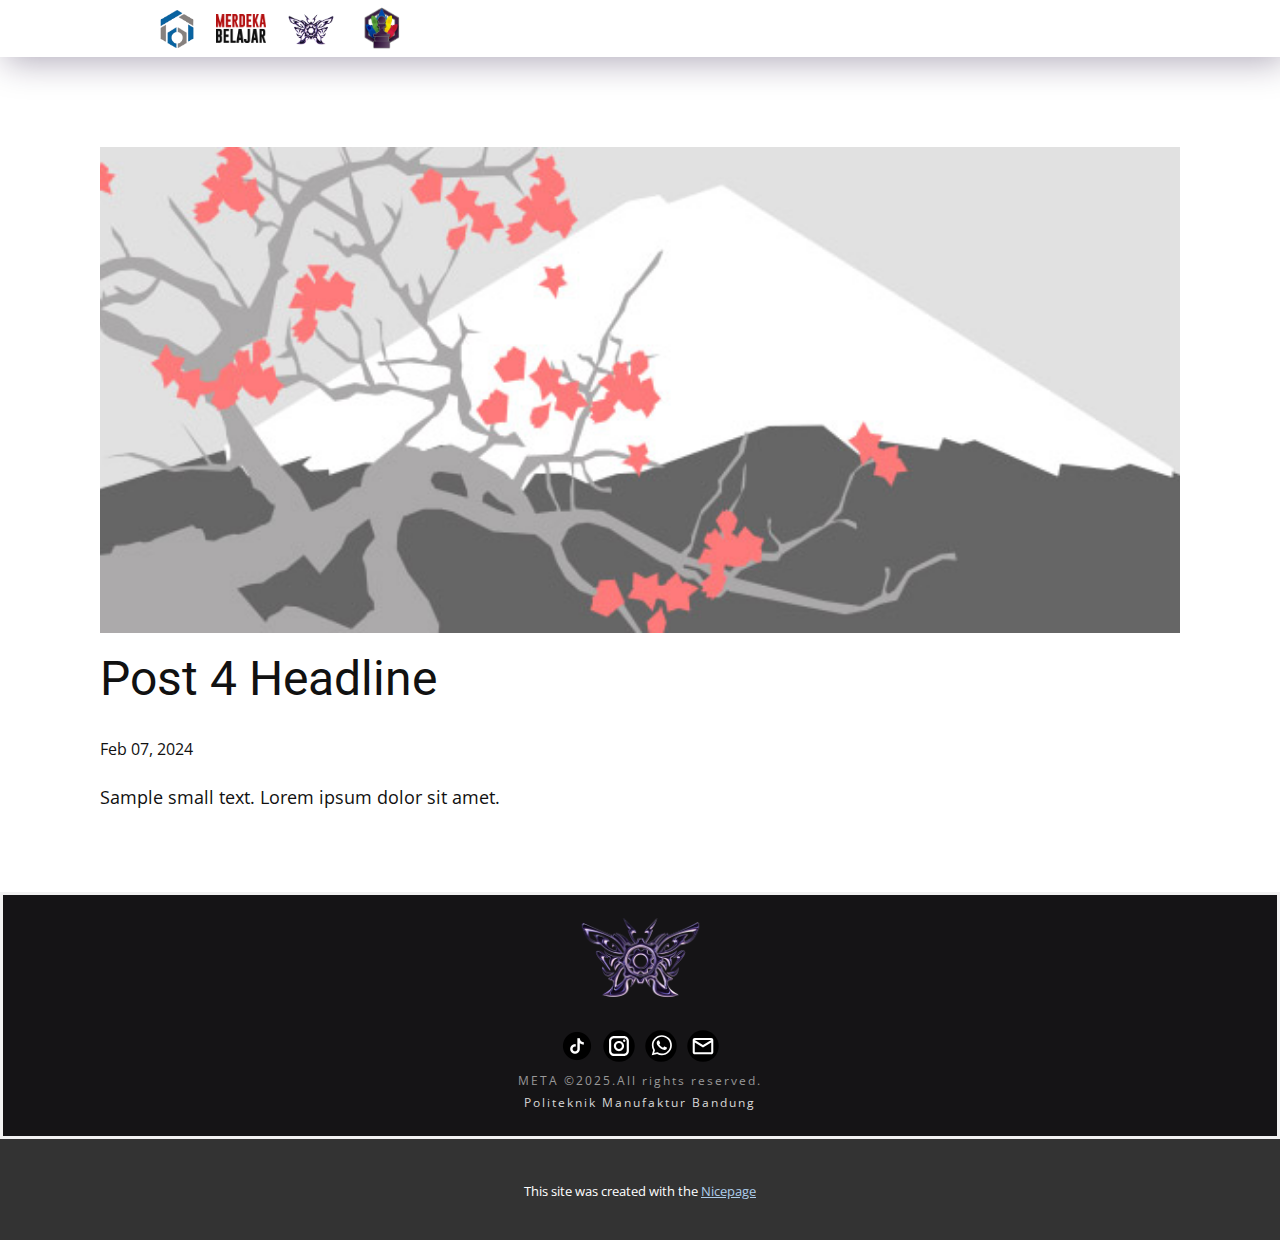
<file: blog/post-3.html>
<!DOCTYPE html>
<html style="font-size: 16px;" lang="en"><head>
    <meta name="viewport" content="width=device-width, initial-scale=1.0">
    <meta charset="utf-8">
    <meta name="keywords" content="Post 1 Headline">
    <meta name="description" content="">
    <title>Post 4 Headline</title>
    <link rel="stylesheet" href="../nicepage.css" media="screen">
<link rel="stylesheet" href="../Post-Template.css" media="screen">
    <script class="u-script" type="text/javascript" src="../jquery.js" defer=""></script>
    <script class="u-script" type="text/javascript" src="../nicepage.js" defer=""></script>
    <meta name="generator" content="Nicepage 7.2.3, nicepage.com">
    
    
    
    <link id="u-theme-google-font" rel="stylesheet" href="https://fonts.googleapis.com/css?family=Roboto:100,100i,300,300i,400,400i,500,500i,700,700i,900,900i|Open+Sans:300,300i,400,400i,500,500i,600,600i,700,700i,800,800i">
    <script type="application/ld+json">{
		"@context": "http://schema.org",
		"@type": "Organization",
		"name": "Pomfest",
		"logo": "images/download__1_-removebg-preview1.png",
		"sameAs": [
				"https://twitter.com/name",
				"https://instagram.com/pomfest2025",
				"mailto:polmanfestival@gmail.com"
		]
}</script>
    <meta name="theme-color" content="#478ac9">
    <meta name="twitter:site" content="@">
    <meta name="twitter:card" content="summary_large_image">
    <meta name="twitter:title" content="Post Template">
    <meta name="twitter:description" content="Pomfest">
  <meta data-intl-tel-input-cdn-path="intlTelInput/"></head>
  <body data-path-to-root="./" data-include-products="false" class="u-body u-xl-mode" data-lang="en"><header class="u-box-shadow u-clearfix u-header u-sticky u-sticky-0ec2 u-header" id="sec-5636"><div class="u-clearfix u-sheet u-sheet-1">
        <a href="https://www.instagram.com/joki.paskal/" class="u-enable-responsive u-image u-logo u-image-1" data-image-width="220" data-image-height="229">
          <img src="../images/download__1_-removebg-preview1.png" class="u-logo-image u-logo-image-1">
        </a>
        <nav class="u-menu u-menu-one-level u-offcanvas u-menu-1">
          <div class="menu-collapse" style="font-size: 0.875rem; letter-spacing: 0px; font-weight: 700;">
            <a class="u-button-style u-custom-left-right-menu-spacing u-custom-padding-bottom u-custom-top-bottom-menu-spacing u-hamburger-link u-nav-link u-text-active-palette-1-base u-text-hover-palette-2-base u-hamburger-link-1" href="#">
              <svg class="u-svg-link" viewBox="0 0 24 24"><use xlink:href="#menu-hamburger"></use></svg>
              <svg class="u-svg-content" version="1.1" id="menu-hamburger" viewBox="0 0 16 16" x="0px" y="0px" xmlns:xlink="http://www.w3.org/1999/xlink" xmlns="http://www.w3.org/2000/svg"><g><rect y="1" width="16" height="2"></rect><rect y="7" width="16" height="2"></rect><rect y="13" width="16" height="2"></rect>
</g></svg>
            </a>
          </div>
          <div class="u-custom-menu u-nav-container">
            <ul class="u-nav u-unstyled u-nav-1"><li class="u-nav-item"><a class="u-button-style u-nav-link u-text-active-white u-text-hover-palette-3-base u-text-white" href="../" style="padding: 0px 20px;">META</a>
</li><li class="u-nav-item"><a class="u-button-style u-nav-link u-text-active-white u-text-hover-palette-3-base u-text-white" href="../Competition.html" style="padding: 0px 20px;">Competition</a>
</li><li class="u-nav-item"><a class="u-button-style u-nav-link u-text-active-white u-text-hover-palette-3-base u-text-white" href="https://www.instagram.com/pomfest2025?utm_source=ig_web_button_share_sheet&amp;igsh=ZDNlZDc0MzIxNw==" style="padding: 0px 20px;">OPEN HOUSE</a>
</li></ul>
          </div>
          <div class="u-custom-menu u-nav-container-collapse">
            <div class="u-black u-container-style u-inner-container-layout u-opacity u-opacity-95 u-sidenav">
              <div class="u-inner-container-layout u-sidenav-overflow">
                <div class="u-menu-close"></div>
                <ul class="u-align-center u-nav u-popupmenu-items u-unstyled u-nav-2"><li class="u-nav-item"><a class="u-button-style u-nav-link" href="../">META</a>
</li><li class="u-nav-item"><a class="u-button-style u-nav-link" href="../Competition.html">Competition</a>
</li><li class="u-nav-item"><a class="u-button-style u-nav-link" href="https://www.instagram.com/pomfest2025?utm_source=ig_web_button_share_sheet&amp;igsh=ZDNlZDc0MzIxNw==">OPEN HOUSE</a>
</li></ul>
              </div>
            </div>
            <div class="u-black u-menu-overlay u-opacity u-opacity-70"></div>
          </div>
        </nav>
        <a href="https://www.instagram.com/joki.paskal/" class="u-enable-responsive u-image u-logo u-image-2" data-image-width="1024" data-image-height="586">
          <img src="../images/Logo-Merdeka-Belajar-1024x5861.webp" class="u-logo-image u-logo-image-2">
        </a>
        <a href="https://www.instagram.com/joki.paskal/" class="u-enable-responsive u-image u-logo u-image-3" data-image-width="500" data-image-height="500">
          <img src="../images/WhatsApp_Image_2024-07-04_at_10.50.47_e505d42e-removebg-preview.png" class="u-logo-image u-logo-image-3">
        </a>
        <a href="https://www.instagram.com/joki.paskal/" class="u-enable-responsive u-image u-logo u-image-4" data-image-width="1080" data-image-height="1080">
          <img src="../images/LogoPomfest1.png" class="u-logo-image u-logo-image-4">
        </a>
      </div><style class="u-sticky-style" data-style-id="0ec2">.u-sticky-fixed.u-sticky-0ec2, .u-body.u-sticky-fixed .u-sticky-0ec2 {
box-shadow: 5px 5px 20px 0 rgba(0,0,0,0.4) !important
}.u-sticky-fixed.u-sticky-0ec2:before, .u-body.u-sticky-fixed .u-sticky-0ec2:before {
borders: top right bottom left !important
}</style></header>
    <section class="u-align-center u-clearfix u-section-1" id="sec-52d6">
      <div class="u-clearfix u-sheet u-valign-middle-md u-valign-middle-sm u-valign-middle-xs u-sheet-1"><!--post_details--><!--post_details_options_json--><!--{"source":""}--><!--/post_details_options_json--><!--blog_post-->
        <div class="u-container-style u-expanded-width u-post-details u-post-details-1">
          <div class="u-container-layout u-valign-middle u-container-layout-1"><!--blog_post_image-->
            <img alt="" class="u-blog-control u-expanded-width u-image u-image-default u-image-1" src="../images/0fd3416c.jpeg"><!--/blog_post_image--><!--blog_post_header-->
            <h2 class="u-blog-control u-text u-text-1">Post 4 Headline</h2><!--/blog_post_header--><!--blog_post_metadata-->
            <div class="u-blog-control u-metadata u-metadata-1"><!--blog_post_metadata_date-->
              <span class="u-meta-date u-meta-icon">Feb 07, 2024</span><!--/blog_post_metadata_date--><!--blog_post_metadata_category-->
              <!--/blog_post_metadata_category--><!--blog_post_metadata_comments-->
              <!--/blog_post_metadata_comments-->
            </div><!--/blog_post_metadata--><!--blog_post_content-->
            <div class="u-align-justify u-blog-control u-post-content u-text u-text-2 fr-view">
  Sample small text. Lorem ipsum dolor sit amet.
  </div><!--/blog_post_content-->
          </div>
        </div><!--/blog_post--><!--/post_details-->
      </div>
    </section>
    
    
    
    <footer class="u-border-3 u-border-grey-5 u-clearfix u-custom-color-5 u-footer" id="sec-b9e2"><div class="u-clearfix u-sheet u-sheet-1">
        <a href="#" class="u-align-center u-image u-logo u-image-1" data-image-width="1080" data-image-height="1080">
          <img src="../images/LogoPomfest1.png" class="u-logo-image u-logo-image-1">
        </a>
        <div class="u-social-icons u-spacing-10 u-social-icons-1">
          <a class="u-social-url" title="twitter" target="_blank" href="https://twitter.com/name">
            <span class="u-file-icon u-icon u-social-icon u-social-twitter u-text-black u-icon-1">
              <img src="../images/tik-tok-4241e246.png" alt="">
            </span>
          </a>
          <a class="u-social-url" title="instagram" target="_blank" href="https://instagram.com/pomfest2025">
            <span class="u-icon u-social-icon u-social-instagram u-text-black u-icon-2">
              <svg class="u-svg-link" preserveAspectRatio="xMidYMin slice" viewBox="0 0 112 112" style=""><use xlink:href="#svg-d74b"></use></svg>
              <svg class="u-svg-content" viewBox="0 0 112 112" x="0" y="0" id="svg-d74b"><circle fill="currentColor" cx="56.1" cy="56.1" r="55"></circle><path fill="#FFFFFF" d="M55.9,38.2c-9.9,0-17.9,8-17.9,17.9C38,66,46,74,55.9,74c9.9,0,17.9-8,17.9-17.9C73.8,46.2,65.8,38.2,55.9,38.2
z M55.9,66.4c-5.7,0-10.3-4.6-10.3-10.3c-0.1-5.7,4.6-10.3,10.3-10.3c5.7,0,10.3,4.6,10.3,10.3C66.2,61.8,61.6,66.4,55.9,66.4z"></path><path fill="#FFFFFF" d="M74.3,33.5c-2.3,0-4.2,1.9-4.2,4.2s1.9,4.2,4.2,4.2s4.2-1.9,4.2-4.2S76.6,33.5,74.3,33.5z"></path><path fill="#FFFFFF" d="M73.1,21.3H38.6c-9.7,0-17.5,7.9-17.5,17.5v34.5c0,9.7,7.9,17.6,17.5,17.6h34.5c9.7,0,17.5-7.9,17.5-17.5V38.8
C90.6,29.1,82.7,21.3,73.1,21.3z M83,73.3c0,5.5-4.5,9.9-9.9,9.9H38.6c-5.5,0-9.9-4.5-9.9-9.9V38.8c0-5.5,4.5-9.9,9.9-9.9h34.5
c5.5,0,9.9,4.5,9.9,9.9V73.3z"></path></svg>
            </span>
          </a>
          <a class="u-social-url" target="_blank" data-type="Whatsapp" title="Whatsapp" href="">
            <span class="u-icon u-social-icon u-social-whatsapp u-text-black u-icon-3">
              <svg class="u-svg-link" preserveAspectRatio="xMidYMin slice" viewBox="0 0 112 112" style=""><use xlink:href="#svg-9038"></use></svg>
              <svg class="u-svg-content" viewBox="0 0 112 112" x="0" y="0" id="svg-9038"><circle fill="currentColor" cx="56.1" cy="56.1" r="55"></circle><path fill="#FFFFFF" d="M83.8,28.3C77.2,21.7,68.4,18,59,18c-19.3,0-35.1,15.7-35.1,35.1c0,6.2,1.6,12.2,4.7,17.5l-5,18.2L42.2,84
	c5.1,2.8,10.9,4.3,16.8,4.3h0l0,0c19.3,0,35.1-15.7,35.1-35.1C94.1,43.8,90.5,35,83.8,28.3 M59,82.3L59,82.3
	c-5.2,0-10.4-1.4-14.9-4.1l-1.1-0.6l-11,2.9L35,69.8l-0.7-1.1c-2.9-4.6-4.5-10-4.5-15.5C29.8,37,42.9,24,59,24
	c7.8,0,15.1,3,20.6,8.6c5.5,5.5,8.5,12.8,8.5,20.6C88.2,69.2,75.1,82.3,59,82.3 M75,60.5c-0.9-0.4-5.2-2.6-6-2.9
	c-0.8-0.3-1.4-0.4-2,0.4s-2.3,2.9-2.8,3.4c-0.5,0.6-1,0.7-1.9,0.2c-0.9-0.4-3.7-1.4-7.1-4.4c-2.6-2.3-4.4-5.2-4.9-6.1
	c-0.5-0.9-0.1-1.4,0.4-1.8c0.4-0.4,0.9-1,1.3-1.5c0.4-0.5,0.6-0.9,0.9-1.5c0.3-0.6,0.1-1.1-0.1-1.5c-0.2-0.4-2-4.8-2.7-6.5
	c-0.7-1.7-1.4-1.5-2-1.5c-0.5,0-1.1,0-1.7,0c-0.6,0-1.5,0.2-2.3,1.1c-0.8,0.9-3.1,3-3.1,7.3c0,4.3,3.1,8.5,3.6,9.1
	c0.4,0.6,6.2,9.4,15,13.2c2.1,0.9,3.7,1.4,5,1.8c2.1,0.7,4,0.6,5.5,0.3c1.7-0.3,5.2-2.1,5.9-4.2c0.7-2,0.7-3.8,0.5-4.2
	C76.5,61.1,75.9,60.9,75,60.5"></path></svg>
            </span>
          </a>
          <a class="u-social-url" target="_blank" data-type="Email" title="Email" href="../mailto:polmanfestival@gmail.com">
            <span class="u-icon u-social-email u-social-icon u-text-black u-icon-4">
              <svg class="u-svg-link" preserveAspectRatio="xMidYMin slice" viewBox="0 0 112 112" style=""><use xlink:href="#svg-b635"></use></svg>
              <svg class="u-svg-content" viewBox="0 0 112 112" x="0" y="0" id="svg-b635"><circle fill="currentColor" cx="56.1" cy="56.1" r="55"></circle><path id="path3864" fill="#FFFFFF" d="M27.2,28h57.6c4,0,7.2,3.2,7.2,7.2l0,0v42.7c0,3.9-3.2,7.2-7.2,7.2l0,0H27.2
	c-4,0-7.2-3.2-7.2-7.2V35.2C20,31.1,23.2,28,27.2,28 M56,52.9l28.8-17.8H27.2L56,52.9 M27.2,77.7h57.6V43.5L56,61.3L27.2,43.5V77.7z
	"></path></svg>
            </span>
          </a>
        </div>
        <p class="u-align-center u-text u-text-grey-40 u-text-1">META ©2025.All rights reserved.</p>
        <p class="u-align-center u-text u-text-grey-15 u-text-2">Politeknik Manufaktur Bandung</p>
      </div></footer>
    <section class="u-backlink u-clearfix u-grey-80">
      <p class="u-text">
        <span>This site was created with the </span>
        <a class="u-link" href="https://nicepage.com/" target="_blank" rel="nofollow">
          <span>Nicepage</span>
        </a>
      </p>
    </section>
  
</body></html>
</file>
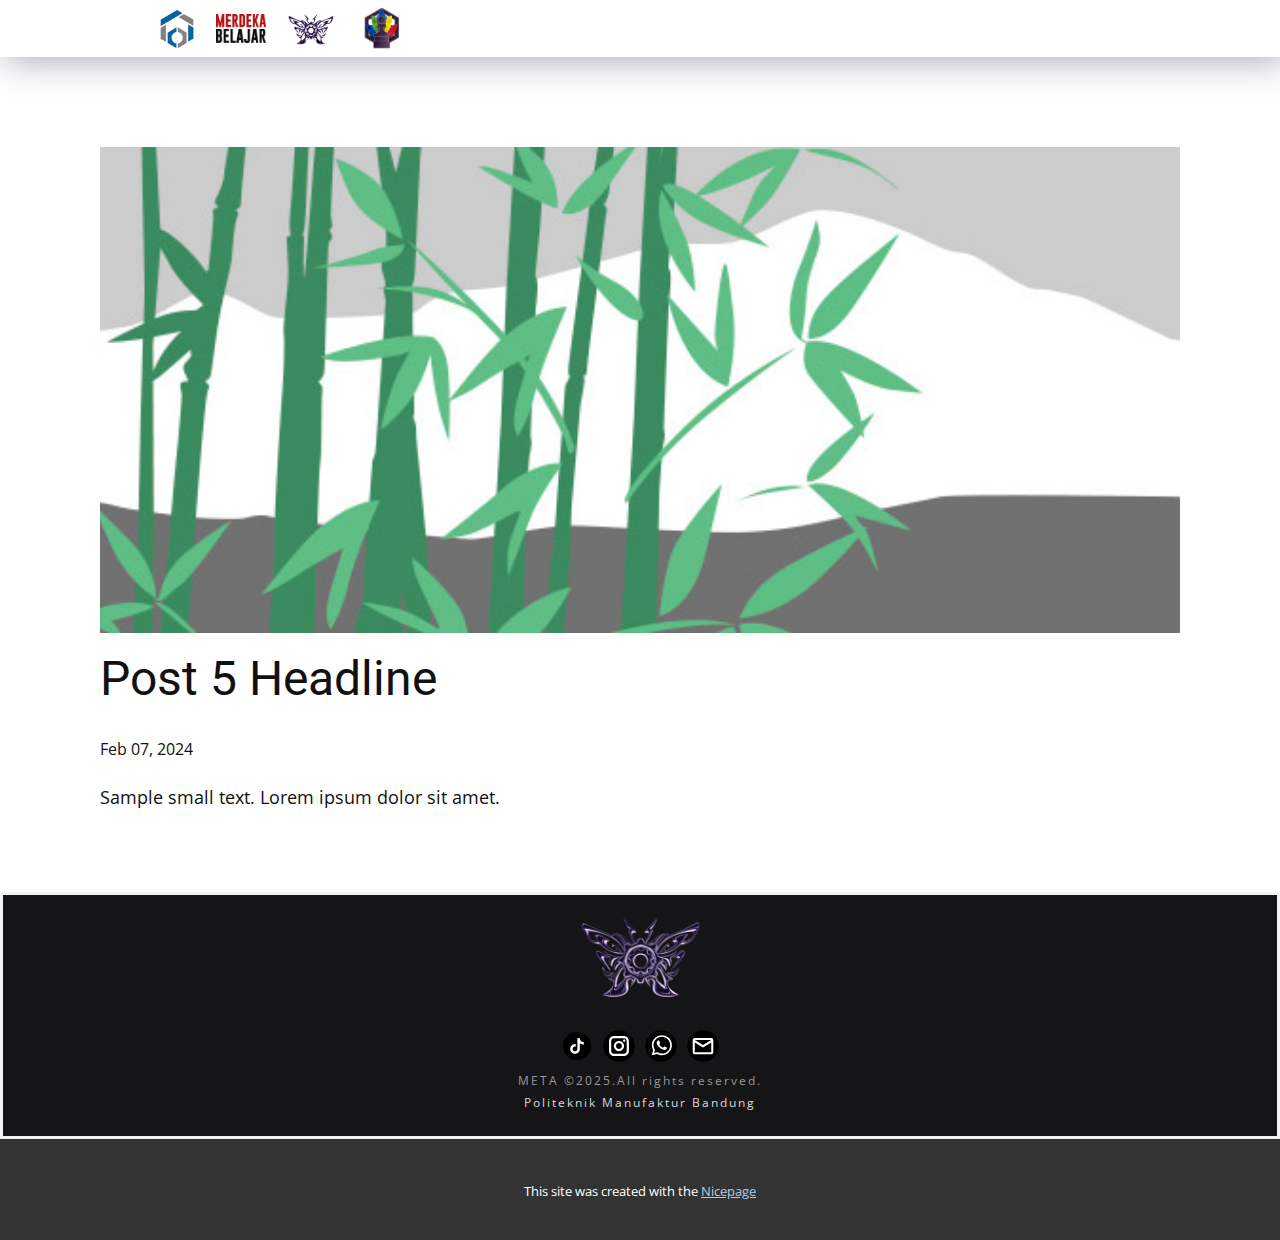
<file: blog/post-4.html>
<!DOCTYPE html>
<html style="font-size: 16px;" lang="en"><head>
    <meta name="viewport" content="width=device-width, initial-scale=1.0">
    <meta charset="utf-8">
    <meta name="keywords" content="Post 1 Headline">
    <meta name="description" content="">
    <title>Post 5 Headline</title>
    <link rel="stylesheet" href="../nicepage.css" media="screen">
<link rel="stylesheet" href="../Post-Template.css" media="screen">
    <script class="u-script" type="text/javascript" src="../jquery.js" defer=""></script>
    <script class="u-script" type="text/javascript" src="../nicepage.js" defer=""></script>
    <meta name="generator" content="Nicepage 7.2.3, nicepage.com">
    
    
    
    <link id="u-theme-google-font" rel="stylesheet" href="https://fonts.googleapis.com/css?family=Roboto:100,100i,300,300i,400,400i,500,500i,700,700i,900,900i|Open+Sans:300,300i,400,400i,500,500i,600,600i,700,700i,800,800i">
    <script type="application/ld+json">{
		"@context": "http://schema.org",
		"@type": "Organization",
		"name": "Pomfest",
		"logo": "images/download__1_-removebg-preview1.png",
		"sameAs": [
				"https://twitter.com/name",
				"https://instagram.com/pomfest2025",
				"mailto:polmanfestival@gmail.com"
		]
}</script>
    <meta name="theme-color" content="#478ac9">
    <meta name="twitter:site" content="@">
    <meta name="twitter:card" content="summary_large_image">
    <meta name="twitter:title" content="Post Template">
    <meta name="twitter:description" content="Pomfest">
  <meta data-intl-tel-input-cdn-path="intlTelInput/"></head>
  <body data-path-to-root="./" data-include-products="false" class="u-body u-xl-mode" data-lang="en"><header class="u-box-shadow u-clearfix u-header u-sticky u-sticky-0ec2 u-header" id="sec-5636"><div class="u-clearfix u-sheet u-sheet-1">
        <a href="https://www.instagram.com/joki.paskal/" class="u-enable-responsive u-image u-logo u-image-1" data-image-width="220" data-image-height="229">
          <img src="../images/download__1_-removebg-preview1.png" class="u-logo-image u-logo-image-1">
        </a>
        <nav class="u-menu u-menu-one-level u-offcanvas u-menu-1">
          <div class="menu-collapse" style="font-size: 0.875rem; letter-spacing: 0px; font-weight: 700;">
            <a class="u-button-style u-custom-left-right-menu-spacing u-custom-padding-bottom u-custom-top-bottom-menu-spacing u-hamburger-link u-nav-link u-text-active-palette-1-base u-text-hover-palette-2-base u-hamburger-link-1" href="#">
              <svg class="u-svg-link" viewBox="0 0 24 24"><use xlink:href="#menu-hamburger"></use></svg>
              <svg class="u-svg-content" version="1.1" id="menu-hamburger" viewBox="0 0 16 16" x="0px" y="0px" xmlns:xlink="http://www.w3.org/1999/xlink" xmlns="http://www.w3.org/2000/svg"><g><rect y="1" width="16" height="2"></rect><rect y="7" width="16" height="2"></rect><rect y="13" width="16" height="2"></rect>
</g></svg>
            </a>
          </div>
          <div class="u-custom-menu u-nav-container">
            <ul class="u-nav u-unstyled u-nav-1"><li class="u-nav-item"><a class="u-button-style u-nav-link u-text-active-white u-text-hover-palette-3-base u-text-white" href="../" style="padding: 0px 20px;">META</a>
</li><li class="u-nav-item"><a class="u-button-style u-nav-link u-text-active-white u-text-hover-palette-3-base u-text-white" href="../Competition.html" style="padding: 0px 20px;">Competition</a>
</li><li class="u-nav-item"><a class="u-button-style u-nav-link u-text-active-white u-text-hover-palette-3-base u-text-white" href="https://www.instagram.com/pomfest2025?utm_source=ig_web_button_share_sheet&amp;igsh=ZDNlZDc0MzIxNw==" style="padding: 0px 20px;">OPEN HOUSE</a>
</li></ul>
          </div>
          <div class="u-custom-menu u-nav-container-collapse">
            <div class="u-black u-container-style u-inner-container-layout u-opacity u-opacity-95 u-sidenav">
              <div class="u-inner-container-layout u-sidenav-overflow">
                <div class="u-menu-close"></div>
                <ul class="u-align-center u-nav u-popupmenu-items u-unstyled u-nav-2"><li class="u-nav-item"><a class="u-button-style u-nav-link" href="../">META</a>
</li><li class="u-nav-item"><a class="u-button-style u-nav-link" href="../Competition.html">Competition</a>
</li><li class="u-nav-item"><a class="u-button-style u-nav-link" href="https://www.instagram.com/pomfest2025?utm_source=ig_web_button_share_sheet&amp;igsh=ZDNlZDc0MzIxNw==">OPEN HOUSE</a>
</li></ul>
              </div>
            </div>
            <div class="u-black u-menu-overlay u-opacity u-opacity-70"></div>
          </div>
        </nav>
        <a href="https://www.instagram.com/joki.paskal/" class="u-enable-responsive u-image u-logo u-image-2" data-image-width="1024" data-image-height="586">
          <img src="../images/Logo-Merdeka-Belajar-1024x5861.webp" class="u-logo-image u-logo-image-2">
        </a>
        <a href="https://www.instagram.com/joki.paskal/" class="u-enable-responsive u-image u-logo u-image-3" data-image-width="500" data-image-height="500">
          <img src="../images/WhatsApp_Image_2024-07-04_at_10.50.47_e505d42e-removebg-preview.png" class="u-logo-image u-logo-image-3">
        </a>
        <a href="https://www.instagram.com/joki.paskal/" class="u-enable-responsive u-image u-logo u-image-4" data-image-width="1080" data-image-height="1080">
          <img src="../images/LogoPomfest1.png" class="u-logo-image u-logo-image-4">
        </a>
      </div><style class="u-sticky-style" data-style-id="0ec2">.u-sticky-fixed.u-sticky-0ec2, .u-body.u-sticky-fixed .u-sticky-0ec2 {
box-shadow: 5px 5px 20px 0 rgba(0,0,0,0.4) !important
}.u-sticky-fixed.u-sticky-0ec2:before, .u-body.u-sticky-fixed .u-sticky-0ec2:before {
borders: top right bottom left !important
}</style></header>
    <section class="u-align-center u-clearfix u-section-1" id="sec-52d6">
      <div class="u-clearfix u-sheet u-valign-middle-md u-valign-middle-sm u-valign-middle-xs u-sheet-1"><!--post_details--><!--post_details_options_json--><!--{"source":""}--><!--/post_details_options_json--><!--blog_post-->
        <div class="u-container-style u-expanded-width u-post-details u-post-details-1">
          <div class="u-container-layout u-valign-middle u-container-layout-1"><!--blog_post_image-->
            <img alt="" class="u-blog-control u-expanded-width u-image u-image-default u-image-1" src="../images/68f64b9d.jpeg"><!--/blog_post_image--><!--blog_post_header-->
            <h2 class="u-blog-control u-text u-text-1">Post 5 Headline</h2><!--/blog_post_header--><!--blog_post_metadata-->
            <div class="u-blog-control u-metadata u-metadata-1"><!--blog_post_metadata_date-->
              <span class="u-meta-date u-meta-icon">Feb 07, 2024</span><!--/blog_post_metadata_date--><!--blog_post_metadata_category-->
              <!--/blog_post_metadata_category--><!--blog_post_metadata_comments-->
              <!--/blog_post_metadata_comments-->
            </div><!--/blog_post_metadata--><!--blog_post_content-->
            <div class="u-align-justify u-blog-control u-post-content u-text u-text-2 fr-view">
  Sample small text. Lorem ipsum dolor sit amet.
  </div><!--/blog_post_content-->
          </div>
        </div><!--/blog_post--><!--/post_details-->
      </div>
    </section>
    
    
    
    <footer class="u-border-3 u-border-grey-5 u-clearfix u-custom-color-5 u-footer" id="sec-b9e2"><div class="u-clearfix u-sheet u-sheet-1">
        <a href="#" class="u-align-center u-image u-logo u-image-1" data-image-width="1080" data-image-height="1080">
          <img src="../images/LogoPomfest1.png" class="u-logo-image u-logo-image-1">
        </a>
        <div class="u-social-icons u-spacing-10 u-social-icons-1">
          <a class="u-social-url" title="twitter" target="_blank" href="https://twitter.com/name">
            <span class="u-file-icon u-icon u-social-icon u-social-twitter u-text-black u-icon-1">
              <img src="../images/tik-tok-4241e246.png" alt="">
            </span>
          </a>
          <a class="u-social-url" title="instagram" target="_blank" href="https://instagram.com/pomfest2025">
            <span class="u-icon u-social-icon u-social-instagram u-text-black u-icon-2">
              <svg class="u-svg-link" preserveAspectRatio="xMidYMin slice" viewBox="0 0 112 112" style=""><use xlink:href="#svg-d74b"></use></svg>
              <svg class="u-svg-content" viewBox="0 0 112 112" x="0" y="0" id="svg-d74b"><circle fill="currentColor" cx="56.1" cy="56.1" r="55"></circle><path fill="#FFFFFF" d="M55.9,38.2c-9.9,0-17.9,8-17.9,17.9C38,66,46,74,55.9,74c9.9,0,17.9-8,17.9-17.9C73.8,46.2,65.8,38.2,55.9,38.2
z M55.9,66.4c-5.7,0-10.3-4.6-10.3-10.3c-0.1-5.7,4.6-10.3,10.3-10.3c5.7,0,10.3,4.6,10.3,10.3C66.2,61.8,61.6,66.4,55.9,66.4z"></path><path fill="#FFFFFF" d="M74.3,33.5c-2.3,0-4.2,1.9-4.2,4.2s1.9,4.2,4.2,4.2s4.2-1.9,4.2-4.2S76.6,33.5,74.3,33.5z"></path><path fill="#FFFFFF" d="M73.1,21.3H38.6c-9.7,0-17.5,7.9-17.5,17.5v34.5c0,9.7,7.9,17.6,17.5,17.6h34.5c9.7,0,17.5-7.9,17.5-17.5V38.8
C90.6,29.1,82.7,21.3,73.1,21.3z M83,73.3c0,5.5-4.5,9.9-9.9,9.9H38.6c-5.5,0-9.9-4.5-9.9-9.9V38.8c0-5.5,4.5-9.9,9.9-9.9h34.5
c5.5,0,9.9,4.5,9.9,9.9V73.3z"></path></svg>
            </span>
          </a>
          <a class="u-social-url" target="_blank" data-type="Whatsapp" title="Whatsapp" href="">
            <span class="u-icon u-social-icon u-social-whatsapp u-text-black u-icon-3">
              <svg class="u-svg-link" preserveAspectRatio="xMidYMin slice" viewBox="0 0 112 112" style=""><use xlink:href="#svg-9038"></use></svg>
              <svg class="u-svg-content" viewBox="0 0 112 112" x="0" y="0" id="svg-9038"><circle fill="currentColor" cx="56.1" cy="56.1" r="55"></circle><path fill="#FFFFFF" d="M83.8,28.3C77.2,21.7,68.4,18,59,18c-19.3,0-35.1,15.7-35.1,35.1c0,6.2,1.6,12.2,4.7,17.5l-5,18.2L42.2,84
	c5.1,2.8,10.9,4.3,16.8,4.3h0l0,0c19.3,0,35.1-15.7,35.1-35.1C94.1,43.8,90.5,35,83.8,28.3 M59,82.3L59,82.3
	c-5.2,0-10.4-1.4-14.9-4.1l-1.1-0.6l-11,2.9L35,69.8l-0.7-1.1c-2.9-4.6-4.5-10-4.5-15.5C29.8,37,42.9,24,59,24
	c7.8,0,15.1,3,20.6,8.6c5.5,5.5,8.5,12.8,8.5,20.6C88.2,69.2,75.1,82.3,59,82.3 M75,60.5c-0.9-0.4-5.2-2.6-6-2.9
	c-0.8-0.3-1.4-0.4-2,0.4s-2.3,2.9-2.8,3.4c-0.5,0.6-1,0.7-1.9,0.2c-0.9-0.4-3.7-1.4-7.1-4.4c-2.6-2.3-4.4-5.2-4.9-6.1
	c-0.5-0.9-0.1-1.4,0.4-1.8c0.4-0.4,0.9-1,1.3-1.5c0.4-0.5,0.6-0.9,0.9-1.5c0.3-0.6,0.1-1.1-0.1-1.5c-0.2-0.4-2-4.8-2.7-6.5
	c-0.7-1.7-1.4-1.5-2-1.5c-0.5,0-1.1,0-1.7,0c-0.6,0-1.5,0.2-2.3,1.1c-0.8,0.9-3.1,3-3.1,7.3c0,4.3,3.1,8.5,3.6,9.1
	c0.4,0.6,6.2,9.4,15,13.2c2.1,0.9,3.7,1.4,5,1.8c2.1,0.7,4,0.6,5.5,0.3c1.7-0.3,5.2-2.1,5.9-4.2c0.7-2,0.7-3.8,0.5-4.2
	C76.5,61.1,75.9,60.9,75,60.5"></path></svg>
            </span>
          </a>
          <a class="u-social-url" target="_blank" data-type="Email" title="Email" href="../mailto:polmanfestival@gmail.com">
            <span class="u-icon u-social-email u-social-icon u-text-black u-icon-4">
              <svg class="u-svg-link" preserveAspectRatio="xMidYMin slice" viewBox="0 0 112 112" style=""><use xlink:href="#svg-b635"></use></svg>
              <svg class="u-svg-content" viewBox="0 0 112 112" x="0" y="0" id="svg-b635"><circle fill="currentColor" cx="56.1" cy="56.1" r="55"></circle><path id="path3864" fill="#FFFFFF" d="M27.2,28h57.6c4,0,7.2,3.2,7.2,7.2l0,0v42.7c0,3.9-3.2,7.2-7.2,7.2l0,0H27.2
	c-4,0-7.2-3.2-7.2-7.2V35.2C20,31.1,23.2,28,27.2,28 M56,52.9l28.8-17.8H27.2L56,52.9 M27.2,77.7h57.6V43.5L56,61.3L27.2,43.5V77.7z
	"></path></svg>
            </span>
          </a>
        </div>
        <p class="u-align-center u-text u-text-grey-40 u-text-1">META ©2025.All rights reserved.</p>
        <p class="u-align-center u-text u-text-grey-15 u-text-2">Politeknik Manufaktur Bandung</p>
      </div></footer>
    <section class="u-backlink u-clearfix u-grey-80">
      <p class="u-text">
        <span>This site was created with the </span>
        <a class="u-link" href="https://nicepage.com/" target="_blank" rel="nofollow">
          <span>Nicepage</span>
        </a>
      </p>
    </section>
  
</body></html>
</file>
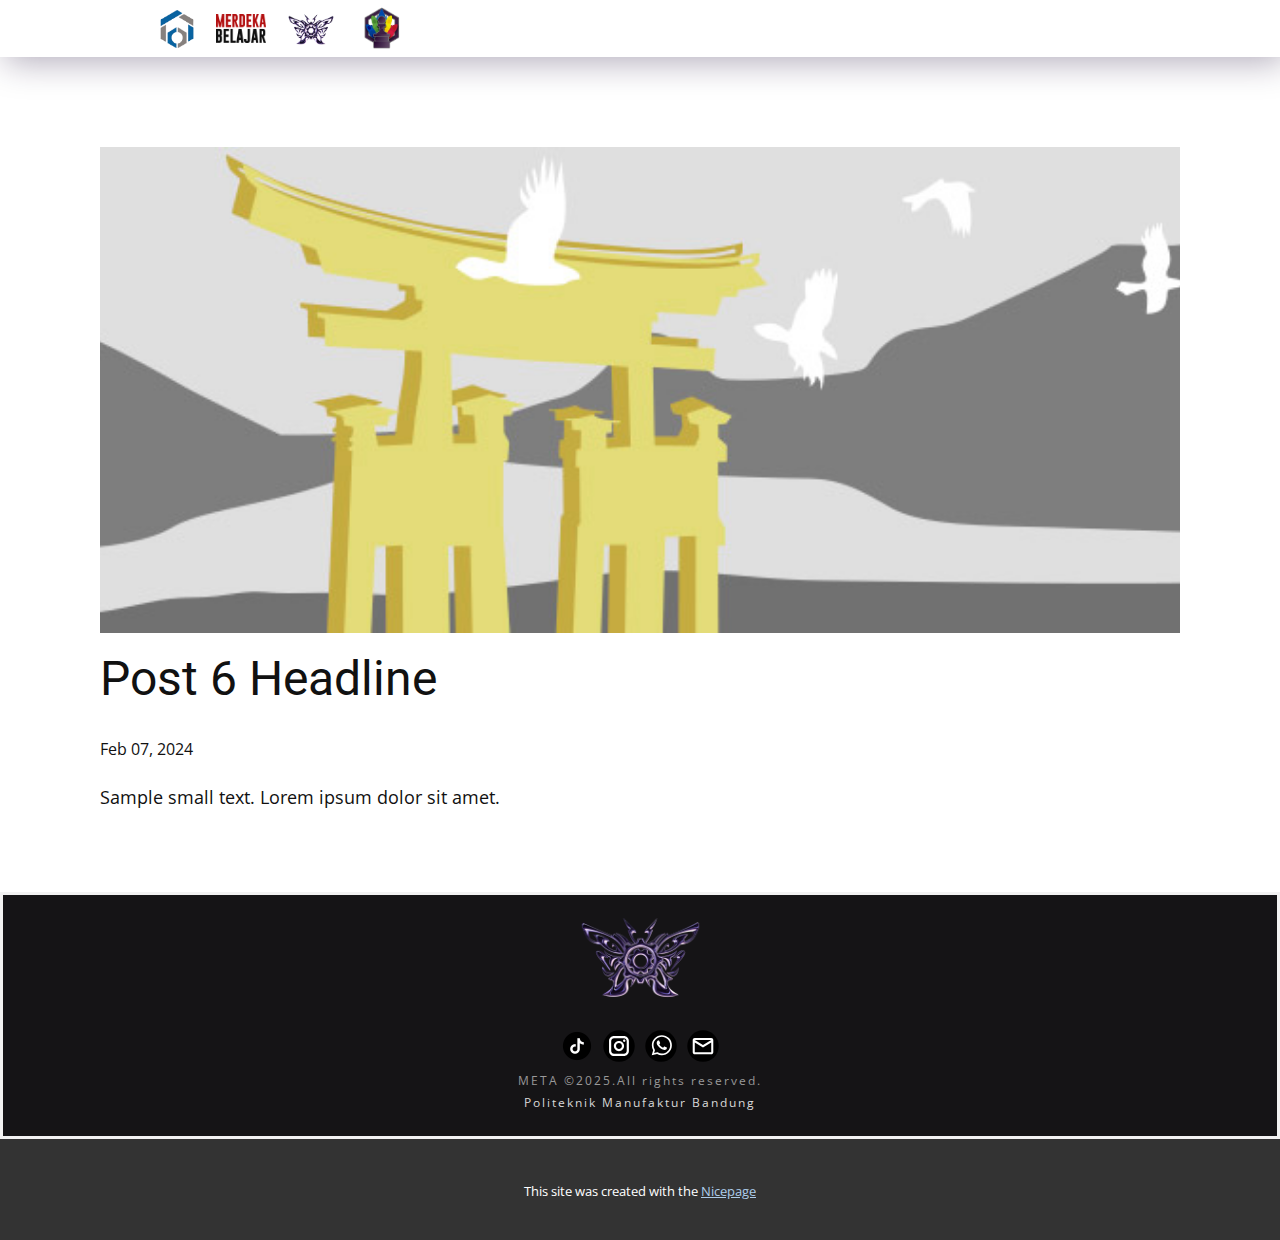
<file: blog/post-5.html>
<!DOCTYPE html>
<html style="font-size: 16px;" lang="en"><head>
    <meta name="viewport" content="width=device-width, initial-scale=1.0">
    <meta charset="utf-8">
    <meta name="keywords" content="Post 1 Headline">
    <meta name="description" content="">
    <title>Post 6 Headline</title>
    <link rel="stylesheet" href="../nicepage.css" media="screen">
<link rel="stylesheet" href="../Post-Template.css" media="screen">
    <script class="u-script" type="text/javascript" src="../jquery.js" defer=""></script>
    <script class="u-script" type="text/javascript" src="../nicepage.js" defer=""></script>
    <meta name="generator" content="Nicepage 7.2.3, nicepage.com">
    
    
    
    <link id="u-theme-google-font" rel="stylesheet" href="https://fonts.googleapis.com/css?family=Roboto:100,100i,300,300i,400,400i,500,500i,700,700i,900,900i|Open+Sans:300,300i,400,400i,500,500i,600,600i,700,700i,800,800i">
    <script type="application/ld+json">{
		"@context": "http://schema.org",
		"@type": "Organization",
		"name": "Pomfest",
		"logo": "images/download__1_-removebg-preview1.png",
		"sameAs": [
				"https://twitter.com/name",
				"https://instagram.com/pomfest2025",
				"mailto:polmanfestival@gmail.com"
		]
}</script>
    <meta name="theme-color" content="#478ac9">
    <meta name="twitter:site" content="@">
    <meta name="twitter:card" content="summary_large_image">
    <meta name="twitter:title" content="Post Template">
    <meta name="twitter:description" content="Pomfest">
  <meta data-intl-tel-input-cdn-path="intlTelInput/"></head>
  <body data-path-to-root="./" data-include-products="false" class="u-body u-xl-mode" data-lang="en"><header class="u-box-shadow u-clearfix u-header u-sticky u-sticky-0ec2 u-header" id="sec-5636"><div class="u-clearfix u-sheet u-sheet-1">
        <a href="https://www.instagram.com/joki.paskal/" class="u-enable-responsive u-image u-logo u-image-1" data-image-width="220" data-image-height="229">
          <img src="../images/download__1_-removebg-preview1.png" class="u-logo-image u-logo-image-1">
        </a>
        <nav class="u-menu u-menu-one-level u-offcanvas u-menu-1">
          <div class="menu-collapse" style="font-size: 0.875rem; letter-spacing: 0px; font-weight: 700;">
            <a class="u-button-style u-custom-left-right-menu-spacing u-custom-padding-bottom u-custom-top-bottom-menu-spacing u-hamburger-link u-nav-link u-text-active-palette-1-base u-text-hover-palette-2-base u-hamburger-link-1" href="#">
              <svg class="u-svg-link" viewBox="0 0 24 24"><use xlink:href="#menu-hamburger"></use></svg>
              <svg class="u-svg-content" version="1.1" id="menu-hamburger" viewBox="0 0 16 16" x="0px" y="0px" xmlns:xlink="http://www.w3.org/1999/xlink" xmlns="http://www.w3.org/2000/svg"><g><rect y="1" width="16" height="2"></rect><rect y="7" width="16" height="2"></rect><rect y="13" width="16" height="2"></rect>
</g></svg>
            </a>
          </div>
          <div class="u-custom-menu u-nav-container">
            <ul class="u-nav u-unstyled u-nav-1"><li class="u-nav-item"><a class="u-button-style u-nav-link u-text-active-white u-text-hover-palette-3-base u-text-white" href="../" style="padding: 0px 20px;">META</a>
</li><li class="u-nav-item"><a class="u-button-style u-nav-link u-text-active-white u-text-hover-palette-3-base u-text-white" href="../Competition.html" style="padding: 0px 20px;">Competition</a>
</li><li class="u-nav-item"><a class="u-button-style u-nav-link u-text-active-white u-text-hover-palette-3-base u-text-white" href="https://www.instagram.com/pomfest2025?utm_source=ig_web_button_share_sheet&amp;igsh=ZDNlZDc0MzIxNw==" style="padding: 0px 20px;">OPEN HOUSE</a>
</li></ul>
          </div>
          <div class="u-custom-menu u-nav-container-collapse">
            <div class="u-black u-container-style u-inner-container-layout u-opacity u-opacity-95 u-sidenav">
              <div class="u-inner-container-layout u-sidenav-overflow">
                <div class="u-menu-close"></div>
                <ul class="u-align-center u-nav u-popupmenu-items u-unstyled u-nav-2"><li class="u-nav-item"><a class="u-button-style u-nav-link" href="../">META</a>
</li><li class="u-nav-item"><a class="u-button-style u-nav-link" href="../Competition.html">Competition</a>
</li><li class="u-nav-item"><a class="u-button-style u-nav-link" href="https://www.instagram.com/pomfest2025?utm_source=ig_web_button_share_sheet&amp;igsh=ZDNlZDc0MzIxNw==">OPEN HOUSE</a>
</li></ul>
              </div>
            </div>
            <div class="u-black u-menu-overlay u-opacity u-opacity-70"></div>
          </div>
        </nav>
        <a href="https://www.instagram.com/joki.paskal/" class="u-enable-responsive u-image u-logo u-image-2" data-image-width="1024" data-image-height="586">
          <img src="../images/Logo-Merdeka-Belajar-1024x5861.webp" class="u-logo-image u-logo-image-2">
        </a>
        <a href="https://www.instagram.com/joki.paskal/" class="u-enable-responsive u-image u-logo u-image-3" data-image-width="500" data-image-height="500">
          <img src="../images/WhatsApp_Image_2024-07-04_at_10.50.47_e505d42e-removebg-preview.png" class="u-logo-image u-logo-image-3">
        </a>
        <a href="https://www.instagram.com/joki.paskal/" class="u-enable-responsive u-image u-logo u-image-4" data-image-width="1080" data-image-height="1080">
          <img src="../images/LogoPomfest1.png" class="u-logo-image u-logo-image-4">
        </a>
      </div><style class="u-sticky-style" data-style-id="0ec2">.u-sticky-fixed.u-sticky-0ec2, .u-body.u-sticky-fixed .u-sticky-0ec2 {
box-shadow: 5px 5px 20px 0 rgba(0,0,0,0.4) !important
}.u-sticky-fixed.u-sticky-0ec2:before, .u-body.u-sticky-fixed .u-sticky-0ec2:before {
borders: top right bottom left !important
}</style></header>
    <section class="u-align-center u-clearfix u-section-1" id="sec-52d6">
      <div class="u-clearfix u-sheet u-valign-middle-md u-valign-middle-sm u-valign-middle-xs u-sheet-1"><!--post_details--><!--post_details_options_json--><!--{"source":""}--><!--/post_details_options_json--><!--blog_post-->
        <div class="u-container-style u-expanded-width u-post-details u-post-details-1">
          <div class="u-container-layout u-valign-middle u-container-layout-1"><!--blog_post_image-->
            <img alt="" class="u-blog-control u-expanded-width u-image u-image-default u-image-1" src="../images/8ad73f3c.jpeg"><!--/blog_post_image--><!--blog_post_header-->
            <h2 class="u-blog-control u-text u-text-1">Post 6 Headline</h2><!--/blog_post_header--><!--blog_post_metadata-->
            <div class="u-blog-control u-metadata u-metadata-1"><!--blog_post_metadata_date-->
              <span class="u-meta-date u-meta-icon">Feb 07, 2024</span><!--/blog_post_metadata_date--><!--blog_post_metadata_category-->
              <!--/blog_post_metadata_category--><!--blog_post_metadata_comments-->
              <!--/blog_post_metadata_comments-->
            </div><!--/blog_post_metadata--><!--blog_post_content-->
            <div class="u-align-justify u-blog-control u-post-content u-text u-text-2 fr-view">
  Sample small text. Lorem ipsum dolor sit amet.
  </div><!--/blog_post_content-->
          </div>
        </div><!--/blog_post--><!--/post_details-->
      </div>
    </section>
    
    
    
    <footer class="u-border-3 u-border-grey-5 u-clearfix u-custom-color-5 u-footer" id="sec-b9e2"><div class="u-clearfix u-sheet u-sheet-1">
        <a href="#" class="u-align-center u-image u-logo u-image-1" data-image-width="1080" data-image-height="1080">
          <img src="../images/LogoPomfest1.png" class="u-logo-image u-logo-image-1">
        </a>
        <div class="u-social-icons u-spacing-10 u-social-icons-1">
          <a class="u-social-url" title="twitter" target="_blank" href="https://twitter.com/name">
            <span class="u-file-icon u-icon u-social-icon u-social-twitter u-text-black u-icon-1">
              <img src="../images/tik-tok-4241e246.png" alt="">
            </span>
          </a>
          <a class="u-social-url" title="instagram" target="_blank" href="https://instagram.com/pomfest2025">
            <span class="u-icon u-social-icon u-social-instagram u-text-black u-icon-2">
              <svg class="u-svg-link" preserveAspectRatio="xMidYMin slice" viewBox="0 0 112 112" style=""><use xlink:href="#svg-d74b"></use></svg>
              <svg class="u-svg-content" viewBox="0 0 112 112" x="0" y="0" id="svg-d74b"><circle fill="currentColor" cx="56.1" cy="56.1" r="55"></circle><path fill="#FFFFFF" d="M55.9,38.2c-9.9,0-17.9,8-17.9,17.9C38,66,46,74,55.9,74c9.9,0,17.9-8,17.9-17.9C73.8,46.2,65.8,38.2,55.9,38.2
z M55.9,66.4c-5.7,0-10.3-4.6-10.3-10.3c-0.1-5.7,4.6-10.3,10.3-10.3c5.7,0,10.3,4.6,10.3,10.3C66.2,61.8,61.6,66.4,55.9,66.4z"></path><path fill="#FFFFFF" d="M74.3,33.5c-2.3,0-4.2,1.9-4.2,4.2s1.9,4.2,4.2,4.2s4.2-1.9,4.2-4.2S76.6,33.5,74.3,33.5z"></path><path fill="#FFFFFF" d="M73.1,21.3H38.6c-9.7,0-17.5,7.9-17.5,17.5v34.5c0,9.7,7.9,17.6,17.5,17.6h34.5c9.7,0,17.5-7.9,17.5-17.5V38.8
C90.6,29.1,82.7,21.3,73.1,21.3z M83,73.3c0,5.5-4.5,9.9-9.9,9.9H38.6c-5.5,0-9.9-4.5-9.9-9.9V38.8c0-5.5,4.5-9.9,9.9-9.9h34.5
c5.5,0,9.9,4.5,9.9,9.9V73.3z"></path></svg>
            </span>
          </a>
          <a class="u-social-url" target="_blank" data-type="Whatsapp" title="Whatsapp" href="">
            <span class="u-icon u-social-icon u-social-whatsapp u-text-black u-icon-3">
              <svg class="u-svg-link" preserveAspectRatio="xMidYMin slice" viewBox="0 0 112 112" style=""><use xlink:href="#svg-9038"></use></svg>
              <svg class="u-svg-content" viewBox="0 0 112 112" x="0" y="0" id="svg-9038"><circle fill="currentColor" cx="56.1" cy="56.1" r="55"></circle><path fill="#FFFFFF" d="M83.8,28.3C77.2,21.7,68.4,18,59,18c-19.3,0-35.1,15.7-35.1,35.1c0,6.2,1.6,12.2,4.7,17.5l-5,18.2L42.2,84
	c5.1,2.8,10.9,4.3,16.8,4.3h0l0,0c19.3,0,35.1-15.7,35.1-35.1C94.1,43.8,90.5,35,83.8,28.3 M59,82.3L59,82.3
	c-5.2,0-10.4-1.4-14.9-4.1l-1.1-0.6l-11,2.9L35,69.8l-0.7-1.1c-2.9-4.6-4.5-10-4.5-15.5C29.8,37,42.9,24,59,24
	c7.8,0,15.1,3,20.6,8.6c5.5,5.5,8.5,12.8,8.5,20.6C88.2,69.2,75.1,82.3,59,82.3 M75,60.5c-0.9-0.4-5.2-2.6-6-2.9
	c-0.8-0.3-1.4-0.4-2,0.4s-2.3,2.9-2.8,3.4c-0.5,0.6-1,0.7-1.9,0.2c-0.9-0.4-3.7-1.4-7.1-4.4c-2.6-2.3-4.4-5.2-4.9-6.1
	c-0.5-0.9-0.1-1.4,0.4-1.8c0.4-0.4,0.9-1,1.3-1.5c0.4-0.5,0.6-0.9,0.9-1.5c0.3-0.6,0.1-1.1-0.1-1.5c-0.2-0.4-2-4.8-2.7-6.5
	c-0.7-1.7-1.4-1.5-2-1.5c-0.5,0-1.1,0-1.7,0c-0.6,0-1.5,0.2-2.3,1.1c-0.8,0.9-3.1,3-3.1,7.3c0,4.3,3.1,8.5,3.6,9.1
	c0.4,0.6,6.2,9.4,15,13.2c2.1,0.9,3.7,1.4,5,1.8c2.1,0.7,4,0.6,5.5,0.3c1.7-0.3,5.2-2.1,5.9-4.2c0.7-2,0.7-3.8,0.5-4.2
	C76.5,61.1,75.9,60.9,75,60.5"></path></svg>
            </span>
          </a>
          <a class="u-social-url" target="_blank" data-type="Email" title="Email" href="../mailto:polmanfestival@gmail.com">
            <span class="u-icon u-social-email u-social-icon u-text-black u-icon-4">
              <svg class="u-svg-link" preserveAspectRatio="xMidYMin slice" viewBox="0 0 112 112" style=""><use xlink:href="#svg-b635"></use></svg>
              <svg class="u-svg-content" viewBox="0 0 112 112" x="0" y="0" id="svg-b635"><circle fill="currentColor" cx="56.1" cy="56.1" r="55"></circle><path id="path3864" fill="#FFFFFF" d="M27.2,28h57.6c4,0,7.2,3.2,7.2,7.2l0,0v42.7c0,3.9-3.2,7.2-7.2,7.2l0,0H27.2
	c-4,0-7.2-3.2-7.2-7.2V35.2C20,31.1,23.2,28,27.2,28 M56,52.9l28.8-17.8H27.2L56,52.9 M27.2,77.7h57.6V43.5L56,61.3L27.2,43.5V77.7z
	"></path></svg>
            </span>
          </a>
        </div>
        <p class="u-align-center u-text u-text-grey-40 u-text-1">META ©2025.All rights reserved.</p>
        <p class="u-align-center u-text u-text-grey-15 u-text-2">Politeknik Manufaktur Bandung</p>
      </div></footer>
    <section class="u-backlink u-clearfix u-grey-80">
      <p class="u-text">
        <span>This site was created with the </span>
        <a class="u-link" href="https://nicepage.com/" target="_blank" rel="nofollow">
          <span>Nicepage</span>
        </a>
      </p>
    </section>
  
</body></html>
</file>
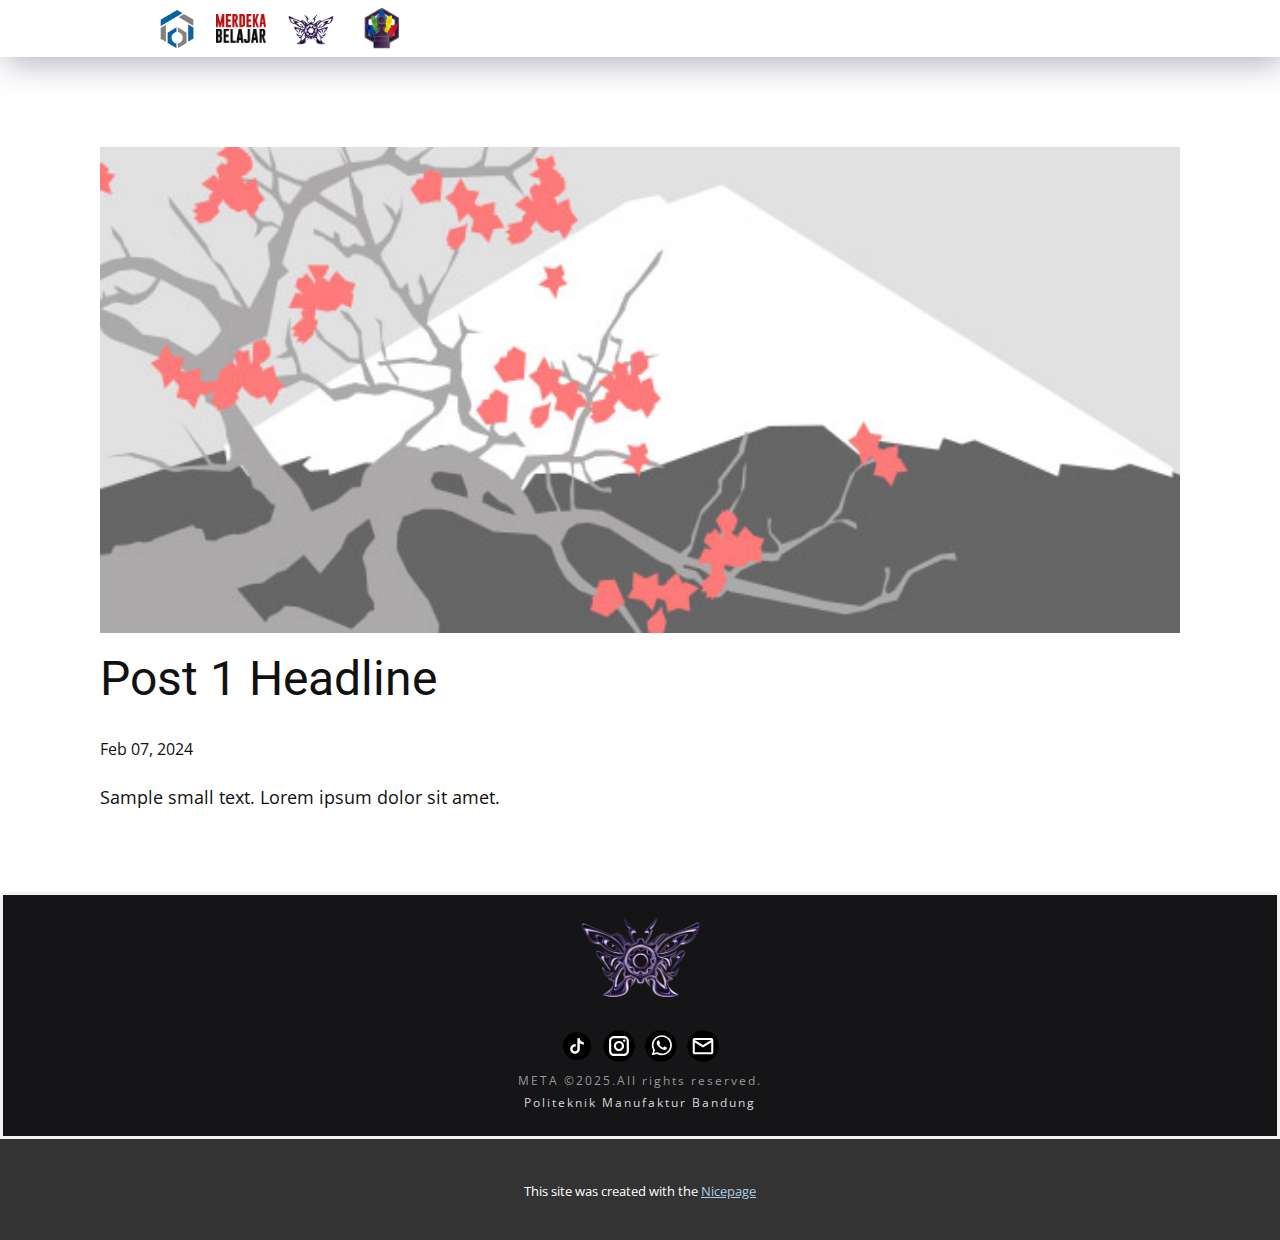
<file: blog/post.html>
<!DOCTYPE html>
<html style="font-size: 16px;" lang="en"><head>
    <meta name="viewport" content="width=device-width, initial-scale=1.0">
    <meta charset="utf-8">
    <meta name="keywords" content="Post 1 Headline">
    <meta name="description" content="">
    <title>Post 1 Headline</title>
    <link rel="stylesheet" href="../nicepage.css" media="screen">
<link rel="stylesheet" href="../Post-Template.css" media="screen">
    <script class="u-script" type="text/javascript" src="../jquery.js" defer=""></script>
    <script class="u-script" type="text/javascript" src="../nicepage.js" defer=""></script>
    <meta name="generator" content="Nicepage 7.2.3, nicepage.com">
    
    
    
    <link id="u-theme-google-font" rel="stylesheet" href="https://fonts.googleapis.com/css?family=Roboto:100,100i,300,300i,400,400i,500,500i,700,700i,900,900i|Open+Sans:300,300i,400,400i,500,500i,600,600i,700,700i,800,800i">
    <script type="application/ld+json">{
		"@context": "http://schema.org",
		"@type": "Organization",
		"name": "Pomfest",
		"logo": "images/download__1_-removebg-preview1.png",
		"sameAs": [
				"https://twitter.com/name",
				"https://instagram.com/pomfest2025",
				"mailto:polmanfestival@gmail.com"
		]
}</script>
    <meta name="theme-color" content="#478ac9">
    <meta name="twitter:site" content="@">
    <meta name="twitter:card" content="summary_large_image">
    <meta name="twitter:title" content="Post Template">
    <meta name="twitter:description" content="Pomfest">
  <meta data-intl-tel-input-cdn-path="intlTelInput/"></head>
  <body data-path-to-root="./" data-include-products="false" class="u-body u-xl-mode" data-lang="en"><header class="u-box-shadow u-clearfix u-header u-sticky u-sticky-0ec2 u-header" id="sec-5636"><div class="u-clearfix u-sheet u-sheet-1">
        <a href="https://www.instagram.com/joki.paskal/" class="u-enable-responsive u-image u-logo u-image-1" data-image-width="220" data-image-height="229">
          <img src="../images/download__1_-removebg-preview1.png" class="u-logo-image u-logo-image-1">
        </a>
        <nav class="u-menu u-menu-one-level u-offcanvas u-menu-1">
          <div class="menu-collapse" style="font-size: 0.875rem; letter-spacing: 0px; font-weight: 700;">
            <a class="u-button-style u-custom-left-right-menu-spacing u-custom-padding-bottom u-custom-top-bottom-menu-spacing u-hamburger-link u-nav-link u-text-active-palette-1-base u-text-hover-palette-2-base u-hamburger-link-1" href="#">
              <svg class="u-svg-link" viewBox="0 0 24 24"><use xlink:href="#menu-hamburger"></use></svg>
              <svg class="u-svg-content" version="1.1" id="menu-hamburger" viewBox="0 0 16 16" x="0px" y="0px" xmlns:xlink="http://www.w3.org/1999/xlink" xmlns="http://www.w3.org/2000/svg"><g><rect y="1" width="16" height="2"></rect><rect y="7" width="16" height="2"></rect><rect y="13" width="16" height="2"></rect>
</g></svg>
            </a>
          </div>
          <div class="u-custom-menu u-nav-container">
            <ul class="u-nav u-unstyled u-nav-1"><li class="u-nav-item"><a class="u-button-style u-nav-link u-text-active-white u-text-hover-palette-3-base u-text-white" href="../" style="padding: 0px 20px;">META</a>
</li><li class="u-nav-item"><a class="u-button-style u-nav-link u-text-active-white u-text-hover-palette-3-base u-text-white" href="../Competition.html" style="padding: 0px 20px;">Competition</a>
</li><li class="u-nav-item"><a class="u-button-style u-nav-link u-text-active-white u-text-hover-palette-3-base u-text-white" href="https://www.instagram.com/pomfest2025?utm_source=ig_web_button_share_sheet&amp;igsh=ZDNlZDc0MzIxNw==" style="padding: 0px 20px;">OPEN HOUSE</a>
</li></ul>
          </div>
          <div class="u-custom-menu u-nav-container-collapse">
            <div class="u-black u-container-style u-inner-container-layout u-opacity u-opacity-95 u-sidenav">
              <div class="u-inner-container-layout u-sidenav-overflow">
                <div class="u-menu-close"></div>
                <ul class="u-align-center u-nav u-popupmenu-items u-unstyled u-nav-2"><li class="u-nav-item"><a class="u-button-style u-nav-link" href="../">META</a>
</li><li class="u-nav-item"><a class="u-button-style u-nav-link" href="../Competition.html">Competition</a>
</li><li class="u-nav-item"><a class="u-button-style u-nav-link" href="https://www.instagram.com/pomfest2025?utm_source=ig_web_button_share_sheet&amp;igsh=ZDNlZDc0MzIxNw==">OPEN HOUSE</a>
</li></ul>
              </div>
            </div>
            <div class="u-black u-menu-overlay u-opacity u-opacity-70"></div>
          </div>
        </nav>
        <a href="https://www.instagram.com/joki.paskal/" class="u-enable-responsive u-image u-logo u-image-2" data-image-width="1024" data-image-height="586">
          <img src="../images/Logo-Merdeka-Belajar-1024x5861.webp" class="u-logo-image u-logo-image-2">
        </a>
        <a href="https://www.instagram.com/joki.paskal/" class="u-enable-responsive u-image u-logo u-image-3" data-image-width="500" data-image-height="500">
          <img src="../images/WhatsApp_Image_2024-07-04_at_10.50.47_e505d42e-removebg-preview.png" class="u-logo-image u-logo-image-3">
        </a>
        <a href="https://www.instagram.com/joki.paskal/" class="u-enable-responsive u-image u-logo u-image-4" data-image-width="1080" data-image-height="1080">
          <img src="../images/LogoPomfest1.png" class="u-logo-image u-logo-image-4">
        </a>
      </div><style class="u-sticky-style" data-style-id="0ec2">.u-sticky-fixed.u-sticky-0ec2, .u-body.u-sticky-fixed .u-sticky-0ec2 {
box-shadow: 5px 5px 20px 0 rgba(0,0,0,0.4) !important
}.u-sticky-fixed.u-sticky-0ec2:before, .u-body.u-sticky-fixed .u-sticky-0ec2:before {
borders: top right bottom left !important
}</style></header>
    <section class="u-align-center u-clearfix u-section-1" id="sec-52d6">
      <div class="u-clearfix u-sheet u-valign-middle-md u-valign-middle-sm u-valign-middle-xs u-sheet-1"><!--post_details--><!--post_details_options_json--><!--{"source":""}--><!--/post_details_options_json--><!--blog_post-->
        <div class="u-container-style u-expanded-width u-post-details u-post-details-1">
          <div class="u-container-layout u-valign-middle u-container-layout-1"><!--blog_post_image-->
            <img alt="" class="u-blog-control u-expanded-width u-image u-image-default u-image-1" src="../images/0fd3416c.jpeg"><!--/blog_post_image--><!--blog_post_header-->
            <h2 class="u-blog-control u-text u-text-1">Post 1 Headline</h2><!--/blog_post_header--><!--blog_post_metadata-->
            <div class="u-blog-control u-metadata u-metadata-1"><!--blog_post_metadata_date-->
              <span class="u-meta-date u-meta-icon">Feb 07, 2024</span><!--/blog_post_metadata_date--><!--blog_post_metadata_category-->
              <!--/blog_post_metadata_category--><!--blog_post_metadata_comments-->
              <!--/blog_post_metadata_comments-->
            </div><!--/blog_post_metadata--><!--blog_post_content-->
            <div class="u-align-justify u-blog-control u-post-content u-text u-text-2 fr-view">
  Sample small text. Lorem ipsum dolor sit amet.
  </div><!--/blog_post_content-->
          </div>
        </div><!--/blog_post--><!--/post_details-->
      </div>
    </section>
    
    
    
    <footer class="u-border-3 u-border-grey-5 u-clearfix u-custom-color-5 u-footer" id="sec-b9e2"><div class="u-clearfix u-sheet u-sheet-1">
        <a href="#" class="u-align-center u-image u-logo u-image-1" data-image-width="1080" data-image-height="1080">
          <img src="../images/LogoPomfest1.png" class="u-logo-image u-logo-image-1">
        </a>
        <div class="u-social-icons u-spacing-10 u-social-icons-1">
          <a class="u-social-url" title="twitter" target="_blank" href="https://twitter.com/name">
            <span class="u-file-icon u-icon u-social-icon u-social-twitter u-text-black u-icon-1">
              <img src="../images/tik-tok-4241e246.png" alt="">
            </span>
          </a>
          <a class="u-social-url" title="instagram" target="_blank" href="https://instagram.com/pomfest2025">
            <span class="u-icon u-social-icon u-social-instagram u-text-black u-icon-2">
              <svg class="u-svg-link" preserveAspectRatio="xMidYMin slice" viewBox="0 0 112 112" style=""><use xlink:href="#svg-d74b"></use></svg>
              <svg class="u-svg-content" viewBox="0 0 112 112" x="0" y="0" id="svg-d74b"><circle fill="currentColor" cx="56.1" cy="56.1" r="55"></circle><path fill="#FFFFFF" d="M55.9,38.2c-9.9,0-17.9,8-17.9,17.9C38,66,46,74,55.9,74c9.9,0,17.9-8,17.9-17.9C73.8,46.2,65.8,38.2,55.9,38.2
z M55.9,66.4c-5.7,0-10.3-4.6-10.3-10.3c-0.1-5.7,4.6-10.3,10.3-10.3c5.7,0,10.3,4.6,10.3,10.3C66.2,61.8,61.6,66.4,55.9,66.4z"></path><path fill="#FFFFFF" d="M74.3,33.5c-2.3,0-4.2,1.9-4.2,4.2s1.9,4.2,4.2,4.2s4.2-1.9,4.2-4.2S76.6,33.5,74.3,33.5z"></path><path fill="#FFFFFF" d="M73.1,21.3H38.6c-9.7,0-17.5,7.9-17.5,17.5v34.5c0,9.7,7.9,17.6,17.5,17.6h34.5c9.7,0,17.5-7.9,17.5-17.5V38.8
C90.6,29.1,82.7,21.3,73.1,21.3z M83,73.3c0,5.5-4.5,9.9-9.9,9.9H38.6c-5.5,0-9.9-4.5-9.9-9.9V38.8c0-5.5,4.5-9.9,9.9-9.9h34.5
c5.5,0,9.9,4.5,9.9,9.9V73.3z"></path></svg>
            </span>
          </a>
          <a class="u-social-url" target="_blank" data-type="Whatsapp" title="Whatsapp" href="">
            <span class="u-icon u-social-icon u-social-whatsapp u-text-black u-icon-3">
              <svg class="u-svg-link" preserveAspectRatio="xMidYMin slice" viewBox="0 0 112 112" style=""><use xlink:href="#svg-9038"></use></svg>
              <svg class="u-svg-content" viewBox="0 0 112 112" x="0" y="0" id="svg-9038"><circle fill="currentColor" cx="56.1" cy="56.1" r="55"></circle><path fill="#FFFFFF" d="M83.8,28.3C77.2,21.7,68.4,18,59,18c-19.3,0-35.1,15.7-35.1,35.1c0,6.2,1.6,12.2,4.7,17.5l-5,18.2L42.2,84
	c5.1,2.8,10.9,4.3,16.8,4.3h0l0,0c19.3,0,35.1-15.7,35.1-35.1C94.1,43.8,90.5,35,83.8,28.3 M59,82.3L59,82.3
	c-5.2,0-10.4-1.4-14.9-4.1l-1.1-0.6l-11,2.9L35,69.8l-0.7-1.1c-2.9-4.6-4.5-10-4.5-15.5C29.8,37,42.9,24,59,24
	c7.8,0,15.1,3,20.6,8.6c5.5,5.5,8.5,12.8,8.5,20.6C88.2,69.2,75.1,82.3,59,82.3 M75,60.5c-0.9-0.4-5.2-2.6-6-2.9
	c-0.8-0.3-1.4-0.4-2,0.4s-2.3,2.9-2.8,3.4c-0.5,0.6-1,0.7-1.9,0.2c-0.9-0.4-3.7-1.4-7.1-4.4c-2.6-2.3-4.4-5.2-4.9-6.1
	c-0.5-0.9-0.1-1.4,0.4-1.8c0.4-0.4,0.9-1,1.3-1.5c0.4-0.5,0.6-0.9,0.9-1.5c0.3-0.6,0.1-1.1-0.1-1.5c-0.2-0.4-2-4.8-2.7-6.5
	c-0.7-1.7-1.4-1.5-2-1.5c-0.5,0-1.1,0-1.7,0c-0.6,0-1.5,0.2-2.3,1.1c-0.8,0.9-3.1,3-3.1,7.3c0,4.3,3.1,8.5,3.6,9.1
	c0.4,0.6,6.2,9.4,15,13.2c2.1,0.9,3.7,1.4,5,1.8c2.1,0.7,4,0.6,5.5,0.3c1.7-0.3,5.2-2.1,5.9-4.2c0.7-2,0.7-3.8,0.5-4.2
	C76.5,61.1,75.9,60.9,75,60.5"></path></svg>
            </span>
          </a>
          <a class="u-social-url" target="_blank" data-type="Email" title="Email" href="../mailto:polmanfestival@gmail.com">
            <span class="u-icon u-social-email u-social-icon u-text-black u-icon-4">
              <svg class="u-svg-link" preserveAspectRatio="xMidYMin slice" viewBox="0 0 112 112" style=""><use xlink:href="#svg-b635"></use></svg>
              <svg class="u-svg-content" viewBox="0 0 112 112" x="0" y="0" id="svg-b635"><circle fill="currentColor" cx="56.1" cy="56.1" r="55"></circle><path id="path3864" fill="#FFFFFF" d="M27.2,28h57.6c4,0,7.2,3.2,7.2,7.2l0,0v42.7c0,3.9-3.2,7.2-7.2,7.2l0,0H27.2
	c-4,0-7.2-3.2-7.2-7.2V35.2C20,31.1,23.2,28,27.2,28 M56,52.9l28.8-17.8H27.2L56,52.9 M27.2,77.7h57.6V43.5L56,61.3L27.2,43.5V77.7z
	"></path></svg>
            </span>
          </a>
        </div>
        <p class="u-align-center u-text u-text-grey-40 u-text-1">META ©2025.All rights reserved.</p>
        <p class="u-align-center u-text u-text-grey-15 u-text-2">Politeknik Manufaktur Bandung</p>
      </div></footer>
    <section class="u-backlink u-clearfix u-grey-80">
      <p class="u-text">
        <span>This site was created with the </span>
        <a class="u-link" href="https://nicepage.com/" target="_blank" rel="nofollow">
          <span>Nicepage</span>
        </a>
      </p>
    </section>
  
</body></html>
</file>
